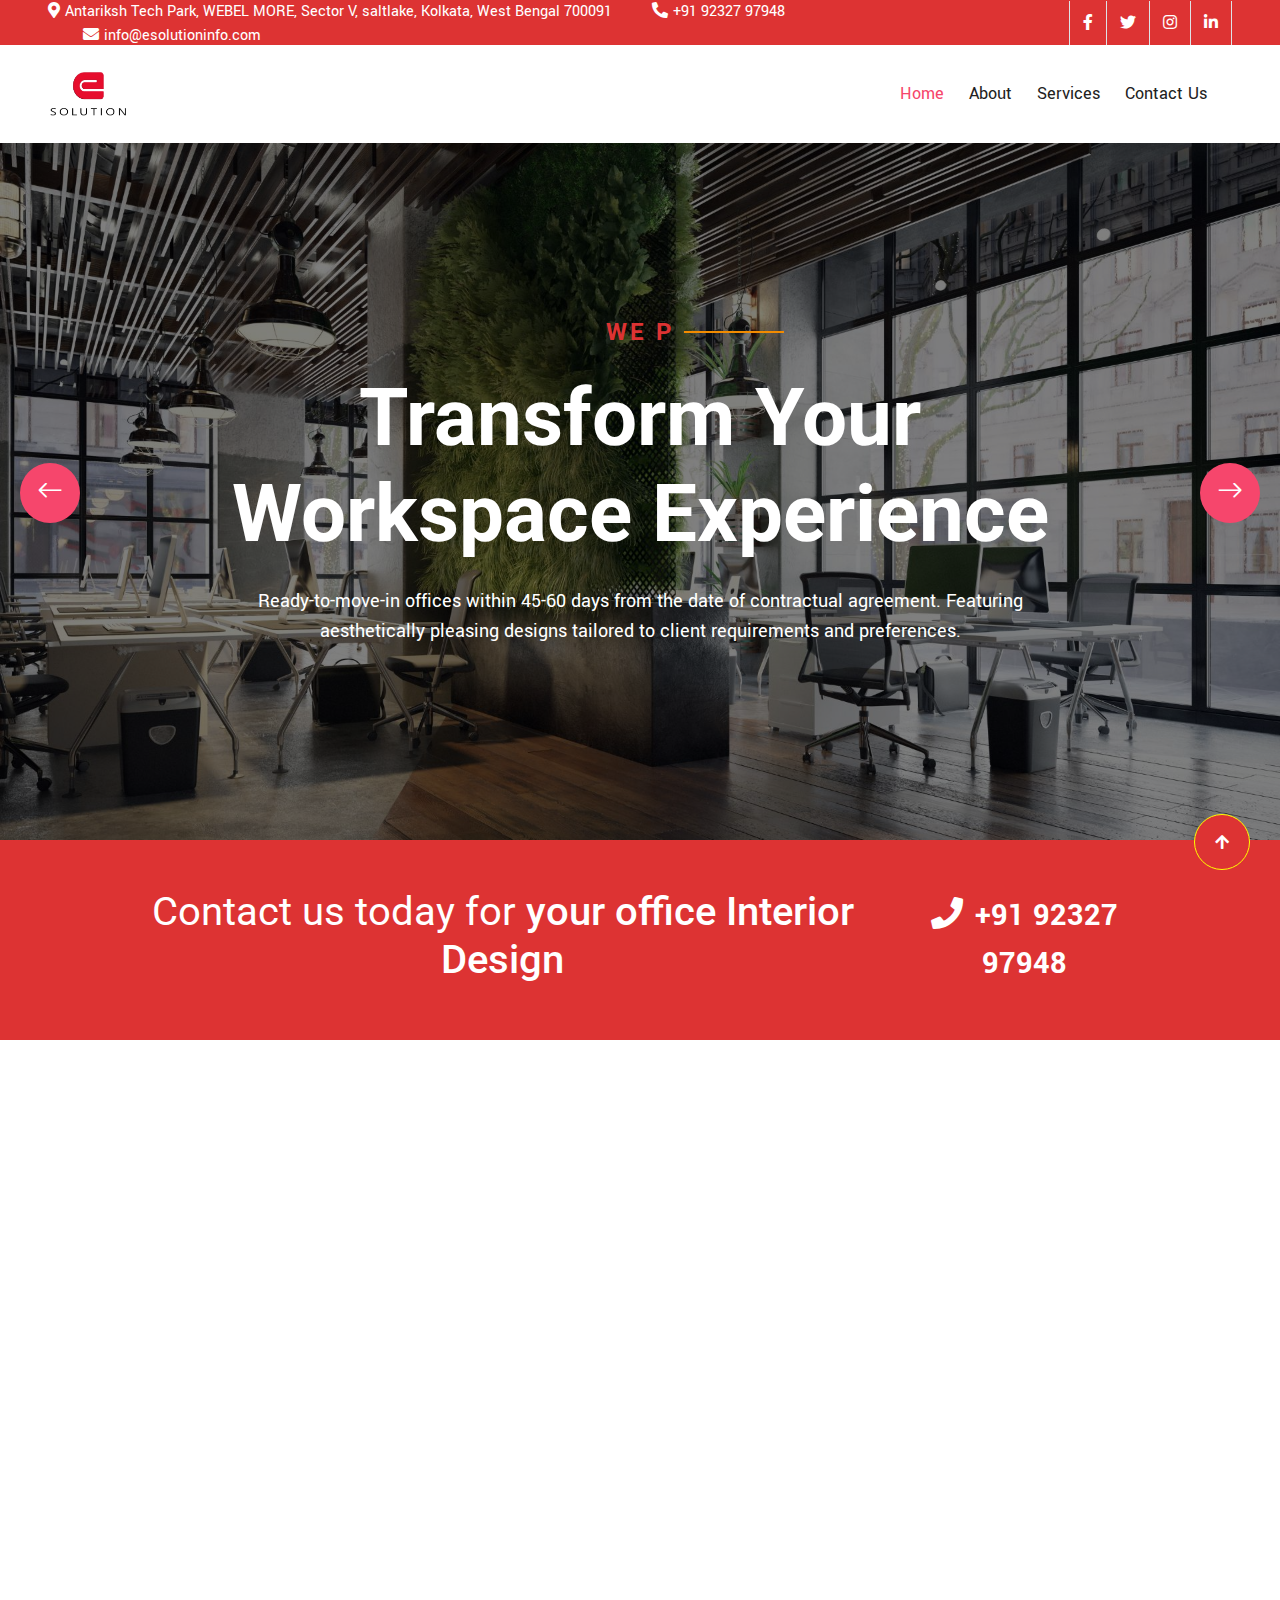
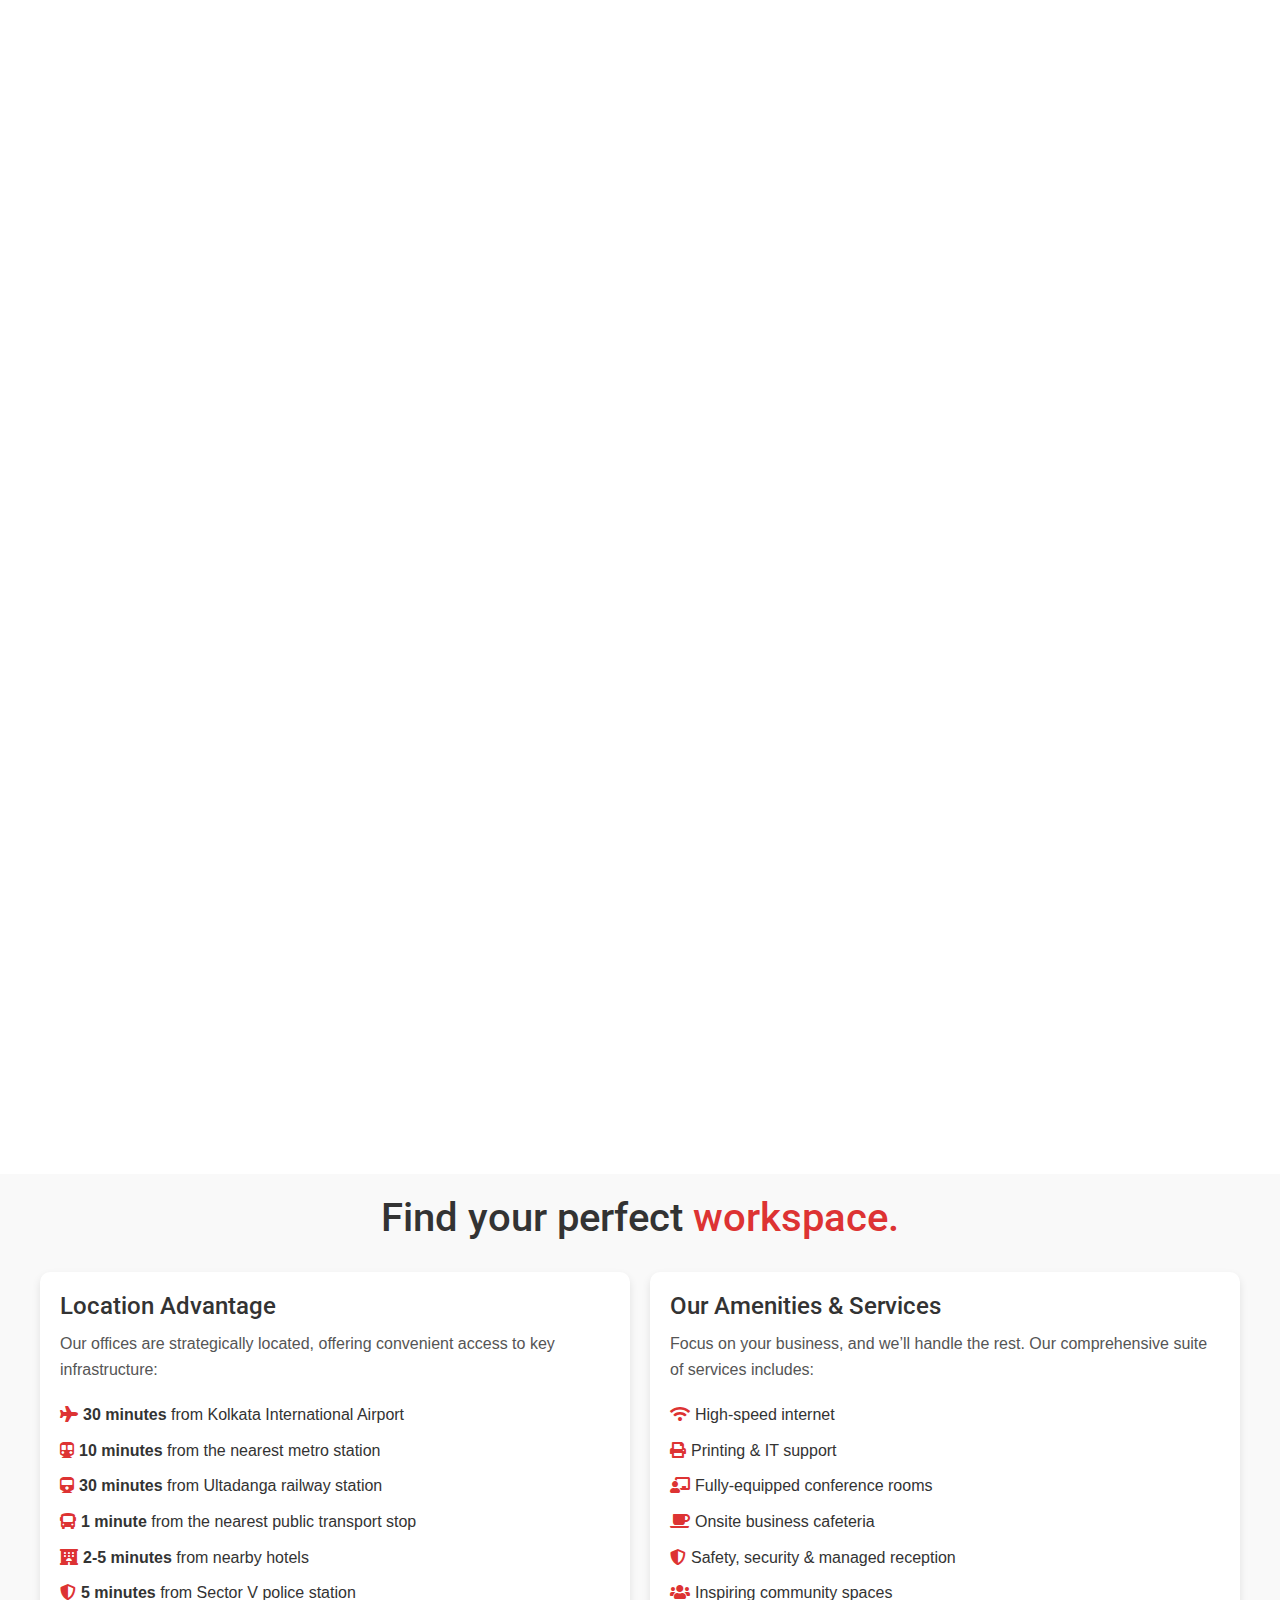
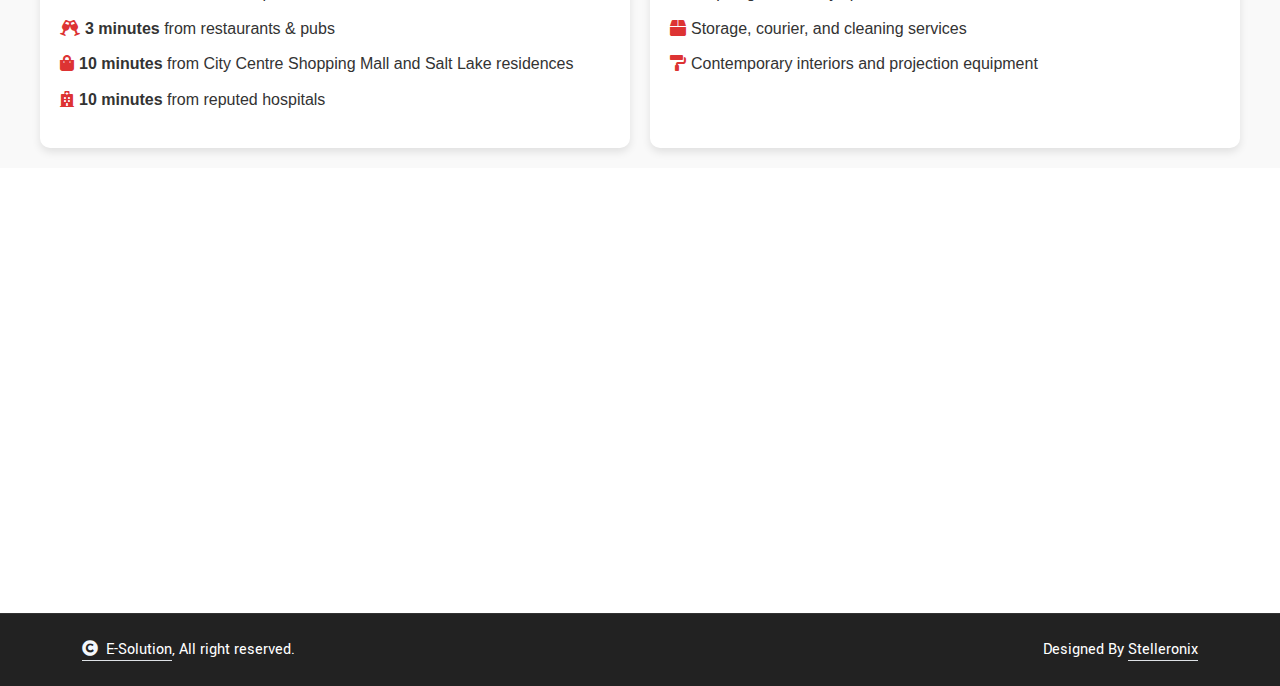
<file: index.html>
<!DOCTYPE html>
<html lang="en">

    <head>
        <meta charset="utf-8">
        <title>E Solution</title>
        <meta content="width=device-width, initial-scale=1.0" name="viewport">
        <meta content="" name="keywords">
        <meta content="" name="description">

        <!-- Google Web Fonts -->
        <link rel="preconnect" href="https://fonts.googleapis.com">
        <link rel="preconnect" href="https://fonts.gstatic.com" crossorigin>
        <link href="https://fonts.googleapis.com/css2?family=Roboto:wght@400;500;700&family=Yantramanav:wght@400;500;700&display=swap" rel="stylesheet"> 

        <!-- Icon Font Stylesheet -->
        <link rel="stylesheet" href="https://use.fontawesome.com/releases/v5.15.4/css/all.css"/>
        <link href="https://cdn.jsdelivr.net/npm/bootstrap-icons@1.4.1/font/bootstrap-icons.css" rel="stylesheet">

        <!-- Libraries Stylesheet -->
        <link href="lib/animate/animate.min.css" rel="stylesheet">
        <link href="lib/owlcarousel/assets/owl.carousel.min.css" rel="stylesheet">
        <link href="lib/lightbox/css/lightbox.min.css" rel="stylesheet">


        <!-- Customized Bootstrap Stylesheet -->
        <link href="css/bootstrap.min.css" rel="stylesheet">

        <!-- Template Stylesheet -->
        <link href="css/style.css" rel="stylesheet">
    </head>

    <body>

        <!-- Spinner Start -->
        <div id="spinner" class="show bg-white position-fixed translate-middle w-100 vh-100 top-50 start-50 d-flex align-items-center justify-content-center">
            <div class="spinner-border text-primary" style="width: 3rem; height: 3rem;" role="status">
                <span class="sr-only">Loading...</span>
            </div>
        </div>
        <!-- Spinner End -->


        <!-- Topbar Start -->
        <div class="container-fluid px-5 d-none d-lg-block" style="background-color: rgb(221, 51, 51); color: white;">
            <div class="row gx-0 align-items-center" style="height: 45px;">
                <div class="col-lg-8 text-center text-lg-start mb-lg-0">
                    <div class="d-flex flex-wrap">
                        <a href="#" style="color: white; text-decoration: none; margin-right: 20px;">
                            <i class="fas fa-map-marker-alt" style="color: white; margin-right: 5px;"></i>Antariksh Tech Park, WEBEL MORE, Sector V, saltlake, Kolkata, West Bengal 700091
                        </a>
                        <a href="#" style="color: white; text-decoration: none; padding-left: 20px;">
                            <i class="fas fa-phone-alt" style="color: white; margin-right: 5px;"></i>+91 92327 97948
                        </a>
                        <a href="#" style="color: white; text-decoration: none; padding-left: 35px;">
                            <i class="fas fa-envelope" style="color: white; margin-right: 5px;"></i>info@esolutioninfo.com
                        </a>
                    </div>
                </div>
                <div class="col-lg-4 text-center text-lg-end">
                    <div class="d-flex justify-content-end">
                        <div class="border-end border-start py-1">
                            <a href="#" class="btn" style="color: white;"><i class="fab fa-facebook-f"></i></a>
                        </div>
                        <div class="border-end py-1">
                            <a href="#" class="btn" style="color: white;"><i class="fab fa-twitter"></i></a>
                        </div>
                        <div class="border-end py-1">
                            <a href="#" class="btn" style="color: white;"><i class="fab fa-instagram"></i></a>
                        </div>
                        <div class="border-end py-1">
                            <a href="#" class="btn" style="color: white;"><i class="fab fa-linkedin-in"></i></a>
                        </div>
                    </div>
                </div>
            </div>
        </div>
        
        <!-- Topbar End -->


        <!-- Navbar & Hero Start -->
        <div class="container-fluid position-relative p-0">
            <nav class="navbar navbar-expand-lg navbar-light bg-white px-4 px-lg-5 py-3 py-lg-0">
                <a href="#" class="navbar-brand p-0">
                    <!-- <h1 class="text-primary m-0"><i class="fas fa-biohazard me-3"></i>JustDance</h1> -->
                    <img src="img/esolution.png" alt="Logo">
                </a>
                <button class="navbar-toggler" type="button" data-bs-toggle="collapse" data-bs-target="#navbarCollapse">
                    <span class="fa fa-bars"></span>
                </button>
                <div class="collapse navbar-collapse" id="navbarCollapse">
                    <div class="navbar-nav ms-auto py-0">
                        <a href="index.html" class="nav-item nav-link active">Home</a>
                        <a href="about.html" class="nav-item nav-link">About</a>
                        <a href="blog.html" class="nav-item nav-link">Services</a>
                        <!-- <div class="nav-item dropdown">
                            <a href="#" class="nav-link dropdown-toggle" data-bs-toggle="dropdown">Pages</a>
                            <div class="dropdown-menu m-0">
                                <a href="classes.html" class="dropdown-item">Our classes</a>
                                <a href="training.html" class="dropdown-item">Dance Training</a>
                                <a href="team.html" class="dropdown-item">Our Team</a>
                                <a href="testimonial.html" class="dropdown-item">Testimonial</a>
                                <a href="gallery.html" class="dropdown-item">Dance Gallery</a>
                                <a href="404.html" class="dropdown-item">404 Page</a>
                            </div>
                        </div> -->
                        <a href="contact.html" class="nav-item nav-link">Contact Us</a>
                    </div>
                    
                </div>
            </nav>
        </div>
        <!-- Navbar & Hero End -->


        <!-- Carousel Start -->
        <div class="header-carousel owl-carousel">
            <div class="header-carousel-item">
                <img src="img/c1.jpg" class="img-fluid w-100" alt="Image">
                <div class="carousel-caption">
                    <div class="carousel-caption-content p-3" style="max-width: 900px;">
                        <h4 id="planText" class="text-secondary text-uppercase sub-title fw-bold mb-4 wow fadeInUp" data-wow-delay="0.1s" style="letter-spacing: 3px;">WE</h4>
                        <h1 class="display-1 text-capitalize text-white mb-4 wow fadeInUp" data-wow-delay="0.3s">Transform Your Workspace Experience</h1>
                        <p class="fs-5 wow fadeInUp" data-wow-delay="0.5s">Ready-to-move-in offices within 45-60 days from the date of contractual agreement. Featuring aesthetically pleasing designs tailored to client requirements and preferences.</p>
                    </div>
                </div>
            </div>
            <div class="header-carousel-item">
                <img src="img/c2.jpg" class="img-fluid w-100" alt="Image">
                <div class="carousel-caption">
                    <div class="carousel-caption-content p-3" style="max-width: 900px;">
                        <h4 id="disText" class="text-secondary text-uppercase sub-title fw-bold mb-4" style="letter-spacing: 3px;">WE DISCUSS</h4>
                        <h1 class="display-1 text-capitalize text-white mb-4">Real-Time Design Solutions</h1>
                        <p class="fs-5">We leverage real-time technology to curate cutting-edge designs that align perfectly with your vision.</p>
                    </div>
                </div>
            </div>
            <div class="header-carousel-item">
                <img src="img/c3.jpg" class="img-fluid w-100" alt="Image">
                <div class="carousel-caption">
                    <div class="carousel-caption-content p-3" style="max-width: 900px;">
                        <h4 id="unText" class="text-secondary text-uppercase sub-title fw-bold mb-4" style="letter-spacing: 3px;">We Understand</h4>
                        <h1 class="display-1 text-capitalize text-white mb-4">Smartworks Campus Ecosystem</h1>
                        <p class="fs-5">Design and Build with confidence. Procure with ease. Let technology make your office-making journey easy.</p>
                    </div>
                </div>
            </div>
        </div>
        
        <script>
            // Function to animate the text letter by letter
            function animateText(elementId, text, delay) {
                let index = 0;
                let element = document.getElementById(elementId);
                
                // Start by appending the static "WE" text
                element.textContent = "WE"; // Initial static "WE"
        
                function displayLetter() {
                    if (index < text.length) {
                        element.textContent += text[index]; // Add the next letter
                        index++; // Move to the next letter
                        setTimeout(displayLetter, delay); // Adjust delay (ms) to control speed
                    }
                }
        
                displayLetter(); // Start animation for the text
            }
        
            // Start animation once the page has loaded
            window.onload = function() {
                animateText("planText", " Plan", 500); // Animate "Plan"
                animateText("disText", " Discuss", 1000); // Animate "Discuss"
                animateText("unText", " Understand", 1800); // Animate "Understand"
            };
        </script>
        
        <!-- Carousel End -->

        <!-- Banner Start -->
        <div class="container-fluid bg-secondary wow zoomInDown" data-wow-delay="0.1s">
            <div class="container">
                <div class="d-flex flex-column flex-lg-row align-items-center justify-content-center text-center p-5">
                    <h1 class="me-4 text-white"><span class="fw-normal">Contact us today for </span><span> your office Interior Design</span></h1>
                    <a href="#" class="text-white fw-bold fs-2"> <i class="fa fa-phone me-1"></i> +91 92327 97948</a>
                </div>
            </div>
        </div>
        <!-- Banner End -->

        <!-- About Start -->
        <div class="container-fluid py-5">
            <div class="container py-5">
                <div class="row g-5 align-items-center">
                    <div class="col-lg-5 wow fadeInLeft" data-wow-delay="0.1s">
                        <div>
                            <img src="img/a1.png" class="img-fluid w-100 rounded" alt="Image">
                        </div>
                    </div>
                    <div class="col-lg-7 wow fadeInRight" data-wow-delay="0.3s">
                        <h4 class="text-secondary sub-title fw-bold">about The E-Solution</h4>
                        <h1 class="display-3 mb-4">Smartworks office experience and managed Campus platform</h1>
                        <p>Esolution delivers customised & managed workspace solutions designed to meet the specific needs of Enterprises. Our elegant and fully tech-enabled office spaces are designed keeping your needs in mind. Be it a single desk, a private cabin, a meeting room or a larger space for your entire team , esolution is your one-stop solution. Our robust ecosystem of integrated platforms designed to enhance client experience, property management, and operational efficiency.We believe in creating aesthetically pleasing and tech-enabled office environments.</p>
                    </div>
                </div>
            </div>
        </div>
        <!-- About End -->


        <!-- Counter Facts Start -->
        <!-- <div class="container-fluid counter-facts py-5">
            <div class="container">
                <div class="row">
                    <div class="col-12 col-sm-6 col-md-6 col-xl-3 wow fadeInUp" data-wow-delay="0.1s">
                        <div class="counter">
                            <div class="counter-icon w-100 d-flex align-items-center justify-content-center">
                                <h3>Dance Classes</h3>
                            </div>
                            <div class="counter-content d-flex align-items-center justify-content-center mt-4">
                                <span class="counter-value" data-toggle="counter-up">158</span>
                                <h4 class="text-secondary mb-0" style="font-weight: 600; font-size: 25px;">+</h4>
                            </div>
                        </div>
                    </div>
                    <div class="col-12 col-sm-6 col-md-6 col-xl-3 wow fadeInUp" data-wow-delay="0.3s">
                        <div class="counter">
                            <div class="counter-icon w-100 d-flex align-items-center justify-content-center">
                                <h3>Best Instructor</h3>
                            </div>
                            <div class="counter-content d-flex align-items-center justify-content-center mt-4">
                                <span class="counter-value" data-toggle="counter-up">49</span>
                                <h4 class="text-secondary mb-0" style="font-weight: 600; font-size: 25px;">+</h4>
                            </div>
                        </div>
                    </div>
                    <div class="col-12 col-sm-6 col-md-6 col-xl-3 wow fadeInUp" data-wow-delay="0.5s">
                        <div class="counter">
                            <div class="counter-icon w-100 d-flex align-items-center justify-content-center">
                                <h3>Total Brunch</h3>
                            </div>
                            <div class="counter-content d-flex align-items-center justify-content-center mt-4">
                                <span class="counter-value" data-toggle="counter-up">17</span>
                                <h4 class="text-secondary mb-0" style="font-weight: 600; font-size: 25px;">+</h4>
                            </div>
                        </div>
                    </div>
                    <div class="col-12 col-sm-6 col-md-6 col-xl-3 wow fadeInUp" data-wow-delay="0.7s">
                        <div class="counter">
                            <div class="counter-icon w-100 d-flex align-items-center justify-content-center">
                                <h3>Happy customer</h3>
                            </div>
                            <div class="counter-content d-flex align-items-center justify-content-center mt-4">
                                <span class="counter-value" data-toggle="counter-up">567</span>
                                <h4 class="text-secondary mb-0" style="font-weight: 600; font-size: 25px;">+</h4>
                            </div>
                        </div>
                    </div>
                </div>
            </div>
        </div> -->
        <!-- Counter Facts End -->


        <!-- Training Start -->
        <div class="container-fluid training py-5">
            <div class="container py-5">
                <div class="pb-5">
                    <div class="row g-4 align-items-end">
                        <div class="col-xl-8">
                            <h1 class="display-2 mb-0 wow fadeInUp" data-wow-delay="0.3s">From a single desk to a whole building. The choice is yours.</h1>
                        </div>
                    </div>
                </div>
                <div class="training-carousel owl-carousel pt-5 wow fadeInUp" data-wow-delay="0.1s">
                    <div class="training-item bg-white rounded wow fadeInUp" data-wow-delay="0.1s">
                        <div class="training-img rounded-top">
                            <img src="img/s1.webp" class="img-fluid rounded-top w-100" alt="Image">
                            <h1 class="fs-1 fw-bold bg-primary text-white d-inline-block rounded p-2 position-absolute" style="top: 0; left: 0;">01</h1>
                        </div>
                        <div class="rounded-bottom border border-top-0 p-4">
                            <a href="#" class="h4 mb-3 d-block">Workspace Interior</a>
                            <p class="mb-3">Designing a productive workspace involves integrating ergonomic furniture, open layouts, and designated.</p>
                            <a class="btn btn-primary rounded-pill text-white py-2 px-4" href="#">Read More</a>
                        </div>
                    </div>
                    <div class="training-item bg-white rounded wow fadeInUp" data-wow-delay="0.3s">
                        <div class="training-img rounded-top">
                            <img src="img/s2.jfif" class="img-fluid rounded-top w-100" alt="Image">
                            <h1 class="fs-1 fw-bold bg-primary text-white d-inline-block rounded p-2 position-absolute" style="top: 0; left: 0;">02</h1>
                        </div>
                        <div class="rounded-bottom border border-top-0 p-4">
                            <a href="#" class="h4 mb-3 d-block">Lobby Interior</a>
                            <p class="mb-3">A lobby is the first impression for visitors and clients, so it should combine elegance with functionality. </p>
                            <a class="btn btn-primary rounded-pill text-white py-2 px-4" href="#">Read More</a>
                        </div>
                    </div>
                    <div class="training-item bg-white rounded wow fadeInUp" data-wow-delay="0.5s">
                        <div class="training-img rounded-top">
                            <img src="img/s3.jpg" class="img-fluid rounded-top w-100" alt="Image">
                            <h1 class="fs-1 fw-bold bg-primary text-white d-inline-block rounded p-2 position-absolute" style="top: 0; left: 0;">03</h1>
                        </div>
                        <div class="rounded-bottom border border-top-0 p-4">
                            <a href="#" class="h4 mb-3 d-block">Cafeteria Interior</a>
                            <p class="mb-3">Designing a cafeteria space means creating a blend of comfort and functionality.</p>
                            <a class="btn btn-primary rounded-pill text-white py-2 px-4" href="#">Read More</a>
                        </div>
                    </div>
                    <div class="training-item bg-white rounded wow fadeInUp" data-wow-delay="0.7s">
                        <div class="training-img rounded-top">
                            <img src="img/s4.png" class="img-fluid rounded-top w-100" alt="Image">
                            <h1 class="fs-1 fw-bold bg-primary text-white d-inline-block rounded p-2 position-absolute" style="top: 0; left: 0;">04</h1>
                        </div>
                        <div class="rounded-bottom border border-top-0 p-4">
                            <a href="#" class="h4 mb-3 d-block">Outdoor Interior</a>
                            <p class="mb-3">An outdoor space can serve as a multifunctional area for relaxation or casual meetings. </p>
                            <a class="btn btn-primary rounded-pill text-white py-2 px-4" href="#">Read More</a>
                        </div>
                    </div>
                </div>
            </div>
        </div>
        <!-- Training End -->
      


        <div style="font-family: Arial, sans-serif; line-height: 1.6; background-color: #f9f9f9; margin: 0; padding: 20px;">

            <h1 style="text-align: center; font-size: 2.5rem; color: #333; margin-bottom: 30px;">
              Find your perfect <span style="color: rgb(221, 51, 51);">workspace.</span>
            </h1>
          
            <div style="display: flex; justify-content: space-between; gap: 20px; max-width: 1200px; margin: 0 auto;">
              <!-- Location Advantage -->
              <div style="flex: 1; background-color: #fff; padding: 20px; border-radius: 10px; box-shadow: 0 4px 8px rgba(0, 0, 0, 0.1);">
                <h2 style="font-size: 1.5rem; color: #333; margin-bottom: 10px;">Location Advantage</h2>
                <p style="color: #555; margin-bottom: 20px;">
                  Our offices are strategically located, offering convenient access to key infrastructure:
                </p>
                <ul style="list-style: none; padding: 0; color: #333;">
                  <li style="margin-bottom: 10px;"><i class="fas fa-plane" style="margin-right: 5px; color: rgb(221, 51, 51);"></i><b>30 minutes</b> from Kolkata International Airport</li>
                  <li style="margin-bottom: 10px;"><i class="fas fa-subway" style="margin-right: 5px; color: rgb(221, 51, 51);"></i><b>10 minutes</b> from the nearest metro station</li>
                  <li style="margin-bottom: 10px;"><i class="fas fa-train" style="margin-right: 5px; color: rgb(221, 51, 51);"></i><b>30 minutes</b> from Ultadanga railway station</li>
                  <li style="margin-bottom: 10px;"><i class="fas fa-bus" style="margin-right: 5px; color: rgb(221, 51, 51);"></i><b>1 minute</b> from the nearest public transport stop</li>
                  <li style="margin-bottom: 10px;"><i class="fas fa-hotel" style="margin-right: 5px; color: rgb(221, 51, 51);"></i><b>2-5 minutes</b> from nearby hotels</li>
                  <li style="margin-bottom: 10px;"><i class="fas fa-shield-alt" style="margin-right: 5px; color: rgb(221, 51, 51);"></i><b>5 minutes</b> from Sector V police station</li>
                  <li style="margin-bottom: 10px;"><i class="fas fa-glass-cheers" style="margin-right: 5px; color: rgb(221, 51, 51);"></i><b>3 minutes</b> from restaurants & pubs</li>
                  <li style="margin-bottom: 10px;"><i class="fas fa-shopping-bag" style="margin-right: 5px; color: rgb(221, 51, 51);"></i><b>10 minutes</b> from City Centre Shopping Mall and Salt Lake residences</li>
                  <li style="margin-bottom: 10px;"><i class="fas fa-hospital" style="margin-right: 5px; color: rgb(221, 51, 51);"></i><b>10 minutes</b> from reputed hospitals</li>
                </ul>
              </div>
          
              <!-- Amenities & Services -->
              <div style="flex: 1; background-color: #fff; padding: 20px; border-radius: 10px; box-shadow: 0 4px 8px rgba(0, 0, 0, 0.1);">
                <h2 style="font-size: 1.5rem; color: #333; margin-bottom: 10px;">Our Amenities & Services</h2>
                <p style="color: #555; margin-bottom: 20px;">
                  Focus on your business, and we’ll handle the rest. Our comprehensive suite of services includes:
                </p>
                <ul style="list-style: none; padding: 0; color: #333;">
                  <li style="margin-bottom: 10px;"><i class="fas fa-wifi" style="margin-right: 5px; color: rgb(221, 51, 51);"></i>High-speed internet</li>
                  <li style="margin-bottom: 10px;"><i class="fas fa-print" style="margin-right: 5px; color: rgb(221, 51, 51);"></i>Printing & IT support</li>
                  <li style="margin-bottom: 10px;"><i class="fas fa-chalkboard-teacher" style="margin-right: 5px; color: rgb(221, 51, 51);"></i>Fully-equipped conference rooms</li>
                  <li style="margin-bottom: 10px;"><i class="fas fa-coffee" style="margin-right: 5px; color: rgb(221, 51, 51);"></i>Onsite business cafeteria</li>
                  <li style="margin-bottom: 10px;"><i class="fas fa-shield-alt" style="margin-right: 5px; color: rgb(221, 51, 51);"></i>Safety, security & managed reception</li>
                  <li style="margin-bottom: 10px;"><i class="fas fa-users" style="margin-right: 5px; color: rgb(221, 51, 51);"></i>Inspiring community spaces</li>
                  <li style="margin-bottom: 10px;"><i class="fas fa-box" style="margin-right: 5px; color: rgb(221, 51, 51);"></i>Storage, courier, and cleaning services</li>
                  <li style="margin-bottom: 10px;"><i class="fas fa-paint-roller" style="margin-right: 5px; color: rgb(221, 51, 51);"></i>Contemporary interiors and projection equipment</li>
                </ul>
              </div>
            </div>
          
          </div>

        <!-- Dance Class Start -->
        <!-- <div class="container-fluid class bg-light py-5">
            <div class="container py-5">
                <div class="pb-5">
                    <h4 class="text-secondary sub-title fw-bold wow fadeInUp" data-wow-delay="0.1s">Our Dance Classes</h4>
                    <h1 class="display-2 mb-0 wow fadeInUp" data-wow-delay="0.3s">Dance Classes for everyone</h1>
                </div>
                <div class="class-carousel owl-carousel pt-5 wow fadeInUp" data-wow-delay="0.1s">
                    <div class="class-item bg-white rounded wow fadeInUp" data-wow-delay="0.1s">
                        <div class="class-img rounded-top">
                            <img src="img/class-1.jpg" class="img-fluid rounded-top w-100" alt="Image">
                        </div>
                        <div class="rounded-bottom p-4">
                            <a href="#" class="h4 mb-3 d-block">Classical Dance class</a>
                            <p class="mb-3">Lorem ipsum dolor, sit amet consectetur adipisicing elit. Magni vero excepturi blanditiis quidem</p>
                            <a class="btn btn-primary rounded-pill text-white py-2 px-4" href="#">Explore Details</a>
                        </div>
                    </div>
                    <div class="class-item bg-white rounded wow fadeInUp" data-wow-delay="0.3s">
                        <div class="class-img rounded-top">
                            <img src="img/class-2.jpg" class="img-fluid rounded-top w-100" alt="Image">
                        </div>
                        <div class="rounded-bottom p-4">
                            <a href="#" class="h4 mb-3 d-block">Classical Dance class</a>
                            <p class="mb-3">Lorem ipsum dolor, sit amet consectetur adipisicing elit. Magni vero excepturi blanditiis quidem</p>
                            <a class="btn btn-primary rounded-pill text-white py-2 px-4" href="#">Explore Details</a>
                        </div>
                    </div>
                    <div class="class-item bg-white rounded wow fadeInUp" data-wow-delay="0.5s">
                        <div class="class-img rounded-top">
                            <img src="img/class-3.jpg" class="img-fluid rounded-top w-100" alt="Image">
                        </div>
                        <div class="rounded-bottom p-4">
                            <a href="#" class="h4 mb-3 d-block">Classical Dance class</a>
                            <p class="mb-3">Lorem ipsum dolor, sit amet consectetur adipisicing elit. Magni vero excepturi blanditiis quidem</p>
                            <a class="btn btn-primary rounded-pill text-white py-2 px-4" href="#">Explore Details</a>
                        </div>
                    </div>
                    <div class="class-item bg-white rounded wow fadeInUp" data-wow-delay="0.7s">
                        <div class="class-img rounded-top">
                            <img src="img/class-2.jpg" class="img-fluid rounded-top w-100" alt="Image">
                        </div>
                        <div class="rounded-bottom p-4">
                            <a href="#" class="h4 mb-3 d-block">Classical Dance class</a>
                            <p class="mb-3">Lorem ipsum dolor, sit amet consectetur adipisicing elit. Magni vero excepturi blanditiis quidem</p>
                            <a class="btn btn-primary rounded-pill text-white py-2 px-4" href="#">Explore Details</a>
                        </div>
                    </div>
                    <div class="class-item bg-white rounded wow fadeInUp" data-wow-delay="0.9s">
                        <div class="class-img rounded-top">
                            <img src="img/class-3.jpg" class="img-fluid rounded-top w-100" alt="Image">
                        </div>
                        <div class="rounded-bottom p-4">
                            <a href="#" class="h4 mb-3 d-block">Classical Dance class</a>
                            <p class="mb-3">Lorem ipsum dolor, sit amet consectetur adipisicing elit. Magni vero excepturi blanditiis quidem</p>
                            <a class="btn btn-primary rounded-pill text-white py-2 px-4" href="#">Explore Details</a>
                        </div>
                    </div>
                </div>
            </div>
        </div> -->
        <!-- Dance Class End -->


        <!-- Events Start -->
        <!-- <div class="container-fluid events py-5">
            <div class="container py-5">
                <div class="pb-5">
                    <div class="row g-4 align-items-end">
                        <div class="col-xl-8">
                            <h4 class="text-secondary sub-title fw-bold wow fadeInUp" data-wow-delay="0.1s">Events</h4>
                            <h1 class="display-2 mb-0 wow fadeInUp" data-wow-delay="0.3s">Upcoming Events</h1>
                        </div>
                        <div class="col-xl-4 text-xl-end pb-3 wow fadeInUp" data-wow-delay="0.3s">
                            <a class="btn btn-primary rounded-pill text-white py-3 px-5" href="#">View All Events</a>
                        </div>
                    </div>
                </div>
                <div class="row g-4 justify-content-center">
                    <div class="col-md-6 col-lg-4 col-xl-3 wow fadeInUp" data-wow-delay="0.1s">
                        <div class="event-item rounded">
                            <div class="position-relative">
                                <img src="img/service-1.jpg" class="img-fluid rounded-top w-100" alt="Image">
                                <div class="bg-primary text-white fw-bold rounded d-inline-block position-absolute p-2" style="top: 0; right: 0;">JAN 20</div>
                                <div class="d-flex justify-content-between border-start border-end bg-white px-2 py-2 w-100 position-absolute" style="bottom: 0; left: 0; opacity: 0.8;">
                                    <a href="#" class="text-dark"><i class="fas fa-clock text-primary"></i> 08:00AM - 10:00PM</a>
                                    <a href="#" class="text-dark"><span class="fas fa-map-marker-alt text-primary"></span> New York</a>
                                </div>
                            </div>
                            <div class="border border-top-0 rounded-bottom p-4">
                                <a href="#" class="h4 mb-3 d-block">Open House - Springs Dance</a>
                                <p class="mb-3">Lorem ipsum dolor, sit amet consectetur adipisicing elit. Magni vero excepturi blanditiis quidem</p>
                                <a class="btn btn-primary rounded-pill text-white py-2 px-4" href="#">Watch Now</a>
                            </div>
                        </div>
                    </div>
                    <div class="col-md-6 col-lg-4 col-xl-3 wow fadeInUp" data-wow-delay="0.3s">
                        <div class="event-item rounded">
                            <div class="position-relative">
                                <img src="img/service-2.jpg" class="img-fluid rounded-top w-100" alt="Image">
                                <div class="bg-primary text-white rounded d-inline-block position-absolute p-2" style="top: 0; right: 0;">JUN 30</div>
                                <div class="d-flex justify-content-between border-start border-end bg-white px-2 py-2 w-100 position-absolute" style="bottom: 0; left: 0; opacity: 0.8;">
                                    <a href="#" class="text-dark"><i class="fas fa-clock text-primary"></i> 08:00AM - 10:00PM</a>
                                    <a href="#" class="text-dark"><span class="fas fa-map-marker-alt text-primary"></span> New York</a>
                                </div>
                            </div>
                            <div class="border rounded-bottom p-4">
                                <a href="#" class="h4 mb-3 d-block">Open House And Registration</a>
                                <p class="mb-3">Lorem ipsum dolor, sit amet consectetur adipisicing elit. Magni vero excepturi blanditiis quidem</p>
                                <a class="btn btn-primary rounded-pill text-white py-2 px-4" href="#">Watch Now</a>
                            </div>
                        </div>
                    </div>
                    <div class="col-md-6 col-lg-4 col-xl-3 wow fadeInUp" data-wow-delay="0.5s">
                        <div class="event-item rounded">
                            <div class="position-relative">
                                <img src="img/service-3.jpg" class="img-fluid rounded-top w-100" alt="Image">
                                <div class="bg-primary text-white rounded d-inline-block position-absolute p-2" style="top: 0; right: 0;">MAY 15</div>
                                <div class="d-flex justify-content-between border-start border-end bg-white px-2 py-2 w-100 position-absolute" style="bottom: 0; left: 0; opacity: 0.8;">
                                    <a href="#" class="text-dark"><i class="fas fa-clock text-primary"></i> 08:00AM - 10:00PM</a>
                                    <a href="#" class="text-dark"><span class="fas fa-map-marker-alt text-primary"></span> New York</a>
                                </div>
                            </div>
                            <div class="border rounded-bottom p-4">
                                <a href="#" class="h4 mb-3 d-block">Open House Morris Dance</a>
                                <p class="mb-3">Lorem ipsum dolor, sit amet consectetur adipisicing elit. Magni vero excepturi blanditiis quidem</p>
                                <a class="btn btn-primary rounded-pill text-white py-2 px-4" href="#">Watch Now</a>
                            </div>
                        </div>
                    </div>
                    <div class="col-md-6 col-lg-4 col-xl-3 wow fadeInUp" data-wow-delay="0.7s">
                        <div class="event-item rounded">
                            <div class="position-relative">
                                <img src="img/service-4.jpg" class="img-fluid rounded-top w-100" alt="Image">
                                <div class="bg-primary text-white rounded d-inline-block position-absolute p-2" style="top: 0; right: 0;">APR 2</div>
                                <div class="d-flex justify-content-between border-start border-end bg-white px-2 py-2 w-100 position-absolute" style="bottom: 0; left: 0; opacity: 0.8;">
                                    <a href="#" class="text-dark"><i class="fas fa-clock text-primary"></i> 08:00AM - 10:00PM</a>
                                    <a href="#" class="text-dark"><span class="fas fa-map-marker-alt text-primary"></span> New York</a>
                                </div>
                            </div>
                            <div class="border rounded-bottom p-4">
                                <a href="#" class="h4 mb-3 d-block">Open House Dance Studio</a>
                                <p class="mb-3">Lorem ipsum dolor, sit amet consectetur adipisicing elit. Magni vero excepturi blanditiis quidem</p>
                                <a class="btn btn-primary rounded-pill text-white py-2 px-4" href="#">Watch Now</a>
                            </div>
                        </div>
                    </div>
                </div>
            </div>
        </div> -->
        <!-- Events End -->



        <!-- Blogs Start -->
        <!-- <div class="container-fluid blog pb-5">
            <div class="container pb-5">
                <div class="pb-5">
                    <h4 class="text-secondary sub-title fw-bold wow fadeInUp" data-wow-delay="0.1s">Blog & News</h4>
                    <h1 class="display-2 mb-0 wow fadeInUp" data-wow-delay="0.3s">Our Latest News & Articles</h1>
                </div>
                <div class="blog-carousel owl-carousel pt-5 wow fadeInUp" data-wow-delay="0.1s">
                    <div class="blog-item bg-white rounded wow fadeInUp" data-wow-delay="0.1s">
                        <div class="blog-img rounded-top">
                            <img src="img/class-1.jpg" class="img-fluid rounded-top w-100" alt="Image">
                        </div>
                        <div class="bg-light rounded-bottom p-4">
                            <div class="d-flex justify-content-between mb-4">
                                <a href="#" class="text-muted"><i class="fa fa-calendar-alt text-primary"></i> 28 August 2021</a>
                                <a href="#" class="text-muted"><span class="fa fa-comments text-primary"></span> 3 Comments</a>
                            </div>
                            <a href="#" class="h4 mb-3 d-block">Classical Dance class</a>
                            <p class="mb-3">Lorem ipsum dolor, sit amet consectetur adipisicing elit. Magni vero excepturi blanditiis quidem</p>
                            <a class="btn btn-primary rounded-pill text-white py-2 px-4" href="#">Read More</a>
                        </div>
                    </div>
                    <div class="blog-item bg-white rounded wow fadeInUp" data-wow-delay="0.3s">
                        <div class="blog-img rounded-top">
                            <img src="img/class-2.jpg" class="img-fluid rounded-top w-100" alt="Image">
                        </div>
                        <div class="bg-light rounded-bottom p-4">
                            <div class="d-flex justify-content-between mb-4">
                                <a href="#" class="text-muted"><i class="fa fa-calendar-alt text-primary"></i> 28 August 2021</a>
                                <a href="#" class="text-muted"><span class="fa fa-comments text-primary"></span> 3 Comments</a>
                            </div>
                            <a href="#" class="h4 mb-3 d-block">Classical Dance class</a>
                            <p class="mb-3">Lorem ipsum dolor, sit amet consectetur adipisicing elit. Magni vero excepturi blanditiis quidem</p>
                            <a class="btn btn-primary rounded-pill text-white py-2 px-4" href="#">Read More</a>
                        </div>
                    </div>
                    <div class="blog-item bg-white rounded wow fadeInUp" data-wow-delay="0.5s">
                        <div class="blog-img rounded-top">
                            <img src="img/class-3.jpg" class="img-fluid rounded-top w-100" alt="Image">
                        </div>
                        <div class="bg-light rounded-bottom p-4">
                            <div class="d-flex justify-content-between mb-4">
                                <a href="#" class="text-muted"><i class="fa fa-calendar-alt text-primary"></i> 28 August 2021</a>
                                <a href="#" class="text-muted"><span class="fa fa-comments text-primary"></span> 3 Comments</a>
                            </div>
                            <a href="#" class="h4 mb-3 d-block">Classical Dance class</a>
                            <p class="mb-3">Lorem ipsum dolor, sit amet consectetur adipisicing elit. Magni vero excepturi blanditiis quidem</p>
                            <a class="btn btn-primary rounded-pill text-white py-2 px-4" href="#">Read More</a>
                        </div>
                    </div>
                    <div class="blog-item bg-white rounded wow fadeInUp" data-wow-delay="0.7s">
                        <div class="blog-img rounded-top">
                            <img src="img/class-1.jpg" class="img-fluid rounded-top w-100" alt="Image">
                        </div>
                        <div class="bg-light rounded-bottom p-4">
                            <div class="d-flex justify-content-between mb-4">
                                <a href="#" class="text-muted"><i class="fa fa-calendar-alt text-primary"></i> 28 August 2021</a>
                                <a href="#" class="text-muted"><span class="fa fa-comments text-primary"></span> 3 Comments</a>
                            </div>
                            <a href="#" class="h4 mb-3 d-block">Classical Dance class</a>
                            <p class="mb-3">Lorem ipsum dolor, sit amet consectetur adipisicing elit. Magni vero excepturi blanditiis quidem</p>
                            <a class="btn btn-primary rounded-pill text-white py-2 px-4" href="#">Read More</a>
                        </div>
                    </div>
                </div>
            </div>
        </div> -->
        <!-- Blogs End -->


        <!-- Team Start -->
        <!-- <div class="container-fluid team pb-5">
            <div class="container pb-5">
                <div class="pb-5">
                    <h4 class="text-secondary sub-title fw-bold wow fadeInUp" data-wow-delay="0.1s">Dance Teachers</h4>
                    <h1 class="display-2 mb-0 wow fadeInUp" data-wow-delay="0.3s">Our Professional Instructor</h1>
                </div>
                <div class="team-carousel owl-carousel pt-5 wow fadeInUp" data-wow-delay="0.1s">
                    <div class="team-item border rounded wow fadeInUp" data-wow-delay="0.1s">
                        <div class="team-img bg-secondary rounded-top">
                            <img src="img/team-1.jpg" class="img-fluid rounded-top w-100" alt="Image">
                            <div class="team-icon">
                                <a class="btn btn-square btn-primary rounded-circle mx-1" href=""><i class="fab fa-facebook-f"></i></a>
                                <a class="btn btn-square btn-primary rounded-circle mx-1" href=""><i class="fab fa-twitter"></i></a>
                                <a class="btn btn-square btn-primary rounded-circle mx-1" href=""><i class="fab fa-instagram"></i></a>
                                <a class="btn btn-square btn-primary rounded-circle mx-1" href=""><i class="fab fa-linkedin-in"></i></a>
                            </div>
                        </div>
                        <div class="team-content text-center p-4">
                            <a href="#" class="h4">Emily Ava</a>
                            <p class="mb-0 text-primary">Instructor</p>
                        </div>
                    </div>
                    <div class="team-item border rounded wow fadeInUp" data-wow-delay="0.3s">
                        <div class="team-img bg-secondary rounded-top">
                            <img src="img/team-2.jpg" class="img-fluid rounded-top w-100" alt="Image">
                            <div class="team-icon">
                                <a class="btn btn-square btn-primary rounded-circle mx-1" href=""><i class="fab fa-facebook-f"></i></a>
                                <a class="btn btn-square btn-primary rounded-circle mx-1" href=""><i class="fab fa-twitter"></i></a>
                                <a class="btn btn-square btn-primary rounded-circle mx-1" href=""><i class="fab fa-instagram"></i></a>
                                <a class="btn btn-square btn-primary rounded-circle mx-1" href=""><i class="fab fa-linkedin-in"></i></a>
                            </div>
                        </div>
                        <div class="team-content text-center p-4">
                            <a href="#" class="h4">Emily Ava</a>
                            <p class="mb-0 text-primary">Instructor</p>
                        </div>
                    </div>
                    <div class="team-item border rounded wow fadeInUp" data-wow-delay="0.5s">
                        <div class="team-img bg-secondary rounded-top">
                            <img src="img/team-3.jpg" class="img-fluid rounded-top w-100" alt="Image">
                            <div class="team-icon">
                                <a class="btn btn-square btn-primary rounded-circle mx-1" href=""><i class="fab fa-facebook-f"></i></a>
                                <a class="btn btn-square btn-primary rounded-circle mx-1" href=""><i class="fab fa-twitter"></i></a>
                                <a class="btn btn-square btn-primary rounded-circle mx-1" href=""><i class="fab fa-instagram"></i></a>
                                <a class="btn btn-square btn-primary rounded-circle mx-1" href=""><i class="fab fa-linkedin-in"></i></a>
                            </div>
                        </div>
                        <div class="team-content text-center p-4">
                            <a href="#" class="h4">Emily Ava</a>
                            <p class="mb-0 text-primary">Instructor</p>
                        </div>
                    </div>
                    <div class="team-item border rounded wow fadeInUp" data-wow-delay="0.7s">
                        <div class="team-img bg-secondary rounded-top">
                            <img src="img/team-4.jpg" class="img-fluid rounded-top w-100" alt="Image">
                            <div class="team-icon">
                                <a class="btn btn-square btn-primary rounded-circle mx-1" href=""><i class="fab fa-facebook-f"></i></a>
                                <a class="btn btn-square btn-primary rounded-circle mx-1" href=""><i class="fab fa-twitter"></i></a>
                                <a class="btn btn-square btn-primary rounded-circle mx-1" href=""><i class="fab fa-instagram"></i></a>
                                <a class="btn btn-square btn-primary rounded-circle mx-1" href=""><i class="fab fa-linkedin-in"></i></a>
                            </div>
                        </div>
                        <div class="team-content text-center p-4">
                            <a href="#" class="h4">Emily Ava</a>
                            <p class="mb-0 text-primary">Instructor</p>
                        </div>
                    </div>
                    <div class="team-item border rounded wow fadeInUp" data-wow-delay="0.9s">
                        <div class="team-img bg-secondary rounded-top">
                            <img src="img/team-4.jpg" class="img-fluid rounded-top w-100" alt="Image">
                            <div class="team-icon">
                                <a class="btn btn-square btn-primary rounded-circle mx-1" href=""><i class="fab fa-facebook-f"></i></a>
                                <a class="btn btn-square btn-primary rounded-circle mx-1" href=""><i class="fab fa-twitter"></i></a>
                                <a class="btn btn-square btn-primary rounded-circle mx-1" href=""><i class="fab fa-instagram"></i></a>
                                <a class="btn btn-square btn-primary rounded-circle mx-1" href=""><i class="fab fa-linkedin-in"></i></a>
                            </div>
                        </div>
                        <div class="team-content text-center p-4">
                            <a href="#" class="h4">Emily Ava</a>
                            <p class="mb-0 text-primary">Instructor</p>
                        </div>
                    </div>
                </div>
            </div>
        </div> -->
        <!-- Team End -->

        <!-- Video Gallery Start -->
        <!-- <div class="container-fluid gallery pb-5">
            <div class="container pb-5">
                <div class="pb-5">
                    <h4 class="text-secondary sub-title fw-bold wow fadeInUp" data-wow-delay="0.1s">Dance Gallery</h4>
                    <h1 class="display-2 mb-0 wow fadeInUp" data-wow-delay="0.3s">Our Dance class gallery</h1>
                </div>
                <div class="tab-class wow fadeInUp" data-wow-delay="0.1s">
                    <ul class="nav nav-pills d-inline-flex justify-content-center pb-4">
                        <li class="nav-item bg-light border border-primary rounded-pill mb-4">
                            <a class="d-flex py-2 px-5 rounded-pill active" data-bs-toggle="pill" href="#GalleryTab-1">
                                <span class="text-dark">All</span>
                            </a>
                        </li>
                        <li class="nav-item bg-light border border-primary rounded-pill mb-4">
                            <a class="d-flex py-2 px-5 rounded-pill" data-bs-toggle="pill" href="#GalleryTab-2">
                                <span class="text-dark">Dance Practice</span>
                            </a>
                        </li>
                        <li class="nav-item bg-light border border-primary rounded-pill mb-4">
                            <a class="d-flex py-2 px-5 rounded-pill" data-bs-toggle="pill" href="#GalleryTab-3">
                                <span class="text-dark">Dance Training</span>
                            </a>
                        </li>
                        <li class="nav-item bg-light border border-primary rounded-pill mb-4">
                            <a class="d-flex py-2 px-5 rounded-pill" data-bs-toggle="pill" href="#GalleryTab-4">
                                <span class="text-dark">Dance Growth</span>
                            </a>
                        </li>
                        <li class="nav-item bg-light border border-primary rounded-pill mb-4">
                            <a class="d-flex py-2 px-5 rounded-pill" data-bs-toggle="pill" href="#GalleryTab-5">
                                <span class="text-dark">Dance Improvement</span>
                            </a>
                        </li>
                    </ul>

                    <div class="tab-content">
                        <div id="GalleryTab-1" class="tab-pane fade show p-0 active">
                            <div class="row g-2">
                                <div class="col-sm-6 col-md-6 col-lg-4 col-xl-2 wow fadeInUp" data-wow-delay="0.1s">
                                    <div class="video h-100">
                                        <img src="img/class-1.jpg" class="img-fluid rounded w-100 h-100" style="object-fit: cover;" alt="">
                                        <button type="button" class="btn btn-play" data-bs-toggle="modal" data-src="https://www.youtube.com/embed/DWRcNpR6Kdc" data-bs-target="#videoModal">
                                            <span></span>
                                        </button>
                                    </div>
                                </div>
                                <div class="col-sm-6 col-md-6 col-lg-4 col-xl-3 wow fadeInUp" data-wow-delay="0.3s">
                                    <div class="video h-100">
                                        <img src="img/class-2.jpg" class="img-fluid rounded w-100 h-100" style="object-fit: cover;" alt="">
                                        <button type="button" class="btn btn-play" data-bs-toggle="modal" data-src="https://www.youtube.com/embed/DWRcNpR6Kdc" data-bs-target="#videoModal">
                                            <span></span>
                                        </button>
                                    </div>
                                </div>
                                <div class="col-sm-6 col-md-6 col-lg-4 col-xl-2 wow fadeInUp" data-wow-delay="0.5s">
                                    <div class="video h-100">
                                        <img src="img/class-3.jpg" class="img-fluid rounded w-100 h-100" style="object-fit: cover;" alt="">
                                        <button type="button" class="btn btn-play" data-bs-toggle="modal" data-src="https://www.youtube.com/embed/DWRcNpR6Kdc" data-bs-target="#videoModal">
                                            <span></span>
                                        </button>
                                    </div>
                                </div>
                                <div class="col-sm-6 col-md-6 col-lg-4 col-xl-3 wow fadeInUp" data-wow-delay="0.7s">
                                    <div class="video h-100">
                                        <img src="img/class-3.jpg" class="img-fluid rounded w-100 h-100" style="object-fit: cover;" alt="">
                                        <button type="button" class="btn btn-play" data-bs-toggle="modal" data-src="https://www.youtube.com/embed/DWRcNpR6Kdc" data-bs-target="#videoModal">
                                            <span></span>
                                        </button>
                                    </div>
                                </div>
                                <div class="col-sm-6 col-md-6 col-lg-4 col-xl-2 wow fadeInUp" data-wow-delay="0.9s">
                                    <div class="video h-100">
                                        <img src="img/class-1.jpg" class="img-fluid rounded w-100 h-100" style="object-fit: cover;" alt="">
                                        <button type="button" class="btn btn-play" data-bs-toggle="modal" data-src="https://www.youtube.com/embed/DWRcNpR6Kdc" data-bs-target="#videoModal">
                                            <span></span>
                                        </button>
                                    </div>
                                </div>
                                <div class="col-sm-6 col-md-6 col-lg-4 col-xl-2 wow fadeInUp" data-wow-delay="0.1s">
                                    <div class="video h-100">
                                        <img src="img/class-2.jpg" class="img-fluid rounded w-100 h-100" style="object-fit: cover;" alt="">
                                        <button type="button" class="btn btn-play" data-bs-toggle="modal" data-src="https://www.youtube.com/embed/DWRcNpR6Kdc" data-bs-target="#videoModal">
                                            <span></span>
                                        </button>
                                    </div>
                                </div>
                                <div class="col-sm-6 col-md-6 col-lg-3 col-xl-3 wow fadeInUp" data-wow-delay="0.3s">
                                    <div class="video h-100">
                                        <img src="img/class-3.jpg" class="img-fluid rounded w-100 h-100" style="object-fit: cover;" alt="">
                                        <button type="button" class="btn btn-play" data-bs-toggle="modal" data-src="https://www.youtube.com/embed/DWRcNpR6Kdc" data-bs-target="#videoModal">
                                            <span></span>
                                        </button>
                                    </div>
                                </div>
                                <div class="col-sm-6 col-md-6 col-lg-3 col-xl-2 wow fadeInUp" data-wow-delay="0.5s">
                                    <div class="video h-100">
                                        <img src="img/class-3.jpg" class="img-fluid rounded w-100 h-100" style="object-fit: cover;" alt="">
                                        <button type="button" class="btn btn-play" data-bs-toggle="modal" data-src="https://www.youtube.com/embed/DWRcNpR6Kdc" data-bs-target="#videoModal">
                                            <span></span>
                                        </button>
                                    </div>
                                </div>
                                <div class="col-sm-6 col-md-6 col-lg-3 col-xl-3 wow fadeInUp" data-wow-delay="0.7s">
                                    <div class="video h-100">
                                        <img src="img/class-1.jpg" class="img-fluid rounded w-100 h-100" style="object-fit: cover;" alt="">
                                        <button type="button" class="btn btn-play" data-bs-toggle="modal" data-src="https://www.youtube.com/embed/DWRcNpR6Kdc" data-bs-target="#videoModal">
                                            <span></span>
                                        </button>
                                    </div>
                                </div>
                                <div class="col-sm-6 col-md-6 col-lg-3 col-xl-2 wow fadeInUp" data-wow-delay="0.9s">
                                    <div class="video h-100">
                                        <img src="img/class-3.jpg" class="img-fluid rounded w-100 h-100" style="object-fit: cover;" alt="">
                                        <button type="button" class="btn btn-play" data-bs-toggle="modal" data-src="https://www.youtube.com/embed/DWRcNpR6Kdc" data-bs-target="#videoModal">
                                            <span></span>
                                        </button>
                                    </div>
                                </div>
                            </div>
                        </div>
                        <div id="GalleryTab-2" class="tab-pane fade show p-0">
                            <div class="row g-2">
                                <div class="col-sm-6 col-md-6 col-lg-4 col-xl-2">
                                    <div class="video h-100">
                                        <img src="img/class-1.jpg" class="img-fluid rounded w-100 h-100" style="object-fit: cover;" alt="">
                                        <button type="button" class="btn btn-play" data-bs-toggle="modal" data-src="https://www.youtube.com/embed/DWRcNpR6Kdc" data-bs-target="#videoModal">
                                            <span></span>
                                        </button>
                                    </div>
                                </div>
                                <div class="col-sm-6 col-md-6 col-lg-4 col-xl-3">
                                    <div class="video h-100">
                                        <img src="img/class-2.jpg" class="img-fluid rounded w-100 h-100" style="object-fit: cover;" alt="">
                                        <button type="button" class="btn btn-play" data-bs-toggle="modal" data-src="https://www.youtube.com/embed/DWRcNpR6Kdc" data-bs-target="#videoModal">
                                            <span></span>
                                        </button>
                                    </div>
                                </div>
                                <div class="col-sm-6 col-md-6 col-lg-4 col-xl-2">
                                    <div class="video h-100">
                                        <img src="img/class-3.jpg" class="img-fluid rounded w-100 h-100" style="object-fit: cover;" alt="">
                                        <button type="button" class="btn btn-play" data-bs-toggle="modal" data-src="https://www.youtube.com/embed/DWRcNpR6Kdc" data-bs-target="#videoModal">
                                            <span></span>
                                        </button>
                                    </div>
                                </div>
                                <div class="col-sm-6 col-md-6 col-lg-4 col-xl-3">
                                    <div class="video h-100">
                                        <img src="img/class-3.jpg" class="img-fluid rounded w-100 h-100" style="object-fit: cover;" alt="">
                                        <button type="button" class="btn btn-play" data-bs-toggle="modal" data-src="https://www.youtube.com/embed/DWRcNpR6Kdc" data-bs-target="#videoModal">
                                            <span></span>
                                        </button>
                                    </div>
                                </div>
                                <div class="col-sm-6 col-md-6 col-lg-4 col-xl-2">
                                    <div class="video h-100">
                                        <img src="img/class-1.jpg" class="img-fluid rounded w-100 h-100" style="object-fit: cover;" alt="">
                                        <button type="button" class="btn btn-play" data-bs-toggle="modal" data-src="https://www.youtube.com/embed/DWRcNpR6Kdc" data-bs-target="#videoModal">
                                            <span></span>
                                        </button>
                                    </div>
                                </div>
                                <div class="col-sm-6 col-md-6 col-lg-4 col-xl-2">
                                    <div class="video h-100">
                                        <img src="img/class-2.jpg" class="img-fluid rounded w-100 h-100" style="object-fit: cover;" alt="">
                                        <button type="button" class="btn btn-play" data-bs-toggle="modal" data-src="https://www.youtube.com/embed/DWRcNpR6Kdc" data-bs-target="#videoModal">
                                            <span></span>
                                        </button>
                                    </div>
                                </div>
                                <div class="col-sm-6 col-md-6 col-lg-3 col-xl-3">
                                    <div class="video h-100">
                                        <img src="img/class-3.jpg" class="img-fluid rounded w-100 h-100" style="object-fit: cover;" alt="">
                                        <button type="button" class="btn btn-play" data-bs-toggle="modal" data-src="https://www.youtube.com/embed/DWRcNpR6Kdc" data-bs-target="#videoModal">
                                            <span></span>
                                        </button>
                                    </div>
                                </div>
                                <div class="col-sm-6 col-md-6 col-lg-3 col-xl-2">
                                    <div class="video h-100">
                                        <img src="img/class-3.jpg" class="img-fluid rounded w-100 h-100" style="object-fit: cover;" alt="">
                                        <button type="button" class="btn btn-play" data-bs-toggle="modal" data-src="https://www.youtube.com/embed/DWRcNpR6Kdc" data-bs-target="#videoModal">
                                            <span></span>
                                        </button>
                                    </div>
                                </div>
                                <div class="col-sm-6 col-md-6 col-lg-3 col-xl-3">
                                    <div class="video h-100">
                                        <img src="img/class-1.jpg" class="img-fluid rounded w-100 h-100" style="object-fit: cover;" alt="">
                                        <button type="button" class="btn btn-play" data-bs-toggle="modal" data-src="https://www.youtube.com/embed/DWRcNpR6Kdc" data-bs-target="#videoModal">
                                            <span></span>
                                        </button>
                                    </div>
                                </div>
                                <div class="col-sm-6 col-md-6 col-lg-3 col-xl-2">
                                    <div class="video h-100">
                                        <img src="img/class-3.jpg" class="img-fluid rounded w-100 h-100" style="object-fit: cover;" alt="">
                                        <button type="button" class="btn btn-play" data-bs-toggle="modal" data-src="https://www.youtube.com/embed/DWRcNpR6Kdc" data-bs-target="#videoModal">
                                            <span></span>
                                        </button>
                                    </div>
                                </div>
                            </div>
                        </div>
                        <div id="GalleryTab-3" class="tab-pane fade show p-0">
                            <div class="row g-2">
                                <div class="col-sm-6 col-md-6 col-lg-4 col-xl-2">
                                    <div class="video h-100">
                                        <img src="img/class-1.jpg" class="img-fluid rounded w-100 h-100" style="object-fit: cover;" alt="">
                                        <button type="button" class="btn btn-play" data-bs-toggle="modal" data-src="https://www.youtube.com/embed/DWRcNpR6Kdc" data-bs-target="#videoModal">
                                            <span></span>
                                        </button>
                                    </div>
                                </div>
                                <div class="col-sm-6 col-md-6 col-lg-4 col-xl-3">
                                    <div class="video h-100">
                                        <img src="img/class-2.jpg" class="img-fluid rounded w-100 h-100" style="object-fit: cover;" alt="">
                                        <button type="button" class="btn btn-play" data-bs-toggle="modal" data-src="https://www.youtube.com/embed/DWRcNpR6Kdc" data-bs-target="#videoModal">
                                            <span></span>
                                        </button>
                                    </div>
                                </div>
                                <div class="col-sm-6 col-md-6 col-lg-4 col-xl-2">
                                    <div class="video h-100">
                                        <img src="img/class-3.jpg" class="img-fluid rounded w-100 h-100" style="object-fit: cover;" alt="">
                                        <button type="button" class="btn btn-play" data-bs-toggle="modal" data-src="https://www.youtube.com/embed/DWRcNpR6Kdc" data-bs-target="#videoModal">
                                            <span></span>
                                        </button>
                                    </div>
                                </div>
                                <div class="col-sm-6 col-md-6 col-lg-4 col-xl-3">
                                    <div class="video h-100">
                                        <img src="img/class-3.jpg" class="img-fluid rounded w-100 h-100" style="object-fit: cover;" alt="">
                                        <button type="button" class="btn btn-play" data-bs-toggle="modal" data-src="https://www.youtube.com/embed/DWRcNpR6Kdc" data-bs-target="#videoModal">
                                            <span></span>
                                        </button>
                                    </div>
                                </div>
                                <div class="col-sm-6 col-md-6 col-lg-4 col-xl-2">
                                    <div class="video h-100">
                                        <img src="img/class-1.jpg" class="img-fluid rounded w-100 h-100" style="object-fit: cover;" alt="">
                                        <button type="button" class="btn btn-play" data-bs-toggle="modal" data-src="https://www.youtube.com/embed/DWRcNpR6Kdc" data-bs-target="#videoModal">
                                            <span></span>
                                        </button>
                                    </div>
                                </div>
                                <div class="col-sm-6 col-md-6 col-lg-4 col-xl-2">
                                    <div class="video h-100">
                                        <img src="img/class-2.jpg" class="img-fluid rounded w-100 h-100" style="object-fit: cover;" alt="">
                                        <button type="button" class="btn btn-play" data-bs-toggle="modal" data-src="https://www.youtube.com/embed/DWRcNpR6Kdc" data-bs-target="#videoModal">
                                            <span></span>
                                        </button>
                                    </div>
                                </div>
                                <div class="col-sm-6 col-md-6 col-lg-3 col-xl-3">
                                    <div class="video h-100">
                                        <img src="img/class-3.jpg" class="img-fluid rounded w-100 h-100" style="object-fit: cover;" alt="">
                                        <button type="button" class="btn btn-play" data-bs-toggle="modal" data-src="https://www.youtube.com/embed/DWRcNpR6Kdc" data-bs-target="#videoModal">
                                            <span></span>
                                        </button>
                                    </div>
                                </div>
                                <div class="col-sm-6 col-md-6 col-lg-3 col-xl-2">
                                    <div class="video h-100">
                                        <img src="img/class-3.jpg" class="img-fluid rounded w-100 h-100" style="object-fit: cover;" alt="">
                                        <button type="button" class="btn btn-play" data-bs-toggle="modal" data-src="https://www.youtube.com/embed/DWRcNpR6Kdc" data-bs-target="#videoModal">
                                            <span></span>
                                        </button>
                                    </div>
                                </div>
                                <div class="col-sm-6 col-md-6 col-lg-3 col-xl-3">
                                    <div class="video h-100">
                                        <img src="img/class-1.jpg" class="img-fluid rounded w-100 h-100" style="object-fit: cover;" alt="">
                                        <button type="button" class="btn btn-play" data-bs-toggle="modal" data-src="https://www.youtube.com/embed/DWRcNpR6Kdc" data-bs-target="#videoModal">
                                            <span></span>
                                        </button>
                                    </div>
                                </div>
                                <div class="col-sm-6 col-md-6 col-lg-3 col-xl-2">
                                    <div class="video h-100">
                                        <img src="img/class-3.jpg" class="img-fluid rounded w-100 h-100" style="object-fit: cover;" alt="">
                                        <button type="button" class="btn btn-play" data-bs-toggle="modal" data-src="https://www.youtube.com/embed/DWRcNpR6Kdc" data-bs-target="#videoModal">
                                            <span></span>
                                        </button>
                                    </div>
                                </div>
                            </div>
                        </div>
                        <div id="GalleryTab-4" class="tab-pane fade show p-0">
                            <div class="row g-2">
                                <div class="col-sm-6 col-md-6 col-lg-4 col-xl-2">
                                    <div class="video h-100">
                                        <img src="img/class-1.jpg" class="img-fluid rounded w-100 h-100" style="object-fit: cover;" alt="">
                                        <button type="button" class="btn btn-play" data-bs-toggle="modal" data-src="https://www.youtube.com/embed/DWRcNpR6Kdc" data-bs-target="#videoModal">
                                            <span></span>
                                        </button>
                                    </div>
                                </div>
                                <div class="col-sm-6 col-md-6 col-lg-4 col-xl-3">
                                    <div class="video h-100">
                                        <img src="img/class-2.jpg" class="img-fluid rounded w-100 h-100" style="object-fit: cover;" alt="">
                                        <button type="button" class="btn btn-play" data-bs-toggle="modal" data-src="https://www.youtube.com/embed/DWRcNpR6Kdc" data-bs-target="#videoModal">
                                            <span></span>
                                        </button>
                                    </div>
                                </div>
                                <div class="col-sm-6 col-md-6 col-lg-4 col-xl-2">
                                    <div class="video h-100">
                                        <img src="img/class-3.jpg" class="img-fluid rounded w-100 h-100" style="object-fit: cover;" alt="">
                                        <button type="button" class="btn btn-play" data-bs-toggle="modal" data-src="https://www.youtube.com/embed/DWRcNpR6Kdc" data-bs-target="#videoModal">
                                            <span></span>
                                        </button>
                                    </div>
                                </div>
                                <div class="col-sm-6 col-md-6 col-lg-4 col-xl-3">
                                    <div class="video h-100">
                                        <img src="img/class-3.jpg" class="img-fluid rounded w-100 h-100" style="object-fit: cover;" alt="">
                                        <button type="button" class="btn btn-play" data-bs-toggle="modal" data-src="https://www.youtube.com/embed/DWRcNpR6Kdc" data-bs-target="#videoModal">
                                            <span></span>
                                        </button>
                                    </div>
                                </div>
                                <div class="col-sm-6 col-md-6 col-lg-4 col-xl-2">
                                    <div class="video h-100">
                                        <img src="img/class-1.jpg" class="img-fluid rounded w-100 h-100" style="object-fit: cover;" alt="">
                                        <button type="button" class="btn btn-play" data-bs-toggle="modal" data-src="https://www.youtube.com/embed/DWRcNpR6Kdc" data-bs-target="#videoModal">
                                            <span></span>
                                        </button>
                                    </div>
                                </div>
                                <div class="col-sm-6 col-md-6 col-lg-4 col-xl-2">
                                    <div class="video h-100">
                                        <img src="img/class-2.jpg" class="img-fluid rounded w-100 h-100" style="object-fit: cover;" alt="">
                                        <button type="button" class="btn btn-play" data-bs-toggle="modal" data-src="https://www.youtube.com/embed/DWRcNpR6Kdc" data-bs-target="#videoModal">
                                            <span></span>
                                        </button>
                                    </div>
                                </div>
                                <div class="col-sm-6 col-md-6 col-lg-3 col-xl-3">
                                    <div class="video h-100">
                                        <img src="img/class-3.jpg" class="img-fluid rounded w-100 h-100" style="object-fit: cover;" alt="">
                                        <button type="button" class="btn btn-play" data-bs-toggle="modal" data-src="https://www.youtube.com/embed/DWRcNpR6Kdc" data-bs-target="#videoModal">
                                            <span></span>
                                        </button>
                                    </div>
                                </div>
                                <div class="col-sm-6 col-md-6 col-lg-3 col-xl-2">
                                    <div class="video h-100">
                                        <img src="img/class-3.jpg" class="img-fluid rounded w-100 h-100" style="object-fit: cover;" alt="">
                                        <button type="button" class="btn btn-play" data-bs-toggle="modal" data-src="https://www.youtube.com/embed/DWRcNpR6Kdc" data-bs-target="#videoModal">
                                            <span></span>
                                        </button>
                                    </div>
                                </div>
                                <div class="col-sm-6 col-md-6 col-lg-3 col-xl-3">
                                    <div class="video h-100">
                                        <img src="img/class-1.jpg" class="img-fluid rounded w-100 h-100" style="object-fit: cover;" alt="">
                                        <button type="button" class="btn btn-play" data-bs-toggle="modal" data-src="https://www.youtube.com/embed/DWRcNpR6Kdc" data-bs-target="#videoModal">
                                            <span></span>
                                        </button>
                                    </div>
                                </div>
                                <div class="col-sm-6 col-md-6 col-lg-3 col-xl-2">
                                    <div class="video h-100">
                                        <img src="img/class-3.jpg" class="img-fluid rounded w-100 h-100" style="object-fit: cover;" alt="">
                                        <button type="button" class="btn btn-play" data-bs-toggle="modal" data-src="https://www.youtube.com/embed/DWRcNpR6Kdc" data-bs-target="#videoModal">
                                            <span></span>
                                        </button>
                                    </div>
                                </div>
                            </div>
                        </div>
                        <div id="GalleryTab-5" class="tab-pane fade show p-0">
                            <div class="row g-2">
                                <div class="col-sm-6 col-md-6 col-lg-4 col-xl-2">
                                    <div class="video h-100">
                                        <img src="img/class-1.jpg" class="img-fluid rounded w-100 h-100" style="object-fit: cover;" alt="">
                                        <button type="button" class="btn btn-play" data-bs-toggle="modal" data-src="https://www.youtube.com/embed/DWRcNpR6Kdc" data-bs-target="#videoModal">
                                            <span></span>
                                        </button>
                                    </div>
                                </div>
                                <div class="col-sm-6 col-md-6 col-lg-4 col-xl-3">
                                    <div class="video h-100">
                                        <img src="img/class-2.jpg" class="img-fluid rounded w-100 h-100" style="object-fit: cover;" alt="">
                                        <button type="button" class="btn btn-play" data-bs-toggle="modal" data-src="https://www.youtube.com/embed/DWRcNpR6Kdc" data-bs-target="#videoModal">
                                            <span></span>
                                        </button>
                                    </div>
                                </div>
                                <div class="col-sm-6 col-md-6 col-lg-4 col-xl-2">
                                    <div class="video h-100">
                                        <img src="img/class-3.jpg" class="img-fluid rounded w-100 h-100" style="object-fit: cover;" alt="">
                                        <button type="button" class="btn btn-play" data-bs-toggle="modal" data-src="https://www.youtube.com/embed/DWRcNpR6Kdc" data-bs-target="#videoModal">
                                            <span></span>
                                        </button>
                                    </div>
                                </div>
                                <div class="col-sm-6 col-md-6 col-lg-4 col-xl-3">
                                    <div class="video h-100">
                                        <img src="img/class-3.jpg" class="img-fluid rounded w-100 h-100" style="object-fit: cover;" alt="">
                                        <button type="button" class="btn btn-play" data-bs-toggle="modal" data-src="https://www.youtube.com/embed/DWRcNpR6Kdc" data-bs-target="#videoModal">
                                            <span></span>
                                        </button>
                                    </div>
                                </div>
                                <div class="col-sm-6 col-md-6 col-lg-4 col-xl-2">
                                    <div class="video h-100">
                                        <img src="img/class-1.jpg" class="img-fluid rounded w-100 h-100" style="object-fit: cover;" alt="">
                                        <button type="button" class="btn btn-play" data-bs-toggle="modal" data-src="https://www.youtube.com/embed/DWRcNpR6Kdc" data-bs-target="#videoModal">
                                            <span></span>
                                        </button>
                                    </div>
                                </div>
                                <div class="col-sm-6 col-md-6 col-lg-4 col-xl-2">
                                    <div class="video h-100">
                                        <img src="img/class-2.jpg" class="img-fluid rounded w-100 h-100" style="object-fit: cover;" alt="">
                                        <button type="button" class="btn btn-play" data-bs-toggle="modal" data-src="https://www.youtube.com/embed/DWRcNpR6Kdc" data-bs-target="#videoModal">
                                            <span></span>
                                        </button>
                                    </div>
                                </div>
                                <div class="col-sm-6 col-md-6 col-lg-3 col-xl-3">
                                    <div class="video h-100">
                                        <img src="img/class-3.jpg" class="img-fluid rounded w-100 h-100" style="object-fit: cover;" alt="">
                                        <button type="button" class="btn btn-play" data-bs-toggle="modal" data-src="https://www.youtube.com/embed/DWRcNpR6Kdc" data-bs-target="#videoModal">
                                            <span></span>
                                        </button>
                                    </div>
                                </div>
                                <div class="col-sm-6 col-md-6 col-lg-3 col-xl-2">
                                    <div class="video h-100">
                                        <img src="img/class-3.jpg" class="img-fluid rounded w-100 h-100" style="object-fit: cover;" alt="">
                                        <button type="button" class="btn btn-play" data-bs-toggle="modal" data-src="https://www.youtube.com/embed/DWRcNpR6Kdc" data-bs-target="#videoModal">
                                            <span></span>
                                        </button>
                                    </div>
                                </div>
                                <div class="col-sm-6 col-md-6 col-lg-3 col-xl-3">
                                    <div class="video h-100">
                                        <img src="img/class-1.jpg" class="img-fluid rounded w-100 h-100" style="object-fit: cover;" alt="">
                                        <button type="button" class="btn btn-play" data-bs-toggle="modal" data-src="https://www.youtube.com/embed/DWRcNpR6Kdc" data-bs-target="#videoModal">
                                            <span></span>
                                        </button>
                                    </div>
                                </div>
                                <div class="col-sm-6 col-md-6 col-lg-3 col-xl-2">
                                    <div class="video h-100">
                                        <img src="img/class-3.jpg" class="img-fluid rounded w-100 h-100" style="object-fit: cover;" alt="">
                                        <button type="button" class="btn btn-play" data-bs-toggle="modal" data-src="https://www.youtube.com/embed/DWRcNpR6Kdc" data-bs-target="#videoModal">
                                            <span></span>
                                        </button>
                                    </div>
                                </div>
                            </div>
                        </div>
                    </div>
                </div>
            </div>
        </div> -->

        <!-- Modal Video -->
        <!-- <div class="modal fade" id="videoModal" tabindex="-1" aria-labelledby="exampleModalLabel" aria-hidden="true">
            <div class="modal-dialog">
                <div class="modal-content rounded-0">
                    <div class="modal-header">
                        <h5 class="modal-title" id="exampleModalLabel">Youtube Video</h5>
                        <button type="button" class="btn-close" data-bs-dismiss="modal" aria-label="Close"></button>
                    </div>
                    <div class="modal-body">
                        
                        <div class="ratio ratio-16x9">
                            <iframe class="embed-responsive-item" src="" id="video" allowfullscreen allowscriptaccess="always"
                                allow="autoplay"></iframe>
                        </div>
                    </div>
                </div>
            </div>
        </div> -->
        <!-- Video Gallery End -->

        <!-- Testimonial Start -->
        <!-- <div class="container-fluid testimonial pb-5">
            <div class="container pb-5">
                <div class="pb-5">
                    <h4 class="text-secondary sub-title fw-bold wow fadeInUp" data-wow-delay="0.1s">OUR CLIENTS RIVIEWS</h4>
                    <h1 class="display-2 mb-0 wow fadeInUp" data-wow-delay="0.3s">What Our Clients Say</h1>
                </div>
                <div class="owl-carousel testimonial-carousel pt-5 wow fadeInUp" data-wow-delay="0.2s">
                    <div class="testimonial-item border text-center rounded">
                        <div class="rounded-circle position-absolute" style="width: 100px; height: 100px; top: 25px; left: 50%; transform: translateX(-50%);">
                            <img class="img-fluid rounded-circle" src="img/testimonial-1.jpg" alt="img">
                        </div>
                        <div class="position-relative" style="margin-top: 140px;">
                            <h5 class="mb-0">Person Name</h5>
                            <p>Profession</p>
                            <div class="d-flex justify-content-center">
                                <i class="fas fa-star text-secondary"></i>
                                <i class="fas fa-star text-secondary"></i>
                                <i class="fas fa-star text-secondary"></i>
                                <i class="fas fa-star text-secondary"></i>
                                <i class="fas fa-star"></i>
                            </div>
                        </div>
                        <div class="testimonial-content p-4">
                            <p class="fs-5 mb-0">Lorem ipsum dolor sit amet, consectetur adipiscing elit, sed do eiusmod tempor incididunt ut labore et dolore magna aliqua. Ut enim ad minim veniam, quis nostrud exercitati eiusmod tempor incididunt.
                            </p>
                        </div>
                    </div>
                    <div class="testimonial-item border text-center rounded">
                        <div class="rounded-circle position-absolute" style="width: 100px; height: 100px; top: 25px; left: 50%; transform: translateX(-50%);">
                            <img class="img-fluid rounded-circle" src="img/testimonial-2.jpg" alt="img">
                        </div>
                        <div class="position-relative" style="margin-top: 140px;">
                            <h5 class="mb-0">Person Name</h5>
                            <p>Profession</p>
                            <div class="d-flex justify-content-center">
                                <i class="fas fa-star text-secondary"></i>
                                <i class="fas fa-star text-secondary"></i>
                                <i class="fas fa-star text-secondary"></i>
                                <i class="fas fa-star text-secondary"></i>
                                <i class="fas fa-star"></i>
                            </div>
                        </div>
                        <div class="testimonial-content p-4">
                            <p class="fs-5 mb-0">Lorem ipsum dolor sit amet, consectetur adipiscing elit, sed do eiusmod tempor incididunt ut labore et dolore magna aliqua. Ut enim ad minim veniam, quis nostrud exercitati eiusmod tempor incididunt.
                            </p>
                        </div>
                    </div>
                    <div class="testimonial-item border text-center rounded">
                        <div class="rounded-circle position-absolute" style="width: 100px; height: 100px; top: 25px; left: 50%; transform: translateX(-50%);">
                            <img class="img-fluid rounded-circle" src="img/testimonial-3.jpg" alt="img">
                        </div>
                        <div class="position-relative" style="margin-top: 140px;">
                            <h5 class="mb-0">Person Name</h5>
                            <p>Profession</p>
                            <div class="d-flex justify-content-center">
                                <i class="fas fa-star text-secondary"></i>
                                <i class="fas fa-star text-secondary"></i>
                                <i class="fas fa-star text-secondary"></i>
                                <i class="fas fa-star text-secondary"></i>
                                <i class="fas fa-star"></i>
                            </div>
                        </div>
                        <div class="testimonial-content p-4">
                            <p class="fs-5 mb-0">Lorem ipsum dolor sit amet, consectetur adipiscing elit, sed do eiusmod tempor incididunt ut labore et dolore magna aliqua. Ut enim ad minim veniam, quis nostrud exercitati eiusmod tempor incididunt.
                            </p>
                        </div>
                    </div>
                    <div class="testimonial-item border text-center rounded">
                        <div class="rounded-circle position-absolute" style="width: 100px; height: 100px; top: 25px; left: 50%; transform: translateX(-50%);">
                            <img class="img-fluid rounded-circle" src="img/testimonial-3.jpg" alt="img">
                        </div>
                        <div class="position-relative" style="margin-top: 140px;">
                            <h5 class="mb-0">Person Name</h5>
                            <p>Profession</p>
                            <div class="d-flex justify-content-center">
                                <i class="fas fa-star text-secondary"></i>
                                <i class="fas fa-star text-secondary"></i>
                                <i class="fas fa-star text-secondary"></i>
                                <i class="fas fa-star text-secondary"></i>
                                <i class="fas fa-star"></i>
                            </div>
                        </div>
                        <div class="testimonial-content p-4">
                            <p class="fs-5 mb-0">Lorem ipsum dolor sit amet, consectetur adipiscing elit, sed do eiusmod tempor incididunt ut labore et dolore magna aliqua. Ut enim ad minim veniam, quis nostrud exercitati eiusmod tempor incididunt.
                            </p>
                        </div>
                    </div>
                </div>
            </div>
        </div> -->
        <!-- Testimonial End -->


        <!-- Footer Start -->
        <div class="container-fluid footer py-5 wow fadeIn" data-wow-delay="0.1s">
            <div class="container py-5">
                <div class="row g-5">
                    <!-- Column 1: About -->
                    <div class="col-md-4">
                        <h4 class="text-white mb-4">E Solution</h4>
                        <p class="text-white">
                            E Solution is a platform transforming the experience of creating, maintaining, and managing offices with technology, organizing the industry, creating standards, and driving transparency.
                        </p>
                        <div class="d-flex">
                            <a class="btn btn-lg-square btn-primary rounded-circle me-2" href="#"><i class="fab fa-facebook-f"></i></a>
                            <a class="btn btn-lg-square btn-primary rounded-circle me-2" href="#"><i class="fab fa-twitter"></i></a>
                            <a class="btn btn-lg-square btn-primary rounded-circle me-2" href="#"><i class="fab fa-instagram"></i></a>
                            <a class="btn btn-lg-square btn-primary rounded-circle me-2" href="#"><i class="fab fa-linkedin-in"></i></a>
                        </div>
                    </div>
                    <!-- Column 2: Address -->
                    <div class="col-md-4">
                        <h4 class="text-white mb-4">Address</h4>
                        <div class="d-flex align-items-center mb-3">
                            <div class="btn btn-lg-square btn-primary rounded-circle"><i class="fas fa-map-marker-alt"></i></div>
                            <p class="text-white mb-0 ms-3">Antariksh Tech Park, Sector V, Kolkata, West Bengal 700091</p>
                        </div>
                        <div class="d-flex align-items-center mb-3">
                            <div class="btn btn-lg-square btn-primary rounded-circle"><i class="fa fa-phone-alt"></i></div>
                            <p class="text-white mb-0 ms-3">+91 92327 97948</p>
                        </div>
                        <div class="d-flex align-items-center">
                            <div class="btn btn-lg-square btn-primary rounded-circle"><i class="fas fa-envelope"></i></div>
                            <p class="text-white mb-0 ms-3">info@esolutioninfo.com</p>
                        </div>
                    </div>
                    <!-- Column 3: Quick Links -->
                    <div class="col-md-6 col-lg-6 col-xl-3">
                        <div class="footer-item d-flex flex-column">
                            <h4 class="text-white mb-4">Quick Links</h4>
                            <a href="about.html" class="footer-link"> About Us</a>
                            <a href="blog.html" class="footer-link"> Services</a>
                            <a href="contact.html" class="footer-link"> Contact Us</a>
                        </div>
                    </div>
                </div>
            </div>
        </div>
        
        
        <!-- Footer End -->

        
        <!-- Copyright Start -->
        <div class="container-fluid copyright py-4">
            <div class="container">
                <div class="row g-4 align-items-center">
                    <div class="col-md-6 text-center text-md-start mb-md-0">
                        <span class="text-white"><a href="#" class="border-bottom text-white"><i class="fas fa-copyright text-light me-2"></i>E-Solution</a>, All right reserved.</span>
                    </div>
                    <div class="col-md-6 text-center text-md-end text-white">
                        <!--/*** This template is free as long as you keep the below author’s credit link/attribution link/backlink. ***/-->
                        <!--/*** If you'd like to use the template without the below author’s credit link/attribution link/backlink, ***/-->
                        <!--/*** you can purchase the Credit Removal License from "https://htmlcodex.com/credit-removal". ***/-->
                        Designed By <a class="border-bottom text-white" href="#">Stelleronix</a>
                    </div>
                </div>
            </div>
        </div>
        <!-- Copyright End -->


        <!-- Back to Top -->
        <a href="#" class="btn btn-primary btn-lg-square back-to-top"><i class="fa fa-arrow-up"></i></a>   

        
    <!-- JavaScript Libraries -->
    <script src="https://ajax.googleapis.com/ajax/libs/jquery/3.6.4/jquery.min.js"></script>
    <script src="https://cdn.jsdelivr.net/npm/bootstrap@5.0.0/dist/js/bootstrap.bundle.min.js"></script>
    <script src="lib/wow/wow.min.js"></script>
    <script src="lib/easing/easing.min.js"></script>
    <script src="lib/waypoints/waypoints.min.js"></script>
    <script src="lib/counterup/counterup.min.js"></script>
    <script src="lib/owlcarousel/owl.carousel.min.js"></script>
    <script src="lib/lightbox/js/lightbox.min.js"></script>
    

    <!-- Template Javascript -->
    <script src="js/main.js"></script>
    </body>

</html>
</file>
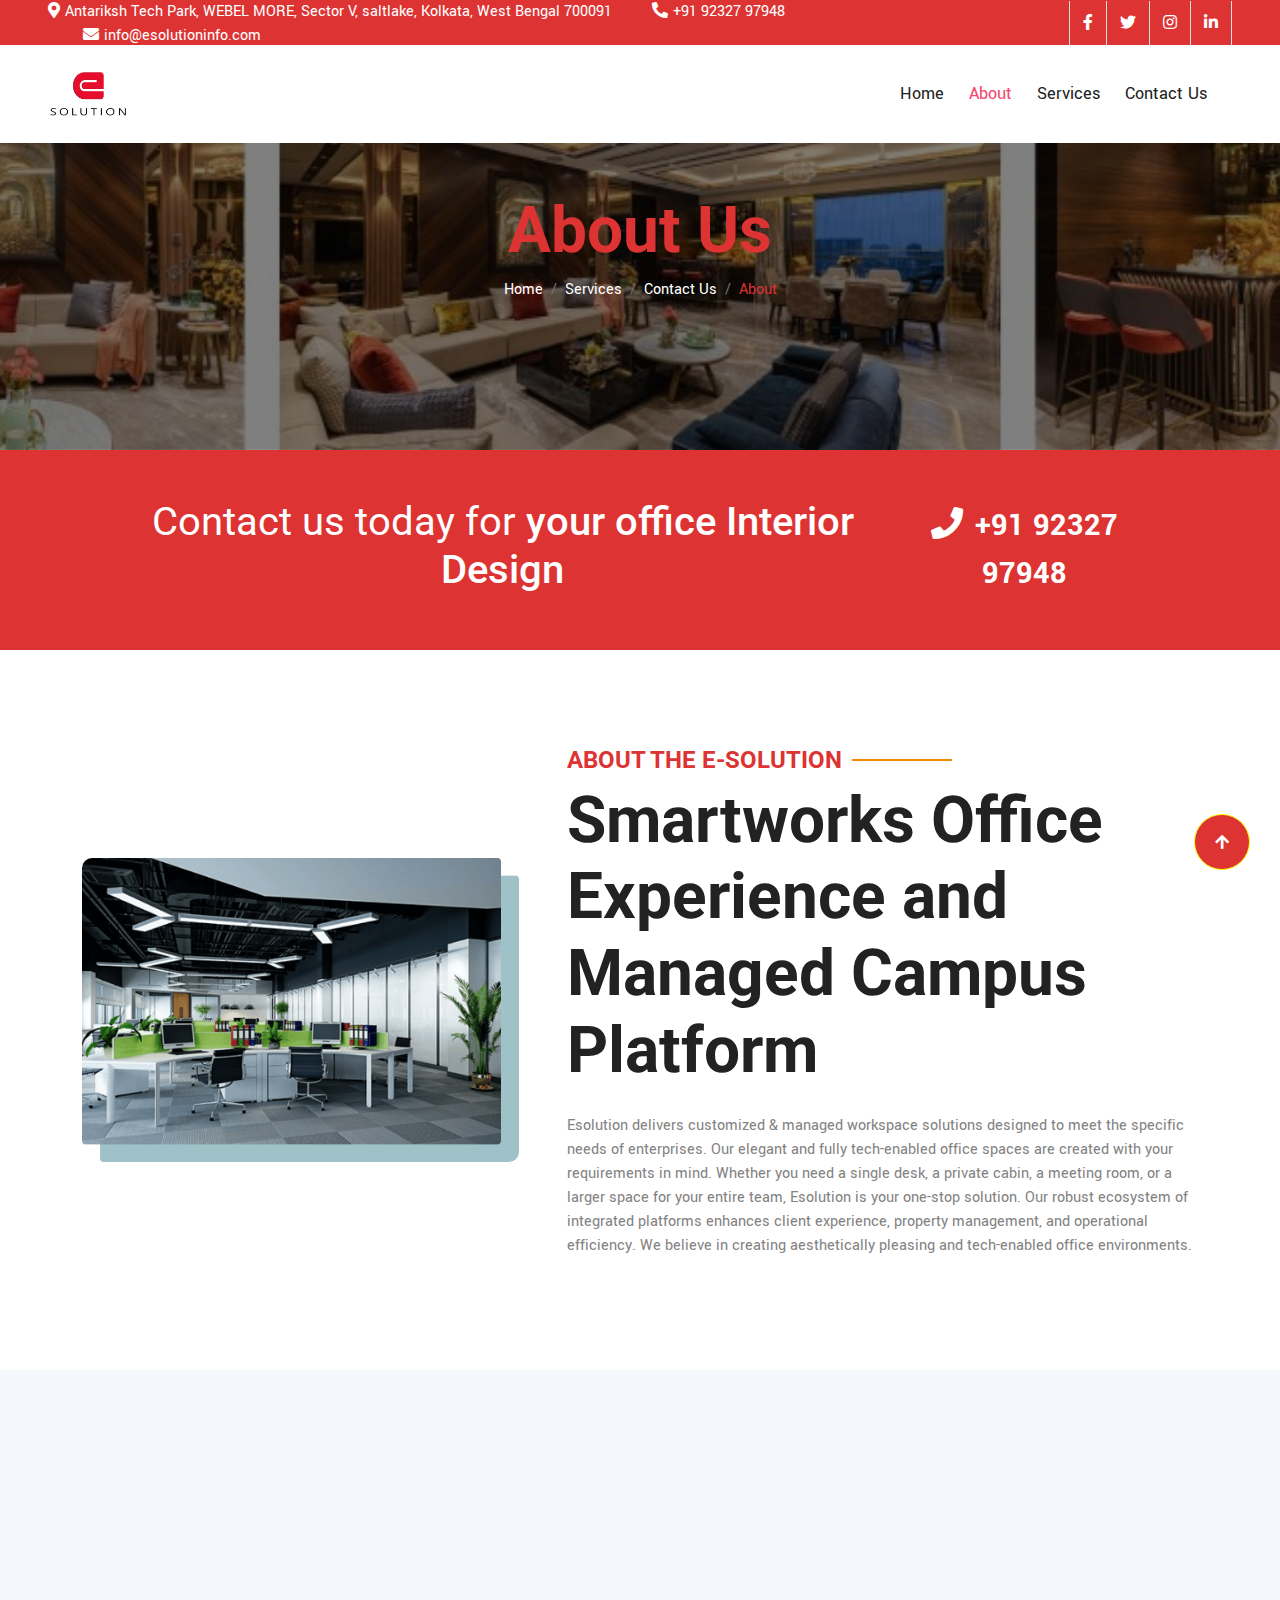
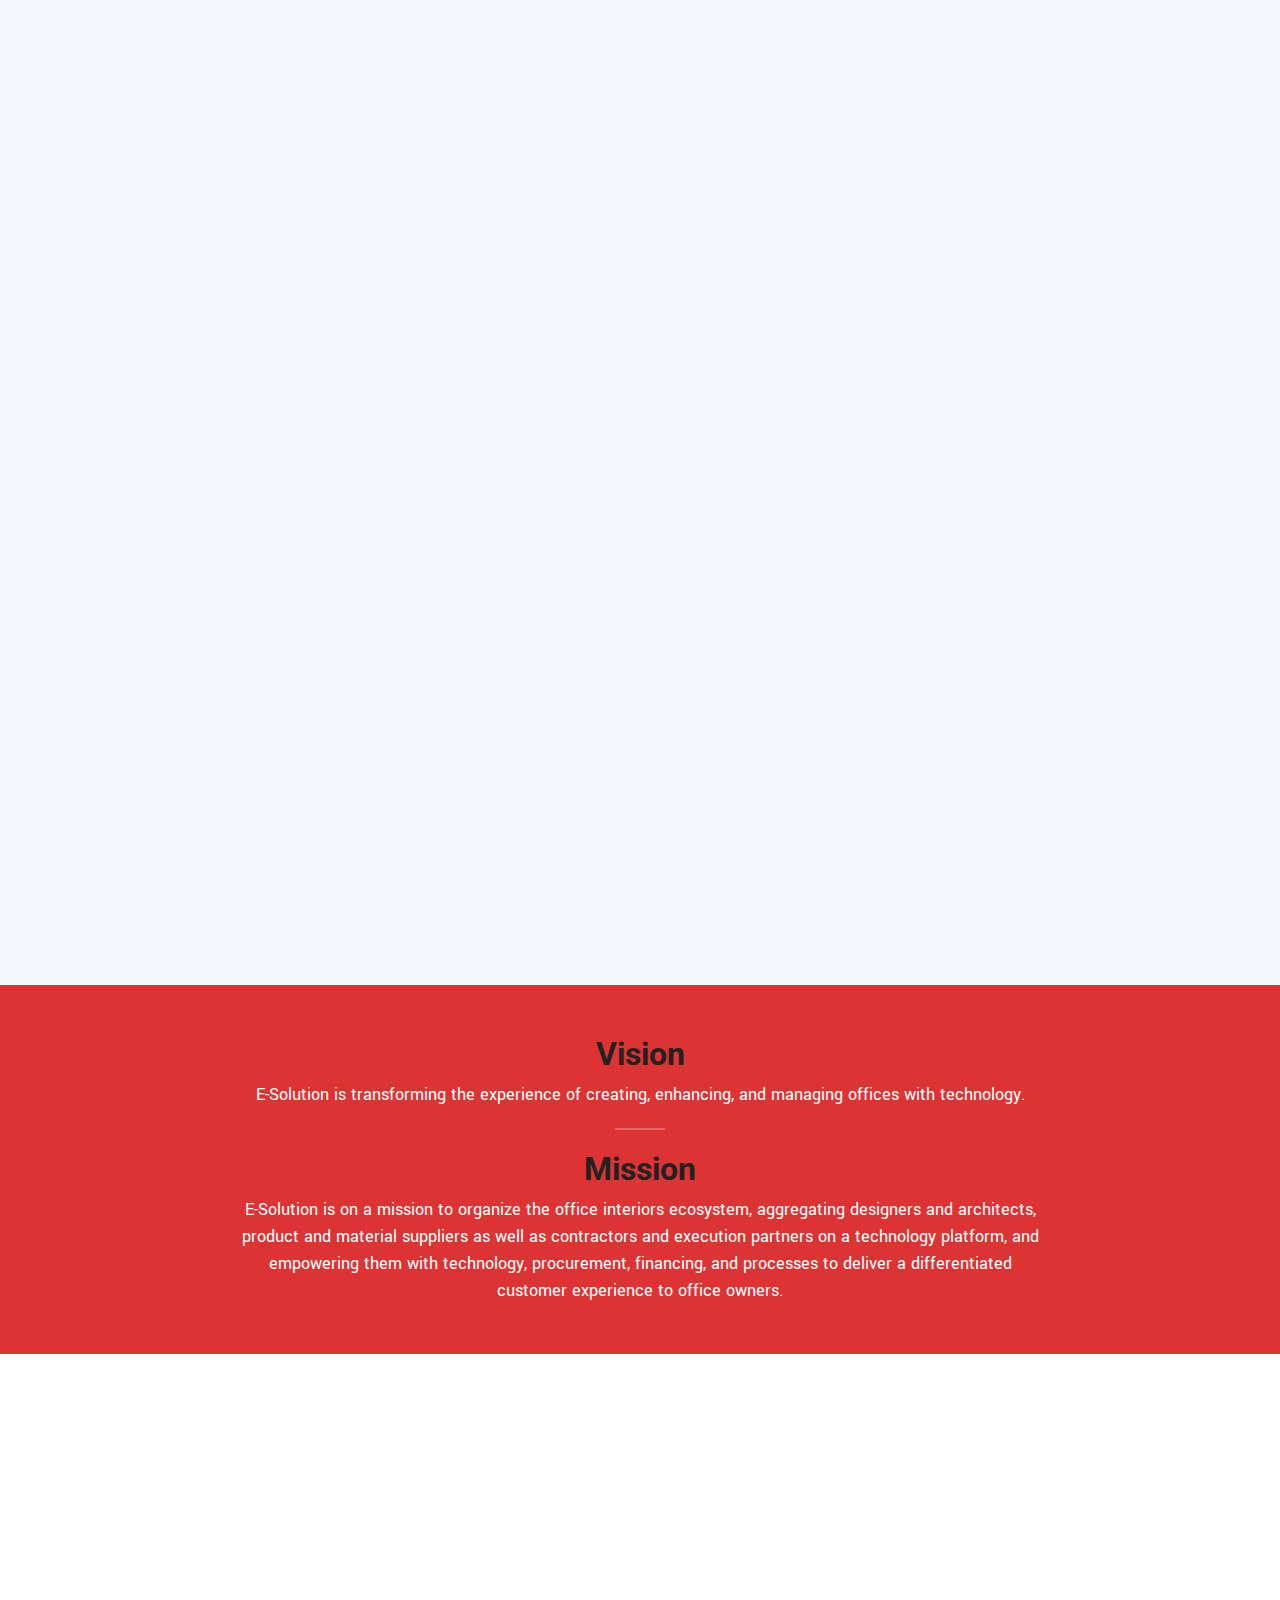
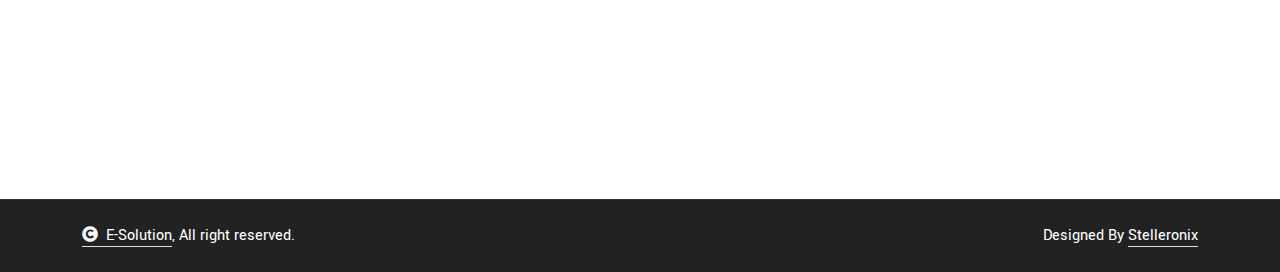
<file: about.html>
<!DOCTYPE html>
<html lang="en">

    <head>
        <meta charset="utf-8">
        <title>E-Solution</title>
        <meta content="width=device-width, initial-scale=1.0" name="viewport">
        <meta content="" name="keywords">
        <meta content="" name="description">

        <!-- Google Web Fonts -->
        <link rel="preconnect" href="https://fonts.googleapis.com">
        <link rel="preconnect" href="https://fonts.gstatic.com" crossorigin>
        <link href="https://fonts.googleapis.com/css2?family=Roboto:wght@400;500;700&family=Yantramanav:wght@400;500;700&display=swap" rel="stylesheet"> 

        <!-- Icon Font Stylesheet -->
        <link rel="stylesheet" href="https://use.fontawesome.com/releases/v5.15.4/css/all.css"/>
        <link href="https://cdn.jsdelivr.net/npm/bootstrap-icons@1.4.1/font/bootstrap-icons.css" rel="stylesheet">

        <!-- Libraries Stylesheet -->
        <link href="lib/animate/animate.min.css" rel="stylesheet">
        <link href="lib/owlcarousel/assets/owl.carousel.min.css" rel="stylesheet">
        <link href="lib/lightbox/css/lightbox.min.css" rel="stylesheet">


        <!-- Customized Bootstrap Stylesheet -->
        <link href="css/bootstrap.min.css" rel="stylesheet">

        <!-- Template Stylesheet -->
        <link href="css/style.css" rel="stylesheet">
    </head>

    <body>

        <!-- Spinner Start -->
        <div id="spinner" class="show bg-white position-fixed translate-middle w-100 vh-100 top-50 start-50 d-flex align-items-center justify-content-center">
            <div class="spinner-border text-primary" style="width: 3rem; height: 3rem;" role="status">
                <span class="sr-only">Loading...</span>
            </div>
        </div>
        <!-- Spinner End -->


        <!-- Topbar Start -->
        <div class="container-fluid px-5 d-none d-lg-block" style="background-color: rgb(221, 51, 51); color: white;">
            <div class="row gx-0 align-items-center" style="height: 45px;">
                <div class="col-lg-8 text-center text-lg-start mb-lg-0">
                    <div class="d-flex flex-wrap">
                        <a href="#" style="color: white; text-decoration: none; margin-right: 20px;">
                            <i class="fas fa-map-marker-alt" style="color: white; margin-right: 5px;"></i>Antariksh Tech Park, WEBEL MORE, Sector V, saltlake, Kolkata, West Bengal 700091
                        </a>
                        <a href="#" style="color: white; text-decoration: none; padding-left: 20px;">
                            <i class="fas fa-phone-alt" style="color: white; margin-right: 5px;"></i>+91 92327 97948
                        </a>
                        <a href="#" style="color: white; text-decoration: none; padding-left: 35px;">
                            <i class="fas fa-envelope" style="color: white; margin-right: 5px;"></i>info@esolutioninfo.com
                        </a>
                    </div>
                </div>
                <div class="col-lg-4 text-center text-lg-end">
                    <div class="d-flex justify-content-end">
                        <div class="border-end border-start py-1">
                            <a href="#" class="btn" style="color: white;"><i class="fab fa-facebook-f"></i></a>
                        </div>
                        <div class="border-end py-1">
                            <a href="#" class="btn" style="color: white;"><i class="fab fa-twitter"></i></a>
                        </div>
                        <div class="border-end py-1">
                            <a href="#" class="btn" style="color: white;"><i class="fab fa-instagram"></i></a>
                        </div>
                        <div class="border-end py-1">
                            <a href="#" class="btn" style="color: white;"><i class="fab fa-linkedin-in"></i></a>
                        </div>
                    </div>
                </div>
            </div>
        </div>
        
        <!-- Topbar End -->


        <!-- Navbar & Hero Start -->
        <div class="container-fluid position-relative p-0">
            <nav class="navbar navbar-expand-lg navbar-light bg-white px-4 px-lg-5 py-3 py-lg-0">
                <a href="#" class="navbar-brand p-0">
                    <img src="img/esolution.png" alt="Logo">
                </a>
                <button class="navbar-toggler" type="button" data-bs-toggle="collapse" data-bs-target="#navbarCollapse">
                    <span class="fa fa-bars"></span>
                </button>
                <div class="collapse navbar-collapse" id="navbarCollapse">
                    <div class="navbar-nav ms-auto py-0">
                        <a href="index.html" class="nav-item nav-link">Home</a>
                        <a href="about.html" class="nav-item nav-link active">About</a>
                        <a href="blog.html" class="nav-item nav-link">Services</a>
                        <!-- <div class="nav-item dropdown">
                            <a href="#" class="nav-link dropdown-toggle" data-bs-toggle="dropdown">Pages</a>
                            <div class="dropdown-menu m-0">
                                <a href="classes.html" class="dropdown-item">Our classes</a>
                                <a href="training.html" class="dropdown-item">Dance Training</a>
                                <a href="team.html" class="dropdown-item">Our Team</a>
                                <a href="testimonial.html" class="dropdown-item">Testimonial</a>
                                <a href="gallery.html" class="dropdown-item">Dance Gallery</a>
                                <a href="404.html" class="dropdown-item">404 Page</a>
                            </div>
                        </div> -->
                        <a href="contact.html" class="nav-item nav-link">Contact Us</a>
                    </div>
                   </div>
            </nav>
        </div>
        <!-- Navbar & Hero End -->


        <!-- Header Start -->
        <div class="container-fluid bg-breadcrumb">
            <div class="container text-center py-5" style="max-width: 900px;">
                <h3 class="text-primary display-3 wow fadeInDown" data-wow-delay="0.1s">About Us</h1>
                <ol class="breadcrumb justify-content-center text-white mb-0 wow fadeInDown" data-wow-delay="0.3s">
                    <li class="breadcrumb-item"><a href="index.html" class="text-white">Home</a></li>
                    <li class="breadcrumb-item"><a href="blog.html" class="text-white">Services</a></li>
                    <li class="breadcrumb-item"><a href="contact.html" class="text-white">Contact Us</a></li>
                    <li class="breadcrumb-item active text-primary">About</li>
                </ol>    
            </div>
        </div>
        <!-- Header End -->
		

        <!-- Banner Start -->
        <div class="container-fluid bg-secondary wow zoomInDown" data-wow-delay="0.1s">
            <div class="container">
                <div class="d-flex flex-column flex-lg-row align-items-center justify-content-center text-center p-5">
                    <h1 class="me-4 text-white"><span class="fw-normal">Contact us today for </span><span> your office Interior Design</span></h1>
                    <a href="#" class="text-white fw-bold fs-2"> <i class="fa fa-phone me-1"></i> +91 92327 97948</a>
                </div>
            </div>
        </div>
        <!-- Banner End -->


        <!-- About Start -->
        <div class="container-fluid py-5">
            <div class="container py-5">
                <div class="row g-5 align-items-center">
                    <!-- Image on the left, text on the right -->
                    <div class="col-lg-5 wow fadeInLeft" data-wow-delay="0.1s">
                        <div>
                            <img src="img/a1.png" class="img-fluid w-100 rounded" alt="Image">
                        </div>
                    </div>
                    <div class="col-lg-7 wow fadeInRight" data-wow-delay="0.3s">
                        <h4 class="text-secondary sub-title fw-bold">About The E-Solution</h4>
                        <h1 class="display-3 mb-4">Smartworks Office Experience and Managed Campus Platform</h1>
                        <p>
                            Esolution delivers customized & managed workspace solutions designed to meet the specific needs of enterprises. Our elegant and fully tech-enabled office spaces are created with your requirements in mind. 
                            Whether you need a single desk, a private cabin, a meeting room, or a larger space for your entire team, Esolution is your one-stop solution. 
                            Our robust ecosystem of integrated platforms enhances client experience, property management, and operational efficiency. We believe in creating aesthetically pleasing and tech-enabled office environments.
                        </p>
                    </div>
                </div>
            </div>
        </div>
        
        <div class="container-fluid py-5 bg-light">
            <div class="container py-5">
                <div class="row g-5 align-items-center">
                    <!-- Text on the left, image on the right -->
                    <div class="col-lg-7 wow fadeInLeft" data-wow-delay="0.3s">
                        <h2 class="mb-4">Enhancing the Future of Work</h2>
                        <p>
                            At E-Solution, we understand that the future of work is evolving, and we are committed to providing environments that adapt to your unique needs. 
                            Our spaces are equipped with the latest technology and amenities, ensuring that you have everything required for success. 
                            From high-speed internet to fully furnished office spaces, we aim to create a seamless and inspiring work experience.
                        </p>
                    </div>
                    <div class="col-lg-5 wow fadeInRight" data-wow-delay="0.1s">
                        <div>
                            <img src="img/a2.png" class="img-fluid w-100 rounded" alt="Image">
                        </div>
                    </div>
                </div>
            </div>
        </div>

        <div class="container-fluid py-5 bg-light">
            <div class="container py-5">
                <div class="row g-5 align-items-center">
                    <!-- Image on the left -->
                    <div class="col-lg-5 wow fadeInLeft" data-wow-delay="0.1s">
                        <div>
                            <img src="img/a3.png" class="img-fluid w-100 rounded" alt="Lockable Office Space">
                        </div>
                    </div>
                    <!-- Text on the right -->
                    <div class="col-lg-7 wow fadeInRight" data-wow-delay="0.3s">
                        <h2 class="mb-4">Lockable Office Space for Teams of All Sizes</h2>
                        <p>
                            Our goal is to support your growth by offering spaces that foster creativity, efficiency, and innovation. Whether you're looking for a short-term solution or a permanent office setup, E-Solution has the perfect space for you. Our flexible workspaces are designed to adapt to your evolving needs, providing a seamless blend of privacy, collaboration, and productivity. With top-notch amenities, high-speed internet, and a professional environment, we ensure that your team can focus on what truly matters—achieving success and driving innovation.
                        </p>
                    </div>
                </div>
            </div>
        </div>
        
        
        
        <!-- About End -->
    

        <div style="background-color: rgb(221, 51, 51); color: white; padding: 50px 20px; text-align: center;">
            <div class="container">
                <h2 style="font-weight: bold;">Vision</h2>
                <p style="font-size: 18px; max-width: 800px; margin: auto;">
                    E-Solution is transforming the experience of creating, enhancing, and managing offices with technology.
                </p>
                <hr style="border-top: 2px solid white; width: 50px; margin: 20px auto;">
                <h2 style="font-weight: bold;">Mission</h2>
                <p style="font-size: 18px; max-width: 800px; margin: auto;">
                    E-Solution is on a mission to organize the office interiors ecosystem, aggregating designers and architects, 
                    product and material suppliers as well as contractors and execution partners on a technology platform, 
                    and empowering them with technology, procurement, financing, and processes to deliver a differentiated 
                    customer experience to office owners.
                </p>
            </div>
        </div>
        

        <!-- Counter Facts Start -->
        <!-- <div class="container-fluid counter-facts py-5">
            <div class="container">
                <div class="row">
                    <div class="col-12 col-sm-6 col-md-6 col-xl-3 wow fadeInUp" data-wow-delay="0.1s">
                        <div class="counter">
                            <div class="counter-icon w-100 d-flex align-items-center justify-content-center">
                                <h3>Dance Classes</h3>
                            </div>
                            <div class="counter-content d-flex align-items-center justify-content-center mt-4">
                                <span class="counter-value" data-toggle="counter-up">158</span>
                                <h4 class="text-secondary mb-0" style="font-weight: 600; font-size: 25px;">+</h4>
                            </div>
                        </div>
                    </div>
                    <div class="col-12 col-sm-6 col-md-6 col-xl-3 wow fadeInUp" data-wow-delay="0.3s">
                        <div class="counter">
                            <div class="counter-icon w-100 d-flex align-items-center justify-content-center">
                                <h3>Best Instructor</h3>
                            </div>
                            <div class="counter-content d-flex align-items-center justify-content-center mt-4">
                                <span class="counter-value" data-toggle="counter-up">49</span>
                                <h4 class="text-secondary mb-0" style="font-weight: 600; font-size: 25px;">+</h4>
                            </div>
                        </div>
                    </div>
                    <div class="col-12 col-sm-6 col-md-6 col-xl-3 wow fadeInUp" data-wow-delay="0.5s">
                        <div class="counter">
                            <div class="counter-icon w-100 d-flex align-items-center justify-content-center">
                                <h3>Total Brunch</h3>
                            </div>
                            <div class="counter-content d-flex align-items-center justify-content-center mt-4">
                                <span class="counter-value" data-toggle="counter-up">17</span>
                                <h4 class="text-secondary mb-0" style="font-weight: 600; font-size: 25px;">+</h4>
                            </div>
                        </div>
                    </div>
                    <div class="col-12 col-sm-6 col-md-6 col-xl-3 wow fadeInUp" data-wow-delay="0.7s">
                        <div class="counter">
                            <div class="counter-icon w-100 d-flex align-items-center justify-content-center">
                                <h3>Happy customer</h3>
                            </div>
                            <div class="counter-content d-flex align-items-center justify-content-center mt-4">
                                <span class="counter-value" data-toggle="counter-up">567</span>
                                <h4 class="text-secondary mb-0" style="font-weight: 600; font-size: 25px;">+</h4>
                            </div>
                        </div>
                    </div>
                </div>
            </div>
        </div> -->
        <!-- Counter Facts End -->


        <!-- Team Start -->
        <!-- <div class="container-fluid team py-5">
            <div class="container py-5">
                <div class="pb-5">
                    <h4 class="text-secondary sub-title fw-bold wow fadeInUp" data-wow-delay="0.1s">Dance Teachers</h4>
                    <h1 class="display-2 mb-0 wow fadeInUp" data-wow-delay="0.3s">Our Professional Instructor</h1>
                </div>
                <div class="team-carousel owl-carousel pt-5 wow fadeInUp" data-wow-delay="0.1s">
                    <div class="team-item border rounded wow fadeInUp" data-wow-delay="0.1s">
                        <div class="team-img bg-secondary rounded-top">
                            <img src="img/team-1.jpg" class="img-fluid rounded-top w-100" alt="Image">
                            <div class="team-icon">
                                <a class="btn btn-square btn-primary rounded-circle mx-1" href=""><i class="fab fa-facebook-f"></i></a>
                                <a class="btn btn-square btn-primary rounded-circle mx-1" href=""><i class="fab fa-twitter"></i></a>
                                <a class="btn btn-square btn-primary rounded-circle mx-1" href=""><i class="fab fa-instagram"></i></a>
                                <a class="btn btn-square btn-primary rounded-circle mx-1" href=""><i class="fab fa-linkedin-in"></i></a>
                            </div>
                        </div>
                        <div class="team-content text-center p-4">
                            <a href="#" class="h4">Emily Ava</a>
                            <p class="mb-0 text-primary">Instructor</p>
                        </div>
                    </div>
                    <div class="team-item border rounded wow fadeInUp" data-wow-delay="0.3s">
                        <div class="team-img bg-secondary rounded-top">
                            <img src="img/team-2.jpg" class="img-fluid rounded-top w-100" alt="Image">
                            <div class="team-icon">
                                <a class="btn btn-square btn-primary rounded-circle mx-1" href=""><i class="fab fa-facebook-f"></i></a>
                                <a class="btn btn-square btn-primary rounded-circle mx-1" href=""><i class="fab fa-twitter"></i></a>
                                <a class="btn btn-square btn-primary rounded-circle mx-1" href=""><i class="fab fa-instagram"></i></a>
                                <a class="btn btn-square btn-primary rounded-circle mx-1" href=""><i class="fab fa-linkedin-in"></i></a>
                            </div>
                        </div>
                        <div class="team-content text-center p-4">
                            <a href="#" class="h4">Emily Ava</a>
                            <p class="mb-0 text-primary">Instructor</p>
                        </div>
                    </div>
                    <div class="team-item border rounded wow fadeInUp" data-wow-delay="0.5s">
                        <div class="team-img bg-secondary rounded-top">
                            <img src="img/team-3.jpg" class="img-fluid rounded-top w-100" alt="Image">
                            <div class="team-icon">
                                <a class="btn btn-square btn-primary rounded-circle mx-1" href=""><i class="fab fa-facebook-f"></i></a>
                                <a class="btn btn-square btn-primary rounded-circle mx-1" href=""><i class="fab fa-twitter"></i></a>
                                <a class="btn btn-square btn-primary rounded-circle mx-1" href=""><i class="fab fa-instagram"></i></a>
                                <a class="btn btn-square btn-primary rounded-circle mx-1" href=""><i class="fab fa-linkedin-in"></i></a>
                            </div>
                        </div>
                        <div class="team-content text-center p-4">
                            <a href="#" class="h4">Emily Ava</a>
                            <p class="mb-0 text-primary">Instructor</p>
                        </div>
                    </div>
                    <div class="team-item border rounded wow fadeInUp" data-wow-delay="0.7s">
                        <div class="team-img bg-secondary rounded-top">
                            <img src="img/team-4.jpg" class="img-fluid rounded-top w-100" alt="Image">
                            <div class="team-icon">
                                <a class="btn btn-square btn-primary rounded-circle mx-1" href=""><i class="fab fa-facebook-f"></i></a>
                                <a class="btn btn-square btn-primary rounded-circle mx-1" href=""><i class="fab fa-twitter"></i></a>
                                <a class="btn btn-square btn-primary rounded-circle mx-1" href=""><i class="fab fa-instagram"></i></a>
                                <a class="btn btn-square btn-primary rounded-circle mx-1" href=""><i class="fab fa-linkedin-in"></i></a>
                            </div>
                        </div>
                        <div class="team-content text-center p-4">
                            <a href="#" class="h4">Emily Ava</a>
                            <p class="mb-0 text-primary">Instructor</p>
                        </div>
                    </div>
                    <div class="team-item border rounded wow fadeInUp" data-wow-delay="0.9s">
                        <div class="team-img bg-secondary rounded-top">
                            <img src="img/team-4.jpg" class="img-fluid rounded-top w-100" alt="Image">
                            <div class="team-icon">
                                <a class="btn btn-square btn-primary rounded-circle mx-1" href=""><i class="fab fa-facebook-f"></i></a>
                                <a class="btn btn-square btn-primary rounded-circle mx-1" href=""><i class="fab fa-twitter"></i></a>
                                <a class="btn btn-square btn-primary rounded-circle mx-1" href=""><i class="fab fa-instagram"></i></a>
                                <a class="btn btn-square btn-primary rounded-circle mx-1" href=""><i class="fab fa-linkedin-in"></i></a>
                            </div>
                        </div>
                        <div class="team-content text-center p-4">
                            <a href="#" class="h4">Emily Ava</a>
                            <p class="mb-0 text-primary">Instructor</p>
                        </div>
                    </div>
                </div>
            </div>
        </div> -->
        <!-- Team End -->


        <!-- Footer Start -->
        <div class="container-fluid footer py-5 wow fadeIn" data-wow-delay="0.1s">
            <div class="container py-5">
                <div class="row g-5">
                    <!-- Column 1: About -->
                    <div class="col-md-4">
                        <h4 class="text-white mb-4">E Solution</h4>
                        <p class="text-white">
                            E Solution is a platform transforming the experience of creating, maintaining, and managing offices with technology, organizing the industry, creating standards, and driving transparency.
                        </p>
                        <div class="d-flex">
                            <a class="btn btn-lg-square btn-primary rounded-circle me-2" href="#"><i class="fab fa-facebook-f"></i></a>
                            <a class="btn btn-lg-square btn-primary rounded-circle me-2" href="#"><i class="fab fa-twitter"></i></a>
                            <a class="btn btn-lg-square btn-primary rounded-circle me-2" href="#"><i class="fab fa-instagram"></i></a>
                            <a class="btn btn-lg-square btn-primary rounded-circle me-2" href="#"><i class="fab fa-linkedin-in"></i></a>
                        </div>
                    </div>
                    <!-- Column 2: Address -->
                    <div class="col-md-4">
                        <h4 class="text-white mb-4">Address</h4>
                        <div class="d-flex align-items-center mb-3">
                            <div class="btn btn-lg-square btn-primary rounded-circle"><i class="fas fa-map-marker-alt"></i></div>
                            <p class="text-white mb-0 ms-3">Antariksh Tech Park, Sector V, Kolkata, West Bengal 700091</p>
                        </div>
                        <div class="d-flex align-items-center mb-3">
                            <div class="btn btn-lg-square btn-primary rounded-circle"><i class="fa fa-phone-alt"></i></div>
                            <p class="text-white mb-0 ms-3">+91 92327 97948</p>
                        </div>
                        <div class="d-flex align-items-center">
                            <div class="btn btn-lg-square btn-primary rounded-circle"><i class="fas fa-envelope"></i></div>
                            <p class="text-white mb-0 ms-3">info@esolutioninfo.com</p>
                        </div>
                    </div>
                    <!-- Column 3: Quick Links -->
                    <div class="col-md-6 col-lg-6 col-xl-3">
                        <div class="footer-item d-flex flex-column">
                            <h4 class="text-white mb-4">Quick Links</h4>
                            <a href="index.html" class="footer-link"> Home</a>
                            <a href="blog.html" class="footer-link"> Services</a>
                            <a href="contact.html" class="footer-link"> Contact Us</a>
                        </div>
                    </div>
                </div>
            </div>
        </div>
        <!-- Footer End -->

        
        <!-- Copyright Start -->
        <div class="container-fluid copyright py-4">
            <div class="container">
                <div class="row g-4 align-items-center">
                    <div class="col-md-6 text-center text-md-start mb-md-0">
                        <span class="text-white"><a href="#" class="border-bottom text-white"><i class="fas fa-copyright text-light me-2"></i>E-Solution</a>, All right reserved.</span>
                    </div>
                    <div class="col-md-6 text-center text-md-end text-white">
                        <!--/*** This template is free as long as you keep the below author’s credit link/attribution link/backlink. ***/-->
                        <!--/*** If you'd like to use the template without the below author’s credit link/attribution link/backlink, ***/-->
                        <!--/*** you can purchase the Credit Removal License from "https://htmlcodex.com/credit-removal". ***/-->
                        Designed By <a class="border-bottom text-white" href="#">Stelleronix</a>
                    </div>
                </div>
            </div>
        </div>
        <!-- Copyright End -->


        <!-- Back to Top -->
        <a href="#" class="btn btn-primary btn-lg-square back-to-top"><i class="fa fa-arrow-up"></i></a>   

        
    <!-- JavaScript Libraries -->
    <script src="https://ajax.googleapis.com/ajax/libs/jquery/3.6.4/jquery.min.js"></script>
    <script src="https://cdn.jsdelivr.net/npm/bootstrap@5.0.0/dist/js/bootstrap.bundle.min.js"></script>
    <script src="lib/wow/wow.min.js"></script>
    <script src="lib/easing/easing.min.js"></script>
    <script src="lib/waypoints/waypoints.min.js"></script>
    <script src="lib/counterup/counterup.min.js"></script>
    <script src="lib/owlcarousel/owl.carousel.min.js"></script>
    <script src="lib/lightbox/js/lightbox.min.js"></script>
    

    <!-- Template Javascript -->
    <script src="js/main.js"></script>
    </body>

</html>
</file>
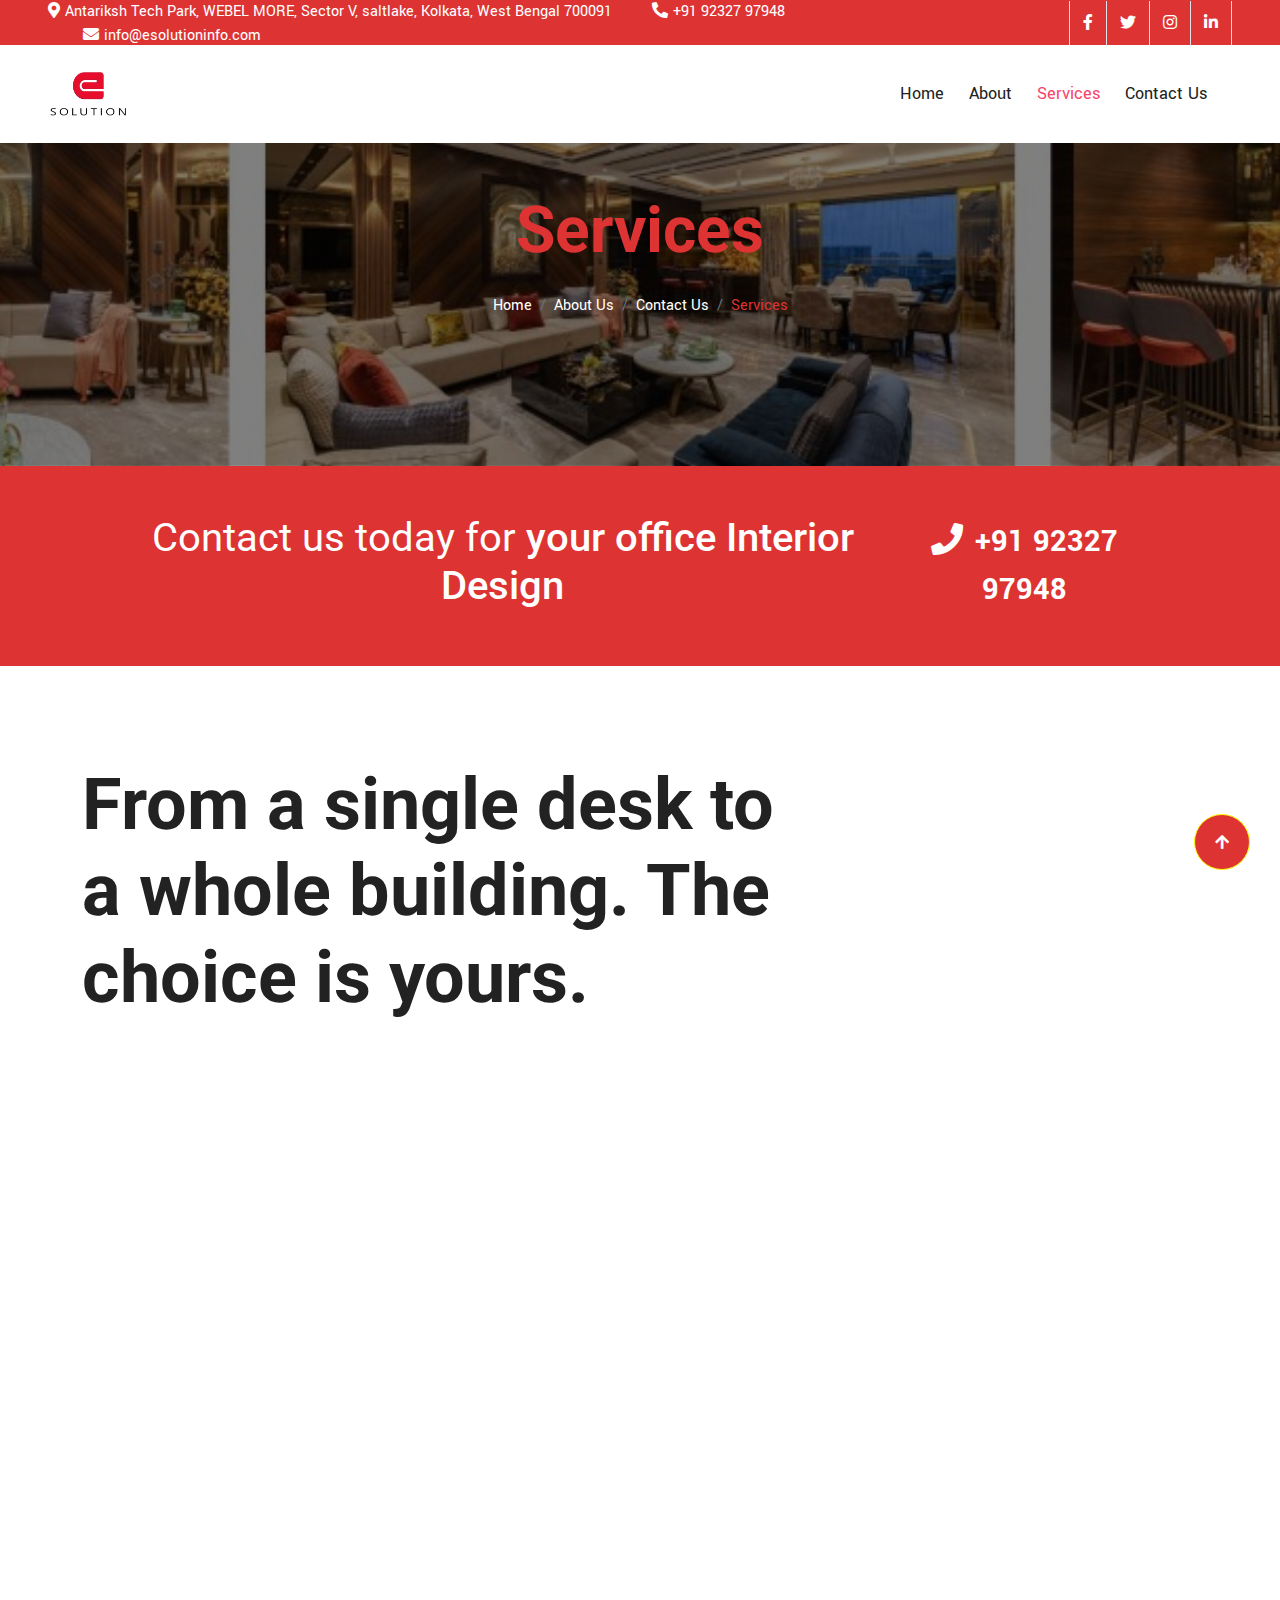
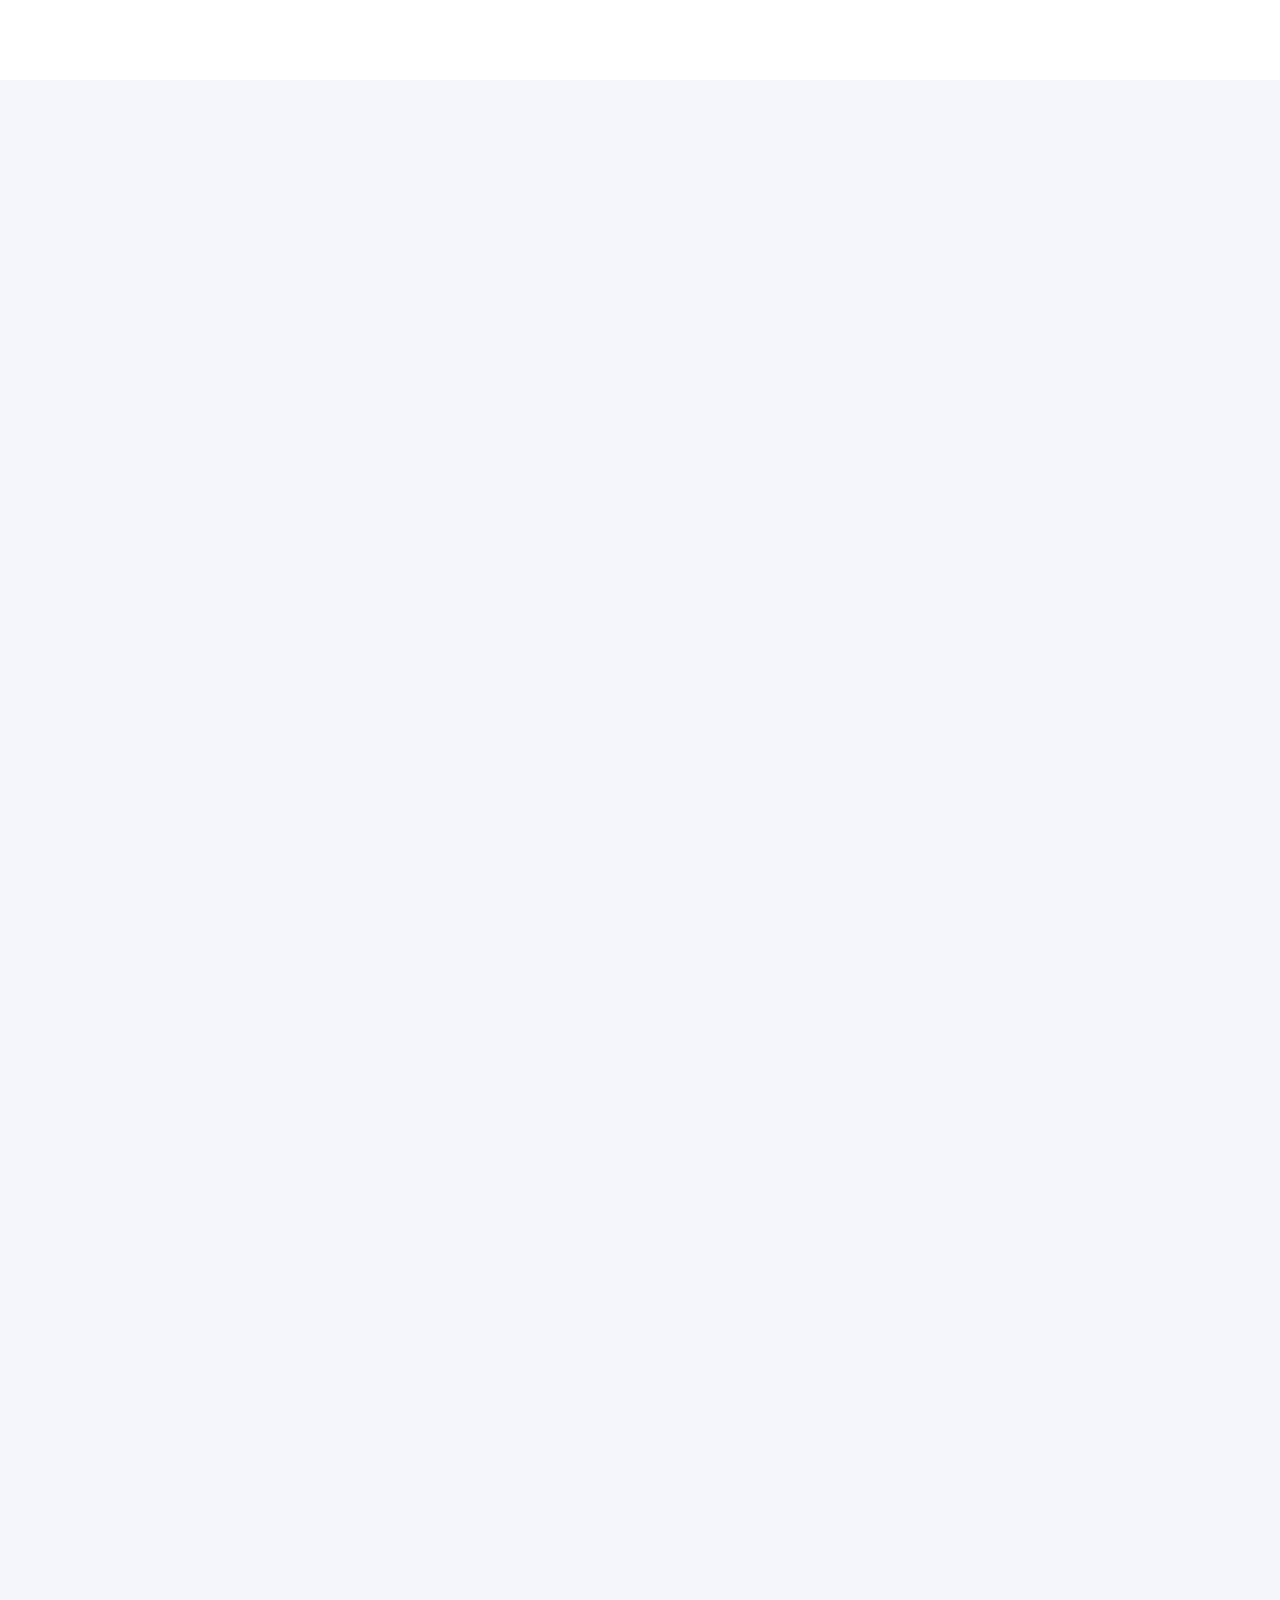
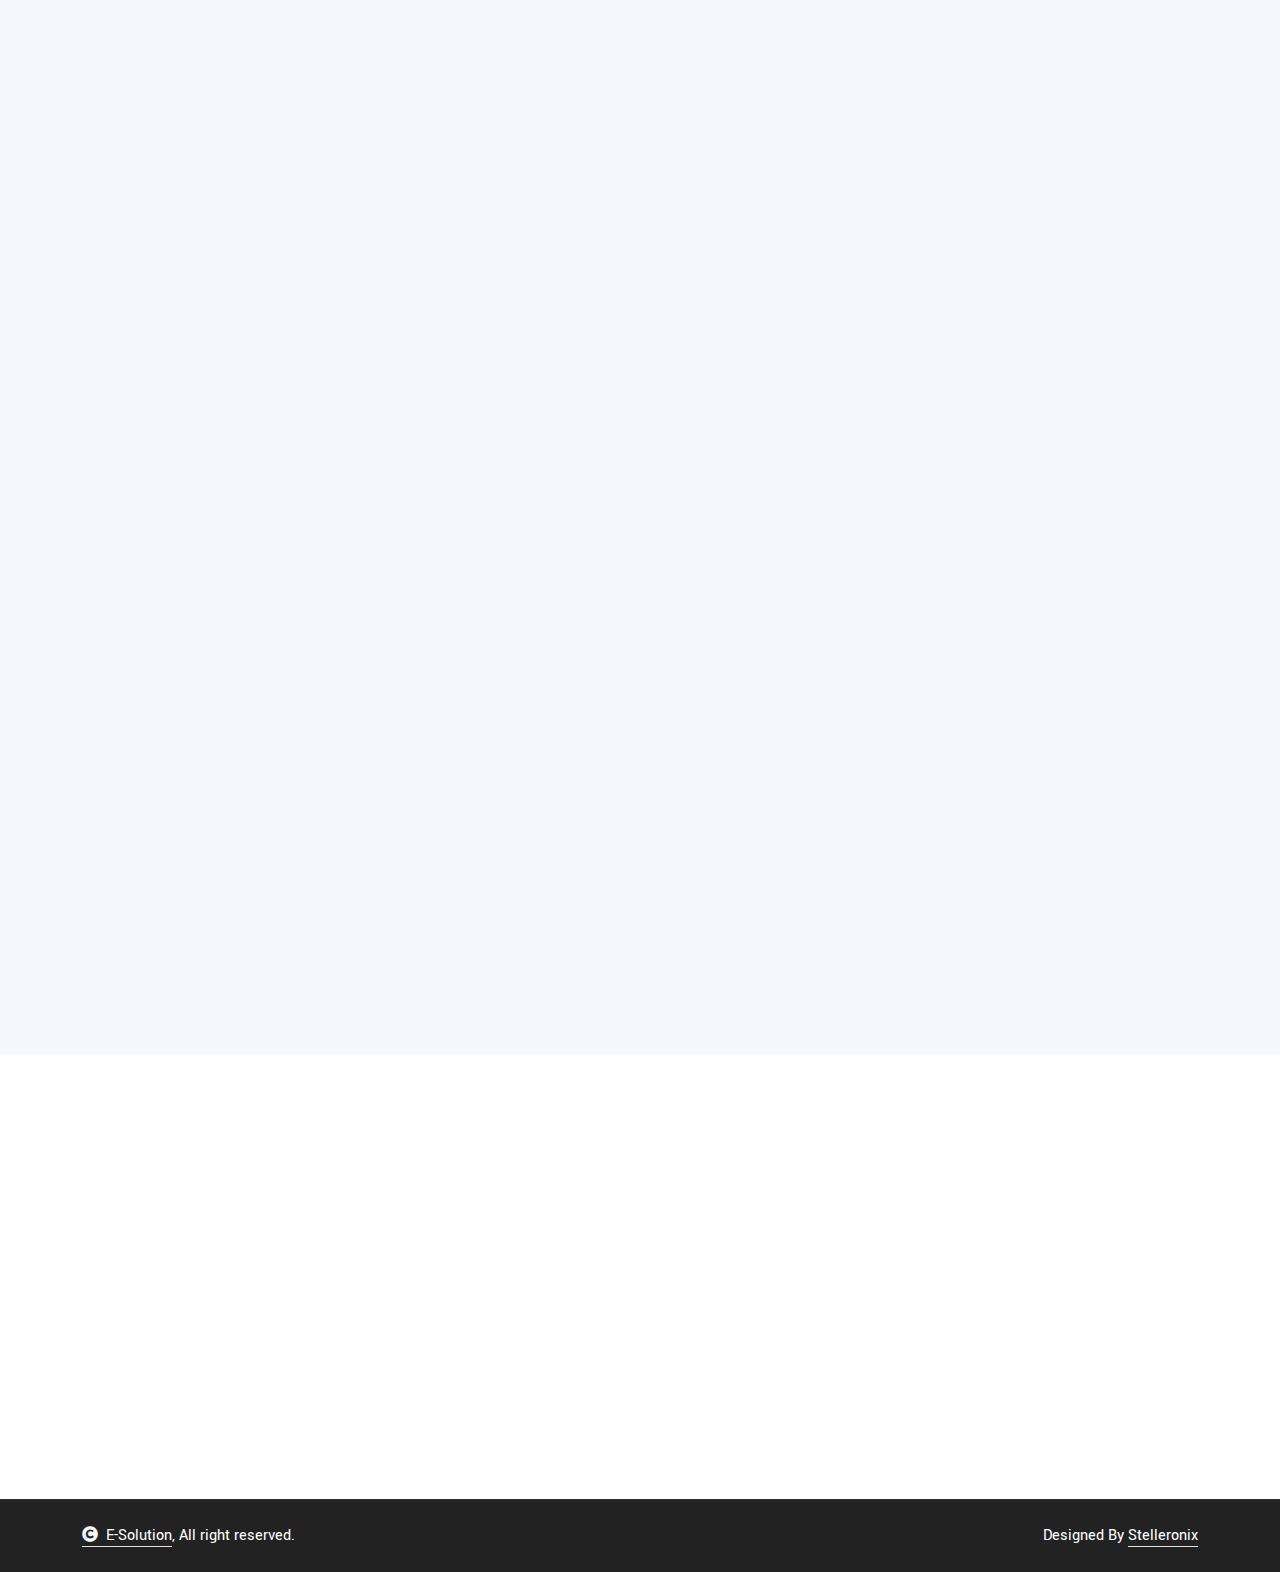
<file: blog.html>
<!DOCTYPE html>
<html lang="en">

    <head>
        <meta charset="utf-8">
        <title>E-Solution</title>
        <meta content="width=device-width, initial-scale=1.0" name="viewport">
        <meta content="" name="keywords">
        <meta content="" name="description">

        <!-- Google Web Fonts -->
        <link rel="preconnect" href="https://fonts.googleapis.com">
        <link rel="preconnect" href="https://fonts.gstatic.com" crossorigin>
        <link href="https://fonts.googleapis.com/css2?family=Roboto:wght@400;500;700&family=Yantramanav:wght@400;500;700&display=swap" rel="stylesheet"> 

        <!-- Icon Font Stylesheet -->
        <link rel="stylesheet" href="https://use.fontawesome.com/releases/v5.15.4/css/all.css"/>
        <link href="https://cdn.jsdelivr.net/npm/bootstrap-icons@1.4.1/font/bootstrap-icons.css" rel="stylesheet">

        <!-- Libraries Stylesheet -->
        <link href="lib/animate/animate.min.css" rel="stylesheet">
        <link href="lib/owlcarousel/assets/owl.carousel.min.css" rel="stylesheet">
        <link href="lib/lightbox/css/lightbox.min.css" rel="stylesheet">


        <!-- Customized Bootstrap Stylesheet -->
        <link href="css/bootstrap.min.css" rel="stylesheet">

        <!-- Template Stylesheet -->
        <link href="css/style.css" rel="stylesheet">
    </head>

    <body>

        <!-- Spinner Start -->
        <div id="spinner" class="show bg-white position-fixed translate-middle w-100 vh-100 top-50 start-50 d-flex align-items-center justify-content-center">
            <div class="spinner-border text-primary" style="width: 3rem; height: 3rem;" role="status">
                <span class="sr-only">Loading...</span>
            </div>
        </div>
        <!-- Spinner End -->


        <!-- Topbar Start -->
        <div class="container-fluid px-5 d-none d-lg-block" style="background-color: rgb(221, 51, 51); color: white;">
            <div class="row gx-0 align-items-center" style="height: 45px;">
                <div class="col-lg-8 text-center text-lg-start mb-lg-0">
                    <div class="d-flex flex-wrap">
                        <a href="#" style="color: white; text-decoration: none; margin-right: 20px;">
                            <i class="fas fa-map-marker-alt" style="color: white; margin-right: 5px;"></i>Antariksh Tech Park, WEBEL MORE, Sector V, saltlake, Kolkata, West Bengal 700091
                        </a>
                        <a href="#" style="color: white; text-decoration: none; padding-left: 20px;">
                            <i class="fas fa-phone-alt" style="color: white; margin-right: 5px;"></i>+91 92327 97948
                        </a>
                        <a href="#" style="color: white; text-decoration: none; padding-left: 35px;">
                            <i class="fas fa-envelope" style="color: white; margin-right: 5px;"></i>info@esolutioninfo.com
                        </a>
                    </div>
                </div>
                <div class="col-lg-4 text-center text-lg-end">
                    <div class="d-flex justify-content-end">
                        <div class="border-end border-start py-1">
                            <a href="#" class="btn" style="color: white;"><i class="fab fa-facebook-f"></i></a>
                        </div>
                        <div class="border-end py-1">
                            <a href="#" class="btn" style="color: white;"><i class="fab fa-twitter"></i></a>
                        </div>
                        <div class="border-end py-1">
                            <a href="#" class="btn" style="color: white;"><i class="fab fa-instagram"></i></a>
                        </div>
                        <div class="border-end py-1">
                            <a href="#" class="btn" style="color: white;"><i class="fab fa-linkedin-in"></i></a>
                        </div>
                    </div>
                </div>
            </div>
        </div>
        
        <!-- Topbar End -->


        <!-- Navbar & Hero Start -->
        <div class="container-fluid position-relative p-0">
            <nav class="navbar navbar-expand-lg navbar-light bg-white px-4 px-lg-5 py-3 py-lg-0">
                <a href="#" class="navbar-brand p-0">
                    <img src="img/esolution.png" alt="Logo">
                </a>
                <button class="navbar-toggler" type="button" data-bs-toggle="collapse" data-bs-target="#navbarCollapse">
                    <span class="fa fa-bars"></span>
                </button>
                <div class="collapse navbar-collapse" id="navbarCollapse">
                    <div class="navbar-nav ms-auto py-0">
                        <a href="index.html" class="nav-item nav-link">Home</a>
                        <a href="about.html" class="nav-item nav-link">About</a>
                        <a href="blog.html" class="nav-item nav-link active">Services</a>
                        <!-- <div class="nav-item dropdown">
                            <a href="#" class="nav-link dropdown-toggle" data-bs-toggle="dropdown">Pages</a>
                            <div class="dropdown-menu m-0">
                                <a href="classes.html" class="dropdown-item">Our classes</a>
                                <a href="training.html" class="dropdown-item">Dance Training</a>
                                <a href="team.html" class="dropdown-item">Our Team</a>
                                <a href="testimonial.html" class="dropdown-item">Testimonial</a>
                                <a href="gallery.html" class="dropdown-item">Dance Gallery</a>
                                <a href="404.html" class="dropdown-item">404 Page</a>
                            </div>
                        </div> -->
                        <a href="contact.html" class="nav-item nav-link">Contact Us</a>
                    </div>
                    </div>
            </nav>
        </div>
        <!-- Navbar & Hero End -->

        <!-- Header Start -->
        <div class="container-fluid bg-breadcrumb">
            <div class="container text-center py-5" style="max-width: 900px;">
                <h3 class="text-primary display-3 mb-4 wow fadeInDown" data-wow-delay="0.1s">Services</h1>
                <ol class="breadcrumb justify-content-center text-white mb-0 wow fadeInDown" data-wow-delay="0.3s">
                    <li class="breadcrumb-item"><a href="index.html" class="text-white">Home</a></li>
                    <li class="breadcrumb-item"><a href="about.html" class="text-white">About Us</a></li>
                    <li class="breadcrumb-item"><a href="contact.html" class="text-white">Contact Us</a></li>
                    <li class="breadcrumb-item active text-primary">Services</li>
                </ol>    
            </div>
        </div>
        <!-- Header End -->

        <!-- Banner Start -->
        <div class="container-fluid bg-secondary wow zoomInDown" data-wow-delay="0.1s">
            <div class="container">
                <div class="d-flex flex-column flex-lg-row align-items-center justify-content-center text-center p-5">
                    <h1 class="me-4 text-white"><span class="fw-normal">Contact us today for </span><span> your office Interior Design</span></h1>
                    <a href="#" class="text-white fw-bold fs-2"> <i class="fa fa-phone me-1"></i> +91 92327 97948</a>
                </div>
            </div>
        </div>
        <!-- Banner End -->

        <!-- Blogs Start -->
        <div class="container-fluid training py-5">
            <div class="container py-5">
                <div class="pb-5">
                    <div class="row g-4 align-items-end">
                        <div class="col-xl-8">
                            <h1 class="display-2 mb-0 wow fadeInUp" data-wow-delay="0.3s">From a single desk to a whole building. The choice is yours.</h1>
                        </div>
                    </div>
                </div>
                <div class="training-carousel owl-carousel pt-5 wow fadeInUp" data-wow-delay="0.1s">
                    <div class="training-item bg-white rounded wow fadeInUp" data-wow-delay="0.1s">
                        <div class="training-img rounded-top">
                            <img src="img/s1.webp" class="img-fluid rounded-top w-100" alt="Image">
                            <h1 class="fs-1 fw-bold bg-primary text-white d-inline-block rounded p-2 position-absolute" style="top: 0; left: 0;">01</h1>
                        </div>
                        <div class="rounded-bottom border border-top-0 p-4">
                            <a href="#" class="h4 mb-3 d-block">Workspace Interior</a>
                            <p class="mb-3">Designing a productive workspace involves integrating ergonomic furniture, open layouts, and designated.</p>
                            <a class="btn btn-primary rounded-pill text-white py-2 px-4" href="#">Read More</a>
                        </div>
                    </div>
                    <div class="training-item bg-white rounded wow fadeInUp" data-wow-delay="0.3s">
                        <div class="training-img rounded-top">
                            <img src="img/s2.jfif" class="img-fluid rounded-top w-100" alt="Image">
                            <h1 class="fs-1 fw-bold bg-primary text-white d-inline-block rounded p-2 position-absolute" style="top: 0; left: 0;">02</h1>
                        </div>
                        <div class="rounded-bottom border border-top-0 p-4">
                            <a href="#" class="h4 mb-3 d-block">Lobby Interior</a>
                            <p class="mb-3">A lobby is the first impression for visitors and clients, so it should combine elegance with functionality. </p>
                            <a class="btn btn-primary rounded-pill text-white py-2 px-4" href="#">Read More</a>
                        </div>
                    </div>
                    <div class="training-item bg-white rounded wow fadeInUp" data-wow-delay="0.5s">
                        <div class="training-img rounded-top">
                            <img src="img/s3.jpg" class="img-fluid rounded-top w-100" alt="Image">
                            <h1 class="fs-1 fw-bold bg-primary text-white d-inline-block rounded p-2 position-absolute" style="top: 0; left: 0;">03</h1>
                        </div>
                        <div class="rounded-bottom border border-top-0 p-4">
                            <a href="#" class="h4 mb-3 d-block">Cafeteria Interior</a>
                            <p class="mb-3">Designing a cafeteria space means creating a blend of comfort and functionality.</p>
                            <a class="btn btn-primary rounded-pill text-white py-2 px-4" href="#">Read More</a>
                        </div>
                    </div>
                    <div class="training-item bg-white rounded wow fadeInUp" data-wow-delay="0.7s">
                        <div class="training-img rounded-top">
                            <img src="img/s4.png" class="img-fluid rounded-top w-100" alt="Image">
                            <h1 class="fs-1 fw-bold bg-primary text-white d-inline-block rounded p-2 position-absolute" style="top: 0; left: 0;">04</h1>
                        </div>
                        <div class="rounded-bottom border border-top-0 p-4">
                            <a href="#" class="h4 mb-3 d-block">Outdoor Interior</a>
                            <p class="mb-3">An outdoor space can serve as a multifunctional area for relaxation or casual meetings. </p>
                            <a class="btn btn-primary rounded-pill text-white py-2 px-4" href="#">Read More</a>
                        </div>
                    </div>
                </div>
            </div>
        </div>
        <!-- Blogs End -->
          
        
          <!-- Service Start -->

          <div class="container-fluid py-5 bg-light">
            <div class="container py-5">
                <div class="row g-5 align-items-center">
                    <!-- Text on the left, image on the right -->
                    <div class="col-lg-7 wow fadeInLeft" data-wow-delay="0.3s">
                        <h2 class="mb-4">Room Interior</h2>
                        <p style="color: #555; margin-bottom: 20px;">
                            Room interiors should create a balance between comfort and style, using soft
                            furnishings and neutral tones. Thoughtful lighting, layered textures, and
                            personal decor make the space feel warm and functional. This design can
                            easily transition between relaxation and focused work, making it versatile for
                            different needs.
                          </p>
                          <ul style="list-style: none; margin-bottom: 20px; padding: 0;">
                            <li style="display: flex; align-items: center; margin-bottom: 10px; color: #333;">
                              <span style="color: #007bff; margin-right: 10px;">✔️</span> <b>Provides a private, serene space for individuals.</b>
                            </li>
                            <li style="display: flex; align-items: center; margin-bottom: 10px; color: #333;">
                              <span style="color: #007bff; margin-right: 10px;">✔️</span> <b>Customizable to personal tastes or brand guidelines.</b>
                            </li>
                            <li style="display: flex; align-items: center; margin-bottom: 10px; color: #333;">
                              <span style="color: #007bff; margin-right: 10px;">✔️</span> <b>Great for focused work or relaxation.</b>
                            </li>
                            <li style="display: flex; align-items: center; margin-bottom: 10px; color: #333;">
                              <span style="color: #007bff; margin-right: 10px;">✔️</span> <b>Optimized for comfort and style.
                            </li></b>
                          </ul>
                    </div>
                    <div class="col-lg-5 wow fadeInRight" data-wow-delay="0.1s">
                        <div>
                            <img src="img/room.png" class="img-fluid w-100 rounded" alt="Image">
                        </div>
                    </div>
                </div>
            </div>
        </div>

        <div class="container-fluid py-5 bg-light">
            <div class="container py-5">
                <div class="row g-5 align-items-center">
                    <!-- Image on the left -->
                    <div class="col-lg-5 wow fadeInLeft" data-wow-delay="0.1s">
                        <div>
                            <img src="img/work.png" class="img-fluid w-100 rounded" alt="Lockable Office Space">
                        </div>
                    </div>
                    <!-- Text on the right -->
                    <div class="col-lg-7 wow fadeInRight" data-wow-delay="0.3s">
                        <h2 class="mb-4">Workspace Interior</h2>
                        <p>
                            Designing a productive workspace involves integrating ergonomic furniture, open layouts, and designated collaboration zones. Biophilic elements like indoor plants can enhance focus, while task-specific lighting boosts productivity. The design should balance privacy and openness, supporting both individual focus and team collaboration.
                        </p>
                        <ul style="list-style: none; margin-bottom: 20px; padding: 0;">
                            <li style="display: flex; align-items: center; margin-bottom: 10px; color: #333;">
                              <span style="color: #007bff; margin-right: 10px;">✔️</span> <b>Boosts productivity with ergonomic setups.</b>
                            </li>
                            <li style="display: flex; align-items: center; margin-bottom: 10px; color: #333;">
                              <span style="color: #007bff; margin-right: 10px;">✔️</span> <b>Facilitates collaboration with shared spaces.</b>
                            </li>
                            <li style="display: flex; align-items: center; margin-bottom: 10px; color: #333;">
                              <span style="color: #007bff; margin-right: 10px;">✔️</span> <b>Reduces stress with biophilic design elements.</b>
                            </li>
                            <li style="display: flex; align-items: center; margin-bottom: 10px; color: #333;">
                              <span style="color: #007bff; margin-right: 10px;">✔️</span> <b>Provides both open and private working zones.</b>
                            </li>
                          </ul>
                    </div>
                </div>
            </div>
        </div>

        <div class="container-fluid py-5 bg-light">
            <div class="container py-5">
                <div class="row g-5 align-items-center">
                    <!-- Text on the left, image on the right -->
                    <div class="col-lg-7 wow fadeInLeft" data-wow-delay="0.3s">
                        <h2 class="mb-4">Lobby Interior</h2>
                        <p style="color: #555; margin-bottom: 20px;">
                            A lobby is the first impression for visitors and clients, so it should combine elegance with functionality. Use sleek furnishings, a soothing color palette, and accent lighting to create a welcoming atmosphere. Integrate brand elements subtly to reflect the company’s identity and leave a lasting impression.
                          </p>
                          <ul style="list-style: none; margin-bottom: 20px; padding: 0;">
                            <li style="display: flex; align-items: center; margin-bottom: 10px; color: #333;">
                              <span style="color: #007bff; margin-right: 10px;">✔️</span> <b>Creates a professional and welcoming ambiance.</b>
                            </li>
                            <li style="display: flex; align-items: center; margin-bottom: 10px; color: #333;">
                              <span style="color: #007bff; margin-right: 10px;">✔️</span> <b>Offers comfortable seating for waiting clients.</b>
                            </li>
                            <li style="display: flex; align-items: center; margin-bottom: 10px; color: #333;">
                              <span style="color: #007bff; margin-right: 10px;">✔️</span> <b>Reflects the brand’s image and values.</b>
                            </li>
                            <li style="display: flex; align-items: center; margin-bottom: 10px; color: #333;">
                              <span style="color: #007bff; margin-right: 10px;">✔️</span> <b>Can serve as an informal meeting area.
                            </li></b>
                          </ul>
                    </div>
                    <div class="col-lg-5 wow fadeInRight" data-wow-delay="0.1s">
                        <div>
                            <img src="img/lobby.png" class="img-fluid w-100 rounded" alt="Image">
                        </div>
                    </div>
                </div>
            </div>
        </div>

        <div class="container-fluid py-5 bg-light">
            <div class="container py-5">
                <div class="row g-5 align-items-center">
                    <!-- Image on the left -->
                    <div class="col-lg-5 wow fadeInLeft" data-wow-delay="0.1s">
                        <div>
                            <img src="img/cafe.png" class="img-fluid w-100 rounded" alt="Lockable Office Space">
                        </div>
                    </div>
                    <!-- Text on the right -->
                    <div class="col-lg-7 wow fadeInRight" data-wow-delay="0.3s">
                        <h2 class="mb-4">Cafeteria Interior</h2>
                        <p>
                            Designing a cafeteria space means creating a blend of comfort and functionality. Incorporate open layouts, vibrant color schemes, and natural lighting to make the space inviting. Use durable, easy-to-clean furniture and materials to accommodate heavy traffic while ensuring an atmosphere that fosters casual conversations and breaks.
                        </p>
                        <ul style="list-style: none; margin-bottom: 20px; padding: 0;">
                            <li style="display: flex; align-items: center; margin-bottom: 10px; color: #333;">
                              <span style="color: #007bff; margin-right: 10px;">✔️</span> <b>Encourages social interaction and team bonding.</b>
                            </li>
                            <li style="display: flex; align-items: center; margin-bottom: 10px; color: #333;">
                              <span style="color: #007bff; margin-right: 10px;">✔️</span> <b>Flexible seating options for various group sizes.</b>
                            </li>
                            <li style="display: flex; align-items: center; margin-bottom: 10px; color: #333;">
                              <span style="color: #007bff; margin-right: 10px;">✔️</span> <b>Easy maintenance with durable materials.</b>
                            </li>
                            <li style="display: flex; align-items: center; margin-bottom: 10px; color: #333;">
                              <span style="color: #007bff; margin-right: 10px;">✔️</span> <b>Enhances employee well-being during breaks.</b>
                            </li>
                          </ul>
                    </div>
                </div>
            </div>
        </div>

        <div class="container-fluid py-5 bg-light">
            <div class="container py-5">
                <div class="row g-5 align-items-center">
                    <!-- Text on the left, image on the right -->
                    <div class="col-lg-7 wow fadeInLeft" data-wow-delay="0.3s">
                        <h2 class="mb-4">Outdoor Interior</h2>
                        <p style="color: #555; margin-bottom: 20px;">
                            An outdoor space can serve as a multifunctional area for relaxation or casual meetings. Weather-resistant furniture, ample shade, and lush greenery make the environment inviting year-round. Adding eco-friendly elements, such as solar lighting, enhances sustainability while creating a fresh, breathable outdoor retreat.
                          </p>
                          <ul style="list-style: none; margin-bottom: 20px; padding: 0;">
                            <li style="display: flex; align-items: center; margin-bottom: 10px; color: #333;">
                              <span style="color: #007bff; margin-right: 10px;">✔️</span> <b>Encourages outdoor team meetings or breaks.</b>
                            </li>
                            <li style="display: flex; align-items: center; margin-bottom: 10px; color: #333;">
                              <span style="color: #007bff; margin-right: 10px;">✔️</span> <b>Provides a refreshing environment for relaxation.</b>
                            </li>
                            <li style="display: flex; align-items: center; margin-bottom: 10px; color: #333;">
                              <span style="color: #007bff; margin-right: 10px;">✔️</span> <b>Adds sustainable elements with eco-friendly design.</b>
                            </li>
                            <li style="display: flex; align-items: center; margin-bottom: 10px; color: #333;">
                              <span style="color: #007bff; margin-right: 10px;">✔️</span> <b>Utilizes durable, weather-proof furnishings.
                            </li></b>
                          </ul>
                    </div>
                    <div class="col-lg-5 wow fadeInRight" data-wow-delay="0.1s">
                        <div>
                            <img src="img/outdoor.png" class="img-fluid w-100 rounded" alt="Image">
                        </div>
                    </div>
                </div>
            </div>
        </div>
            <!-- Service Ends -->


        <!-- Counter Facts Start -->
        <!-- <div class="container-fluid counter-facts py-5">
            <div class="container">
                <div class="row">
                    <div class="col-12 col-sm-6 col-md-6 col-xl-3 wow fadeInUp" data-wow-delay="0.1s">
                        <div class="counter">
                            <div class="counter-icon w-100 d-flex align-items-center justify-content-center">
                                <h3>Dance Classes</h3>
                            </div>
                            <div class="counter-content d-flex align-items-center justify-content-center mt-4">
                                <span class="counter-value" data-toggle="counter-up">158</span>
                                <h4 class="text-secondary mb-0" style="font-weight: 600; font-size: 25px;">+</h4>
                            </div>
                        </div>
                    </div>
                    <div class="col-12 col-sm-6 col-md-6 col-xl-3 wow fadeInUp" data-wow-delay="0.3s">
                        <div class="counter">
                            <div class="counter-icon w-100 d-flex align-items-center justify-content-center">
                                <h3>Best Instructor</h3>
                            </div>
                            <div class="counter-content d-flex align-items-center justify-content-center mt-4">
                                <span class="counter-value" data-toggle="counter-up">49</span>
                                <h4 class="text-secondary mb-0" style="font-weight: 600; font-size: 25px;">+</h4>
                            </div>
                        </div>
                    </div>
                    <div class="col-12 col-sm-6 col-md-6 col-xl-3 wow fadeInUp" data-wow-delay="0.5s">
                        <div class="counter">
                            <div class="counter-icon w-100 d-flex align-items-center justify-content-center">
                                <h3>Total Brunch</h3>
                            </div>
                            <div class="counter-content d-flex align-items-center justify-content-center mt-4">
                                <span class="counter-value" data-toggle="counter-up">17</span>
                                <h4 class="text-secondary mb-0" style="font-weight: 600; font-size: 25px;">+</h4>
                            </div>
                        </div>
                    </div>
                    <div class="col-12 col-sm-6 col-md-6 col-xl-3 wow fadeInUp" data-wow-delay="0.7s">
                        <div class="counter">
                            <div class="counter-icon w-100 d-flex align-items-center justify-content-center">
                                <h3>Happy customer</h3>
                            </div>
                            <div class="counter-content d-flex align-items-center justify-content-center mt-4">
                                <span class="counter-value" data-toggle="counter-up">567</span>
                                <h4 class="text-secondary mb-0" style="font-weight: 600; font-size: 25px;">+</h4>
                            </div>
                        </div>
                    </div>
                </div>
            </div>
        </div> -->
        <!-- Counter Facts End -->


        <!-- Training Start -->
        <!-- <div class="container-fluid training py-5">
            <div class="container py-5">
                <div class="pb-5">
                    <div class="row g-4 align-items-end">
                        <div class="col-xl-8">
                            <h4 class="text-secondary sub-title fw-bold wow fadeInUp" data-wow-delay="0.1s">Dance Training</h4>
                            <h1 class="display-2 mb-0 wow fadeInUp" data-wow-delay="0.3s">Our Training Platform</h1>
                        </div>
                        <div class="col-xl-4 text-xl-end wow fadeInUp" data-wow-delay="0.3s">
                            <a class="btn btn-primary rounded-pill text-white py-3 px-5" href="#">View All Training</a>
                        </div>
                    </div>
                </div>
                <div class="training-carousel owl-carousel pt-5 wow fadeInUp" data-wow-delay="0.1s">
                    <div class="training-item bg-white rounded wow fadeInUp" data-wow-delay="0.1s">
                        <div class="training-img rounded-top">
                            <img src="img/service-1.jpg" class="img-fluid rounded-top w-100" alt="Image">
                            <h1 class="fs-1 fw-bold bg-primary text-white d-inline-block rounded p-2 position-absolute" style="top: 0; left: 0;">01</h1>
                        </div>
                        <div class="rounded-bottom border border-top-0 p-4">
                            <a href="#" class="h4 mb-3 d-block">Dance Theater</a>
                            <p class="mb-3">Lorem ipsum dolor, sit amet consectetur adipisicing elit. Magni vero excepturi blanditiis quidem</p>
                            <a class="btn btn-primary rounded-pill text-white py-2 px-4" href="#">Read More</a>
                        </div>
                    </div>
                    <div class="training-item bg-white rounded wow fadeInUp" data-wow-delay="0.3s">
                        <div class="training-img rounded-top">
                            <img src="img/service-3.jpg" class="img-fluid rounded-top w-100" alt="Image">
                            <h1 class="fs-1 fw-bold bg-primary text-white d-inline-block rounded p-2 position-absolute" style="top: 0; left: 0;">02</h1>
                        </div>
                        <div class="rounded-bottom border border-top-0 p-4">
                            <a href="#" class="h4 mb-3 d-block">Personalized Learning</a>
                            <p class="mb-3">Lorem ipsum dolor, sit amet consectetur adipisicing elit. Magni vero excepturi blanditiis quidem</p>
                            <a class="btn btn-primary rounded-pill text-white py-2 px-4" href="#">Read More</a>
                        </div>
                    </div>
                    <div class="training-item bg-white rounded wow fadeInUp" data-wow-delay="0.5s">
                        <div class="training-img rounded-top">
                            <img src="img/service-2.jpg" class="img-fluid rounded-top w-100" alt="Image">
                            <h1 class="fs-1 fw-bold bg-primary text-white d-inline-block rounded p-2 position-absolute" style="top: 0; left: 0;">03</h1>
                        </div>
                        <div class="rounded-bottom border border-top-0 p-4">
                            <a href="#" class="h4 mb-3 d-block">Convenient Dancing</a>
                            <p class="mb-3">Lorem ipsum dolor, sit amet consectetur adipisicing elit. Magni vero excepturi blanditiis quidem</p>
                            <a class="btn btn-primary rounded-pill text-white py-2 px-4" href="#">Read More</a>
                        </div>
                    </div>
                    <div class="training-item bg-white rounded wow fadeInUp" data-wow-delay="0.7s">
                        <div class="training-img rounded-top">
                            <img src="img/service-4.jpg" class="img-fluid rounded-top w-100" alt="Image">
                            <h1 class="fs-1 fw-bold bg-primary text-white d-inline-block rounded p-2 position-absolute" style="top: 0; left: 0;">04</h1>
                        </div>
                        <div class="rounded-bottom border border-top-0 p-4">
                            <a href="#" class="h4 mb-3 d-block">Dance Theater</a>
                            <p class="mb-3">Lorem ipsum dolor, sit amet consectetur adipisicing elit. Magni vero excepturi blanditiis quidem</p>
                            <a class="btn btn-primary rounded-pill text-white py-2 px-4" href="#">Read More</a>
                        </div>
                    </div>
                    <div class="training-item bg-white rounded wow fadeInUp" data-wow-delay="0.9s">
                        <div class="training-img rounded-top">
                            <img src="img/service-3.jpg" class="img-fluid rounded-top w-100" alt="Image">
                            <h1 class="fs-1 fw-bold bg-primary text-white d-inline-block rounded p-2 position-absolute" style="top: 0; left: 0;">05</h1>
                        </div>
                        <div class="rounded-bottom border border-top-0 p-4">
                            <a href="#" class="h4 mb-3 d-block">Personalized Learning</a>
                            <p class="mb-3">Lorem ipsum dolor, sit amet consectetur adipisicing elit. Magni vero excepturi blanditiis quidem</p>
                            <a class="btn btn-primary rounded-pill text-white py-2 px-4" href="#">Read More</a>
                        </div>
                    </div>
                </div>
            </div>
        </div> -->
        <!-- Training End -->


        <!-- Footer Start -->
        <div class="container-fluid footer py-5 wow fadeIn" data-wow-delay="0.1s">
            <div class="container py-5">
                <div class="row g-5">
                    <!-- Column 1: About -->
                    <div class="col-md-4">
                        <h4 class="text-white mb-4">E Solution</h4>
                        <p class="text-white">
                            E Solution is a platform transforming the experience of creating, maintaining, and managing offices with technology, organizing the industry, creating standards, and driving transparency.
                        </p>
                        <div class="d-flex">
                            <a class="btn btn-lg-square btn-primary rounded-circle me-2" href="#"><i class="fab fa-facebook-f"></i></a>
                            <a class="btn btn-lg-square btn-primary rounded-circle me-2" href="#"><i class="fab fa-twitter"></i></a>
                            <a class="btn btn-lg-square btn-primary rounded-circle me-2" href="#"><i class="fab fa-instagram"></i></a>
                            <a class="btn btn-lg-square btn-primary rounded-circle me-2" href="#"><i class="fab fa-linkedin-in"></i></a>
                        </div>
                    </div>
                    <!-- Column 2: Address -->
                    <div class="col-md-4">
                        <h4 class="text-white mb-4">Address</h4>
                        <div class="d-flex align-items-center mb-3">
                            <div class="btn btn-lg-square btn-primary rounded-circle"><i class="fas fa-map-marker-alt"></i></div>
                            <p class="text-white mb-0 ms-3">Antariksh Tech Park, Sector V, Kolkata, West Bengal 700091</p>
                        </div>
                        <div class="d-flex align-items-center mb-3">
                            <div class="btn btn-lg-square btn-primary rounded-circle"><i class="fa fa-phone-alt"></i></div>
                            <p class="text-white mb-0 ms-3">+91 92327 97948</p>
                        </div>
                        <div class="d-flex align-items-center">
                            <div class="btn btn-lg-square btn-primary rounded-circle"><i class="fas fa-envelope"></i></div>
                            <p class="text-white mb-0 ms-3">info@esolutioninfo.com</p>
                        </div>
                    </div>
                    <!-- Column 3: Quick Links -->
                    <div class="col-md-6 col-lg-6 col-xl-3">
                        <div class="footer-item d-flex flex-column">
                            <h4 class="text-white mb-4">Quick Links</h4>
                            <a href="index.html" class="footer-link"> Home</a>
                            <a href="about.html" class="footer-link"> About Us</a>
                            <a href="contact.html" class="footer-link"> Contact Us</a>
                        </div>
                    </div>
                </div>
            </div>
        </div>
        <!-- Footer End -->

        
        <!-- Copyright Start -->
        <div class="container-fluid copyright py-4">
            <div class="container">
                <div class="row g-4 align-items-center">
                    <div class="col-md-6 text-center text-md-start mb-md-0">
                        <span class="text-white"><a href="#" class="border-bottom text-white"><i class="fas fa-copyright text-light me-2"></i>E-Solution</a>, All right reserved.</span>
                    </div>
                    <div class="col-md-6 text-center text-md-end text-white">
                        <!--/*** This template is free as long as you keep the below author’s credit link/attribution link/backlink. ***/-->
                        <!--/*** If you'd like to use the template without the below author’s credit link/attribution link/backlink, ***/-->
                        <!--/*** you can purchase the Credit Removal License from "https://htmlcodex.com/credit-removal". ***/-->
                        Designed By <a class="border-bottom text-white" href="#">Stelleronix</a>
                    </div>
                </div>
            </div>
        </div>
        <!-- Copyright End -->


        <!-- Back to Top -->
        <a href="#" class="btn btn-primary btn-lg-square back-to-top"><i class="fa fa-arrow-up"></i></a>   

        
    <!-- JavaScript Libraries -->
    <script src="https://ajax.googleapis.com/ajax/libs/jquery/3.6.4/jquery.min.js"></script>
    <script src="https://cdn.jsdelivr.net/npm/bootstrap@5.0.0/dist/js/bootstrap.bundle.min.js"></script>
    <script src="lib/wow/wow.min.js"></script>
    <script src="lib/easing/easing.min.js"></script>
    <script src="lib/waypoints/waypoints.min.js"></script>
    <script src="lib/counterup/counterup.min.js"></script>
    <script src="lib/owlcarousel/owl.carousel.min.js"></script>
    <script src="lib/lightbox/js/lightbox.min.js"></script>
    

    <!-- Template Javascript -->
    <script src="js/main.js"></script>
    </body>

</html>
</file>
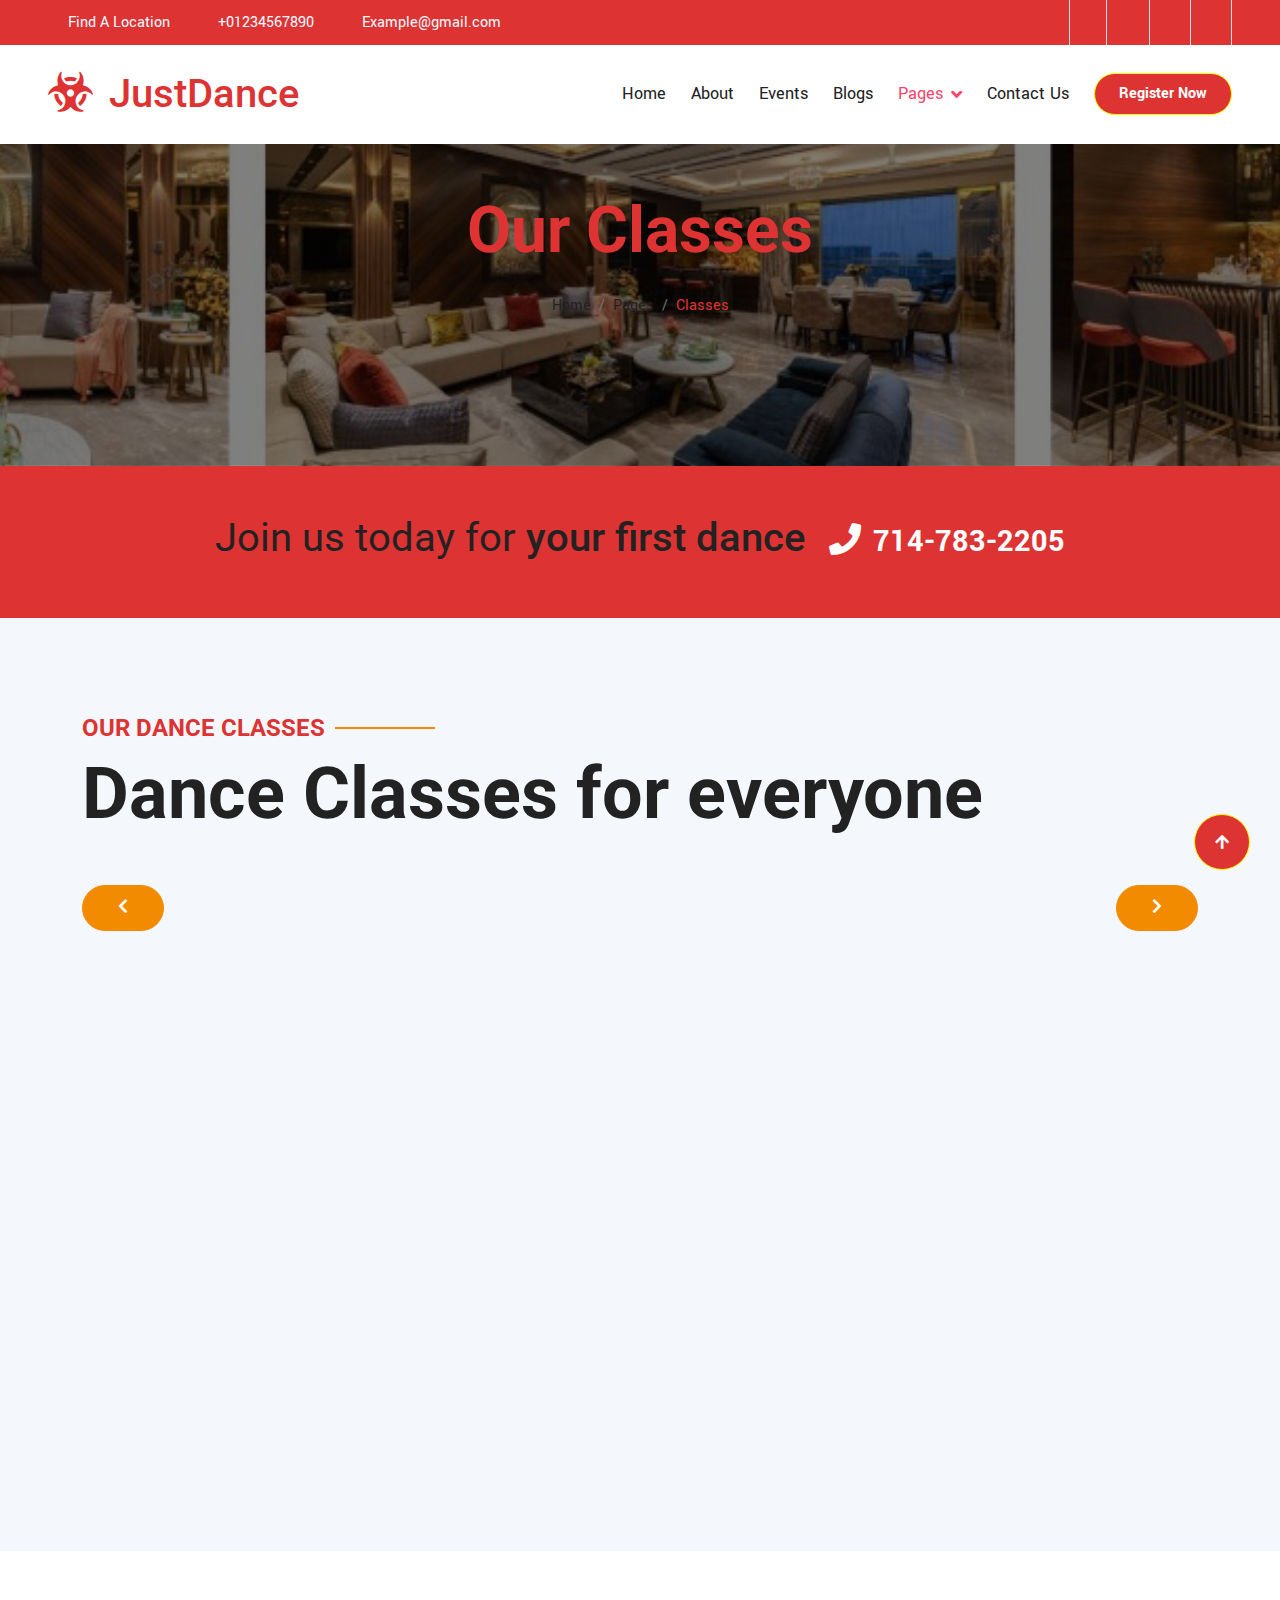
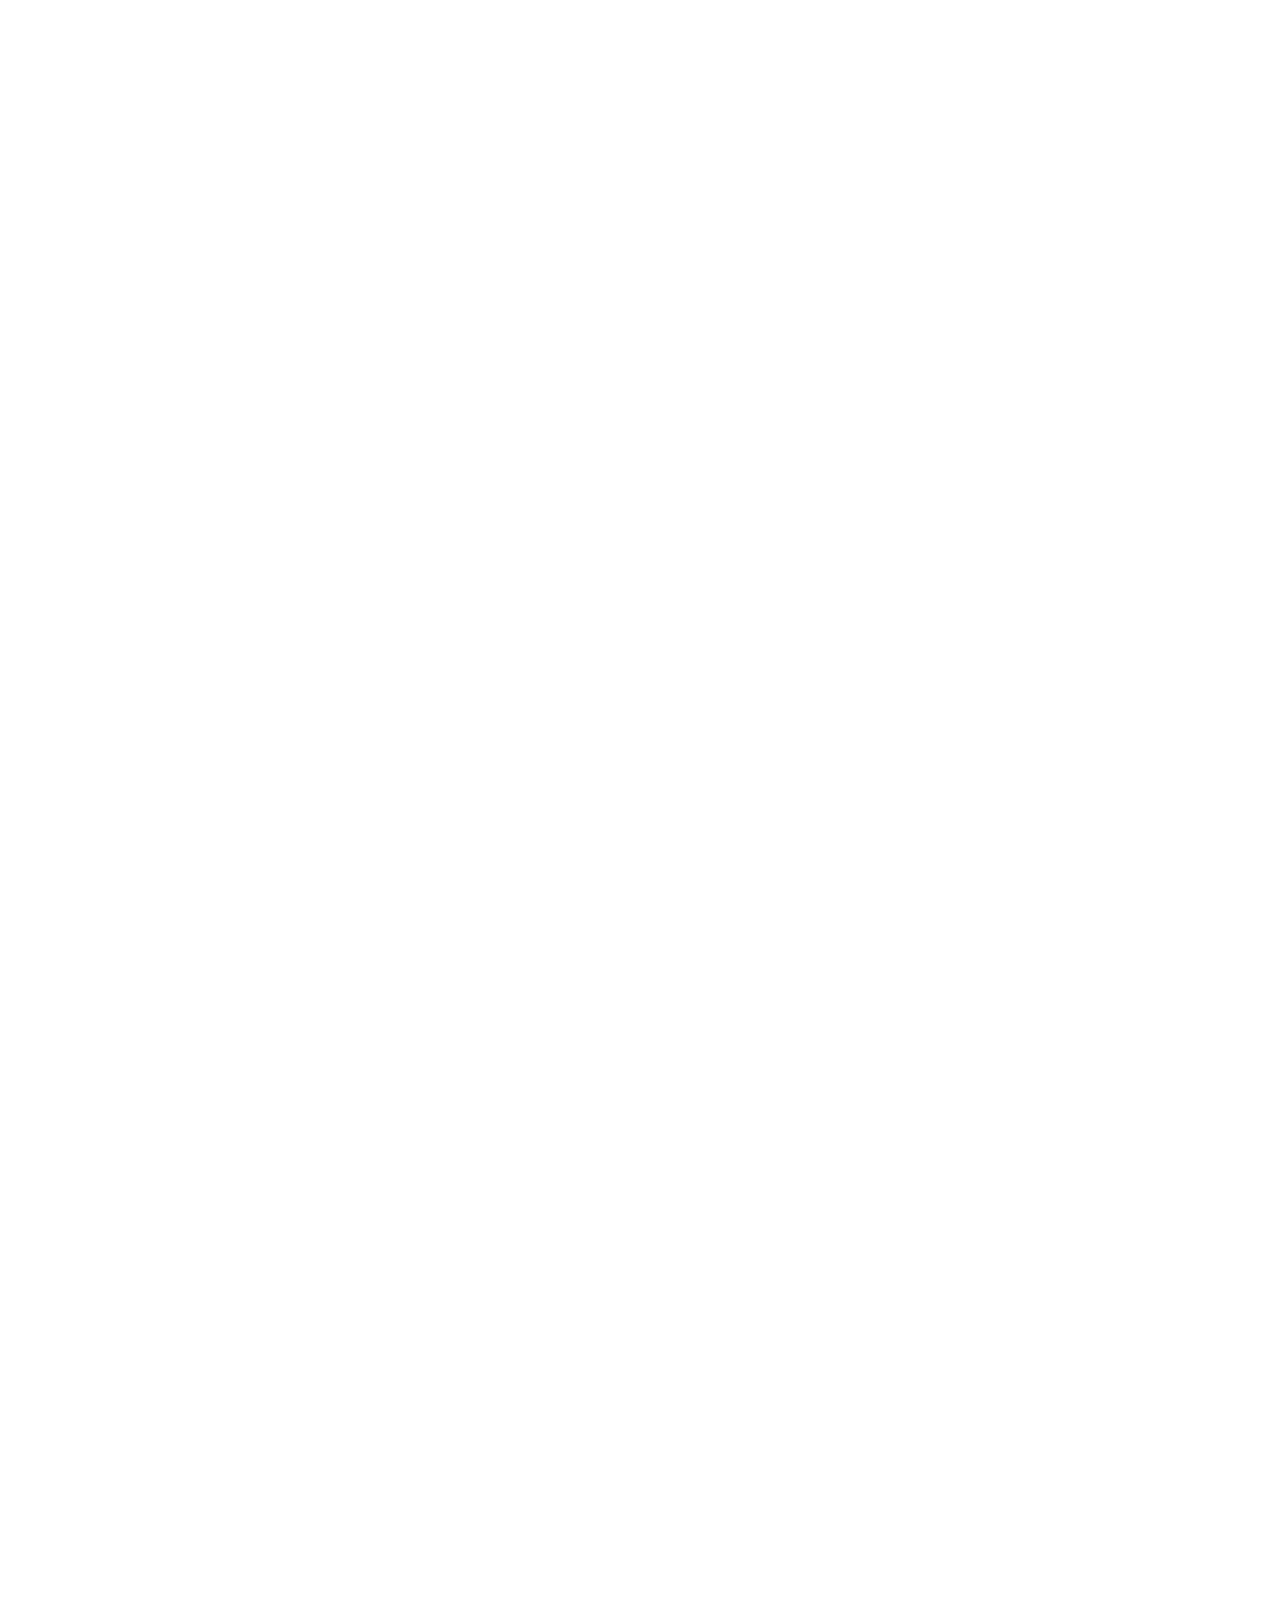
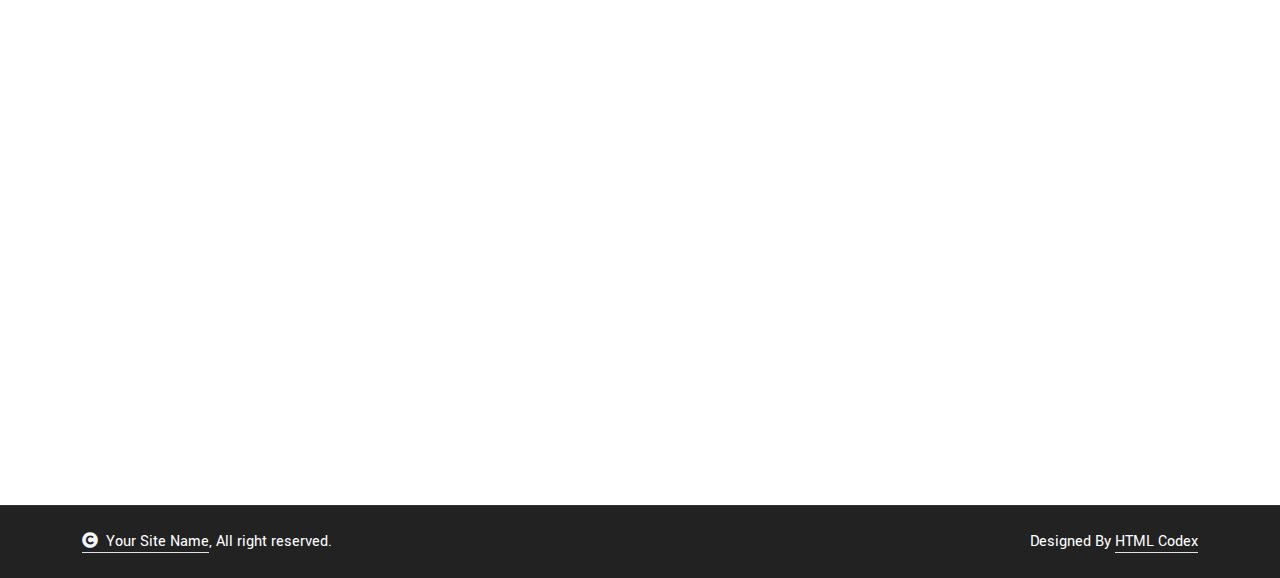
<file: classes.html>
<!DOCTYPE html>
<html lang="en">

    <head>
        <meta charset="utf-8">
        <title>JustDance - Dance Class Website Template</title>
        <meta content="width=device-width, initial-scale=1.0" name="viewport">
        <meta content="" name="keywords">
        <meta content="" name="description">

        <!-- Google Web Fonts -->
        <link rel="preconnect" href="https://fonts.googleapis.com">
        <link rel="preconnect" href="https://fonts.gstatic.com" crossorigin>
        <link href="https://fonts.googleapis.com/css2?family=Roboto:wght@400;500;700&family=Yantramanav:wght@400;500;700&display=swap" rel="stylesheet"> 

        <!-- Icon Font Stylesheet -->
        <link rel="stylesheet" href="https://use.fontawesome.com/releases/v5.15.4/css/all.css"/>
        <link href="https://cdn.jsdelivr.net/npm/bootstrap-icons@1.4.1/font/bootstrap-icons.css" rel="stylesheet">

        <!-- Libraries Stylesheet -->
        <link href="lib/animate/animate.min.css" rel="stylesheet">
        <link href="lib/owlcarousel/assets/owl.carousel.min.css" rel="stylesheet">
        <link href="lib/lightbox/css/lightbox.min.css" rel="stylesheet">


        <!-- Customized Bootstrap Stylesheet -->
        <link href="css/bootstrap.min.css" rel="stylesheet">

        <!-- Template Stylesheet -->
        <link href="css/style.css" rel="stylesheet">
    </head>

    <body>

        <!-- Spinner Start -->
        <div id="spinner" class="show bg-white position-fixed translate-middle w-100 vh-100 top-50 start-50 d-flex align-items-center justify-content-center">
            <div class="spinner-border text-primary" style="width: 3rem; height: 3rem;" role="status">
                <span class="sr-only">Loading...</span>
            </div>
        </div>
        <!-- Spinner End -->


        <!-- Topbar Start -->
        <div class="container-fluid bg-secondary px-5 d-none d-lg-block">
            <div class="row gx-0 align-items-center" style="height: 45px;">
                <div class="col-lg-8 text-center text-lg-start mb-lg-0">
                    <div class="d-flex flex-wrap">
                        <a href="#" class="text-light me-4"><i class="fas fa-map-marker-alt text-primary me-2"></i>Find A Location</a>
                        <a href="#" class="text-light me-4"><i class="fas fa-phone-alt text-primary me-2"></i>+01234567890</a>
                        <a href="#" class="text-light me-0"><i class="fas fa-envelope text-primary me-2"></i>Example@gmail.com</a>
                    </div>
                </div>
                <div class="col-lg-4 text-center text-lg-end">
                    <div class="d-flex justify-content-end">
                        <div class="border-end border-start py-1">
                            <a href="#" class="btn text-primary"><i class="fab fa-facebook-f"></i></a>
                        </div>
                        <div class="border-end py-1">
                            <a href="#" class="btn text-primary"><i class="fab fa-twitter"></i></a>
                        </div>
                        <div class="border-end py-1">
                            <a href="#" class="btn text-primary"><i class="fab fa-instagram"></i></a>
                        </div>
                        <div class="border-end py-1">
                            <a href="#" class="btn text-primary"><i class="fab fa-linkedin-in"></i></a>
                        </div>
                    </div>
                </div>
            </div>
        </div>
        <!-- Topbar End -->


        <!-- Navbar & Hero Start -->
        <div class="container-fluid position-relative p-0">
            <nav class="navbar navbar-expand-lg navbar-light bg-white px-4 px-lg-5 py-3 py-lg-0">
                <a href="#" class="navbar-brand p-0">
                    <h1 class="text-primary m-0"><i class="fas fa-biohazard me-3"></i>JustDance</h1>
                    <!-- <img src="img/logo.png" alt="Logo"> -->
                </a>
                <button class="navbar-toggler" type="button" data-bs-toggle="collapse" data-bs-target="#navbarCollapse">
                    <span class="fa fa-bars"></span>
                </button>
                <div class="collapse navbar-collapse" id="navbarCollapse">
                    <div class="navbar-nav ms-auto py-0">
                        <a href="index.html" class="nav-item nav-link">Home</a>
                        <a href="about.html" class="nav-item nav-link">About</a>
                        <a href="event.html" class="nav-item nav-link">Events</a>
                        <a href="blog.html" class="nav-item nav-link">Blogs</a>
                        <div class="nav-item dropdown">
                            <a href="#" class="nav-link dropdown-toggle active" data-bs-toggle="dropdown">Pages</a>
                            <div class="dropdown-menu m-0">
                                <a href="classes.html" class="dropdown-item active">Our classes</a>
                                <a href="training.html" class="dropdown-item">Dance Training</a>
                                <a href="team.html" class="dropdown-item">Our Team</a>
                                <a href="testimonial.html" class="dropdown-item">Testimonial</a>
                                <a href="gallery.html" class="dropdown-item">Dance Gallery</a>
                                <a href="404.html" class="dropdown-item">404 Page</a>
                            </div>
                        </div>
                        <a href="contact.html" class="nav-item nav-link">Contact Us</a>
                    </div>
                    <a href="#" class="btn btn-primary rounded-pill text-white py-2 px-4 flex-wrap flex-sm-shrink-0">Register Now</a>
                </div>
            </nav>
        </div>
        <!-- Navbar & Hero End -->

        <!-- Header Start -->
        <div class="container-fluid bg-breadcrumb">
            <div class="container text-center py-5" style="max-width: 900px;">
                <h3 class="text-primary display-3 mb-4 wow fadeInDown" data-wow-delay="0.1s">Our Classes</h1>
                <ol class="breadcrumb justify-content-center text-white mb-0 wow fadeInDown" data-wow-delay="0.3s">
                    <li class="breadcrumb-item"><a href="index.html" class="text-dark">Home</a></li>
                    <li class="breadcrumb-item"><a href="#" class="text-dark">Pages</a></li>
                    <li class="breadcrumb-item active text-primary">Classes</li>
                </ol>    
            </div>
        </div>
        <!-- Header End -->

        <!-- Banner Start -->
        <div class="container-fluid bg-secondary wow zoomInDown" data-wow-delay="0.1s">
            <div class="container">
                <div class="d-flex flex-column flex-lg-row align-items-center justify-content-center text-center p-5">
                    <h1 class="me-4"><span class="fw-normal">Join us today for </span><span> your first dance</span></h1>
                    <a href="#" class="text-white fw-bold fs-2"> <i class="fa fa-phone me-1"></i> 714-783-2205</a>
                </div>
            </div>
        </div>
        <!-- Banner End -->

        <!-- Dance Class Start -->
        <div class="container-fluid class bg-light py-5">
            <div class="container py-5">
                <div class="pb-5">
                    <h4 class="text-secondary sub-title fw-bold wow fadeInUp" data-wow-delay="0.1s">Our Dance Classes</h4>
                    <h1 class="display-2 mb-0 wow fadeInUp" data-wow-delay="0.3s">Dance Classes for everyone</h1>
                </div>
                <div class="class-carousel owl-carousel pt-5 wow fadeInUp" data-wow-delay="0.1s">
                    <div class="class-item bg-white rounded wow fadeInUp" data-wow-delay="0.1s">
                        <div class="class-img rounded-top">
                            <img src="img/class-1.jpg" class="img-fluid rounded-top w-100" alt="Image">
                        </div>
                        <div class="rounded-bottom p-4">
                            <a href="#" class="h4 mb-3 d-block">Classical Dance class</a>
                            <p class="mb-3">Lorem ipsum dolor, sit amet consectetur adipisicing elit. Magni vero excepturi blanditiis quidem</p>
                            <a class="btn btn-primary rounded-pill text-white py-2 px-4" href="#">Explore Details</a>
                        </div>
                    </div>
                    <div class="class-item bg-white rounded wow fadeInUp" data-wow-delay="0.3s">
                        <div class="class-img rounded-top">
                            <img src="img/class-2.jpg" class="img-fluid rounded-top w-100" alt="Image">
                        </div>
                        <div class="rounded-bottom p-4">
                            <a href="#" class="h4 mb-3 d-block">Classical Dance class</a>
                            <p class="mb-3">Lorem ipsum dolor, sit amet consectetur adipisicing elit. Magni vero excepturi blanditiis quidem</p>
                            <a class="btn btn-primary rounded-pill text-white py-2 px-4" href="#">Explore Details</a>
                        </div>
                    </div>
                    <div class="class-item bg-white rounded wow fadeInUp" data-wow-delay="0.5s">
                        <div class="class-img rounded-top">
                            <img src="img/class-3.jpg" class="img-fluid rounded-top w-100" alt="Image">
                        </div>
                        <div class="rounded-bottom p-4">
                            <a href="#" class="h4 mb-3 d-block">Classical Dance class</a>
                            <p class="mb-3">Lorem ipsum dolor, sit amet consectetur adipisicing elit. Magni vero excepturi blanditiis quidem</p>
                            <a class="btn btn-primary rounded-pill text-white py-2 px-4" href="#">Explore Details</a>
                        </div>
                    </div>
                    <div class="class-item bg-white rounded wow fadeInUp" data-wow-delay="0.7s">
                        <div class="class-img rounded-top">
                            <img src="img/class-2.jpg" class="img-fluid rounded-top w-100" alt="Image">
                        </div>
                        <div class="rounded-bottom p-4">
                            <a href="#" class="h4 mb-3 d-block">Classical Dance class</a>
                            <p class="mb-3">Lorem ipsum dolor, sit amet consectetur adipisicing elit. Magni vero excepturi blanditiis quidem</p>
                            <a class="btn btn-primary rounded-pill text-white py-2 px-4" href="#">Explore Details</a>
                        </div>
                    </div>
                    <div class="class-item bg-white rounded wow fadeInUp" data-wow-delay="0.9s">
                        <div class="class-img rounded-top">
                            <img src="img/class-3.jpg" class="img-fluid rounded-top w-100" alt="Image">
                        </div>
                        <div class="rounded-bottom p-4">
                            <a href="#" class="h4 mb-3 d-block">Classical Dance class</a>
                            <p class="mb-3">Lorem ipsum dolor, sit amet consectetur adipisicing elit. Magni vero excepturi blanditiis quidem</p>
                            <a class="btn btn-primary rounded-pill text-white py-2 px-4" href="#">Explore Details</a>
                        </div>
                    </div>
                </div>
            </div>
        </div>
        <!-- Dance Class End -->


        <!-- Training Start -->
        <div class="container-fluid training py-5">
            <div class="container py-5">
                <div class="pb-5">
                    <div class="row g-4 align-items-end">
                        <div class="col-xl-8">
                            <h4 class="text-secondary sub-title fw-bold wow fadeInUp" data-wow-delay="0.1s">Dance Training</h4>
                            <h1 class="display-2 mb-0 wow fadeInUp" data-wow-delay="0.3s">Our Training Platform</h1>
                        </div>
                        <div class="col-xl-4 text-xl-end wow fadeInUp" data-wow-delay="0.3s">
                            <a class="btn btn-primary rounded-pill text-white py-3 px-5" href="#">View All Training</a>
                        </div>
                    </div>
                </div>
                <div class="training-carousel owl-carousel pt-5 wow fadeInUp" data-wow-delay="0.1s">
                    <div class="training-item bg-white rounded wow fadeInUp" data-wow-delay="0.1s">
                        <div class="training-img rounded-top">
                            <img src="img/service-1.jpg" class="img-fluid rounded-top w-100" alt="Image">
                            <h1 class="fs-1 fw-bold bg-primary text-white d-inline-block rounded p-2 position-absolute" style="top: 0; left: 0;">01</h1>
                        </div>
                        <div class="rounded-bottom border border-top-0 p-4">
                            <a href="#" class="h4 mb-3 d-block">Dance Theater</a>
                            <p class="mb-3">Lorem ipsum dolor, sit amet consectetur adipisicing elit. Magni vero excepturi blanditiis quidem</p>
                            <a class="btn btn-primary rounded-pill text-white py-2 px-4" href="#">Read More</a>
                        </div>
                    </div>
                    <div class="training-item bg-white rounded wow fadeInUp" data-wow-delay="0.3s">
                        <div class="training-img rounded-top">
                            <img src="img/service-3.jpg" class="img-fluid rounded-top w-100" alt="Image">
                            <h1 class="fs-1 fw-bold bg-primary text-white d-inline-block rounded p-2 position-absolute" style="top: 0; left: 0;">02</h1>
                        </div>
                        <div class="rounded-bottom border border-top-0 p-4">
                            <a href="#" class="h4 mb-3 d-block">Personalized Learning</a>
                            <p class="mb-3">Lorem ipsum dolor, sit amet consectetur adipisicing elit. Magni vero excepturi blanditiis quidem</p>
                            <a class="btn btn-primary rounded-pill text-white py-2 px-4" href="#">Read More</a>
                        </div>
                    </div>
                    <div class="training-item bg-white rounded wow fadeInUp" data-wow-delay="0.5s">
                        <div class="training-img rounded-top">
                            <img src="img/service-2.jpg" class="img-fluid rounded-top w-100" alt="Image">
                            <h1 class="fs-1 fw-bold bg-primary text-white d-inline-block rounded p-2 position-absolute" style="top: 0; left: 0;">03</h1>
                        </div>
                        <div class="rounded-bottom border border-top-0 p-4">
                            <a href="#" class="h4 mb-3 d-block">Convenient Dancing</a>
                            <p class="mb-3">Lorem ipsum dolor, sit amet consectetur adipisicing elit. Magni vero excepturi blanditiis quidem</p>
                            <a class="btn btn-primary rounded-pill text-white py-2 px-4" href="#">Read More</a>
                        </div>
                    </div>
                    <div class="training-item bg-white rounded wow fadeInUp" data-wow-delay="0.7s">
                        <div class="training-img rounded-top">
                            <img src="img/service-4.jpg" class="img-fluid rounded-top w-100" alt="Image">
                            <h1 class="fs-1 fw-bold bg-primary text-white d-inline-block rounded p-2 position-absolute" style="top: 0; left: 0;">04</h1>
                        </div>
                        <div class="rounded-bottom border border-top-0 p-4">
                            <a href="#" class="h4 mb-3 d-block">Dance Theater</a>
                            <p class="mb-3">Lorem ipsum dolor, sit amet consectetur adipisicing elit. Magni vero excepturi blanditiis quidem</p>
                            <a class="btn btn-primary rounded-pill text-white py-2 px-4" href="#">Read More</a>
                        </div>
                    </div>
                    <div class="training-item bg-white rounded wow fadeInUp" data-wow-delay="0.9s">
                        <div class="training-img rounded-top">
                            <img src="img/service-3.jpg" class="img-fluid rounded-top w-100" alt="Image">
                            <h1 class="fs-1 fw-bold bg-primary text-white d-inline-block rounded p-2 position-absolute" style="top: 0; left: 0;">05</h1>
                        </div>
                        <div class="rounded-bottom border border-top-0 p-4">
                            <a href="#" class="h4 mb-3 d-block">Personalized Learning</a>
                            <p class="mb-3">Lorem ipsum dolor, sit amet consectetur adipisicing elit. Magni vero excepturi blanditiis quidem</p>
                            <a class="btn btn-primary rounded-pill text-white py-2 px-4" href="#">Read More</a>
                        </div>
                    </div>
                </div>
            </div>
        </div>
        <!-- Training End -->


        <!-- Video Gallery Start -->
        <div class="container-fluid gallery pb-5">
            <div class="container pb-5">
                <div class="pb-5">
                    <h4 class="text-secondary sub-title fw-bold wow fadeInUp" data-wow-delay="0.1s">Dance Gallery</h4>
                    <h1 class="display-2 mb-0 wow fadeInUp" data-wow-delay="0.3s">Our Dance class gallery</h1>
                </div>
                <div class="tab-class wow fadeInUp" data-wow-delay="0.1s">
                    <ul class="nav nav-pills d-inline-flex justify-content-center pb-4">
                        <li class="nav-item bg-light border border-primary rounded-pill mb-4">
                            <a class="d-flex py-2 px-5 rounded-pill active" data-bs-toggle="pill" href="#GalleryTab-1">
                                <span class="text-dark">All</span>
                            </a>
                        </li>
                        <li class="nav-item bg-light border border-primary rounded-pill mb-4">
                            <a class="d-flex py-2 px-5 rounded-pill" data-bs-toggle="pill" href="#GalleryTab-2">
                                <span class="text-dark">Dance Practice</span>
                            </a>
                        </li>
                        <li class="nav-item bg-light border border-primary rounded-pill mb-4">
                            <a class="d-flex py-2 px-5 rounded-pill" data-bs-toggle="pill" href="#GalleryTab-3">
                                <span class="text-dark">Dance Training</span>
                            </a>
                        </li>
                        <li class="nav-item bg-light border border-primary rounded-pill mb-4">
                            <a class="d-flex py-2 px-5 rounded-pill" data-bs-toggle="pill" href="#GalleryTab-4">
                                <span class="text-dark">Dance Growth</span>
                            </a>
                        </li>
                        <li class="nav-item bg-light border border-primary rounded-pill mb-4">
                            <a class="d-flex py-2 px-5 rounded-pill" data-bs-toggle="pill" href="#GalleryTab-5">
                                <span class="text-dark">Dance Improvement</span>
                            </a>
                        </li>
                    </ul>

                    <div class="tab-content">
                        <div id="GalleryTab-1" class="tab-pane fade show p-0 active">
                            <div class="row g-2">
                                <div class="col-sm-6 col-md-6 col-lg-4 col-xl-2 wow fadeInUp" data-wow-delay="0.1s">
                                    <div class="video h-100">
                                        <img src="img/class-1.jpg" class="img-fluid rounded w-100 h-100" style="object-fit: cover;" alt="">
                                        <button type="button" class="btn btn-play" data-bs-toggle="modal" data-src="https://www.youtube.com/embed/DWRcNpR6Kdc" data-bs-target="#videoModal">
                                            <span></span>
                                        </button>
                                    </div>
                                </div>
                                <div class="col-sm-6 col-md-6 col-lg-4 col-xl-3 wow fadeInUp" data-wow-delay="0.3s">
                                    <div class="video h-100">
                                        <img src="img/class-2.jpg" class="img-fluid rounded w-100 h-100" style="object-fit: cover;" alt="">
                                        <button type="button" class="btn btn-play" data-bs-toggle="modal" data-src="https://www.youtube.com/embed/DWRcNpR6Kdc" data-bs-target="#videoModal">
                                            <span></span>
                                        </button>
                                    </div>
                                </div>
                                <div class="col-sm-6 col-md-6 col-lg-4 col-xl-2 wow fadeInUp" data-wow-delay="0.5s">
                                    <div class="video h-100">
                                        <img src="img/class-3.jpg" class="img-fluid rounded w-100 h-100" style="object-fit: cover;" alt="">
                                        <button type="button" class="btn btn-play" data-bs-toggle="modal" data-src="https://www.youtube.com/embed/DWRcNpR6Kdc" data-bs-target="#videoModal">
                                            <span></span>
                                        </button>
                                    </div>
                                </div>
                                <div class="col-sm-6 col-md-6 col-lg-4 col-xl-3 wow fadeInUp" data-wow-delay="0.7s">
                                    <div class="video h-100">
                                        <img src="img/class-3.jpg" class="img-fluid rounded w-100 h-100" style="object-fit: cover;" alt="">
                                        <button type="button" class="btn btn-play" data-bs-toggle="modal" data-src="https://www.youtube.com/embed/DWRcNpR6Kdc" data-bs-target="#videoModal">
                                            <span></span>
                                        </button>
                                    </div>
                                </div>
                                <div class="col-sm-6 col-md-6 col-lg-4 col-xl-2 wow fadeInUp" data-wow-delay="0.9s">
                                    <div class="video h-100">
                                        <img src="img/class-1.jpg" class="img-fluid rounded w-100 h-100" style="object-fit: cover;" alt="">
                                        <button type="button" class="btn btn-play" data-bs-toggle="modal" data-src="https://www.youtube.com/embed/DWRcNpR6Kdc" data-bs-target="#videoModal">
                                            <span></span>
                                        </button>
                                    </div>
                                </div>
                                <div class="col-sm-6 col-md-6 col-lg-4 col-xl-2 wow fadeInUp" data-wow-delay="0.1s">
                                    <div class="video h-100">
                                        <img src="img/class-2.jpg" class="img-fluid rounded w-100 h-100" style="object-fit: cover;" alt="">
                                        <button type="button" class="btn btn-play" data-bs-toggle="modal" data-src="https://www.youtube.com/embed/DWRcNpR6Kdc" data-bs-target="#videoModal">
                                            <span></span>
                                        </button>
                                    </div>
                                </div>
                                <div class="col-sm-6 col-md-6 col-lg-3 col-xl-3 wow fadeInUp" data-wow-delay="0.3s">
                                    <div class="video h-100">
                                        <img src="img/class-3.jpg" class="img-fluid rounded w-100 h-100" style="object-fit: cover;" alt="">
                                        <button type="button" class="btn btn-play" data-bs-toggle="modal" data-src="https://www.youtube.com/embed/DWRcNpR6Kdc" data-bs-target="#videoModal">
                                            <span></span>
                                        </button>
                                    </div>
                                </div>
                                <div class="col-sm-6 col-md-6 col-lg-3 col-xl-2 wow fadeInUp" data-wow-delay="0.5s">
                                    <div class="video h-100">
                                        <img src="img/class-3.jpg" class="img-fluid rounded w-100 h-100" style="object-fit: cover;" alt="">
                                        <button type="button" class="btn btn-play" data-bs-toggle="modal" data-src="https://www.youtube.com/embed/DWRcNpR6Kdc" data-bs-target="#videoModal">
                                            <span></span>
                                        </button>
                                    </div>
                                </div>
                                <div class="col-sm-6 col-md-6 col-lg-3 col-xl-3 wow fadeInUp" data-wow-delay="0.7s">
                                    <div class="video h-100">
                                        <img src="img/class-1.jpg" class="img-fluid rounded w-100 h-100" style="object-fit: cover;" alt="">
                                        <button type="button" class="btn btn-play" data-bs-toggle="modal" data-src="https://www.youtube.com/embed/DWRcNpR6Kdc" data-bs-target="#videoModal">
                                            <span></span>
                                        </button>
                                    </div>
                                </div>
                                <div class="col-sm-6 col-md-6 col-lg-3 col-xl-2 wow fadeInUp" data-wow-delay="0.9s">
                                    <div class="video h-100">
                                        <img src="img/class-3.jpg" class="img-fluid rounded w-100 h-100" style="object-fit: cover;" alt="">
                                        <button type="button" class="btn btn-play" data-bs-toggle="modal" data-src="https://www.youtube.com/embed/DWRcNpR6Kdc" data-bs-target="#videoModal">
                                            <span></span>
                                        </button>
                                    </div>
                                </div>
                            </div>
                        </div>
                        <div id="GalleryTab-2" class="tab-pane fade show p-0">
                            <div class="row g-2">
                                <div class="col-sm-6 col-md-6 col-lg-4 col-xl-2">
                                    <div class="video h-100">
                                        <img src="img/class-1.jpg" class="img-fluid rounded w-100 h-100" style="object-fit: cover;" alt="">
                                        <button type="button" class="btn btn-play" data-bs-toggle="modal" data-src="https://www.youtube.com/embed/DWRcNpR6Kdc" data-bs-target="#videoModal">
                                            <span></span>
                                        </button>
                                    </div>
                                </div>
                                <div class="col-sm-6 col-md-6 col-lg-4 col-xl-3">
                                    <div class="video h-100">
                                        <img src="img/class-2.jpg" class="img-fluid rounded w-100 h-100" style="object-fit: cover;" alt="">
                                        <button type="button" class="btn btn-play" data-bs-toggle="modal" data-src="https://www.youtube.com/embed/DWRcNpR6Kdc" data-bs-target="#videoModal">
                                            <span></span>
                                        </button>
                                    </div>
                                </div>
                                <div class="col-sm-6 col-md-6 col-lg-4 col-xl-2">
                                    <div class="video h-100">
                                        <img src="img/class-3.jpg" class="img-fluid rounded w-100 h-100" style="object-fit: cover;" alt="">
                                        <button type="button" class="btn btn-play" data-bs-toggle="modal" data-src="https://www.youtube.com/embed/DWRcNpR6Kdc" data-bs-target="#videoModal">
                                            <span></span>
                                        </button>
                                    </div>
                                </div>
                                <div class="col-sm-6 col-md-6 col-lg-4 col-xl-3">
                                    <div class="video h-100">
                                        <img src="img/class-3.jpg" class="img-fluid rounded w-100 h-100" style="object-fit: cover;" alt="">
                                        <button type="button" class="btn btn-play" data-bs-toggle="modal" data-src="https://www.youtube.com/embed/DWRcNpR6Kdc" data-bs-target="#videoModal">
                                            <span></span>
                                        </button>
                                    </div>
                                </div>
                                <div class="col-sm-6 col-md-6 col-lg-4 col-xl-2">
                                    <div class="video h-100">
                                        <img src="img/class-1.jpg" class="img-fluid rounded w-100 h-100" style="object-fit: cover;" alt="">
                                        <button type="button" class="btn btn-play" data-bs-toggle="modal" data-src="https://www.youtube.com/embed/DWRcNpR6Kdc" data-bs-target="#videoModal">
                                            <span></span>
                                        </button>
                                    </div>
                                </div>
                                <div class="col-sm-6 col-md-6 col-lg-4 col-xl-2">
                                    <div class="video h-100">
                                        <img src="img/class-2.jpg" class="img-fluid rounded w-100 h-100" style="object-fit: cover;" alt="">
                                        <button type="button" class="btn btn-play" data-bs-toggle="modal" data-src="https://www.youtube.com/embed/DWRcNpR6Kdc" data-bs-target="#videoModal">
                                            <span></span>
                                        </button>
                                    </div>
                                </div>
                                <div class="col-sm-6 col-md-6 col-lg-3 col-xl-3">
                                    <div class="video h-100">
                                        <img src="img/class-3.jpg" class="img-fluid rounded w-100 h-100" style="object-fit: cover;" alt="">
                                        <button type="button" class="btn btn-play" data-bs-toggle="modal" data-src="https://www.youtube.com/embed/DWRcNpR6Kdc" data-bs-target="#videoModal">
                                            <span></span>
                                        </button>
                                    </div>
                                </div>
                                <div class="col-sm-6 col-md-6 col-lg-3 col-xl-2">
                                    <div class="video h-100">
                                        <img src="img/class-3.jpg" class="img-fluid rounded w-100 h-100" style="object-fit: cover;" alt="">
                                        <button type="button" class="btn btn-play" data-bs-toggle="modal" data-src="https://www.youtube.com/embed/DWRcNpR6Kdc" data-bs-target="#videoModal">
                                            <span></span>
                                        </button>
                                    </div>
                                </div>
                                <div class="col-sm-6 col-md-6 col-lg-3 col-xl-3">
                                    <div class="video h-100">
                                        <img src="img/class-1.jpg" class="img-fluid rounded w-100 h-100" style="object-fit: cover;" alt="">
                                        <button type="button" class="btn btn-play" data-bs-toggle="modal" data-src="https://www.youtube.com/embed/DWRcNpR6Kdc" data-bs-target="#videoModal">
                                            <span></span>
                                        </button>
                                    </div>
                                </div>
                                <div class="col-sm-6 col-md-6 col-lg-3 col-xl-2">
                                    <div class="video h-100">
                                        <img src="img/class-3.jpg" class="img-fluid rounded w-100 h-100" style="object-fit: cover;" alt="">
                                        <button type="button" class="btn btn-play" data-bs-toggle="modal" data-src="https://www.youtube.com/embed/DWRcNpR6Kdc" data-bs-target="#videoModal">
                                            <span></span>
                                        </button>
                                    </div>
                                </div>
                            </div>
                        </div>
                        <div id="GalleryTab-3" class="tab-pane fade show p-0">
                            <div class="row g-2">
                                <div class="col-sm-6 col-md-6 col-lg-4 col-xl-2">
                                    <div class="video h-100">
                                        <img src="img/class-1.jpg" class="img-fluid rounded w-100 h-100" style="object-fit: cover;" alt="">
                                        <button type="button" class="btn btn-play" data-bs-toggle="modal" data-src="https://www.youtube.com/embed/DWRcNpR6Kdc" data-bs-target="#videoModal">
                                            <span></span>
                                        </button>
                                    </div>
                                </div>
                                <div class="col-sm-6 col-md-6 col-lg-4 col-xl-3">
                                    <div class="video h-100">
                                        <img src="img/class-2.jpg" class="img-fluid rounded w-100 h-100" style="object-fit: cover;" alt="">
                                        <button type="button" class="btn btn-play" data-bs-toggle="modal" data-src="https://www.youtube.com/embed/DWRcNpR6Kdc" data-bs-target="#videoModal">
                                            <span></span>
                                        </button>
                                    </div>
                                </div>
                                <div class="col-sm-6 col-md-6 col-lg-4 col-xl-2">
                                    <div class="video h-100">
                                        <img src="img/class-3.jpg" class="img-fluid rounded w-100 h-100" style="object-fit: cover;" alt="">
                                        <button type="button" class="btn btn-play" data-bs-toggle="modal" data-src="https://www.youtube.com/embed/DWRcNpR6Kdc" data-bs-target="#videoModal">
                                            <span></span>
                                        </button>
                                    </div>
                                </div>
                                <div class="col-sm-6 col-md-6 col-lg-4 col-xl-3">
                                    <div class="video h-100">
                                        <img src="img/class-3.jpg" class="img-fluid rounded w-100 h-100" style="object-fit: cover;" alt="">
                                        <button type="button" class="btn btn-play" data-bs-toggle="modal" data-src="https://www.youtube.com/embed/DWRcNpR6Kdc" data-bs-target="#videoModal">
                                            <span></span>
                                        </button>
                                    </div>
                                </div>
                                <div class="col-sm-6 col-md-6 col-lg-4 col-xl-2">
                                    <div class="video h-100">
                                        <img src="img/class-1.jpg" class="img-fluid rounded w-100 h-100" style="object-fit: cover;" alt="">
                                        <button type="button" class="btn btn-play" data-bs-toggle="modal" data-src="https://www.youtube.com/embed/DWRcNpR6Kdc" data-bs-target="#videoModal">
                                            <span></span>
                                        </button>
                                    </div>
                                </div>
                                <div class="col-sm-6 col-md-6 col-lg-4 col-xl-2">
                                    <div class="video h-100">
                                        <img src="img/class-2.jpg" class="img-fluid rounded w-100 h-100" style="object-fit: cover;" alt="">
                                        <button type="button" class="btn btn-play" data-bs-toggle="modal" data-src="https://www.youtube.com/embed/DWRcNpR6Kdc" data-bs-target="#videoModal">
                                            <span></span>
                                        </button>
                                    </div>
                                </div>
                                <div class="col-sm-6 col-md-6 col-lg-3 col-xl-3">
                                    <div class="video h-100">
                                        <img src="img/class-3.jpg" class="img-fluid rounded w-100 h-100" style="object-fit: cover;" alt="">
                                        <button type="button" class="btn btn-play" data-bs-toggle="modal" data-src="https://www.youtube.com/embed/DWRcNpR6Kdc" data-bs-target="#videoModal">
                                            <span></span>
                                        </button>
                                    </div>
                                </div>
                                <div class="col-sm-6 col-md-6 col-lg-3 col-xl-2">
                                    <div class="video h-100">
                                        <img src="img/class-3.jpg" class="img-fluid rounded w-100 h-100" style="object-fit: cover;" alt="">
                                        <button type="button" class="btn btn-play" data-bs-toggle="modal" data-src="https://www.youtube.com/embed/DWRcNpR6Kdc" data-bs-target="#videoModal">
                                            <span></span>
                                        </button>
                                    </div>
                                </div>
                                <div class="col-sm-6 col-md-6 col-lg-3 col-xl-3">
                                    <div class="video h-100">
                                        <img src="img/class-1.jpg" class="img-fluid rounded w-100 h-100" style="object-fit: cover;" alt="">
                                        <button type="button" class="btn btn-play" data-bs-toggle="modal" data-src="https://www.youtube.com/embed/DWRcNpR6Kdc" data-bs-target="#videoModal">
                                            <span></span>
                                        </button>
                                    </div>
                                </div>
                                <div class="col-sm-6 col-md-6 col-lg-3 col-xl-2">
                                    <div class="video h-100">
                                        <img src="img/class-3.jpg" class="img-fluid rounded w-100 h-100" style="object-fit: cover;" alt="">
                                        <button type="button" class="btn btn-play" data-bs-toggle="modal" data-src="https://www.youtube.com/embed/DWRcNpR6Kdc" data-bs-target="#videoModal">
                                            <span></span>
                                        </button>
                                    </div>
                                </div>
                            </div>
                        </div>
                        <div id="GalleryTab-4" class="tab-pane fade show p-0">
                            <div class="row g-2">
                                <div class="col-sm-6 col-md-6 col-lg-4 col-xl-2">
                                    <div class="video h-100">
                                        <img src="img/class-1.jpg" class="img-fluid rounded w-100 h-100" style="object-fit: cover;" alt="">
                                        <button type="button" class="btn btn-play" data-bs-toggle="modal" data-src="https://www.youtube.com/embed/DWRcNpR6Kdc" data-bs-target="#videoModal">
                                            <span></span>
                                        </button>
                                    </div>
                                </div>
                                <div class="col-sm-6 col-md-6 col-lg-4 col-xl-3">
                                    <div class="video h-100">
                                        <img src="img/class-2.jpg" class="img-fluid rounded w-100 h-100" style="object-fit: cover;" alt="">
                                        <button type="button" class="btn btn-play" data-bs-toggle="modal" data-src="https://www.youtube.com/embed/DWRcNpR6Kdc" data-bs-target="#videoModal">
                                            <span></span>
                                        </button>
                                    </div>
                                </div>
                                <div class="col-sm-6 col-md-6 col-lg-4 col-xl-2">
                                    <div class="video h-100">
                                        <img src="img/class-3.jpg" class="img-fluid rounded w-100 h-100" style="object-fit: cover;" alt="">
                                        <button type="button" class="btn btn-play" data-bs-toggle="modal" data-src="https://www.youtube.com/embed/DWRcNpR6Kdc" data-bs-target="#videoModal">
                                            <span></span>
                                        </button>
                                    </div>
                                </div>
                                <div class="col-sm-6 col-md-6 col-lg-4 col-xl-3">
                                    <div class="video h-100">
                                        <img src="img/class-3.jpg" class="img-fluid rounded w-100 h-100" style="object-fit: cover;" alt="">
                                        <button type="button" class="btn btn-play" data-bs-toggle="modal" data-src="https://www.youtube.com/embed/DWRcNpR6Kdc" data-bs-target="#videoModal">
                                            <span></span>
                                        </button>
                                    </div>
                                </div>
                                <div class="col-sm-6 col-md-6 col-lg-4 col-xl-2">
                                    <div class="video h-100">
                                        <img src="img/class-1.jpg" class="img-fluid rounded w-100 h-100" style="object-fit: cover;" alt="">
                                        <button type="button" class="btn btn-play" data-bs-toggle="modal" data-src="https://www.youtube.com/embed/DWRcNpR6Kdc" data-bs-target="#videoModal">
                                            <span></span>
                                        </button>
                                    </div>
                                </div>
                                <div class="col-sm-6 col-md-6 col-lg-4 col-xl-2">
                                    <div class="video h-100">
                                        <img src="img/class-2.jpg" class="img-fluid rounded w-100 h-100" style="object-fit: cover;" alt="">
                                        <button type="button" class="btn btn-play" data-bs-toggle="modal" data-src="https://www.youtube.com/embed/DWRcNpR6Kdc" data-bs-target="#videoModal">
                                            <span></span>
                                        </button>
                                    </div>
                                </div>
                                <div class="col-sm-6 col-md-6 col-lg-3 col-xl-3">
                                    <div class="video h-100">
                                        <img src="img/class-3.jpg" class="img-fluid rounded w-100 h-100" style="object-fit: cover;" alt="">
                                        <button type="button" class="btn btn-play" data-bs-toggle="modal" data-src="https://www.youtube.com/embed/DWRcNpR6Kdc" data-bs-target="#videoModal">
                                            <span></span>
                                        </button>
                                    </div>
                                </div>
                                <div class="col-sm-6 col-md-6 col-lg-3 col-xl-2">
                                    <div class="video h-100">
                                        <img src="img/class-3.jpg" class="img-fluid rounded w-100 h-100" style="object-fit: cover;" alt="">
                                        <button type="button" class="btn btn-play" data-bs-toggle="modal" data-src="https://www.youtube.com/embed/DWRcNpR6Kdc" data-bs-target="#videoModal">
                                            <span></span>
                                        </button>
                                    </div>
                                </div>
                                <div class="col-sm-6 col-md-6 col-lg-3 col-xl-3">
                                    <div class="video h-100">
                                        <img src="img/class-1.jpg" class="img-fluid rounded w-100 h-100" style="object-fit: cover;" alt="">
                                        <button type="button" class="btn btn-play" data-bs-toggle="modal" data-src="https://www.youtube.com/embed/DWRcNpR6Kdc" data-bs-target="#videoModal">
                                            <span></span>
                                        </button>
                                    </div>
                                </div>
                                <div class="col-sm-6 col-md-6 col-lg-3 col-xl-2">
                                    <div class="video h-100">
                                        <img src="img/class-3.jpg" class="img-fluid rounded w-100 h-100" style="object-fit: cover;" alt="">
                                        <button type="button" class="btn btn-play" data-bs-toggle="modal" data-src="https://www.youtube.com/embed/DWRcNpR6Kdc" data-bs-target="#videoModal">
                                            <span></span>
                                        </button>
                                    </div>
                                </div>
                            </div>
                        </div>
                        <div id="GalleryTab-5" class="tab-pane fade show p-0">
                            <div class="row g-2">
                                <div class="col-sm-6 col-md-6 col-lg-4 col-xl-2">
                                    <div class="video h-100">
                                        <img src="img/class-1.jpg" class="img-fluid rounded w-100 h-100" style="object-fit: cover;" alt="">
                                        <button type="button" class="btn btn-play" data-bs-toggle="modal" data-src="https://www.youtube.com/embed/DWRcNpR6Kdc" data-bs-target="#videoModal">
                                            <span></span>
                                        </button>
                                    </div>
                                </div>
                                <div class="col-sm-6 col-md-6 col-lg-4 col-xl-3">
                                    <div class="video h-100">
                                        <img src="img/class-2.jpg" class="img-fluid rounded w-100 h-100" style="object-fit: cover;" alt="">
                                        <button type="button" class="btn btn-play" data-bs-toggle="modal" data-src="https://www.youtube.com/embed/DWRcNpR6Kdc" data-bs-target="#videoModal">
                                            <span></span>
                                        </button>
                                    </div>
                                </div>
                                <div class="col-sm-6 col-md-6 col-lg-4 col-xl-2">
                                    <div class="video h-100">
                                        <img src="img/class-3.jpg" class="img-fluid rounded w-100 h-100" style="object-fit: cover;" alt="">
                                        <button type="button" class="btn btn-play" data-bs-toggle="modal" data-src="https://www.youtube.com/embed/DWRcNpR6Kdc" data-bs-target="#videoModal">
                                            <span></span>
                                        </button>
                                    </div>
                                </div>
                                <div class="col-sm-6 col-md-6 col-lg-4 col-xl-3">
                                    <div class="video h-100">
                                        <img src="img/class-3.jpg" class="img-fluid rounded w-100 h-100" style="object-fit: cover;" alt="">
                                        <button type="button" class="btn btn-play" data-bs-toggle="modal" data-src="https://www.youtube.com/embed/DWRcNpR6Kdc" data-bs-target="#videoModal">
                                            <span></span>
                                        </button>
                                    </div>
                                </div>
                                <div class="col-sm-6 col-md-6 col-lg-4 col-xl-2">
                                    <div class="video h-100">
                                        <img src="img/class-1.jpg" class="img-fluid rounded w-100 h-100" style="object-fit: cover;" alt="">
                                        <button type="button" class="btn btn-play" data-bs-toggle="modal" data-src="https://www.youtube.com/embed/DWRcNpR6Kdc" data-bs-target="#videoModal">
                                            <span></span>
                                        </button>
                                    </div>
                                </div>
                                <div class="col-sm-6 col-md-6 col-lg-4 col-xl-2">
                                    <div class="video h-100">
                                        <img src="img/class-2.jpg" class="img-fluid rounded w-100 h-100" style="object-fit: cover;" alt="">
                                        <button type="button" class="btn btn-play" data-bs-toggle="modal" data-src="https://www.youtube.com/embed/DWRcNpR6Kdc" data-bs-target="#videoModal">
                                            <span></span>
                                        </button>
                                    </div>
                                </div>
                                <div class="col-sm-6 col-md-6 col-lg-3 col-xl-3">
                                    <div class="video h-100">
                                        <img src="img/class-3.jpg" class="img-fluid rounded w-100 h-100" style="object-fit: cover;" alt="">
                                        <button type="button" class="btn btn-play" data-bs-toggle="modal" data-src="https://www.youtube.com/embed/DWRcNpR6Kdc" data-bs-target="#videoModal">
                                            <span></span>
                                        </button>
                                    </div>
                                </div>
                                <div class="col-sm-6 col-md-6 col-lg-3 col-xl-2">
                                    <div class="video h-100">
                                        <img src="img/class-3.jpg" class="img-fluid rounded w-100 h-100" style="object-fit: cover;" alt="">
                                        <button type="button" class="btn btn-play" data-bs-toggle="modal" data-src="https://www.youtube.com/embed/DWRcNpR6Kdc" data-bs-target="#videoModal">
                                            <span></span>
                                        </button>
                                    </div>
                                </div>
                                <div class="col-sm-6 col-md-6 col-lg-3 col-xl-3">
                                    <div class="video h-100">
                                        <img src="img/class-1.jpg" class="img-fluid rounded w-100 h-100" style="object-fit: cover;" alt="">
                                        <button type="button" class="btn btn-play" data-bs-toggle="modal" data-src="https://www.youtube.com/embed/DWRcNpR6Kdc" data-bs-target="#videoModal">
                                            <span></span>
                                        </button>
                                    </div>
                                </div>
                                <div class="col-sm-6 col-md-6 col-lg-3 col-xl-2">
                                    <div class="video h-100">
                                        <img src="img/class-3.jpg" class="img-fluid rounded w-100 h-100" style="object-fit: cover;" alt="">
                                        <button type="button" class="btn btn-play" data-bs-toggle="modal" data-src="https://www.youtube.com/embed/DWRcNpR6Kdc" data-bs-target="#videoModal">
                                            <span></span>
                                        </button>
                                    </div>
                                </div>
                            </div>
                        </div>
                    </div>
                </div>
            </div>
        </div>

        <!-- Modal Video -->
        <div class="modal fade" id="videoModal" tabindex="-1" aria-labelledby="exampleModalLabel" aria-hidden="true">
            <div class="modal-dialog">
                <div class="modal-content rounded-0">
                    <div class="modal-header">
                        <h5 class="modal-title" id="exampleModalLabel">Youtube Video</h5>
                        <button type="button" class="btn-close" data-bs-dismiss="modal" aria-label="Close"></button>
                    </div>
                    <div class="modal-body">
                        <!-- 16:9 aspect ratio -->
                        <div class="ratio ratio-16x9">
                            <iframe class="embed-responsive-item" src="" id="video" allowfullscreen allowscriptaccess="always"
                                allow="autoplay"></iframe>
                        </div>
                    </div>
                </div>
            </div>
        </div>
        <!-- Video Gallery End -->


        <!-- Footer Start -->
        <div class="container-fluid footer py-5 wow fadeIn" data-wow-delay="0.1s">
            <div class="container py-5">
                <div class="row g-5">
                    <div class="col-md-6 col-lg-6 col-xl-3">
                        <div class="footer-item d-flex flex-column">
                            <div class="footer-item">
                                <h4 class="text-white mb-4">JustDanc</h4>
                                <p class="text-white mb-3">Dolor amet sit justo amet elitr clita ipsum elitr est.Lorem ipsum dolor sit amet, consectetur adipiscing elit consectetur adipiscing elit.</p>
                                <div class="d-flex">
                                    <a class="btn btn-lg-square btn-primary rounded-circle me-2" href=""><i class="fab fa-facebook-f"></i></a>
                                    <a class="btn btn-lg-square btn-primary rounded-circle mx-2" href=""><i class="fab fa-twitter"></i></a>
                                    <a class="btn btn-lg-square btn-primary rounded-circle mx-2" href=""><i class="fab fa-instagram"></i></a>
                                    <a class="btn btn-lg-square btn-primary rounded-circle mx-2" href=""><i class="fab fa-linkedin-in"></i></a>
                                </div>
                            </div>
                        </div>
                    </div>
                    <div class="col-md-6 col-lg-6 col-xl-3">
                        <div class="footer-item d-flex flex-column">
                            <h4 class="text-white mb-4">Address</h4>
                            <div class="d-flex align-items-center mb-3">
                                <a class="btn btn-lg-square btn-primary rounded-circle mx-2" href=""><i class="fas fa-map-marker-alt"></i></a>
                                <div class="text-white ms-2">
                                    <p class="mb-0">0123.. Street, New York, USA</p>
                                </div>
                            </div>
                            <div class="d-flex align-items-center mb-3">
                                <a class="btn btn-lg-square btn-primary rounded-circle mx-2" href=""><i class="fa fa-phone-alt"></i></a>
                                <div class="text-white ms-2">
                                    <p class="mb-0">+012 345 67890</p>
                                    <p class="mb-0">+012 345 67890</p>
                                </div>
                            </div>
                            <div class="d-flex align-items-center">
                                <a class="btn btn-lg-square btn-primary rounded-circle mx-2" href=""><i class="fas fa-envelope"></i></a>
                                <div class="text-white ms-2">
                                    <p class="mb-0">info@example.com</p>
                                    <p class="mb-0">info@example.com</p>
                                </div>
                            </div>
                        </div>
                    </div>
                    <div class="col-md-6 col-lg-6 col-xl-3">
                        <div class="footer-item d-flex flex-column">
                            <h4 class="text-white mb-4">Quick Links</h4>
                            <a href="#" class="footer-link"> About Us</a>
                            <a href="#" class="footer-link"> Classes</a>
                            <a href="#" class="footer-link"> Privacy Policy</a>
                            <a href="#" class="footer-link"> Terms & Conditions</a>
                            <a href="#" class="footer-link"> Schedule</a>
                            <a href="#" class="footer-link"> FAQ</a>
                            <a href="#" class="footer-link"> Contact Us</a>
                        </div>
                    </div>
                    <div class="col-md-6 col-lg-6 col-xl-3">
                        <div class="footer-item d-flex flex-column">
                            <div class="footer-item">
                                <h4 class="text-white mb-4">Newsletter</h4>
                                <p class="text-white mb-3">Dolor amet sit justo amet elitr clita ipsum elitr est.Lorem ipsum dolor sit amet, consectetur adipiscing elit consectetur adipiscing elit.</p>
                                <div class="position-relative mx-auto rounded-pill">
                                    <input class="form-control rounded-pill w-100 py-3 ps-4 pe-5" type="text" placeholder="Enter your email">
                                    <button type="button" class="btn btn-primary rounded-pill position-absolute top-0 end-0 py-2 mt-2 me-2">SignUp</button>
                                </div>
                            </div>
                        </div>
                    </div>
                </div>
            </div>
        </div>
        <!-- Footer End -->

        
        <!-- Copyright Start -->
        <div class="container-fluid copyright py-4">
            <div class="container">
                <div class="row g-4 align-items-center">
                    <div class="col-md-6 text-center text-md-start mb-md-0">
                        <span class="text-white"><a href="#" class="border-bottom text-white"><i class="fas fa-copyright text-light me-2"></i>Your Site Name</a>, All right reserved.</span>
                    </div>
                    <div class="col-md-6 text-center text-md-end text-white">
                        <!--/*** This template is free as long as you keep the below author’s credit link/attribution link/backlink. ***/-->
                        <!--/*** If you'd like to use the template without the below author’s credit link/attribution link/backlink, ***/-->
                        <!--/*** you can purchase the Credit Removal License from "https://htmlcodex.com/credit-removal". ***/-->
                        Designed By <a class="border-bottom text-white" href="https://htmlcodex.com">HTML Codex</a>
                    </div>
                </div>
            </div>
        </div>
        <!-- Copyright End -->


        <!-- Back to Top -->
        <a href="#" class="btn btn-primary btn-lg-square back-to-top"><i class="fa fa-arrow-up"></i></a>   

        
    <!-- JavaScript Libraries -->
    <script src="https://ajax.googleapis.com/ajax/libs/jquery/3.6.4/jquery.min.js"></script>
    <script src="https://cdn.jsdelivr.net/npm/bootstrap@5.0.0/dist/js/bootstrap.bundle.min.js"></script>
    <script src="lib/wow/wow.min.js"></script>
    <script src="lib/easing/easing.min.js"></script>
    <script src="lib/waypoints/waypoints.min.js"></script>
    <script src="lib/counterup/counterup.min.js"></script>
    <script src="lib/owlcarousel/owl.carousel.min.js"></script>
    <script src="lib/lightbox/js/lightbox.min.js"></script>
    

    <!-- Template Javascript -->
    <script src="js/main.js"></script>
    </body>

</html>
</file>
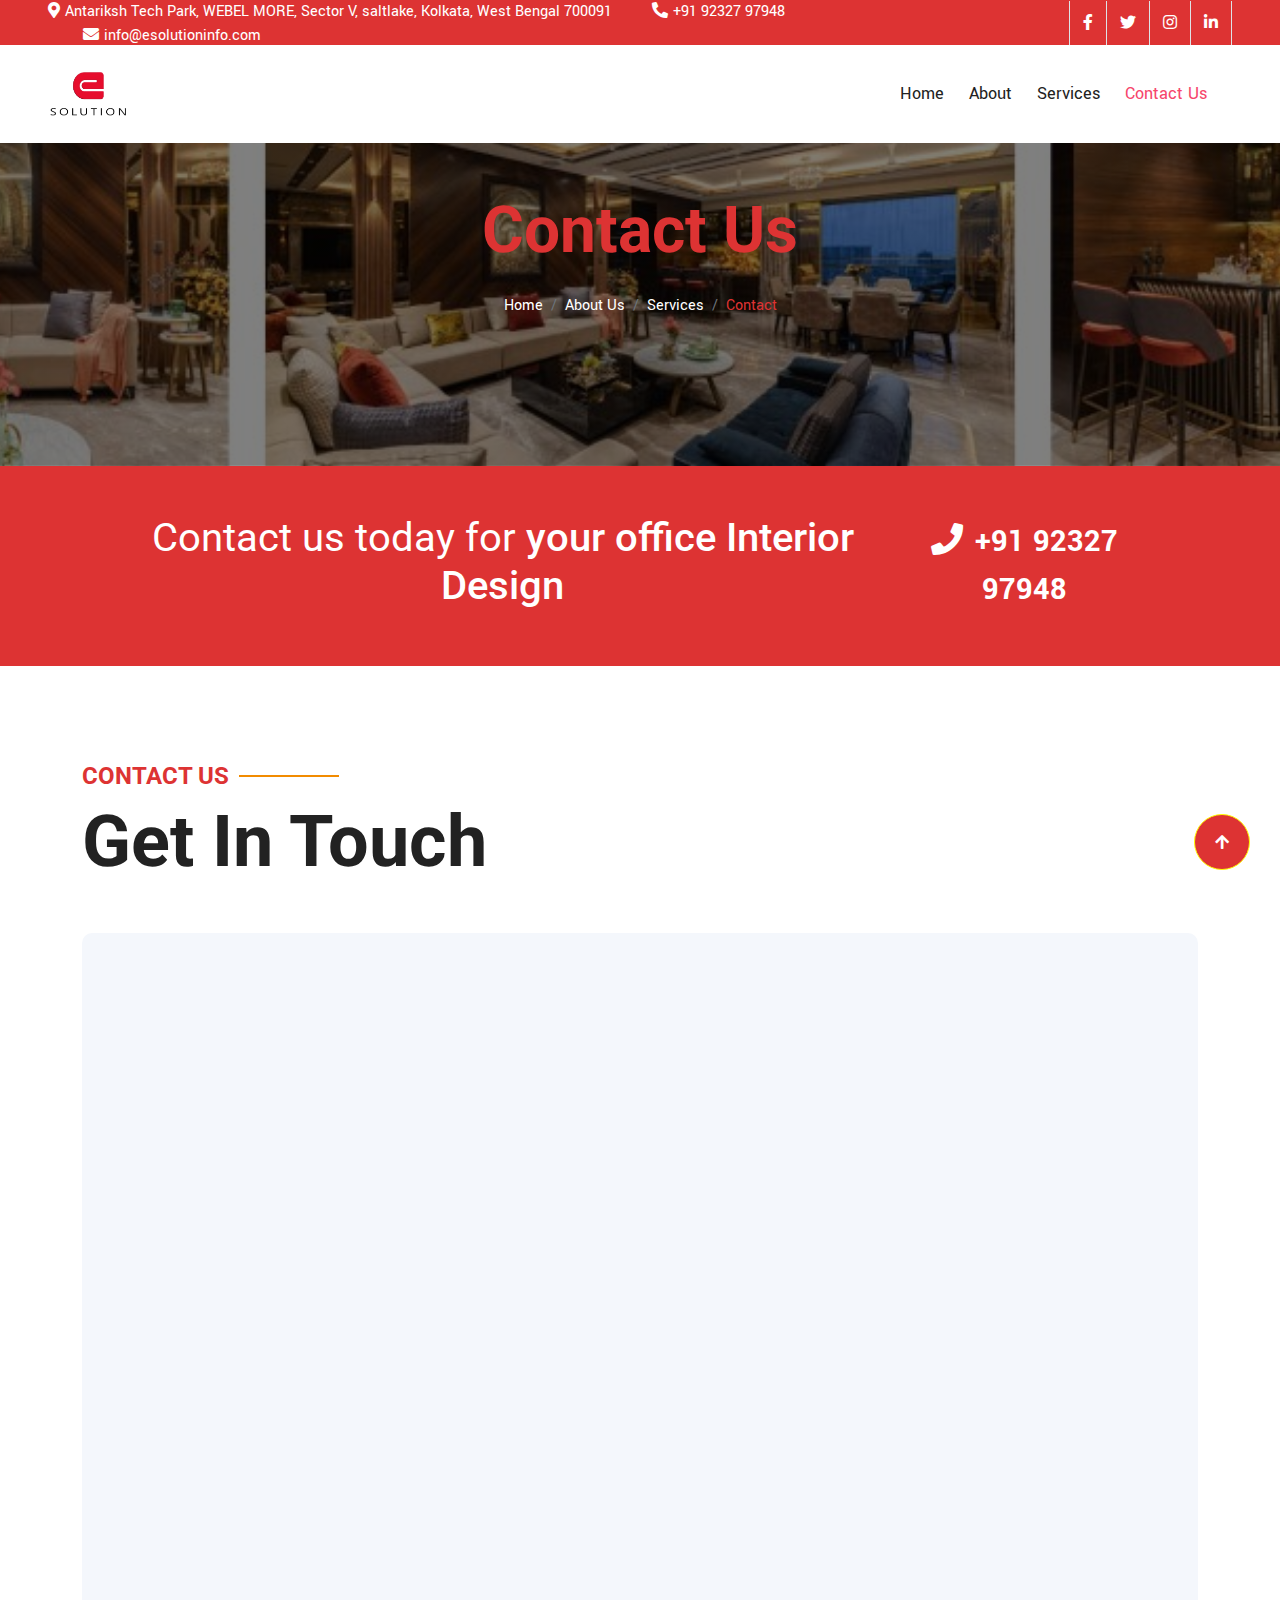
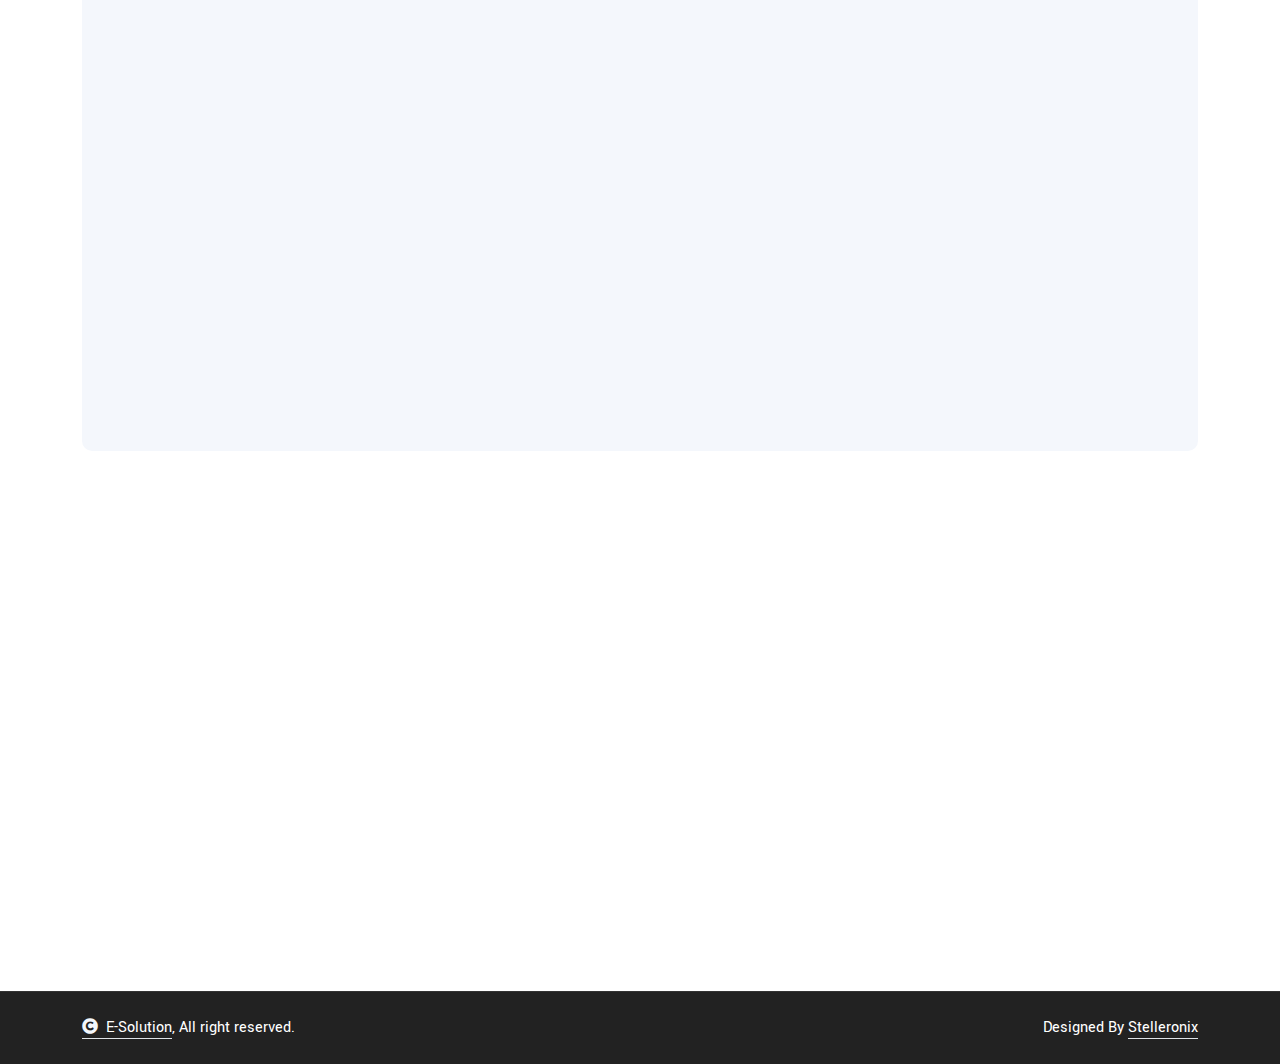
<file: contact.html>
<!DOCTYPE html>
<html lang="en">

    <head>
        <meta charset="utf-8">
        <title>E-Solution</title>
        <meta content="width=device-width, initial-scale=1.0" name="viewport">
        <meta content="" name="keywords">
        <meta content="" name="description">

        <!-- Google Web Fonts -->
        <link rel="preconnect" href="https://fonts.googleapis.com">
        <link rel="preconnect" href="https://fonts.gstatic.com" crossorigin>
        <link href="https://fonts.googleapis.com/css2?family=Roboto:wght@400;500;700&family=Yantramanav:wght@400;500;700&display=swap" rel="stylesheet"> 

        <!-- Icon Font Stylesheet -->
        <link rel="stylesheet" href="https://use.fontawesome.com/releases/v5.15.4/css/all.css"/>
        <link href="https://cdn.jsdelivr.net/npm/bootstrap-icons@1.4.1/font/bootstrap-icons.css" rel="stylesheet">

        <!-- Libraries Stylesheet -->
        <link href="lib/animate/animate.min.css" rel="stylesheet">
        <link href="lib/owlcarousel/assets/owl.carousel.min.css" rel="stylesheet">
        <link href="lib/lightbox/css/lightbox.min.css" rel="stylesheet">


        <!-- Customized Bootstrap Stylesheet -->
        <link href="css/bootstrap.min.css" rel="stylesheet">

        <!-- Template Stylesheet -->
        <link href="css/style.css" rel="stylesheet">
    </head>

    <body>

        <!-- Spinner Start -->
        <div id="spinner" class="show bg-white position-fixed translate-middle w-100 vh-100 top-50 start-50 d-flex align-items-center justify-content-center">
            <div class="spinner-border text-primary" style="width: 3rem; height: 3rem;" role="status">
                <span class="sr-only">Loading...</span>
            </div>
        </div>
        <!-- Spinner End -->


        <!-- Topbar Start -->
        <div class="container-fluid px-5 d-none d-lg-block" style="background-color: rgb(221, 51, 51); color: white;">
            <div class="row gx-0 align-items-center" style="height: 45px;">
                <div class="col-lg-8 text-center text-lg-start mb-lg-0">
                    <div class="d-flex flex-wrap">
                        <a href="#" style="color: white; text-decoration: none; margin-right: 20px;">
                            <i class="fas fa-map-marker-alt" style="color: white; margin-right: 5px;"></i>Antariksh Tech Park, WEBEL MORE, Sector V, saltlake, Kolkata, West Bengal 700091
                        </a>
                        <a href="#" style="color: white; text-decoration: none; padding-left: 20px;">
                            <i class="fas fa-phone-alt" style="color: white; margin-right: 5px;"></i>+91 92327 97948
                        </a>
                        <a href="#" style="color: white; text-decoration: none; padding-left: 35px;">
                            <i class="fas fa-envelope" style="color: white; margin-right: 5px;"></i>info@esolutioninfo.com
                        </a>
                    </div>
                </div>
                <div class="col-lg-4 text-center text-lg-end">
                    <div class="d-flex justify-content-end">
                        <div class="border-end border-start py-1">
                            <a href="#" class="btn" style="color: white;"><i class="fab fa-facebook-f"></i></a>
                        </div>
                        <div class="border-end py-1">
                            <a href="#" class="btn" style="color: white;"><i class="fab fa-twitter"></i></a>
                        </div>
                        <div class="border-end py-1">
                            <a href="#" class="btn" style="color: white;"><i class="fab fa-instagram"></i></a>
                        </div>
                        <div class="border-end py-1">
                            <a href="#" class="btn" style="color: white;"><i class="fab fa-linkedin-in"></i></a>
                        </div>
                    </div>
                </div>
            </div>
        </div>
        
        <!-- Topbar End -->


        <!-- Navbar & Hero Start -->
        <div class="container-fluid position-relative p-0">
            <nav class="navbar navbar-expand-lg navbar-light bg-white px-4 px-lg-5 py-3 py-lg-0">
                <a href="#" class="navbar-brand p-0">
                    <img src="img/esolution.png" alt="Logo">
                </a>
                <button class="navbar-toggler" type="button" data-bs-toggle="collapse" data-bs-target="#navbarCollapse">
                    <span class="fa fa-bars"></span>
                </button>
                <div class="collapse navbar-collapse" id="navbarCollapse">
                    <div class="navbar-nav ms-auto py-0">
                        <a href="index.html" class="nav-item nav-link">Home</a>
                        <a href="about.html" class="nav-item nav-link">About</a>
                        <a href="blog.html" class="nav-item nav-link">Services</a>
                        <!-- <div class="nav-item dropdown">
                            <a href="#" class="nav-link dropdown-toggle" data-bs-toggle="dropdown">Pages</a>
                            <div class="dropdown-menu m-0">
                                <a href="classes.html" class="dropdown-item">Our classes</a>
                                <a href="training.html" class="dropdown-item">Dance Training</a>
                                <a href="team.html" class="dropdown-item">Our Team</a>
                                <a href="testimonial.html" class="dropdown-item">Testimonial</a>
                                <a href="gallery.html" class="dropdown-item">Dance Gallery</a>
                                <a href="404.html" class="dropdown-item">404 Page</a>
                            </div>
                        </div> -->
                        <a href="contact.html" class="nav-item nav-link active">Contact Us</a>
                    </div>
    
                </div>
            </nav>
        </div>
        <!-- Navbar & Hero End -->

        <!-- Header Start -->
        <div class="container-fluid bg-breadcrumb">
            <div class="container text-center py-5" style="max-width: 900px;">
                <h3 class="text-primary display-3 mb-4 wow fadeInDown" data-wow-delay="0.1s">Contact Us</h1>
                <ol class="breadcrumb justify-content-center text-white mb-0 wow fadeInDown" data-wow-delay="0.3s">
                    <li class="breadcrumb-item"><a href="index.html" class="text-white">Home</a></li>
                    <li class="breadcrumb-item"><a href="about.html" class="text-white">About Us</a></li>
                    <li class="breadcrumb-item"><a href="blog.html" class="text-white">Services</a></li>
                    <li class="breadcrumb-item active text-primary">Contact</li>
                </ol>    
            </div>
        </div>
        <!-- Header End -->

        <!-- Banner Start -->
        <div class="container-fluid bg-secondary wow zoomInDown" data-wow-delay="0.1s">
            <div class="container">
                <div class="d-flex flex-column flex-lg-row align-items-center justify-content-center text-center p-5">
                    <h1 class="me-4 text-white"><span class="fw-normal">Contact us today for </span><span> your office Interior Design</span></h1>
                    <a href="#" class="text-white fw-bold fs-2"> <i class="fa fa-phone me-1"></i> +91 92327 97948</a>
                </div>
            </div>
        </div>
        <!-- Banner End -->

        <!-- Contact Start -->
        <div class="container-fluid contact py-5">
            <div class="container py-5">
                <div class="pb-5">
                    <h4 class="text-secondary sub-title fw-bold wow fadeInUp" data-wow-delay="0.1s">Contact Us</h4>
                    <h1 class="display-2 mb-0 wow fadeInUp" data-wow-delay="0.3s">Get In Touch</h1>
                </div>
                <div class="bg-light rounded p-4 pb-0">
                    <div class="row g-5 align-items-center">
                        <div class="col-lg-6 wow fadeInLeft" data-wow-delay="0.1s">
                            <h2 class="display-5 mb-2">Form</h2>
                            
                            <form>
                                <div class="row g-3">
                                    <div class="col-lg-12 col-xl-6">
                                        <div class="form-floating">
                                            <input type="text" class="form-control" id="name" placeholder="Your Name">
                                            <label for="name">Your Name</label>
                                        </div>
                                    </div>
                                    <div class="col-lg-12 col-xl-6">
                                        <div class="form-floating">
                                            <input type="email" class="form-control" id="email" placeholder="Your Email">
                                            <label for="email">Your Email</label>
                                        </div>
                                    </div>
                                    <div class="col-lg-12 col-xl-6">
                                        <div class="form-floating">
                                            <input type="phone" class="form-control" id="phone" placeholder="Phone">
                                            <label for="phone">Your Phone</label>
                                        </div>
                                    </div>
                                    <div class="col-lg-12 col-xl-6">
                                        <div class="form-floating">
                                            <input type="text" class="form-control" id="project" placeholder="Project">
                                            <label for="project">Your Project</label>
                                        </div>
                                    </div>
                                    <div class="col-12">
                                        <div class="form-floating">
                                            <input type="text" class="form-control" id="subject" placeholder="Subject">
                                            <label for="subject">Subject</label>
                                        </div>
                                    </div>
                                    <div class="col-12">
                                        <div class="form-floating">
                                            <textarea class="form-control" placeholder="Leave a message here" id="message" style="height: 160px"></textarea>
                                            <label for="message">Message</label>
                                        </div>
                                    </div>
                                    <div class="col-12">
                                        <button class="btn btn-primary w-100 py-3">Send Message</button>
                                    </div>
                                </div>
                            </form>
                        </div>
                        <div class="col-lg-6 wow fadeInRight" data-wow-delay="0.3s">
                            <div class="d-flex align-items-center mb-5">
                                <!-- <div class="mb-3"><i class="fa fa-home fa-2x text-primary"></i></div> -->
                                <div class="ms-4">
                                    <!-- <h4>Addresses</h4>
                                    <p class="mb-0">Kolkata, West Bengal 700091</p> -->
                                </div>
                            </div>
                            <div class="d-flex align-items-center mb-5">
                                <div class="mb-3"><i class="fa fa-map-marker-alt fa-2x text-primary"></i></div>
                                <div class="ms-4">
                                    <h4>Addresses</h4>
                                    <p class="mb-0">EN-13, HCFJ+7QJ Antariksh Tech Park, WEBEL MORE, Street Number 14, EN Block, Sector V, saltlake, Kolkata, West Bengal 700091</p>
                                </div>
                            </div>
                            <div class="d-flex align-items-center mb-5">
                                <div class="mb-3"><i class="fa fa-phone-alt fa-2x text-primary"></i></div>
                                <div class="ms-4">
                                    <h4>Mobile</h4>
                                    <p class="mb-0">+91 92327 97948</p>
                                    
                                </div>
                            </div>
                            <div class="d-flex align-items-center mb-5">
                                <div class="mb-3"><i class="fa fa-envelope-open fa-2x text-primary"></i></div>
                                <div class="ms-4">
                                    <h4>Email</h4>
                                    <p class="mb-0">info@esolutioninfo.com</p>
                                    
                                </div>
                            </div>
                            <div class="d-flex align-items-center">
                                <div class="me-4">
                                    <i class="fas fa-share-alt fa-2x text-primary"></i>
                                </div>
                                <div class="d-flex">
                                    <a class="btn btn-lg-square btn-primary rounded-circle me-2" href=""><i class="fab fa-facebook-f"></i></a>
                                    <a class="btn btn-lg-square btn-primary rounded-circle mx-2" href=""><i class="fab fa-twitter"></i></a>
                                    <a class="btn btn-lg-square btn-primary rounded-circle mx-2" href=""><i class="fab fa-instagram"></i></a>
                                    <a class="btn btn-lg-square btn-primary rounded-circle mx-2" href=""><i class="fab fa-linkedin-in"></i></a>
                                </div>
                            </div>
                        </div>
                        <div class="col-12 wow fadeInUp" data-wow-delay="0.1s">
                            <div class="rounded h-100 pb-3">
                                <iframe class="rounded w-100" 
                                style="height: 500px;" src="https://www.google.com/maps/embed?pb=!1m18!1m12!1m3!1d3684.163249178114!2d88.42936877583274!3d22.5729968329548!2m3!1f0!2f0!3f0!3m2!1i1024!2i768!4f13.1!3m3!1m2!1s0x3a02759fc4ab89c9%3A0x9adc78221ccc7485!2sANTARIKSH%20TECH%20PARK!5e0!3m2!1sen!2sin!4v1743608195396!5m2!1sen!2sin" 
                                loading="lazy" referrerpolicy="no-referrer-when-downgrade"></iframe>
                            </div>
                        </div>
                    </div>
                </div>
            </div>
        </div>
        <!-- Contact End -->
        
        <!-- Footer Start -->
        <div class="container-fluid footer py-5 wow fadeIn" data-wow-delay="0.1s">
            <div class="container py-5">
                <div class="row g-5">
                    <!-- Column 1: About -->
                    <div class="col-md-4">
                        <h4 class="text-white mb-4">E Solution</h4>
                        <p class="text-white">
                            E Solution is a platform transforming the experience of creating, maintaining, and managing offices with technology, organizing the industry, creating standards, and driving transparency.
                        </p>
                        <div class="d-flex">
                            <a class="btn btn-lg-square btn-primary rounded-circle me-2" href="#"><i class="fab fa-facebook-f"></i></a>
                            <a class="btn btn-lg-square btn-primary rounded-circle me-2" href="#"><i class="fab fa-twitter"></i></a>
                            <a class="btn btn-lg-square btn-primary rounded-circle me-2" href="#"><i class="fab fa-instagram"></i></a>
                            <a class="btn btn-lg-square btn-primary rounded-circle me-2" href="#"><i class="fab fa-linkedin-in"></i></a>
                        </div>
                    </div>
                    <!-- Column 2: Address -->
                    <div class="col-md-4">
                        <h4 class="text-white mb-4">Address</h4>
                        <div class="d-flex align-items-center mb-3">
                            <div class="btn btn-lg-square btn-primary rounded-circle"><i class="fas fa-map-marker-alt"></i></div>
                            <p class="text-white mb-0 ms-3">Antariksh Tech Park, Sector V, Kolkata, West Bengal 700091</p>
                        </div>
                        <div class="d-flex align-items-center mb-3">
                            <div class="btn btn-lg-square btn-primary rounded-circle"><i class="fa fa-phone-alt"></i></div>
                            <p class="text-white mb-0 ms-3">+91 92327 97948</p>
                        </div>
                        <div class="d-flex align-items-center">
                            <div class="btn btn-lg-square btn-primary rounded-circle"><i class="fas fa-envelope"></i></div>
                            <p class="text-white mb-0 ms-3">info@esolutioninfo.com</p>
                        </div>
                    </div>
                    <!-- Column 3: Quick Links -->
                    <div class="col-md-6 col-lg-6 col-xl-3">
                        <div class="footer-item d-flex flex-column">
                            <h4 class="text-white mb-4">Quick Links</h4>
                            <a href="index.html" class="footer-link"> Home</a>
                            <a href="about.html" class="footer-link"> About Us</a>
                            <a href="blog.html" class="footer-link"> Services</a>
                        </div>
                    </div>
                </div>
            </div>
        </div>
        <!-- Footer End -->

        
        <!-- Copyright Start -->
        <div class="container-fluid copyright py-4">
            <div class="container">
                <div class="row g-4 align-items-center">
                    <div class="col-md-6 text-center text-md-start mb-md-0">
                        <span class="text-white"><a href="#" class="border-bottom text-white"><i class="fas fa-copyright text-light me-2"></i>E-Solution</a>, All right reserved.</span>
                    </div>
                    <div class="col-md-6 text-center text-md-end text-white">
                        <!--/*** This template is free as long as you keep the below author’s credit link/attribution link/backlink. ***/-->
                        <!--/*** If you'd like to use the template without the below author’s credit link/attribution link/backlink, ***/-->
                        <!--/*** you can purchase the Credit Removal License from "https://htmlcodex.com/credit-removal". ***/-->
                        Designed By <a class="border-bottom text-white" href="#">Stelleronix</a>
                    </div>
                </div>
            </div>
        </div>
        <!-- Copyright End -->


        <!-- Back to Top -->
        <a href="#" class="btn btn-primary btn-lg-square back-to-top"><i class="fa fa-arrow-up"></i></a>   

        
    <!-- JavaScript Libraries -->
    <script src="https://ajax.googleapis.com/ajax/libs/jquery/3.6.4/jquery.min.js"></script>
    <script src="https://cdn.jsdelivr.net/npm/bootstrap@5.0.0/dist/js/bootstrap.bundle.min.js"></script>
    <script src="lib/wow/wow.min.js"></script>
    <script src="lib/easing/easing.min.js"></script>
    <script src="lib/waypoints/waypoints.min.js"></script>
    <script src="lib/counterup/counterup.min.js"></script>
    <script src="lib/owlcarousel/owl.carousel.min.js"></script>
    <script src="lib/lightbox/js/lightbox.min.js"></script>
    

    <!-- Template Javascript -->
    <script src="js/main.js"></script>
    </body>

</html>
</file>
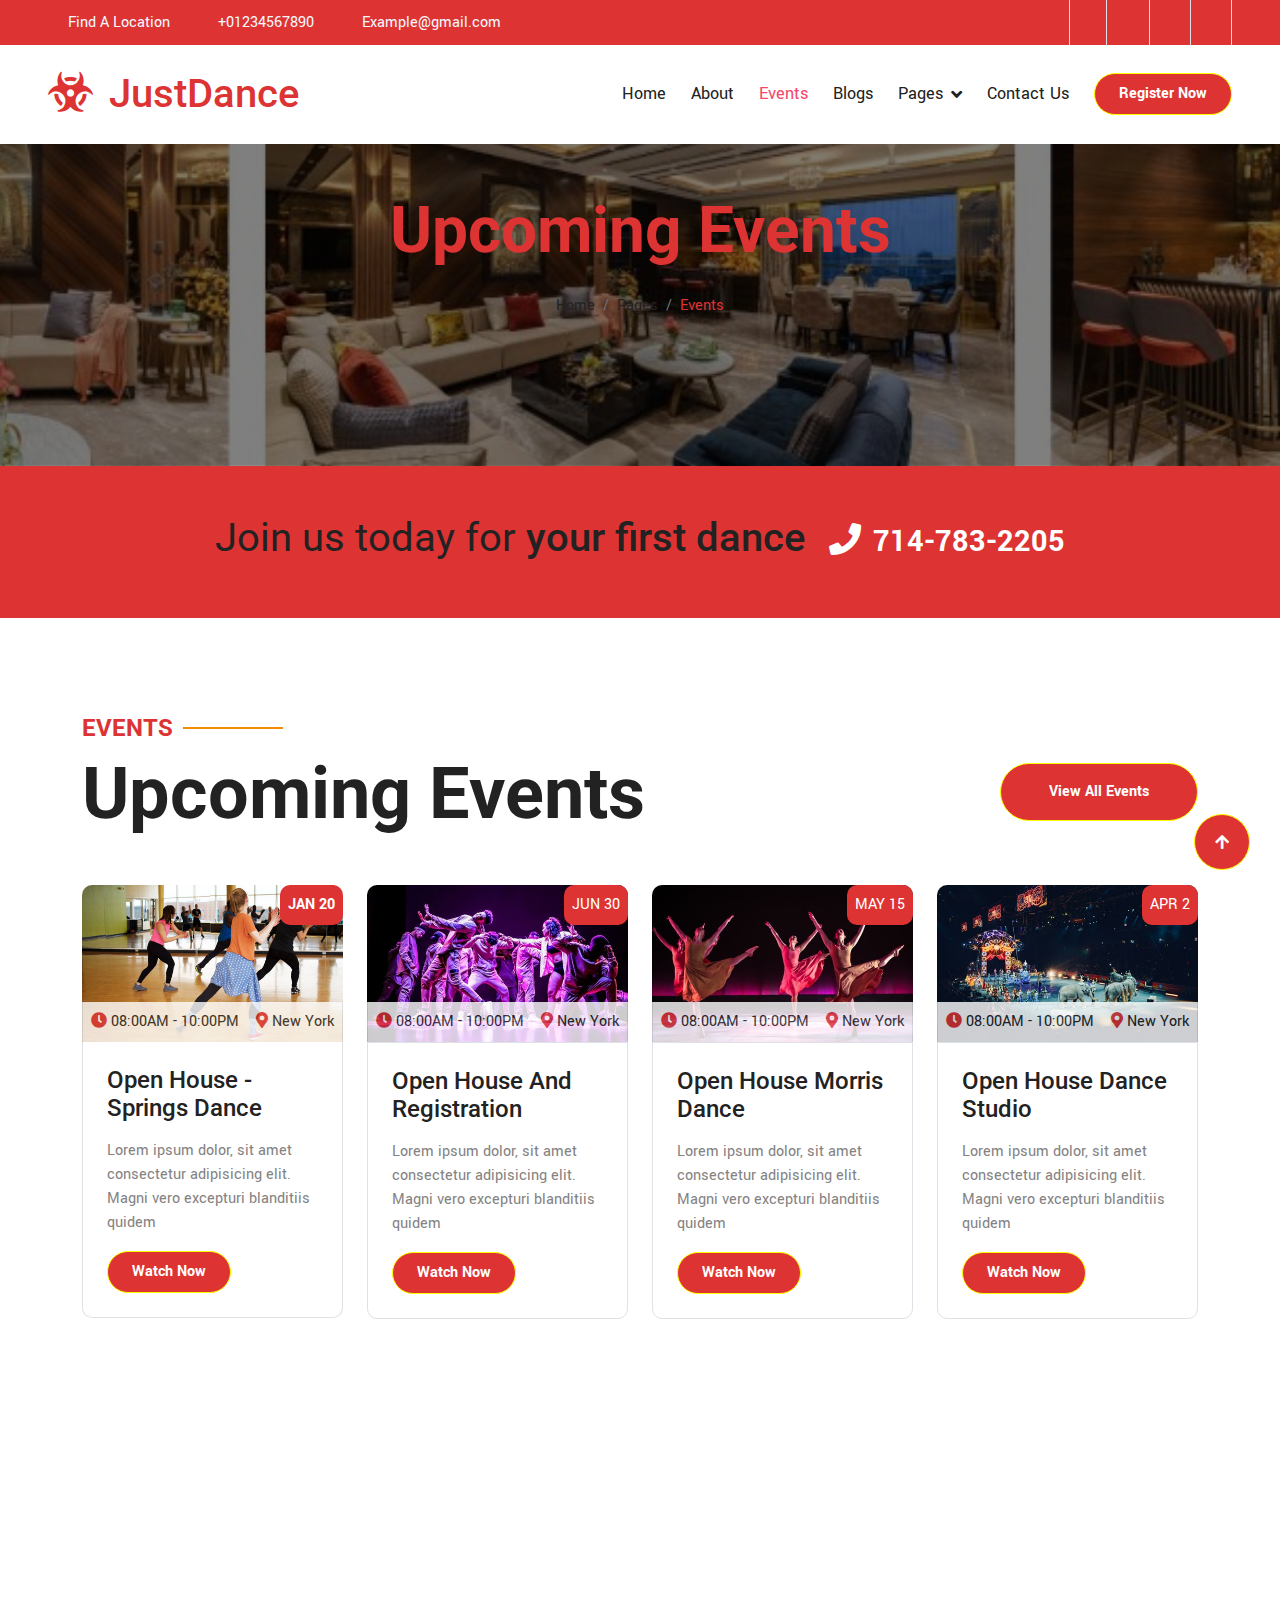
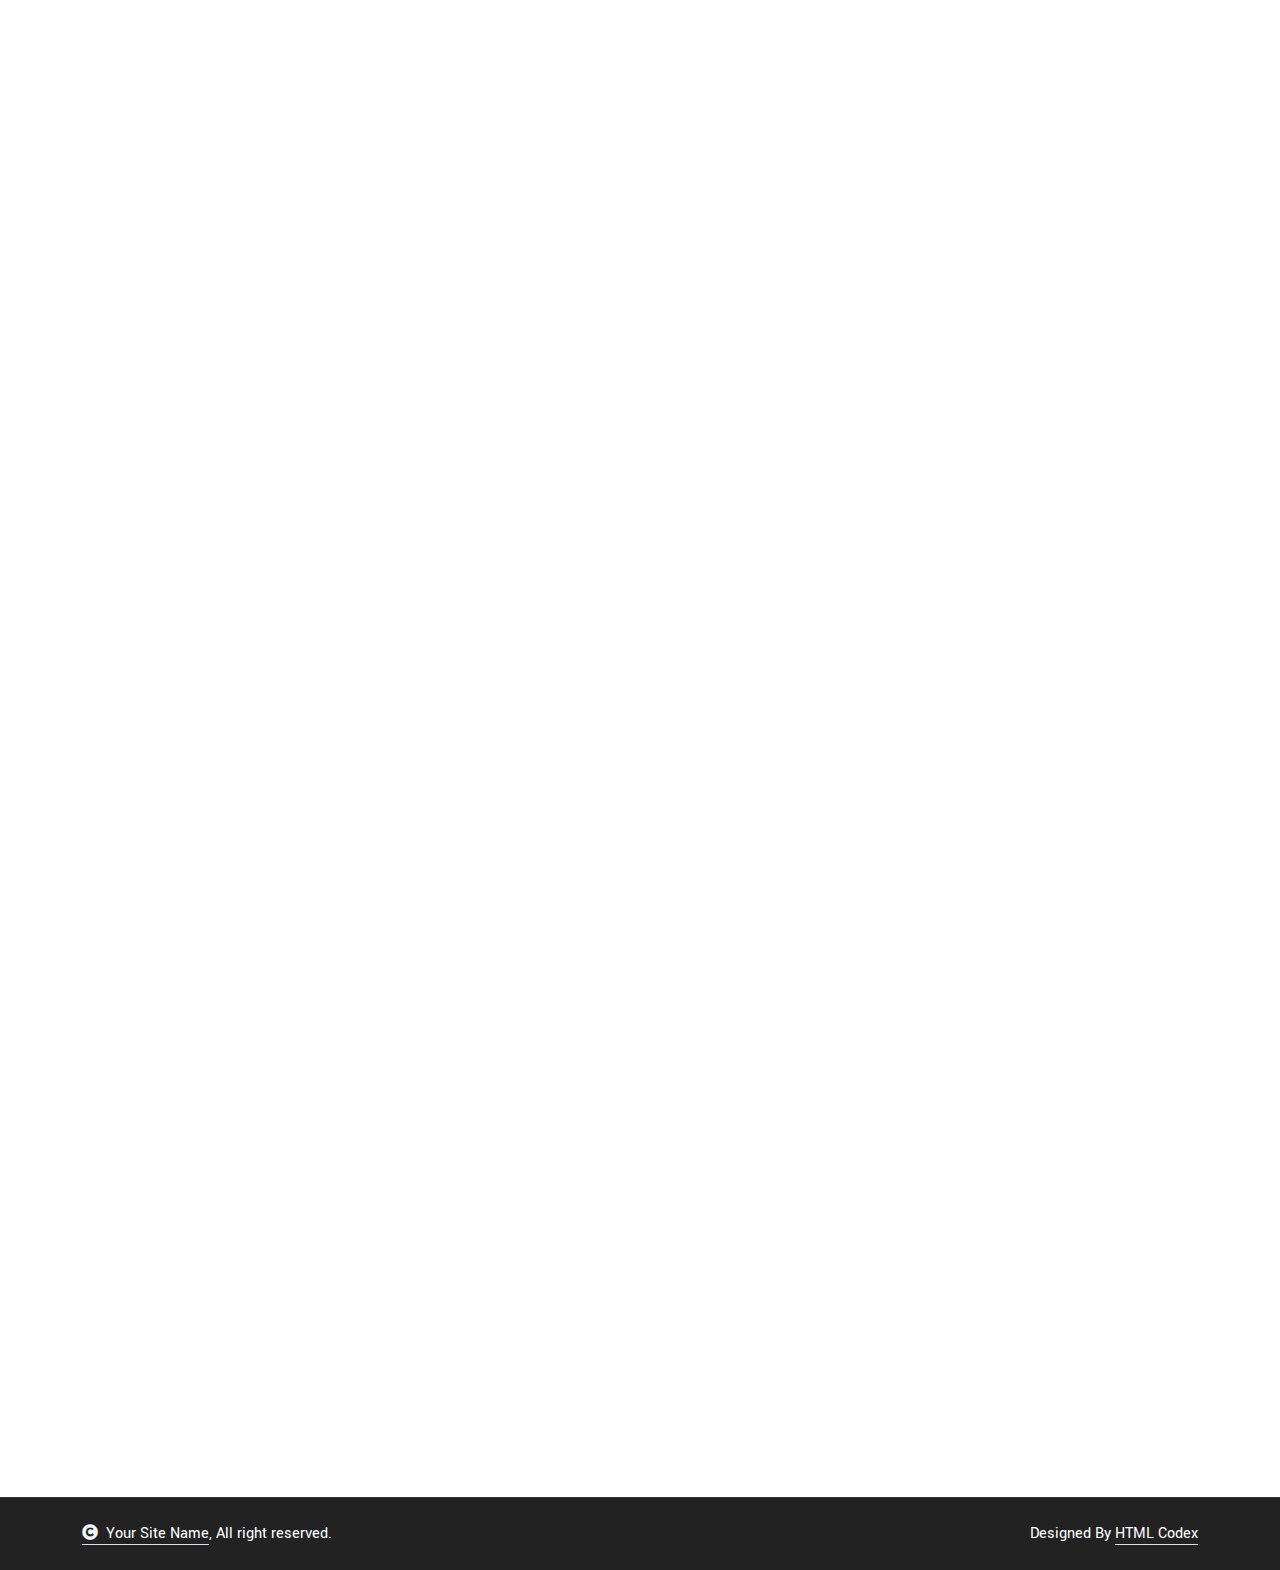
<file: event.html>
<!DOCTYPE html>
<html lang="en">

    <head>
        <meta charset="utf-8">
        <title>JustDance - Dance Class Website Template</title>
        <meta content="width=device-width, initial-scale=1.0" name="viewport">
        <meta content="" name="keywords">
        <meta content="" name="description">

        <!-- Google Web Fonts -->
        <link rel="preconnect" href="https://fonts.googleapis.com">
        <link rel="preconnect" href="https://fonts.gstatic.com" crossorigin>
        <link href="https://fonts.googleapis.com/css2?family=Roboto:wght@400;500;700&family=Yantramanav:wght@400;500;700&display=swap" rel="stylesheet"> 

        <!-- Icon Font Stylesheet -->
        <link rel="stylesheet" href="https://use.fontawesome.com/releases/v5.15.4/css/all.css"/>
        <link href="https://cdn.jsdelivr.net/npm/bootstrap-icons@1.4.1/font/bootstrap-icons.css" rel="stylesheet">

        <!-- Libraries Stylesheet -->
        <link href="lib/animate/animate.min.css" rel="stylesheet">
        <link href="lib/owlcarousel/assets/owl.carousel.min.css" rel="stylesheet">
        <link href="lib/lightbox/css/lightbox.min.css" rel="stylesheet">


        <!-- Customized Bootstrap Stylesheet -->
        <link href="css/bootstrap.min.css" rel="stylesheet">

        <!-- Template Stylesheet -->
        <link href="css/style.css" rel="stylesheet">
    </head>

    <body>

        <!-- Spinner Start -->
        <div id="spinner" class="show bg-white position-fixed translate-middle w-100 vh-100 top-50 start-50 d-flex align-items-center justify-content-center">
            <div class="spinner-border text-primary" style="width: 3rem; height: 3rem;" role="status">
                <span class="sr-only">Loading...</span>
            </div>
        </div>
        <!-- Spinner End -->


        <!-- Topbar Start -->
        <div class="container-fluid bg-secondary px-5 d-none d-lg-block">
            <div class="row gx-0 align-items-center" style="height: 45px;">
                <div class="col-lg-8 text-center text-lg-start mb-lg-0">
                    <div class="d-flex flex-wrap">
                        <a href="#" class="text-light me-4"><i class="fas fa-map-marker-alt text-primary me-2"></i>Find A Location</a>
                        <a href="#" class="text-light me-4"><i class="fas fa-phone-alt text-primary me-2"></i>+01234567890</a>
                        <a href="#" class="text-light me-0"><i class="fas fa-envelope text-primary me-2"></i>Example@gmail.com</a>
                    </div>
                </div>
                <div class="col-lg-4 text-center text-lg-end">
                    <div class="d-flex justify-content-end">
                        <div class="border-end border-start py-1">
                            <a href="#" class="btn text-primary"><i class="fab fa-facebook-f"></i></a>
                        </div>
                        <div class="border-end py-1">
                            <a href="#" class="btn text-primary"><i class="fab fa-twitter"></i></a>
                        </div>
                        <div class="border-end py-1">
                            <a href="#" class="btn text-primary"><i class="fab fa-instagram"></i></a>
                        </div>
                        <div class="border-end py-1">
                            <a href="#" class="btn text-primary"><i class="fab fa-linkedin-in"></i></a>
                        </div>
                    </div>
                </div>
            </div>
        </div>
        <!-- Topbar End -->


        <!-- Navbar & Hero Start -->
        <div class="container-fluid position-relative p-0">
            <nav class="navbar navbar-expand-lg navbar-light bg-white px-4 px-lg-5 py-3 py-lg-0">
                <a href="#" class="navbar-brand p-0">
                    <h1 class="text-primary m-0"><i class="fas fa-biohazard me-3"></i>JustDance</h1>
                    <!-- <img src="img/logo.png" alt="Logo"> -->
                </a>
                <button class="navbar-toggler" type="button" data-bs-toggle="collapse" data-bs-target="#navbarCollapse">
                    <span class="fa fa-bars"></span>
                </button>
                <div class="collapse navbar-collapse" id="navbarCollapse">
                    <div class="navbar-nav ms-auto py-0">
                        <a href="index.html" class="nav-item nav-link">Home</a>
                        <a href="about.html" class="nav-item nav-link">About</a>
                        <a href="event.html" class="nav-item nav-link active">Events</a>
                        <a href="blog.html" class="nav-item nav-link">Blogs</a>
                        <div class="nav-item dropdown">
                            <a href="#" class="nav-link dropdown-toggle" data-bs-toggle="dropdown">Pages</a>
                            <div class="dropdown-menu m-0">
                                <a href="classes.html" class="dropdown-item">Our classes</a>
                                <a href="training.html" class="dropdown-item">Dance Training</a>
                                <a href="team.html" class="dropdown-item">Our Team</a>
                                <a href="testimonial.html" class="dropdown-item">Testimonial</a>
                                <a href="gallery.html" class="dropdown-item">Dance Gallery</a>
                                <a href="404.html" class="dropdown-item">404 Page</a>
                            </div>
                        </div>
                        <a href="contact.html" class="nav-item nav-link">Contact Us</a>
                    </div>
                    <a href="#" class="btn btn-primary rounded-pill text-white py-2 px-4 flex-wrap flex-sm-shrink-0">Register Now</a>
                </div>
            </nav>
        </div>
        <!-- Navbar & Hero End -->

        <!-- Header Start -->
        <div class="container-fluid bg-breadcrumb">
            <div class="container text-center py-5" style="max-width: 900px;">
                <h3 class="text-primary display-3 mb-4 wow fadeInDown" data-wow-delay="0.1s">Upcoming Events</h1>
                <ol class="breadcrumb justify-content-center text-white mb-0 wow fadeInDown" data-wow-delay="0.3s">
                    <li class="breadcrumb-item"><a href="index.html" class="text-dark">Home</a></li>
                    <li class="breadcrumb-item"><a href="#" class="text-dark">Pages</a></li>
                    <li class="breadcrumb-item active text-primary">Events</li>
                </ol>    
            </div>
        </div>
        <!-- Header End -->

        <!-- Banner Start -->
        <div class="container-fluid bg-secondary wow zoomInDown" data-wow-delay="0.1s">
            <div class="container">
                <div class="d-flex flex-column flex-lg-row align-items-center justify-content-center text-center p-5">
                    <h1 class="me-4"><span class="fw-normal">Join us today for </span><span> your first dance</span></h1>
                    <a href="#" class="text-white fw-bold fs-2"> <i class="fa fa-phone me-1"></i> 714-783-2205</a>
                </div>
            </div>
        </div>
        <!-- Banner End -->

        <!-- Events Start -->
        <div class="container-fluid events py-5">
            <div class="container py-5">
                <div class="pb-5">
                    <div class="row g-4 align-items-end">
                        <div class="col-xl-8">
                            <h4 class="text-secondary sub-title fw-bold wow fadeInUp" data-wow-delay="0.1s">Events</h4>
                            <h1 class="display-2 mb-0 wow fadeInUp" data-wow-delay="0.3s">Upcoming Events</h1>
                        </div>
                        <div class="col-xl-4 text-xl-end pb-3 wow fadeInUp" data-wow-delay="0.3s">
                            <a class="btn btn-primary rounded-pill text-white py-3 px-5" href="#">View All Events</a>
                        </div>
                    </div>
                </div>
                <div class="row g-4 justify-content-center">
                    <div class="col-md-6 col-lg-4 col-xl-3 wow fadeInUp" data-wow-delay="0.1s">
                        <div class="event-item rounded">
                            <div class="position-relative">
                                <img src="img/service-1.jpg" class="img-fluid rounded-top w-100" alt="Image">
                                <div class="bg-primary text-white fw-bold rounded d-inline-block position-absolute p-2" style="top: 0; right: 0;">JAN 20</div>
                                <div class="d-flex justify-content-between border-start border-end bg-white px-2 py-2 w-100 position-absolute" style="bottom: 0; left: 0; opacity: 0.8;">
                                    <a href="#" class="text-dark"><i class="fas fa-clock text-primary"></i> 08:00AM - 10:00PM</a>
                                    <a href="#" class="text-dark"><span class="fas fa-map-marker-alt text-primary"></span> New York</a>
                                </div>
                            </div>
                            <div class="border border-top-0 rounded-bottom p-4">
                                <a href="#" class="h4 mb-3 d-block">Open House - Springs Dance</a>
                                <p class="mb-3">Lorem ipsum dolor, sit amet consectetur adipisicing elit. Magni vero excepturi blanditiis quidem</p>
                                <a class="btn btn-primary rounded-pill text-white py-2 px-4" href="#">Watch Now</a>
                            </div>
                        </div>
                    </div>
                    <div class="col-md-6 col-lg-4 col-xl-3 wow fadeInUp" data-wow-delay="0.3s">
                        <div class="event-item rounded">
                            <div class="position-relative">
                                <img src="img/service-2.jpg" class="img-fluid rounded-top w-100" alt="Image">
                                <div class="bg-primary text-white rounded d-inline-block position-absolute p-2" style="top: 0; right: 0;">JUN 30</div>
                                <div class="d-flex justify-content-between border-start border-end bg-white px-2 py-2 w-100 position-absolute" style="bottom: 0; left: 0; opacity: 0.8;">
                                    <a href="#" class="text-dark"><i class="fas fa-clock text-primary"></i> 08:00AM - 10:00PM</a>
                                    <a href="#" class="text-dark"><span class="fas fa-map-marker-alt text-primary"></span> New York</a>
                                </div>
                            </div>
                            <div class="border rounded-bottom p-4">
                                <a href="#" class="h4 mb-3 d-block">Open House And Registration</a>
                                <p class="mb-3">Lorem ipsum dolor, sit amet consectetur adipisicing elit. Magni vero excepturi blanditiis quidem</p>
                                <a class="btn btn-primary rounded-pill text-white py-2 px-4" href="#">Watch Now</a>
                            </div>
                        </div>
                    </div>
                    <div class="col-md-6 col-lg-4 col-xl-3 wow fadeInUp" data-wow-delay="0.5s">
                        <div class="event-item rounded">
                            <div class="position-relative">
                                <img src="img/service-3.jpg" class="img-fluid rounded-top w-100" alt="Image">
                                <div class="bg-primary text-white rounded d-inline-block position-absolute p-2" style="top: 0; right: 0;">MAY 15</div>
                                <div class="d-flex justify-content-between border-start border-end bg-white px-2 py-2 w-100 position-absolute" style="bottom: 0; left: 0; opacity: 0.8;">
                                    <a href="#" class="text-dark"><i class="fas fa-clock text-primary"></i> 08:00AM - 10:00PM</a>
                                    <a href="#" class="text-dark"><span class="fas fa-map-marker-alt text-primary"></span> New York</a>
                                </div>
                            </div>
                            <div class="border rounded-bottom p-4">
                                <a href="#" class="h4 mb-3 d-block">Open House Morris Dance</a>
                                <p class="mb-3">Lorem ipsum dolor, sit amet consectetur adipisicing elit. Magni vero excepturi blanditiis quidem</p>
                                <a class="btn btn-primary rounded-pill text-white py-2 px-4" href="#">Watch Now</a>
                            </div>
                        </div>
                    </div>
                    <div class="col-md-6 col-lg-4 col-xl-3 wow fadeInUp" data-wow-delay="0.7s">
                        <div class="event-item rounded">
                            <div class="position-relative">
                                <img src="img/service-4.jpg" class="img-fluid rounded-top w-100" alt="Image">
                                <div class="bg-primary text-white rounded d-inline-block position-absolute p-2" style="top: 0; right: 0;">APR 2</div>
                                <div class="d-flex justify-content-between border-start border-end bg-white px-2 py-2 w-100 position-absolute" style="bottom: 0; left: 0; opacity: 0.8;">
                                    <a href="#" class="text-dark"><i class="fas fa-clock text-primary"></i> 08:00AM - 10:00PM</a>
                                    <a href="#" class="text-dark"><span class="fas fa-map-marker-alt text-primary"></span> New York</a>
                                </div>
                            </div>
                            <div class="border rounded-bottom p-4">
                                <a href="#" class="h4 mb-3 d-block">Open House Dance Studio</a>
                                <p class="mb-3">Lorem ipsum dolor, sit amet consectetur adipisicing elit. Magni vero excepturi blanditiis quidem</p>
                                <a class="btn btn-primary rounded-pill text-white py-2 px-4" href="#">Watch Now</a>
                            </div>
                        </div>
                    </div>
                </div>
            </div>
        </div>
        <!-- Events End -->


        <!-- Counter Facts Start -->
        <div class="container-fluid counter-facts py-5">
            <div class="container">
                <div class="row">
                    <div class="col-12 col-sm-6 col-md-6 col-xl-3 wow fadeInUp" data-wow-delay="0.1s">
                        <div class="counter">
                            <div class="counter-icon w-100 d-flex align-items-center justify-content-center">
                                <h3>Dance Classes</h3>
                            </div>
                            <div class="counter-content d-flex align-items-center justify-content-center mt-4">
                                <span class="counter-value" data-toggle="counter-up">158</span>
                                <h4 class="text-secondary mb-0" style="font-weight: 600; font-size: 25px;">+</h4>
                            </div>
                        </div>
                    </div>
                    <div class="col-12 col-sm-6 col-md-6 col-xl-3 wow fadeInUp" data-wow-delay="0.3s">
                        <div class="counter">
                            <div class="counter-icon w-100 d-flex align-items-center justify-content-center">
                                <h3>Best Instructor</h3>
                            </div>
                            <div class="counter-content d-flex align-items-center justify-content-center mt-4">
                                <span class="counter-value" data-toggle="counter-up">49</span>
                                <h4 class="text-secondary mb-0" style="font-weight: 600; font-size: 25px;">+</h4>
                            </div>
                        </div>
                    </div>
                    <div class="col-12 col-sm-6 col-md-6 col-xl-3 wow fadeInUp" data-wow-delay="0.5s">
                        <div class="counter">
                            <div class="counter-icon w-100 d-flex align-items-center justify-content-center">
                                <h3>Total Brunch</h3>
                            </div>
                            <div class="counter-content d-flex align-items-center justify-content-center mt-4">
                                <span class="counter-value" data-toggle="counter-up">17</span>
                                <h4 class="text-secondary mb-0" style="font-weight: 600; font-size: 25px;">+</h4>
                            </div>
                        </div>
                    </div>
                    <div class="col-12 col-sm-6 col-md-6 col-xl-3 wow fadeInUp" data-wow-delay="0.7s">
                        <div class="counter">
                            <div class="counter-icon w-100 d-flex align-items-center justify-content-center">
                                <h3>Happy customer</h3>
                            </div>
                            <div class="counter-content d-flex align-items-center justify-content-center mt-4">
                                <span class="counter-value" data-toggle="counter-up">567</span>
                                <h4 class="text-secondary mb-0" style="font-weight: 600; font-size: 25px;">+</h4>
                            </div>
                        </div>
                    </div>
                </div>
            </div>
        </div>
        <!-- Counter Facts End -->


        <!-- Video Gallery Start -->
        <div class="container-fluid gallery py-5">
            <div class="container py-5">
                <div class="pb-5">
                    <h4 class="text-secondary sub-title fw-bold wow fadeInUp" data-wow-delay="0.1s">Dance Gallery</h4>
                    <h1 class="display-2 mb-0 wow fadeInUp" data-wow-delay="0.3s">Our Dance class gallery</h1>
                </div>
                <div class="tab-class wow fadeInUp" data-wow-delay="0.1s">
                    <ul class="nav nav-pills d-inline-flex justify-content-center pb-4">
                        <li class="nav-item bg-light border border-primary rounded-pill mb-4">
                            <a class="d-flex py-2 px-5 rounded-pill active" data-bs-toggle="pill" href="#GalleryTab-1">
                                <span class="text-dark">All</span>
                            </a>
                        </li>
                        <li class="nav-item bg-light border border-primary rounded-pill mb-4">
                            <a class="d-flex py-2 px-5 rounded-pill" data-bs-toggle="pill" href="#GalleryTab-2">
                                <span class="text-dark">Dance Practice</span>
                            </a>
                        </li>
                        <li class="nav-item bg-light border border-primary rounded-pill mb-4">
                            <a class="d-flex py-2 px-5 rounded-pill" data-bs-toggle="pill" href="#GalleryTab-3">
                                <span class="text-dark">Dance Training</span>
                            </a>
                        </li>
                        <li class="nav-item bg-light border border-primary rounded-pill mb-4">
                            <a class="d-flex py-2 px-5 rounded-pill" data-bs-toggle="pill" href="#GalleryTab-4">
                                <span class="text-dark">Dance Growth</span>
                            </a>
                        </li>
                        <li class="nav-item bg-light border border-primary rounded-pill mb-4">
                            <a class="d-flex py-2 px-5 rounded-pill" data-bs-toggle="pill" href="#GalleryTab-5">
                                <span class="text-dark">Dance Improvement</span>
                            </a>
                        </li>
                    </ul>

                    <div class="tab-content">
                        <div id="GalleryTab-1" class="tab-pane fade show p-0 active">
                            <div class="row g-2">
                                <div class="col-sm-6 col-md-6 col-lg-4 col-xl-2 wow fadeInUp" data-wow-delay="0.1s">
                                    <div class="video h-100">
                                        <img src="img/class-1.jpg" class="img-fluid rounded w-100 h-100" style="object-fit: cover;" alt="">
                                        <button type="button" class="btn btn-play" data-bs-toggle="modal" data-src="https://www.youtube.com/embed/DWRcNpR6Kdc" data-bs-target="#videoModal">
                                            <span></span>
                                        </button>
                                    </div>
                                </div>
                                <div class="col-sm-6 col-md-6 col-lg-4 col-xl-3 wow fadeInUp" data-wow-delay="0.3s">
                                    <div class="video h-100">
                                        <img src="img/class-2.jpg" class="img-fluid rounded w-100 h-100" style="object-fit: cover;" alt="">
                                        <button type="button" class="btn btn-play" data-bs-toggle="modal" data-src="https://www.youtube.com/embed/DWRcNpR6Kdc" data-bs-target="#videoModal">
                                            <span></span>
                                        </button>
                                    </div>
                                </div>
                                <div class="col-sm-6 col-md-6 col-lg-4 col-xl-2 wow fadeInUp" data-wow-delay="0.5s">
                                    <div class="video h-100">
                                        <img src="img/class-3.jpg" class="img-fluid rounded w-100 h-100" style="object-fit: cover;" alt="">
                                        <button type="button" class="btn btn-play" data-bs-toggle="modal" data-src="https://www.youtube.com/embed/DWRcNpR6Kdc" data-bs-target="#videoModal">
                                            <span></span>
                                        </button>
                                    </div>
                                </div>
                                <div class="col-sm-6 col-md-6 col-lg-4 col-xl-3 wow fadeInUp" data-wow-delay="0.7s">
                                    <div class="video h-100">
                                        <img src="img/class-3.jpg" class="img-fluid rounded w-100 h-100" style="object-fit: cover;" alt="">
                                        <button type="button" class="btn btn-play" data-bs-toggle="modal" data-src="https://www.youtube.com/embed/DWRcNpR6Kdc" data-bs-target="#videoModal">
                                            <span></span>
                                        </button>
                                    </div>
                                </div>
                                <div class="col-sm-6 col-md-6 col-lg-4 col-xl-2 wow fadeInUp" data-wow-delay="0.9s">
                                    <div class="video h-100">
                                        <img src="img/class-1.jpg" class="img-fluid rounded w-100 h-100" style="object-fit: cover;" alt="">
                                        <button type="button" class="btn btn-play" data-bs-toggle="modal" data-src="https://www.youtube.com/embed/DWRcNpR6Kdc" data-bs-target="#videoModal">
                                            <span></span>
                                        </button>
                                    </div>
                                </div>
                                <div class="col-sm-6 col-md-6 col-lg-4 col-xl-2 wow fadeInUp" data-wow-delay="0.1s">
                                    <div class="video h-100">
                                        <img src="img/class-2.jpg" class="img-fluid rounded w-100 h-100" style="object-fit: cover;" alt="">
                                        <button type="button" class="btn btn-play" data-bs-toggle="modal" data-src="https://www.youtube.com/embed/DWRcNpR6Kdc" data-bs-target="#videoModal">
                                            <span></span>
                                        </button>
                                    </div>
                                </div>
                                <div class="col-sm-6 col-md-6 col-lg-3 col-xl-3 wow fadeInUp" data-wow-delay="0.3s">
                                    <div class="video h-100">
                                        <img src="img/class-3.jpg" class="img-fluid rounded w-100 h-100" style="object-fit: cover;" alt="">
                                        <button type="button" class="btn btn-play" data-bs-toggle="modal" data-src="https://www.youtube.com/embed/DWRcNpR6Kdc" data-bs-target="#videoModal">
                                            <span></span>
                                        </button>
                                    </div>
                                </div>
                                <div class="col-sm-6 col-md-6 col-lg-3 col-xl-2 wow fadeInUp" data-wow-delay="0.5s">
                                    <div class="video h-100">
                                        <img src="img/class-3.jpg" class="img-fluid rounded w-100 h-100" style="object-fit: cover;" alt="">
                                        <button type="button" class="btn btn-play" data-bs-toggle="modal" data-src="https://www.youtube.com/embed/DWRcNpR6Kdc" data-bs-target="#videoModal">
                                            <span></span>
                                        </button>
                                    </div>
                                </div>
                                <div class="col-sm-6 col-md-6 col-lg-3 col-xl-3 wow fadeInUp" data-wow-delay="0.7s">
                                    <div class="video h-100">
                                        <img src="img/class-1.jpg" class="img-fluid rounded w-100 h-100" style="object-fit: cover;" alt="">
                                        <button type="button" class="btn btn-play" data-bs-toggle="modal" data-src="https://www.youtube.com/embed/DWRcNpR6Kdc" data-bs-target="#videoModal">
                                            <span></span>
                                        </button>
                                    </div>
                                </div>
                                <div class="col-sm-6 col-md-6 col-lg-3 col-xl-2 wow fadeInUp" data-wow-delay="0.9s">
                                    <div class="video h-100">
                                        <img src="img/class-3.jpg" class="img-fluid rounded w-100 h-100" style="object-fit: cover;" alt="">
                                        <button type="button" class="btn btn-play" data-bs-toggle="modal" data-src="https://www.youtube.com/embed/DWRcNpR6Kdc" data-bs-target="#videoModal">
                                            <span></span>
                                        </button>
                                    </div>
                                </div>
                            </div>
                        </div>
                        <div id="GalleryTab-2" class="tab-pane fade show p-0">
                            <div class="row g-2">
                                <div class="col-sm-6 col-md-6 col-lg-4 col-xl-2">
                                    <div class="video h-100">
                                        <img src="img/class-1.jpg" class="img-fluid rounded w-100 h-100" style="object-fit: cover;" alt="">
                                        <button type="button" class="btn btn-play" data-bs-toggle="modal" data-src="https://www.youtube.com/embed/DWRcNpR6Kdc" data-bs-target="#videoModal">
                                            <span></span>
                                        </button>
                                    </div>
                                </div>
                                <div class="col-sm-6 col-md-6 col-lg-4 col-xl-3">
                                    <div class="video h-100">
                                        <img src="img/class-2.jpg" class="img-fluid rounded w-100 h-100" style="object-fit: cover;" alt="">
                                        <button type="button" class="btn btn-play" data-bs-toggle="modal" data-src="https://www.youtube.com/embed/DWRcNpR6Kdc" data-bs-target="#videoModal">
                                            <span></span>
                                        </button>
                                    </div>
                                </div>
                                <div class="col-sm-6 col-md-6 col-lg-4 col-xl-2">
                                    <div class="video h-100">
                                        <img src="img/class-3.jpg" class="img-fluid rounded w-100 h-100" style="object-fit: cover;" alt="">
                                        <button type="button" class="btn btn-play" data-bs-toggle="modal" data-src="https://www.youtube.com/embed/DWRcNpR6Kdc" data-bs-target="#videoModal">
                                            <span></span>
                                        </button>
                                    </div>
                                </div>
                                <div class="col-sm-6 col-md-6 col-lg-4 col-xl-3">
                                    <div class="video h-100">
                                        <img src="img/class-3.jpg" class="img-fluid rounded w-100 h-100" style="object-fit: cover;" alt="">
                                        <button type="button" class="btn btn-play" data-bs-toggle="modal" data-src="https://www.youtube.com/embed/DWRcNpR6Kdc" data-bs-target="#videoModal">
                                            <span></span>
                                        </button>
                                    </div>
                                </div>
                                <div class="col-sm-6 col-md-6 col-lg-4 col-xl-2">
                                    <div class="video h-100">
                                        <img src="img/class-1.jpg" class="img-fluid rounded w-100 h-100" style="object-fit: cover;" alt="">
                                        <button type="button" class="btn btn-play" data-bs-toggle="modal" data-src="https://www.youtube.com/embed/DWRcNpR6Kdc" data-bs-target="#videoModal">
                                            <span></span>
                                        </button>
                                    </div>
                                </div>
                                <div class="col-sm-6 col-md-6 col-lg-4 col-xl-2">
                                    <div class="video h-100">
                                        <img src="img/class-2.jpg" class="img-fluid rounded w-100 h-100" style="object-fit: cover;" alt="">
                                        <button type="button" class="btn btn-play" data-bs-toggle="modal" data-src="https://www.youtube.com/embed/DWRcNpR6Kdc" data-bs-target="#videoModal">
                                            <span></span>
                                        </button>
                                    </div>
                                </div>
                                <div class="col-sm-6 col-md-6 col-lg-3 col-xl-3">
                                    <div class="video h-100">
                                        <img src="img/class-3.jpg" class="img-fluid rounded w-100 h-100" style="object-fit: cover;" alt="">
                                        <button type="button" class="btn btn-play" data-bs-toggle="modal" data-src="https://www.youtube.com/embed/DWRcNpR6Kdc" data-bs-target="#videoModal">
                                            <span></span>
                                        </button>
                                    </div>
                                </div>
                                <div class="col-sm-6 col-md-6 col-lg-3 col-xl-2">
                                    <div class="video h-100">
                                        <img src="img/class-3.jpg" class="img-fluid rounded w-100 h-100" style="object-fit: cover;" alt="">
                                        <button type="button" class="btn btn-play" data-bs-toggle="modal" data-src="https://www.youtube.com/embed/DWRcNpR6Kdc" data-bs-target="#videoModal">
                                            <span></span>
                                        </button>
                                    </div>
                                </div>
                                <div class="col-sm-6 col-md-6 col-lg-3 col-xl-3">
                                    <div class="video h-100">
                                        <img src="img/class-1.jpg" class="img-fluid rounded w-100 h-100" style="object-fit: cover;" alt="">
                                        <button type="button" class="btn btn-play" data-bs-toggle="modal" data-src="https://www.youtube.com/embed/DWRcNpR6Kdc" data-bs-target="#videoModal">
                                            <span></span>
                                        </button>
                                    </div>
                                </div>
                                <div class="col-sm-6 col-md-6 col-lg-3 col-xl-2">
                                    <div class="video h-100">
                                        <img src="img/class-3.jpg" class="img-fluid rounded w-100 h-100" style="object-fit: cover;" alt="">
                                        <button type="button" class="btn btn-play" data-bs-toggle="modal" data-src="https://www.youtube.com/embed/DWRcNpR6Kdc" data-bs-target="#videoModal">
                                            <span></span>
                                        </button>
                                    </div>
                                </div>
                            </div>
                        </div>
                        <div id="GalleryTab-3" class="tab-pane fade show p-0">
                            <div class="row g-2">
                                <div class="col-sm-6 col-md-6 col-lg-4 col-xl-2">
                                    <div class="video h-100">
                                        <img src="img/class-1.jpg" class="img-fluid rounded w-100 h-100" style="object-fit: cover;" alt="">
                                        <button type="button" class="btn btn-play" data-bs-toggle="modal" data-src="https://www.youtube.com/embed/DWRcNpR6Kdc" data-bs-target="#videoModal">
                                            <span></span>
                                        </button>
                                    </div>
                                </div>
                                <div class="col-sm-6 col-md-6 col-lg-4 col-xl-3">
                                    <div class="video h-100">
                                        <img src="img/class-2.jpg" class="img-fluid rounded w-100 h-100" style="object-fit: cover;" alt="">
                                        <button type="button" class="btn btn-play" data-bs-toggle="modal" data-src="https://www.youtube.com/embed/DWRcNpR6Kdc" data-bs-target="#videoModal">
                                            <span></span>
                                        </button>
                                    </div>
                                </div>
                                <div class="col-sm-6 col-md-6 col-lg-4 col-xl-2">
                                    <div class="video h-100">
                                        <img src="img/class-3.jpg" class="img-fluid rounded w-100 h-100" style="object-fit: cover;" alt="">
                                        <button type="button" class="btn btn-play" data-bs-toggle="modal" data-src="https://www.youtube.com/embed/DWRcNpR6Kdc" data-bs-target="#videoModal">
                                            <span></span>
                                        </button>
                                    </div>
                                </div>
                                <div class="col-sm-6 col-md-6 col-lg-4 col-xl-3">
                                    <div class="video h-100">
                                        <img src="img/class-3.jpg" class="img-fluid rounded w-100 h-100" style="object-fit: cover;" alt="">
                                        <button type="button" class="btn btn-play" data-bs-toggle="modal" data-src="https://www.youtube.com/embed/DWRcNpR6Kdc" data-bs-target="#videoModal">
                                            <span></span>
                                        </button>
                                    </div>
                                </div>
                                <div class="col-sm-6 col-md-6 col-lg-4 col-xl-2">
                                    <div class="video h-100">
                                        <img src="img/class-1.jpg" class="img-fluid rounded w-100 h-100" style="object-fit: cover;" alt="">
                                        <button type="button" class="btn btn-play" data-bs-toggle="modal" data-src="https://www.youtube.com/embed/DWRcNpR6Kdc" data-bs-target="#videoModal">
                                            <span></span>
                                        </button>
                                    </div>
                                </div>
                                <div class="col-sm-6 col-md-6 col-lg-4 col-xl-2">
                                    <div class="video h-100">
                                        <img src="img/class-2.jpg" class="img-fluid rounded w-100 h-100" style="object-fit: cover;" alt="">
                                        <button type="button" class="btn btn-play" data-bs-toggle="modal" data-src="https://www.youtube.com/embed/DWRcNpR6Kdc" data-bs-target="#videoModal">
                                            <span></span>
                                        </button>
                                    </div>
                                </div>
                                <div class="col-sm-6 col-md-6 col-lg-3 col-xl-3">
                                    <div class="video h-100">
                                        <img src="img/class-3.jpg" class="img-fluid rounded w-100 h-100" style="object-fit: cover;" alt="">
                                        <button type="button" class="btn btn-play" data-bs-toggle="modal" data-src="https://www.youtube.com/embed/DWRcNpR6Kdc" data-bs-target="#videoModal">
                                            <span></span>
                                        </button>
                                    </div>
                                </div>
                                <div class="col-sm-6 col-md-6 col-lg-3 col-xl-2">
                                    <div class="video h-100">
                                        <img src="img/class-3.jpg" class="img-fluid rounded w-100 h-100" style="object-fit: cover;" alt="">
                                        <button type="button" class="btn btn-play" data-bs-toggle="modal" data-src="https://www.youtube.com/embed/DWRcNpR6Kdc" data-bs-target="#videoModal">
                                            <span></span>
                                        </button>
                                    </div>
                                </div>
                                <div class="col-sm-6 col-md-6 col-lg-3 col-xl-3">
                                    <div class="video h-100">
                                        <img src="img/class-1.jpg" class="img-fluid rounded w-100 h-100" style="object-fit: cover;" alt="">
                                        <button type="button" class="btn btn-play" data-bs-toggle="modal" data-src="https://www.youtube.com/embed/DWRcNpR6Kdc" data-bs-target="#videoModal">
                                            <span></span>
                                        </button>
                                    </div>
                                </div>
                                <div class="col-sm-6 col-md-6 col-lg-3 col-xl-2">
                                    <div class="video h-100">
                                        <img src="img/class-3.jpg" class="img-fluid rounded w-100 h-100" style="object-fit: cover;" alt="">
                                        <button type="button" class="btn btn-play" data-bs-toggle="modal" data-src="https://www.youtube.com/embed/DWRcNpR6Kdc" data-bs-target="#videoModal">
                                            <span></span>
                                        </button>
                                    </div>
                                </div>
                            </div>
                        </div>
                        <div id="GalleryTab-4" class="tab-pane fade show p-0">
                            <div class="row g-2">
                                <div class="col-sm-6 col-md-6 col-lg-4 col-xl-2">
                                    <div class="video h-100">
                                        <img src="img/class-1.jpg" class="img-fluid rounded w-100 h-100" style="object-fit: cover;" alt="">
                                        <button type="button" class="btn btn-play" data-bs-toggle="modal" data-src="https://www.youtube.com/embed/DWRcNpR6Kdc" data-bs-target="#videoModal">
                                            <span></span>
                                        </button>
                                    </div>
                                </div>
                                <div class="col-sm-6 col-md-6 col-lg-4 col-xl-3">
                                    <div class="video h-100">
                                        <img src="img/class-2.jpg" class="img-fluid rounded w-100 h-100" style="object-fit: cover;" alt="">
                                        <button type="button" class="btn btn-play" data-bs-toggle="modal" data-src="https://www.youtube.com/embed/DWRcNpR6Kdc" data-bs-target="#videoModal">
                                            <span></span>
                                        </button>
                                    </div>
                                </div>
                                <div class="col-sm-6 col-md-6 col-lg-4 col-xl-2">
                                    <div class="video h-100">
                                        <img src="img/class-3.jpg" class="img-fluid rounded w-100 h-100" style="object-fit: cover;" alt="">
                                        <button type="button" class="btn btn-play" data-bs-toggle="modal" data-src="https://www.youtube.com/embed/DWRcNpR6Kdc" data-bs-target="#videoModal">
                                            <span></span>
                                        </button>
                                    </div>
                                </div>
                                <div class="col-sm-6 col-md-6 col-lg-4 col-xl-3">
                                    <div class="video h-100">
                                        <img src="img/class-3.jpg" class="img-fluid rounded w-100 h-100" style="object-fit: cover;" alt="">
                                        <button type="button" class="btn btn-play" data-bs-toggle="modal" data-src="https://www.youtube.com/embed/DWRcNpR6Kdc" data-bs-target="#videoModal">
                                            <span></span>
                                        </button>
                                    </div>
                                </div>
                                <div class="col-sm-6 col-md-6 col-lg-4 col-xl-2">
                                    <div class="video h-100">
                                        <img src="img/class-1.jpg" class="img-fluid rounded w-100 h-100" style="object-fit: cover;" alt="">
                                        <button type="button" class="btn btn-play" data-bs-toggle="modal" data-src="https://www.youtube.com/embed/DWRcNpR6Kdc" data-bs-target="#videoModal">
                                            <span></span>
                                        </button>
                                    </div>
                                </div>
                                <div class="col-sm-6 col-md-6 col-lg-4 col-xl-2">
                                    <div class="video h-100">
                                        <img src="img/class-2.jpg" class="img-fluid rounded w-100 h-100" style="object-fit: cover;" alt="">
                                        <button type="button" class="btn btn-play" data-bs-toggle="modal" data-src="https://www.youtube.com/embed/DWRcNpR6Kdc" data-bs-target="#videoModal">
                                            <span></span>
                                        </button>
                                    </div>
                                </div>
                                <div class="col-sm-6 col-md-6 col-lg-3 col-xl-3">
                                    <div class="video h-100">
                                        <img src="img/class-3.jpg" class="img-fluid rounded w-100 h-100" style="object-fit: cover;" alt="">
                                        <button type="button" class="btn btn-play" data-bs-toggle="modal" data-src="https://www.youtube.com/embed/DWRcNpR6Kdc" data-bs-target="#videoModal">
                                            <span></span>
                                        </button>
                                    </div>
                                </div>
                                <div class="col-sm-6 col-md-6 col-lg-3 col-xl-2">
                                    <div class="video h-100">
                                        <img src="img/class-3.jpg" class="img-fluid rounded w-100 h-100" style="object-fit: cover;" alt="">
                                        <button type="button" class="btn btn-play" data-bs-toggle="modal" data-src="https://www.youtube.com/embed/DWRcNpR6Kdc" data-bs-target="#videoModal">
                                            <span></span>
                                        </button>
                                    </div>
                                </div>
                                <div class="col-sm-6 col-md-6 col-lg-3 col-xl-3">
                                    <div class="video h-100">
                                        <img src="img/class-1.jpg" class="img-fluid rounded w-100 h-100" style="object-fit: cover;" alt="">
                                        <button type="button" class="btn btn-play" data-bs-toggle="modal" data-src="https://www.youtube.com/embed/DWRcNpR6Kdc" data-bs-target="#videoModal">
                                            <span></span>
                                        </button>
                                    </div>
                                </div>
                                <div class="col-sm-6 col-md-6 col-lg-3 col-xl-2">
                                    <div class="video h-100">
                                        <img src="img/class-3.jpg" class="img-fluid rounded w-100 h-100" style="object-fit: cover;" alt="">
                                        <button type="button" class="btn btn-play" data-bs-toggle="modal" data-src="https://www.youtube.com/embed/DWRcNpR6Kdc" data-bs-target="#videoModal">
                                            <span></span>
                                        </button>
                                    </div>
                                </div>
                            </div>
                        </div>
                        <div id="GalleryTab-5" class="tab-pane fade show p-0">
                            <div class="row g-2">
                                <div class="col-sm-6 col-md-6 col-lg-4 col-xl-2">
                                    <div class="video h-100">
                                        <img src="img/class-1.jpg" class="img-fluid rounded w-100 h-100" style="object-fit: cover;" alt="">
                                        <button type="button" class="btn btn-play" data-bs-toggle="modal" data-src="https://www.youtube.com/embed/DWRcNpR6Kdc" data-bs-target="#videoModal">
                                            <span></span>
                                        </button>
                                    </div>
                                </div>
                                <div class="col-sm-6 col-md-6 col-lg-4 col-xl-3">
                                    <div class="video h-100">
                                        <img src="img/class-2.jpg" class="img-fluid rounded w-100 h-100" style="object-fit: cover;" alt="">
                                        <button type="button" class="btn btn-play" data-bs-toggle="modal" data-src="https://www.youtube.com/embed/DWRcNpR6Kdc" data-bs-target="#videoModal">
                                            <span></span>
                                        </button>
                                    </div>
                                </div>
                                <div class="col-sm-6 col-md-6 col-lg-4 col-xl-2">
                                    <div class="video h-100">
                                        <img src="img/class-3.jpg" class="img-fluid rounded w-100 h-100" style="object-fit: cover;" alt="">
                                        <button type="button" class="btn btn-play" data-bs-toggle="modal" data-src="https://www.youtube.com/embed/DWRcNpR6Kdc" data-bs-target="#videoModal">
                                            <span></span>
                                        </button>
                                    </div>
                                </div>
                                <div class="col-sm-6 col-md-6 col-lg-4 col-xl-3">
                                    <div class="video h-100">
                                        <img src="img/class-3.jpg" class="img-fluid rounded w-100 h-100" style="object-fit: cover;" alt="">
                                        <button type="button" class="btn btn-play" data-bs-toggle="modal" data-src="https://www.youtube.com/embed/DWRcNpR6Kdc" data-bs-target="#videoModal">
                                            <span></span>
                                        </button>
                                    </div>
                                </div>
                                <div class="col-sm-6 col-md-6 col-lg-4 col-xl-2">
                                    <div class="video h-100">
                                        <img src="img/class-1.jpg" class="img-fluid rounded w-100 h-100" style="object-fit: cover;" alt="">
                                        <button type="button" class="btn btn-play" data-bs-toggle="modal" data-src="https://www.youtube.com/embed/DWRcNpR6Kdc" data-bs-target="#videoModal">
                                            <span></span>
                                        </button>
                                    </div>
                                </div>
                                <div class="col-sm-6 col-md-6 col-lg-4 col-xl-2">
                                    <div class="video h-100">
                                        <img src="img/class-2.jpg" class="img-fluid rounded w-100 h-100" style="object-fit: cover;" alt="">
                                        <button type="button" class="btn btn-play" data-bs-toggle="modal" data-src="https://www.youtube.com/embed/DWRcNpR6Kdc" data-bs-target="#videoModal">
                                            <span></span>
                                        </button>
                                    </div>
                                </div>
                                <div class="col-sm-6 col-md-6 col-lg-3 col-xl-3">
                                    <div class="video h-100">
                                        <img src="img/class-3.jpg" class="img-fluid rounded w-100 h-100" style="object-fit: cover;" alt="">
                                        <button type="button" class="btn btn-play" data-bs-toggle="modal" data-src="https://www.youtube.com/embed/DWRcNpR6Kdc" data-bs-target="#videoModal">
                                            <span></span>
                                        </button>
                                    </div>
                                </div>
                                <div class="col-sm-6 col-md-6 col-lg-3 col-xl-2">
                                    <div class="video h-100">
                                        <img src="img/class-3.jpg" class="img-fluid rounded w-100 h-100" style="object-fit: cover;" alt="">
                                        <button type="button" class="btn btn-play" data-bs-toggle="modal" data-src="https://www.youtube.com/embed/DWRcNpR6Kdc" data-bs-target="#videoModal">
                                            <span></span>
                                        </button>
                                    </div>
                                </div>
                                <div class="col-sm-6 col-md-6 col-lg-3 col-xl-3">
                                    <div class="video h-100">
                                        <img src="img/class-1.jpg" class="img-fluid rounded w-100 h-100" style="object-fit: cover;" alt="">
                                        <button type="button" class="btn btn-play" data-bs-toggle="modal" data-src="https://www.youtube.com/embed/DWRcNpR6Kdc" data-bs-target="#videoModal">
                                            <span></span>
                                        </button>
                                    </div>
                                </div>
                                <div class="col-sm-6 col-md-6 col-lg-3 col-xl-2">
                                    <div class="video h-100">
                                        <img src="img/class-3.jpg" class="img-fluid rounded w-100 h-100" style="object-fit: cover;" alt="">
                                        <button type="button" class="btn btn-play" data-bs-toggle="modal" data-src="https://www.youtube.com/embed/DWRcNpR6Kdc" data-bs-target="#videoModal">
                                            <span></span>
                                        </button>
                                    </div>
                                </div>
                            </div>
                        </div>
                    </div>
                </div>
            </div>
        </div>

        <!-- Modal Video -->
        <div class="modal fade" id="videoModal" tabindex="-1" aria-labelledby="exampleModalLabel" aria-hidden="true">
            <div class="modal-dialog">
                <div class="modal-content rounded-0">
                    <div class="modal-header">
                        <h5 class="modal-title" id="exampleModalLabel">Youtube Video</h5>
                        <button type="button" class="btn-close" data-bs-dismiss="modal" aria-label="Close"></button>
                    </div>
                    <div class="modal-body">
                        <!-- 16:9 aspect ratio -->
                        <div class="ratio ratio-16x9">
                            <iframe class="embed-responsive-item" src="" id="video" allowfullscreen allowscriptaccess="always"
                                allow="autoplay"></iframe>
                        </div>
                    </div>
                </div>
            </div>
        </div>
        <!-- Video Gallery End -->


        <!-- Footer Start -->
        <div class="container-fluid footer py-5 wow fadeIn" data-wow-delay="0.1s">
            <div class="container py-5">
                <div class="row g-5">
                    <div class="col-md-6 col-lg-6 col-xl-3">
                        <div class="footer-item d-flex flex-column">
                            <div class="footer-item">
                                <h4 class="text-white mb-4">JustDanc</h4>
                                <p class="text-white mb-3">Dolor amet sit justo amet elitr clita ipsum elitr est.Lorem ipsum dolor sit amet, consectetur adipiscing elit consectetur adipiscing elit.</p>
                                <div class="d-flex">
                                    <a class="btn btn-lg-square btn-primary rounded-circle me-2" href=""><i class="fab fa-facebook-f"></i></a>
                                    <a class="btn btn-lg-square btn-primary rounded-circle mx-2" href=""><i class="fab fa-twitter"></i></a>
                                    <a class="btn btn-lg-square btn-primary rounded-circle mx-2" href=""><i class="fab fa-instagram"></i></a>
                                    <a class="btn btn-lg-square btn-primary rounded-circle mx-2" href=""><i class="fab fa-linkedin-in"></i></a>
                                </div>
                            </div>
                        </div>
                    </div>
                    <div class="col-md-6 col-lg-6 col-xl-3">
                        <div class="footer-item d-flex flex-column">
                            <h4 class="text-white mb-4">Address</h4>
                            <div class="d-flex align-items-center mb-3">
                                <a class="btn btn-lg-square btn-primary rounded-circle mx-2" href=""><i class="fas fa-map-marker-alt"></i></a>
                                <div class="text-white ms-2">
                                    <p class="mb-0">0123.. Street, New York, USA</p>
                                </div>
                            </div>
                            <div class="d-flex align-items-center mb-3">
                                <a class="btn btn-lg-square btn-primary rounded-circle mx-2" href=""><i class="fa fa-phone-alt"></i></a>
                                <div class="text-white ms-2">
                                    <p class="mb-0">+012 345 67890</p>
                                    <p class="mb-0">+012 345 67890</p>
                                </div>
                            </div>
                            <div class="d-flex align-items-center">
                                <a class="btn btn-lg-square btn-primary rounded-circle mx-2" href=""><i class="fas fa-envelope"></i></a>
                                <div class="text-white ms-2">
                                    <p class="mb-0">info@example.com</p>
                                    <p class="mb-0">info@example.com</p>
                                </div>
                            </div>
                        </div>
                    </div>
                    <div class="col-md-6 col-lg-6 col-xl-3">
                        <div class="footer-item d-flex flex-column">
                            <h4 class="text-white mb-4">Quick Links</h4>
                            <a href="#" class="footer-link"> About Us</a>
                            <a href="#" class="footer-link"> Classes</a>
                            <a href="#" class="footer-link"> Privacy Policy</a>
                            <a href="#" class="footer-link"> Terms & Conditions</a>
                            <a href="#" class="footer-link"> Schedule</a>
                            <a href="#" class="footer-link"> FAQ</a>
                            <a href="#" class="footer-link"> Contact Us</a>
                        </div>
                    </div>
                    <div class="col-md-6 col-lg-6 col-xl-3">
                        <div class="footer-item d-flex flex-column">
                            <div class="footer-item">
                                <h4 class="text-white mb-4">Newsletter</h4>
                                <p class="text-white mb-3">Dolor amet sit justo amet elitr clita ipsum elitr est.Lorem ipsum dolor sit amet, consectetur adipiscing elit consectetur adipiscing elit.</p>
                                <div class="position-relative mx-auto rounded-pill">
                                    <input class="form-control rounded-pill w-100 py-3 ps-4 pe-5" type="text" placeholder="Enter your email">
                                    <button type="button" class="btn btn-primary rounded-pill position-absolute top-0 end-0 py-2 mt-2 me-2">SignUp</button>
                                </div>
                            </div>
                        </div>
                    </div>
                </div>
            </div>
        </div>
        <!-- Footer End -->

        
        <!-- Copyright Start -->
        <div class="container-fluid copyright py-4">
            <div class="container">
                <div class="row g-4 align-items-center">
                    <div class="col-md-6 text-center text-md-start mb-md-0">
                        <span class="text-white"><a href="#" class="border-bottom text-white"><i class="fas fa-copyright text-light me-2"></i>Your Site Name</a>, All right reserved.</span>
                    </div>
                    <div class="col-md-6 text-center text-md-end text-white">
                        <!--/*** This template is free as long as you keep the below author’s credit link/attribution link/backlink. ***/-->
                        <!--/*** If you'd like to use the template without the below author’s credit link/attribution link/backlink, ***/-->
                        <!--/*** you can purchase the Credit Removal License from "https://htmlcodex.com/credit-removal". ***/-->
                        Designed By <a class="border-bottom text-white" href="https://htmlcodex.com">HTML Codex</a>
                    </div>
                </div>
            </div>
        </div>
        <!-- Copyright End -->


        <!-- Back to Top -->
        <a href="#" class="btn btn-primary btn-lg-square back-to-top"><i class="fa fa-arrow-up"></i></a>   

        
    <!-- JavaScript Libraries -->
    <script src="https://ajax.googleapis.com/ajax/libs/jquery/3.6.4/jquery.min.js"></script>
    <script src="https://cdn.jsdelivr.net/npm/bootstrap@5.0.0/dist/js/bootstrap.bundle.min.js"></script>
    <script src="lib/wow/wow.min.js"></script>
    <script src="lib/easing/easing.min.js"></script>
    <script src="lib/waypoints/waypoints.min.js"></script>
    <script src="lib/counterup/counterup.min.js"></script>
    <script src="lib/owlcarousel/owl.carousel.min.js"></script>
    <script src="lib/lightbox/js/lightbox.min.js"></script>
    

    <!-- Template Javascript -->
    <script src="js/main.js"></script>
    </body>

</html>
</file>
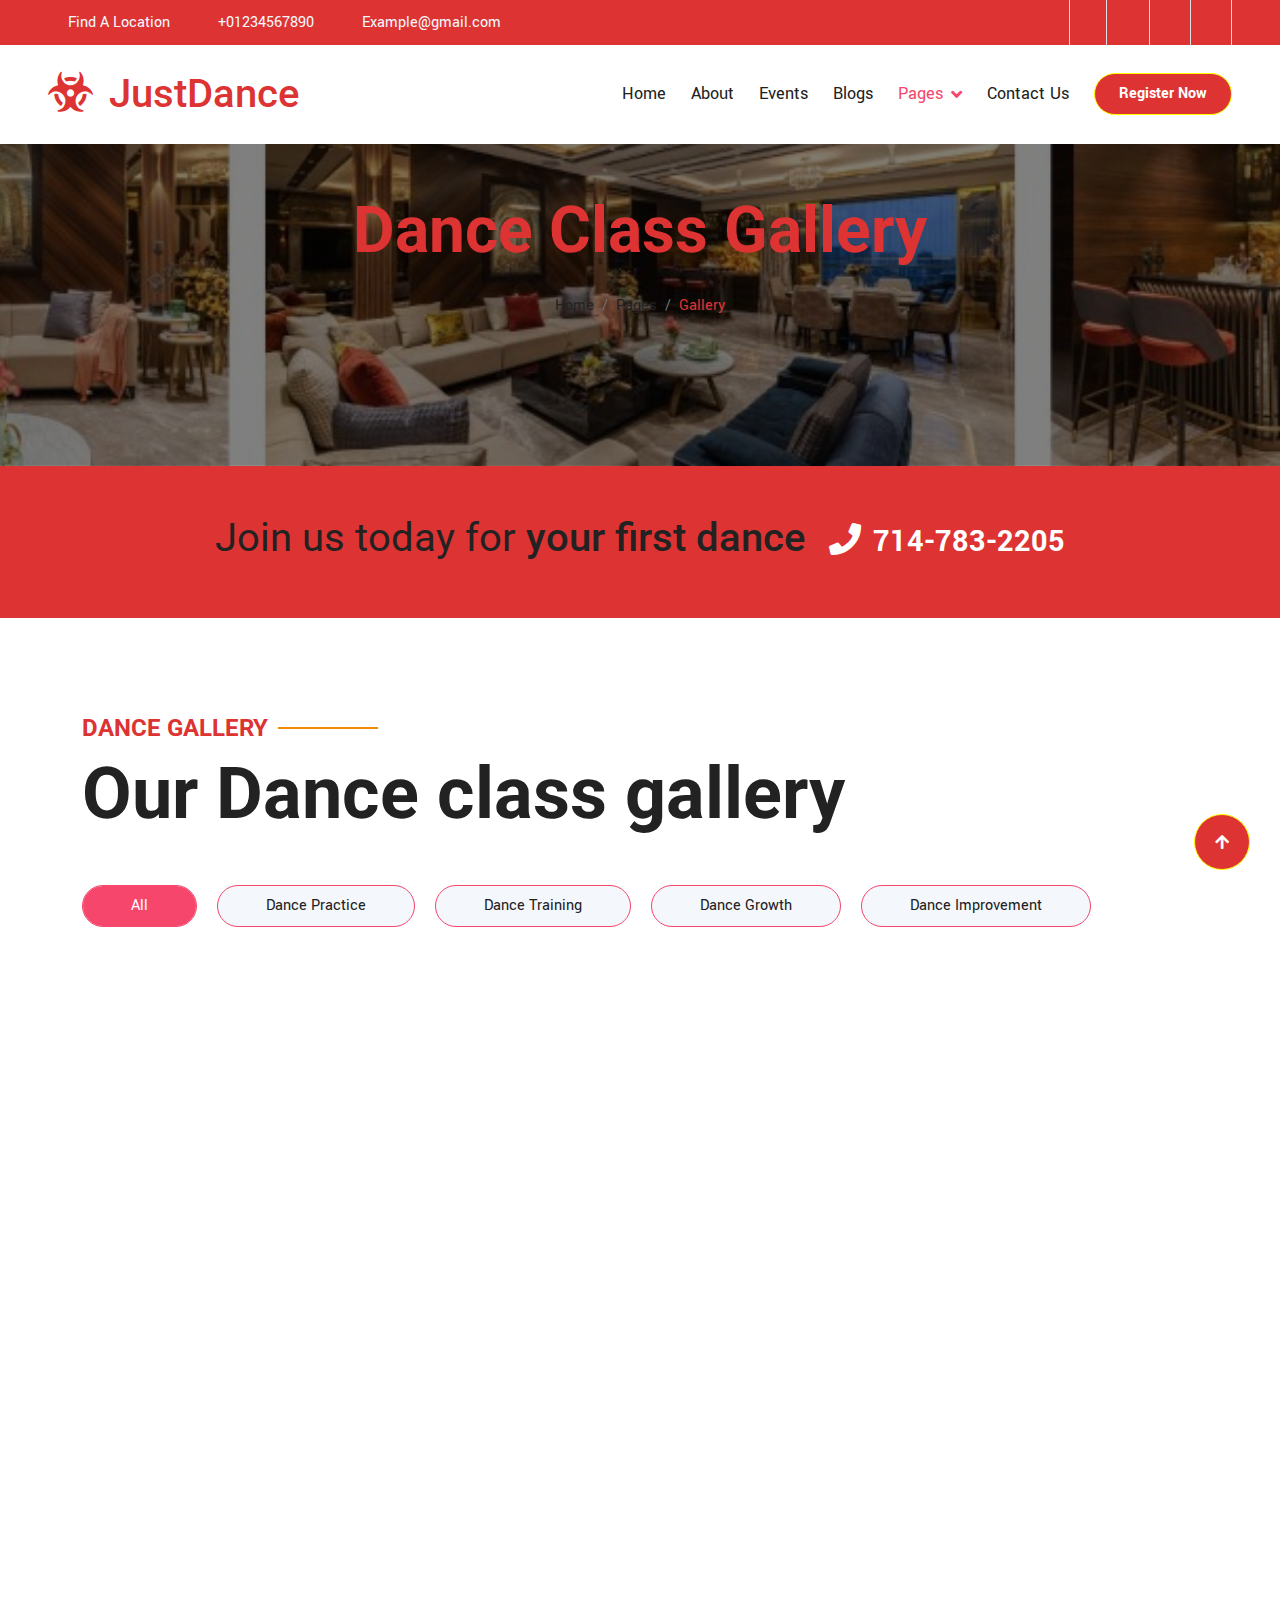
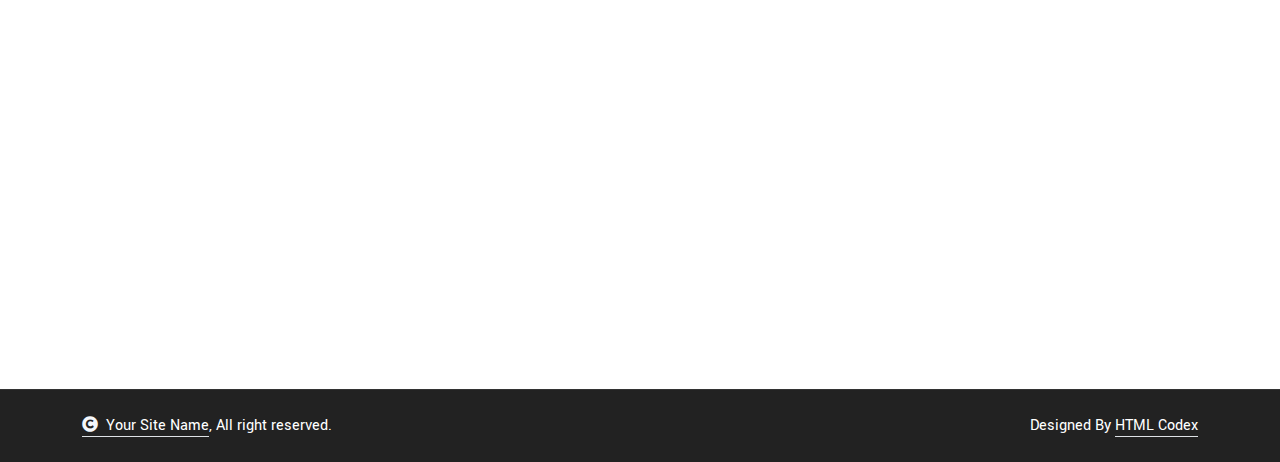
<file: gallery.html>
<!DOCTYPE html>
<html lang="en">

    <head>
        <meta charset="utf-8">
        <title>JustDance - Dance Class Website Template</title>
        <meta content="width=device-width, initial-scale=1.0" name="viewport">
        <meta content="" name="keywords">
        <meta content="" name="description">

        <!-- Google Web Fonts -->
        <link rel="preconnect" href="https://fonts.googleapis.com">
        <link rel="preconnect" href="https://fonts.gstatic.com" crossorigin>
        <link href="https://fonts.googleapis.com/css2?family=Roboto:wght@400;500;700&family=Yantramanav:wght@400;500;700&display=swap" rel="stylesheet"> 

        <!-- Icon Font Stylesheet -->
        <link rel="stylesheet" href="https://use.fontawesome.com/releases/v5.15.4/css/all.css"/>
        <link href="https://cdn.jsdelivr.net/npm/bootstrap-icons@1.4.1/font/bootstrap-icons.css" rel="stylesheet">

        <!-- Libraries Stylesheet -->
        <link href="lib/animate/animate.min.css" rel="stylesheet">
        <link href="lib/owlcarousel/assets/owl.carousel.min.css" rel="stylesheet">
        <link href="lib/lightbox/css/lightbox.min.css" rel="stylesheet">


        <!-- Customized Bootstrap Stylesheet -->
        <link href="css/bootstrap.min.css" rel="stylesheet">

        <!-- Template Stylesheet -->
        <link href="css/style.css" rel="stylesheet">
    </head>

    <body>

        <!-- Spinner Start -->
        <div id="spinner" class="show bg-white position-fixed translate-middle w-100 vh-100 top-50 start-50 d-flex align-items-center justify-content-center">
            <div class="spinner-border text-primary" style="width: 3rem; height: 3rem;" role="status">
                <span class="sr-only">Loading...</span>
            </div>
        </div>
        <!-- Spinner End -->


        <!-- Topbar Start -->
        <div class="container-fluid bg-secondary px-5 d-none d-lg-block">
            <div class="row gx-0 align-items-center" style="height: 45px;">
                <div class="col-lg-8 text-center text-lg-start mb-lg-0">
                    <div class="d-flex flex-wrap">
                        <a href="#" class="text-light me-4"><i class="fas fa-map-marker-alt text-primary me-2"></i>Find A Location</a>
                        <a href="#" class="text-light me-4"><i class="fas fa-phone-alt text-primary me-2"></i>+01234567890</a>
                        <a href="#" class="text-light me-0"><i class="fas fa-envelope text-primary me-2"></i>Example@gmail.com</a>
                    </div>
                </div>
                <div class="col-lg-4 text-center text-lg-end">
                    <div class="d-flex justify-content-end">
                        <div class="border-end border-start py-1">
                            <a href="#" class="btn text-primary"><i class="fab fa-facebook-f"></i></a>
                        </div>
                        <div class="border-end py-1">
                            <a href="#" class="btn text-primary"><i class="fab fa-twitter"></i></a>
                        </div>
                        <div class="border-end py-1">
                            <a href="#" class="btn text-primary"><i class="fab fa-instagram"></i></a>
                        </div>
                        <div class="border-end py-1">
                            <a href="#" class="btn text-primary"><i class="fab fa-linkedin-in"></i></a>
                        </div>
                    </div>
                </div>
            </div>
        </div>
        <!-- Topbar End -->


        <!-- Navbar & Hero Start -->
        <div class="container-fluid position-relative p-0">
            <nav class="navbar navbar-expand-lg navbar-light bg-white px-4 px-lg-5 py-3 py-lg-0">
                <a href="#" class="navbar-brand p-0">
                    <h1 class="text-primary m-0"><i class="fas fa-biohazard me-3"></i>JustDance</h1>
                    <!-- <img src="img/logo.png" alt="Logo"> -->
                </a>
                <button class="navbar-toggler" type="button" data-bs-toggle="collapse" data-bs-target="#navbarCollapse">
                    <span class="fa fa-bars"></span>
                </button>
                <div class="collapse navbar-collapse" id="navbarCollapse">
                    <div class="navbar-nav ms-auto py-0">
                        <a href="index.html" class="nav-item nav-link">Home</a>
                        <a href="about.html" class="nav-item nav-link">About</a>
                        <a href="event.html" class="nav-item nav-link">Events</a>
                        <a href="blog.html" class="nav-item nav-link">Blogs</a>
                        <div class="nav-item dropdown">
                            <a href="#" class="nav-link dropdown-toggle active" data-bs-toggle="dropdown">Pages</a>
                            <div class="dropdown-menu m-0">
                                <a href="classes.html" class="dropdown-item">Our classes</a>
                                <a href="training.html" class="dropdown-item">Dance Training</a>
                                <a href="team.html" class="dropdown-item">Our Team</a>
                                <a href="testimonial.html" class="dropdown-item">Testimonial</a>
                                <a href="gallery.html" class="dropdown-item active">Dance Gallery</a>
                                <a href="404.html" class="dropdown-item">404 Page</a>
                            </div>
                        </div>
                        <a href="contact.html" class="nav-item nav-link">Contact Us</a>
                    </div>
                    <a href="#" class="btn btn-primary rounded-pill text-white py-2 px-4 flex-wrap flex-sm-shrink-0">Register Now</a>
                </div>
            </nav>
        </div>
        <!-- Navbar & Hero End -->

        <!-- Header Start -->
        <div class="container-fluid bg-breadcrumb">
            <div class="container text-center py-5" style="max-width: 900px;">
                <h3 class="text-primary display-3 mb-4 wow fadeInDown" data-wow-delay="0.1s">Dance Class Gallery</h1>
                <ol class="breadcrumb justify-content-center text-white mb-0 wow fadeInDown" data-wow-delay="0.3s">
                    <li class="breadcrumb-item"><a href="index.html" class="text-dark">Home</a></li>
                    <li class="breadcrumb-item"><a href="#" class="text-dark">Pages</a></li>
                    <li class="breadcrumb-item active text-primary">Gallery</li>
                </ol>    
            </div>
        </div>
        <!-- Header End -->

        <!-- Banner Start -->
        <div class="container-fluid bg-secondary wow zoomInDown" data-wow-delay="0.1s">
            <div class="container">
                <div class="d-flex flex-column flex-lg-row align-items-center justify-content-center text-center p-5">
                    <h1 class="me-4"><span class="fw-normal">Join us today for </span><span> your first dance</span></h1>
                    <a href="#" class="text-white fw-bold fs-2"> <i class="fa fa-phone me-1"></i> 714-783-2205</a>
                </div>
            </div>
        </div>
        <!-- Banner End -->

        <!-- Video Gallery Start -->
        <div class="container-fluid gallery py-5">
            <div class="container py-5">
                <div class="pb-5">
                    <h4 class="text-secondary sub-title fw-bold wow fadeInUp" data-wow-delay="0.1s">Dance Gallery</h4>
                    <h1 class="display-2 mb-0 wow fadeInUp" data-wow-delay="0.3s">Our Dance class gallery</h1>
                </div>
                <div class="tab-class wow fadeInUp" data-wow-delay="0.1s">
                    <ul class="nav nav-pills d-inline-flex justify-content-center pb-4">
                        <li class="nav-item bg-light border border-primary rounded-pill mb-4">
                            <a class="d-flex py-2 px-5 rounded-pill active" data-bs-toggle="pill" href="#GalleryTab-1">
                                <span class="text-dark">All</span>
                            </a>
                        </li>
                        <li class="nav-item bg-light border border-primary rounded-pill mb-4">
                            <a class="d-flex py-2 px-5 rounded-pill" data-bs-toggle="pill" href="#GalleryTab-2">
                                <span class="text-dark">Dance Practice</span>
                            </a>
                        </li>
                        <li class="nav-item bg-light border border-primary rounded-pill mb-4">
                            <a class="d-flex py-2 px-5 rounded-pill" data-bs-toggle="pill" href="#GalleryTab-3">
                                <span class="text-dark">Dance Training</span>
                            </a>
                        </li>
                        <li class="nav-item bg-light border border-primary rounded-pill mb-4">
                            <a class="d-flex py-2 px-5 rounded-pill" data-bs-toggle="pill" href="#GalleryTab-4">
                                <span class="text-dark">Dance Growth</span>
                            </a>
                        </li>
                        <li class="nav-item bg-light border border-primary rounded-pill mb-4">
                            <a class="d-flex py-2 px-5 rounded-pill" data-bs-toggle="pill" href="#GalleryTab-5">
                                <span class="text-dark">Dance Improvement</span>
                            </a>
                        </li>
                    </ul>

                    <div class="tab-content">
                        <div id="GalleryTab-1" class="tab-pane fade show p-0 active">
                            <div class="row g-2">
                                <div class="col-sm-6 col-md-6 col-lg-4 col-xl-2 wow fadeInUp" data-wow-delay="0.1s">
                                    <div class="video h-100">
                                        <img src="img/class-1.jpg" class="img-fluid rounded w-100 h-100" style="object-fit: cover;" alt="">
                                        <button type="button" class="btn btn-play" data-bs-toggle="modal" data-src="https://www.youtube.com/embed/DWRcNpR6Kdc" data-bs-target="#videoModal">
                                            <span></span>
                                        </button>
                                    </div>
                                </div>
                                <div class="col-sm-6 col-md-6 col-lg-4 col-xl-3 wow fadeInUp" data-wow-delay="0.3s">
                                    <div class="video h-100">
                                        <img src="img/class-2.jpg" class="img-fluid rounded w-100 h-100" style="object-fit: cover;" alt="">
                                        <button type="button" class="btn btn-play" data-bs-toggle="modal" data-src="https://www.youtube.com/embed/DWRcNpR6Kdc" data-bs-target="#videoModal">
                                            <span></span>
                                        </button>
                                    </div>
                                </div>
                                <div class="col-sm-6 col-md-6 col-lg-4 col-xl-2 wow fadeInUp" data-wow-delay="0.5s">
                                    <div class="video h-100">
                                        <img src="img/class-3.jpg" class="img-fluid rounded w-100 h-100" style="object-fit: cover;" alt="">
                                        <button type="button" class="btn btn-play" data-bs-toggle="modal" data-src="https://www.youtube.com/embed/DWRcNpR6Kdc" data-bs-target="#videoModal">
                                            <span></span>
                                        </button>
                                    </div>
                                </div>
                                <div class="col-sm-6 col-md-6 col-lg-4 col-xl-3 wow fadeInUp" data-wow-delay="0.7s">
                                    <div class="video h-100">
                                        <img src="img/class-3.jpg" class="img-fluid rounded w-100 h-100" style="object-fit: cover;" alt="">
                                        <button type="button" class="btn btn-play" data-bs-toggle="modal" data-src="https://www.youtube.com/embed/DWRcNpR6Kdc" data-bs-target="#videoModal">
                                            <span></span>
                                        </button>
                                    </div>
                                </div>
                                <div class="col-sm-6 col-md-6 col-lg-4 col-xl-2 wow fadeInUp" data-wow-delay="0.9s">
                                    <div class="video h-100">
                                        <img src="img/class-1.jpg" class="img-fluid rounded w-100 h-100" style="object-fit: cover;" alt="">
                                        <button type="button" class="btn btn-play" data-bs-toggle="modal" data-src="https://www.youtube.com/embed/DWRcNpR6Kdc" data-bs-target="#videoModal">
                                            <span></span>
                                        </button>
                                    </div>
                                </div>
                                <div class="col-sm-6 col-md-6 col-lg-4 col-xl-2 wow fadeInUp" data-wow-delay="0.1s">
                                    <div class="video h-100">
                                        <img src="img/class-2.jpg" class="img-fluid rounded w-100 h-100" style="object-fit: cover;" alt="">
                                        <button type="button" class="btn btn-play" data-bs-toggle="modal" data-src="https://www.youtube.com/embed/DWRcNpR6Kdc" data-bs-target="#videoModal">
                                            <span></span>
                                        </button>
                                    </div>
                                </div>
                                <div class="col-sm-6 col-md-6 col-lg-3 col-xl-3 wow fadeInUp" data-wow-delay="0.3s">
                                    <div class="video h-100">
                                        <img src="img/class-3.jpg" class="img-fluid rounded w-100 h-100" style="object-fit: cover;" alt="">
                                        <button type="button" class="btn btn-play" data-bs-toggle="modal" data-src="https://www.youtube.com/embed/DWRcNpR6Kdc" data-bs-target="#videoModal">
                                            <span></span>
                                        </button>
                                    </div>
                                </div>
                                <div class="col-sm-6 col-md-6 col-lg-3 col-xl-2 wow fadeInUp" data-wow-delay="0.5s">
                                    <div class="video h-100">
                                        <img src="img/class-3.jpg" class="img-fluid rounded w-100 h-100" style="object-fit: cover;" alt="">
                                        <button type="button" class="btn btn-play" data-bs-toggle="modal" data-src="https://www.youtube.com/embed/DWRcNpR6Kdc" data-bs-target="#videoModal">
                                            <span></span>
                                        </button>
                                    </div>
                                </div>
                                <div class="col-sm-6 col-md-6 col-lg-3 col-xl-3 wow fadeInUp" data-wow-delay="0.7s">
                                    <div class="video h-100">
                                        <img src="img/class-1.jpg" class="img-fluid rounded w-100 h-100" style="object-fit: cover;" alt="">
                                        <button type="button" class="btn btn-play" data-bs-toggle="modal" data-src="https://www.youtube.com/embed/DWRcNpR6Kdc" data-bs-target="#videoModal">
                                            <span></span>
                                        </button>
                                    </div>
                                </div>
                                <div class="col-sm-6 col-md-6 col-lg-3 col-xl-2 wow fadeInUp" data-wow-delay="0.9s">
                                    <div class="video h-100">
                                        <img src="img/class-3.jpg" class="img-fluid rounded w-100 h-100" style="object-fit: cover;" alt="">
                                        <button type="button" class="btn btn-play" data-bs-toggle="modal" data-src="https://www.youtube.com/embed/DWRcNpR6Kdc" data-bs-target="#videoModal">
                                            <span></span>
                                        </button>
                                    </div>
                                </div>
                            </div>
                        </div>
                        <div id="GalleryTab-2" class="tab-pane fade show p-0">
                            <div class="row g-2">
                                <div class="col-sm-6 col-md-6 col-lg-4 col-xl-2">
                                    <div class="video h-100">
                                        <img src="img/class-1.jpg" class="img-fluid rounded w-100 h-100" style="object-fit: cover;" alt="">
                                        <button type="button" class="btn btn-play" data-bs-toggle="modal" data-src="https://www.youtube.com/embed/DWRcNpR6Kdc" data-bs-target="#videoModal">
                                            <span></span>
                                        </button>
                                    </div>
                                </div>
                                <div class="col-sm-6 col-md-6 col-lg-4 col-xl-3">
                                    <div class="video h-100">
                                        <img src="img/class-2.jpg" class="img-fluid rounded w-100 h-100" style="object-fit: cover;" alt="">
                                        <button type="button" class="btn btn-play" data-bs-toggle="modal" data-src="https://www.youtube.com/embed/DWRcNpR6Kdc" data-bs-target="#videoModal">
                                            <span></span>
                                        </button>
                                    </div>
                                </div>
                                <div class="col-sm-6 col-md-6 col-lg-4 col-xl-2">
                                    <div class="video h-100">
                                        <img src="img/class-3.jpg" class="img-fluid rounded w-100 h-100" style="object-fit: cover;" alt="">
                                        <button type="button" class="btn btn-play" data-bs-toggle="modal" data-src="https://www.youtube.com/embed/DWRcNpR6Kdc" data-bs-target="#videoModal">
                                            <span></span>
                                        </button>
                                    </div>
                                </div>
                                <div class="col-sm-6 col-md-6 col-lg-4 col-xl-3">
                                    <div class="video h-100">
                                        <img src="img/class-3.jpg" class="img-fluid rounded w-100 h-100" style="object-fit: cover;" alt="">
                                        <button type="button" class="btn btn-play" data-bs-toggle="modal" data-src="https://www.youtube.com/embed/DWRcNpR6Kdc" data-bs-target="#videoModal">
                                            <span></span>
                                        </button>
                                    </div>
                                </div>
                                <div class="col-sm-6 col-md-6 col-lg-4 col-xl-2">
                                    <div class="video h-100">
                                        <img src="img/class-1.jpg" class="img-fluid rounded w-100 h-100" style="object-fit: cover;" alt="">
                                        <button type="button" class="btn btn-play" data-bs-toggle="modal" data-src="https://www.youtube.com/embed/DWRcNpR6Kdc" data-bs-target="#videoModal">
                                            <span></span>
                                        </button>
                                    </div>
                                </div>
                                <div class="col-sm-6 col-md-6 col-lg-4 col-xl-2">
                                    <div class="video h-100">
                                        <img src="img/class-2.jpg" class="img-fluid rounded w-100 h-100" style="object-fit: cover;" alt="">
                                        <button type="button" class="btn btn-play" data-bs-toggle="modal" data-src="https://www.youtube.com/embed/DWRcNpR6Kdc" data-bs-target="#videoModal">
                                            <span></span>
                                        </button>
                                    </div>
                                </div>
                                <div class="col-sm-6 col-md-6 col-lg-3 col-xl-3">
                                    <div class="video h-100">
                                        <img src="img/class-3.jpg" class="img-fluid rounded w-100 h-100" style="object-fit: cover;" alt="">
                                        <button type="button" class="btn btn-play" data-bs-toggle="modal" data-src="https://www.youtube.com/embed/DWRcNpR6Kdc" data-bs-target="#videoModal">
                                            <span></span>
                                        </button>
                                    </div>
                                </div>
                                <div class="col-sm-6 col-md-6 col-lg-3 col-xl-2">
                                    <div class="video h-100">
                                        <img src="img/class-3.jpg" class="img-fluid rounded w-100 h-100" style="object-fit: cover;" alt="">
                                        <button type="button" class="btn btn-play" data-bs-toggle="modal" data-src="https://www.youtube.com/embed/DWRcNpR6Kdc" data-bs-target="#videoModal">
                                            <span></span>
                                        </button>
                                    </div>
                                </div>
                                <div class="col-sm-6 col-md-6 col-lg-3 col-xl-3">
                                    <div class="video h-100">
                                        <img src="img/class-1.jpg" class="img-fluid rounded w-100 h-100" style="object-fit: cover;" alt="">
                                        <button type="button" class="btn btn-play" data-bs-toggle="modal" data-src="https://www.youtube.com/embed/DWRcNpR6Kdc" data-bs-target="#videoModal">
                                            <span></span>
                                        </button>
                                    </div>
                                </div>
                                <div class="col-sm-6 col-md-6 col-lg-3 col-xl-2">
                                    <div class="video h-100">
                                        <img src="img/class-3.jpg" class="img-fluid rounded w-100 h-100" style="object-fit: cover;" alt="">
                                        <button type="button" class="btn btn-play" data-bs-toggle="modal" data-src="https://www.youtube.com/embed/DWRcNpR6Kdc" data-bs-target="#videoModal">
                                            <span></span>
                                        </button>
                                    </div>
                                </div>
                            </div>
                        </div>
                        <div id="GalleryTab-3" class="tab-pane fade show p-0">
                            <div class="row g-2">
                                <div class="col-sm-6 col-md-6 col-lg-4 col-xl-2">
                                    <div class="video h-100">
                                        <img src="img/class-1.jpg" class="img-fluid rounded w-100 h-100" style="object-fit: cover;" alt="">
                                        <button type="button" class="btn btn-play" data-bs-toggle="modal" data-src="https://www.youtube.com/embed/DWRcNpR6Kdc" data-bs-target="#videoModal">
                                            <span></span>
                                        </button>
                                    </div>
                                </div>
                                <div class="col-sm-6 col-md-6 col-lg-4 col-xl-3">
                                    <div class="video h-100">
                                        <img src="img/class-2.jpg" class="img-fluid rounded w-100 h-100" style="object-fit: cover;" alt="">
                                        <button type="button" class="btn btn-play" data-bs-toggle="modal" data-src="https://www.youtube.com/embed/DWRcNpR6Kdc" data-bs-target="#videoModal">
                                            <span></span>
                                        </button>
                                    </div>
                                </div>
                                <div class="col-sm-6 col-md-6 col-lg-4 col-xl-2">
                                    <div class="video h-100">
                                        <img src="img/class-3.jpg" class="img-fluid rounded w-100 h-100" style="object-fit: cover;" alt="">
                                        <button type="button" class="btn btn-play" data-bs-toggle="modal" data-src="https://www.youtube.com/embed/DWRcNpR6Kdc" data-bs-target="#videoModal">
                                            <span></span>
                                        </button>
                                    </div>
                                </div>
                                <div class="col-sm-6 col-md-6 col-lg-4 col-xl-3">
                                    <div class="video h-100">
                                        <img src="img/class-3.jpg" class="img-fluid rounded w-100 h-100" style="object-fit: cover;" alt="">
                                        <button type="button" class="btn btn-play" data-bs-toggle="modal" data-src="https://www.youtube.com/embed/DWRcNpR6Kdc" data-bs-target="#videoModal">
                                            <span></span>
                                        </button>
                                    </div>
                                </div>
                                <div class="col-sm-6 col-md-6 col-lg-4 col-xl-2">
                                    <div class="video h-100">
                                        <img src="img/class-1.jpg" class="img-fluid rounded w-100 h-100" style="object-fit: cover;" alt="">
                                        <button type="button" class="btn btn-play" data-bs-toggle="modal" data-src="https://www.youtube.com/embed/DWRcNpR6Kdc" data-bs-target="#videoModal">
                                            <span></span>
                                        </button>
                                    </div>
                                </div>
                                <div class="col-sm-6 col-md-6 col-lg-4 col-xl-2">
                                    <div class="video h-100">
                                        <img src="img/class-2.jpg" class="img-fluid rounded w-100 h-100" style="object-fit: cover;" alt="">
                                        <button type="button" class="btn btn-play" data-bs-toggle="modal" data-src="https://www.youtube.com/embed/DWRcNpR6Kdc" data-bs-target="#videoModal">
                                            <span></span>
                                        </button>
                                    </div>
                                </div>
                                <div class="col-sm-6 col-md-6 col-lg-3 col-xl-3">
                                    <div class="video h-100">
                                        <img src="img/class-3.jpg" class="img-fluid rounded w-100 h-100" style="object-fit: cover;" alt="">
                                        <button type="button" class="btn btn-play" data-bs-toggle="modal" data-src="https://www.youtube.com/embed/DWRcNpR6Kdc" data-bs-target="#videoModal">
                                            <span></span>
                                        </button>
                                    </div>
                                </div>
                                <div class="col-sm-6 col-md-6 col-lg-3 col-xl-2">
                                    <div class="video h-100">
                                        <img src="img/class-3.jpg" class="img-fluid rounded w-100 h-100" style="object-fit: cover;" alt="">
                                        <button type="button" class="btn btn-play" data-bs-toggle="modal" data-src="https://www.youtube.com/embed/DWRcNpR6Kdc" data-bs-target="#videoModal">
                                            <span></span>
                                        </button>
                                    </div>
                                </div>
                                <div class="col-sm-6 col-md-6 col-lg-3 col-xl-3">
                                    <div class="video h-100">
                                        <img src="img/class-1.jpg" class="img-fluid rounded w-100 h-100" style="object-fit: cover;" alt="">
                                        <button type="button" class="btn btn-play" data-bs-toggle="modal" data-src="https://www.youtube.com/embed/DWRcNpR6Kdc" data-bs-target="#videoModal">
                                            <span></span>
                                        </button>
                                    </div>
                                </div>
                                <div class="col-sm-6 col-md-6 col-lg-3 col-xl-2">
                                    <div class="video h-100">
                                        <img src="img/class-3.jpg" class="img-fluid rounded w-100 h-100" style="object-fit: cover;" alt="">
                                        <button type="button" class="btn btn-play" data-bs-toggle="modal" data-src="https://www.youtube.com/embed/DWRcNpR6Kdc" data-bs-target="#videoModal">
                                            <span></span>
                                        </button>
                                    </div>
                                </div>
                            </div>
                        </div>
                        <div id="GalleryTab-4" class="tab-pane fade show p-0">
                            <div class="row g-2">
                                <div class="col-sm-6 col-md-6 col-lg-4 col-xl-2">
                                    <div class="video h-100">
                                        <img src="img/class-1.jpg" class="img-fluid rounded w-100 h-100" style="object-fit: cover;" alt="">
                                        <button type="button" class="btn btn-play" data-bs-toggle="modal" data-src="https://www.youtube.com/embed/DWRcNpR6Kdc" data-bs-target="#videoModal">
                                            <span></span>
                                        </button>
                                    </div>
                                </div>
                                <div class="col-sm-6 col-md-6 col-lg-4 col-xl-3">
                                    <div class="video h-100">
                                        <img src="img/class-2.jpg" class="img-fluid rounded w-100 h-100" style="object-fit: cover;" alt="">
                                        <button type="button" class="btn btn-play" data-bs-toggle="modal" data-src="https://www.youtube.com/embed/DWRcNpR6Kdc" data-bs-target="#videoModal">
                                            <span></span>
                                        </button>
                                    </div>
                                </div>
                                <div class="col-sm-6 col-md-6 col-lg-4 col-xl-2">
                                    <div class="video h-100">
                                        <img src="img/class-3.jpg" class="img-fluid rounded w-100 h-100" style="object-fit: cover;" alt="">
                                        <button type="button" class="btn btn-play" data-bs-toggle="modal" data-src="https://www.youtube.com/embed/DWRcNpR6Kdc" data-bs-target="#videoModal">
                                            <span></span>
                                        </button>
                                    </div>
                                </div>
                                <div class="col-sm-6 col-md-6 col-lg-4 col-xl-3">
                                    <div class="video h-100">
                                        <img src="img/class-3.jpg" class="img-fluid rounded w-100 h-100" style="object-fit: cover;" alt="">
                                        <button type="button" class="btn btn-play" data-bs-toggle="modal" data-src="https://www.youtube.com/embed/DWRcNpR6Kdc" data-bs-target="#videoModal">
                                            <span></span>
                                        </button>
                                    </div>
                                </div>
                                <div class="col-sm-6 col-md-6 col-lg-4 col-xl-2">
                                    <div class="video h-100">
                                        <img src="img/class-1.jpg" class="img-fluid rounded w-100 h-100" style="object-fit: cover;" alt="">
                                        <button type="button" class="btn btn-play" data-bs-toggle="modal" data-src="https://www.youtube.com/embed/DWRcNpR6Kdc" data-bs-target="#videoModal">
                                            <span></span>
                                        </button>
                                    </div>
                                </div>
                                <div class="col-sm-6 col-md-6 col-lg-4 col-xl-2">
                                    <div class="video h-100">
                                        <img src="img/class-2.jpg" class="img-fluid rounded w-100 h-100" style="object-fit: cover;" alt="">
                                        <button type="button" class="btn btn-play" data-bs-toggle="modal" data-src="https://www.youtube.com/embed/DWRcNpR6Kdc" data-bs-target="#videoModal">
                                            <span></span>
                                        </button>
                                    </div>
                                </div>
                                <div class="col-sm-6 col-md-6 col-lg-3 col-xl-3">
                                    <div class="video h-100">
                                        <img src="img/class-3.jpg" class="img-fluid rounded w-100 h-100" style="object-fit: cover;" alt="">
                                        <button type="button" class="btn btn-play" data-bs-toggle="modal" data-src="https://www.youtube.com/embed/DWRcNpR6Kdc" data-bs-target="#videoModal">
                                            <span></span>
                                        </button>
                                    </div>
                                </div>
                                <div class="col-sm-6 col-md-6 col-lg-3 col-xl-2">
                                    <div class="video h-100">
                                        <img src="img/class-3.jpg" class="img-fluid rounded w-100 h-100" style="object-fit: cover;" alt="">
                                        <button type="button" class="btn btn-play" data-bs-toggle="modal" data-src="https://www.youtube.com/embed/DWRcNpR6Kdc" data-bs-target="#videoModal">
                                            <span></span>
                                        </button>
                                    </div>
                                </div>
                                <div class="col-sm-6 col-md-6 col-lg-3 col-xl-3">
                                    <div class="video h-100">
                                        <img src="img/class-1.jpg" class="img-fluid rounded w-100 h-100" style="object-fit: cover;" alt="">
                                        <button type="button" class="btn btn-play" data-bs-toggle="modal" data-src="https://www.youtube.com/embed/DWRcNpR6Kdc" data-bs-target="#videoModal">
                                            <span></span>
                                        </button>
                                    </div>
                                </div>
                                <div class="col-sm-6 col-md-6 col-lg-3 col-xl-2">
                                    <div class="video h-100">
                                        <img src="img/class-3.jpg" class="img-fluid rounded w-100 h-100" style="object-fit: cover;" alt="">
                                        <button type="button" class="btn btn-play" data-bs-toggle="modal" data-src="https://www.youtube.com/embed/DWRcNpR6Kdc" data-bs-target="#videoModal">
                                            <span></span>
                                        </button>
                                    </div>
                                </div>
                            </div>
                        </div>
                        <div id="GalleryTab-5" class="tab-pane fade show p-0">
                            <div class="row g-2">
                                <div class="col-sm-6 col-md-6 col-lg-4 col-xl-2">
                                    <div class="video h-100">
                                        <img src="img/class-1.jpg" class="img-fluid rounded w-100 h-100" style="object-fit: cover;" alt="">
                                        <button type="button" class="btn btn-play" data-bs-toggle="modal" data-src="https://www.youtube.com/embed/DWRcNpR6Kdc" data-bs-target="#videoModal">
                                            <span></span>
                                        </button>
                                    </div>
                                </div>
                                <div class="col-sm-6 col-md-6 col-lg-4 col-xl-3">
                                    <div class="video h-100">
                                        <img src="img/class-2.jpg" class="img-fluid rounded w-100 h-100" style="object-fit: cover;" alt="">
                                        <button type="button" class="btn btn-play" data-bs-toggle="modal" data-src="https://www.youtube.com/embed/DWRcNpR6Kdc" data-bs-target="#videoModal">
                                            <span></span>
                                        </button>
                                    </div>
                                </div>
                                <div class="col-sm-6 col-md-6 col-lg-4 col-xl-2">
                                    <div class="video h-100">
                                        <img src="img/class-3.jpg" class="img-fluid rounded w-100 h-100" style="object-fit: cover;" alt="">
                                        <button type="button" class="btn btn-play" data-bs-toggle="modal" data-src="https://www.youtube.com/embed/DWRcNpR6Kdc" data-bs-target="#videoModal">
                                            <span></span>
                                        </button>
                                    </div>
                                </div>
                                <div class="col-sm-6 col-md-6 col-lg-4 col-xl-3">
                                    <div class="video h-100">
                                        <img src="img/class-3.jpg" class="img-fluid rounded w-100 h-100" style="object-fit: cover;" alt="">
                                        <button type="button" class="btn btn-play" data-bs-toggle="modal" data-src="https://www.youtube.com/embed/DWRcNpR6Kdc" data-bs-target="#videoModal">
                                            <span></span>
                                        </button>
                                    </div>
                                </div>
                                <div class="col-sm-6 col-md-6 col-lg-4 col-xl-2">
                                    <div class="video h-100">
                                        <img src="img/class-1.jpg" class="img-fluid rounded w-100 h-100" style="object-fit: cover;" alt="">
                                        <button type="button" class="btn btn-play" data-bs-toggle="modal" data-src="https://www.youtube.com/embed/DWRcNpR6Kdc" data-bs-target="#videoModal">
                                            <span></span>
                                        </button>
                                    </div>
                                </div>
                                <div class="col-sm-6 col-md-6 col-lg-4 col-xl-2">
                                    <div class="video h-100">
                                        <img src="img/class-2.jpg" class="img-fluid rounded w-100 h-100" style="object-fit: cover;" alt="">
                                        <button type="button" class="btn btn-play" data-bs-toggle="modal" data-src="https://www.youtube.com/embed/DWRcNpR6Kdc" data-bs-target="#videoModal">
                                            <span></span>
                                        </button>
                                    </div>
                                </div>
                                <div class="col-sm-6 col-md-6 col-lg-3 col-xl-3">
                                    <div class="video h-100">
                                        <img src="img/class-3.jpg" class="img-fluid rounded w-100 h-100" style="object-fit: cover;" alt="">
                                        <button type="button" class="btn btn-play" data-bs-toggle="modal" data-src="https://www.youtube.com/embed/DWRcNpR6Kdc" data-bs-target="#videoModal">
                                            <span></span>
                                        </button>
                                    </div>
                                </div>
                                <div class="col-sm-6 col-md-6 col-lg-3 col-xl-2">
                                    <div class="video h-100">
                                        <img src="img/class-3.jpg" class="img-fluid rounded w-100 h-100" style="object-fit: cover;" alt="">
                                        <button type="button" class="btn btn-play" data-bs-toggle="modal" data-src="https://www.youtube.com/embed/DWRcNpR6Kdc" data-bs-target="#videoModal">
                                            <span></span>
                                        </button>
                                    </div>
                                </div>
                                <div class="col-sm-6 col-md-6 col-lg-3 col-xl-3">
                                    <div class="video h-100">
                                        <img src="img/class-1.jpg" class="img-fluid rounded w-100 h-100" style="object-fit: cover;" alt="">
                                        <button type="button" class="btn btn-play" data-bs-toggle="modal" data-src="https://www.youtube.com/embed/DWRcNpR6Kdc" data-bs-target="#videoModal">
                                            <span></span>
                                        </button>
                                    </div>
                                </div>
                                <div class="col-sm-6 col-md-6 col-lg-3 col-xl-2">
                                    <div class="video h-100">
                                        <img src="img/class-3.jpg" class="img-fluid rounded w-100 h-100" style="object-fit: cover;" alt="">
                                        <button type="button" class="btn btn-play" data-bs-toggle="modal" data-src="https://www.youtube.com/embed/DWRcNpR6Kdc" data-bs-target="#videoModal">
                                            <span></span>
                                        </button>
                                    </div>
                                </div>
                            </div>
                        </div>
                    </div>
                </div>
            </div>
        </div>

        <!-- Modal Video -->
        <div class="modal fade" id="videoModal" tabindex="-1" aria-labelledby="exampleModalLabel" aria-hidden="true">
            <div class="modal-dialog">
                <div class="modal-content rounded-0">
                    <div class="modal-header">
                        <h5 class="modal-title" id="exampleModalLabel">Youtube Video</h5>
                        <button type="button" class="btn-close" data-bs-dismiss="modal" aria-label="Close"></button>
                    </div>
                    <div class="modal-body">
                        <!-- 16:9 aspect ratio -->
                        <div class="ratio ratio-16x9">
                            <iframe class="embed-responsive-item" src="" id="video" allowfullscreen allowscriptaccess="always"
                                allow="autoplay"></iframe>
                        </div>
                    </div>
                </div>
            </div>
        </div>
        <!-- Video Gallery End -->

        <!-- Footer Start -->
        <div class="container-fluid footer py-5 wow fadeIn" data-wow-delay="0.1s">
            <div class="container py-5">
                <div class="row g-5">
                    <div class="col-md-6 col-lg-6 col-xl-3">
                        <div class="footer-item d-flex flex-column">
                            <div class="footer-item">
                                <h4 class="text-white mb-4">JustDanc</h4>
                                <p class="text-white mb-3">Dolor amet sit justo amet elitr clita ipsum elitr est.Lorem ipsum dolor sit amet, consectetur adipiscing elit consectetur adipiscing elit.</p>
                                <div class="d-flex">
                                    <a class="btn btn-lg-square btn-primary rounded-circle me-2" href=""><i class="fab fa-facebook-f"></i></a>
                                    <a class="btn btn-lg-square btn-primary rounded-circle mx-2" href=""><i class="fab fa-twitter"></i></a>
                                    <a class="btn btn-lg-square btn-primary rounded-circle mx-2" href=""><i class="fab fa-instagram"></i></a>
                                    <a class="btn btn-lg-square btn-primary rounded-circle mx-2" href=""><i class="fab fa-linkedin-in"></i></a>
                                </div>
                            </div>
                        </div>
                    </div>
                    <div class="col-md-6 col-lg-6 col-xl-3">
                        <div class="footer-item d-flex flex-column">
                            <h4 class="text-white mb-4">Address</h4>
                            <div class="d-flex align-items-center mb-3">
                                <a class="btn btn-lg-square btn-primary rounded-circle mx-2" href=""><i class="fas fa-map-marker-alt"></i></a>
                                <div class="text-white ms-2">
                                    <p class="mb-0">0123.. Street, New York, USA</p>
                                </div>
                            </div>
                            <div class="d-flex align-items-center mb-3">
                                <a class="btn btn-lg-square btn-primary rounded-circle mx-2" href=""><i class="fa fa-phone-alt"></i></a>
                                <div class="text-white ms-2">
                                    <p class="mb-0">+012 345 67890</p>
                                    <p class="mb-0">+012 345 67890</p>
                                </div>
                            </div>
                            <div class="d-flex align-items-center">
                                <a class="btn btn-lg-square btn-primary rounded-circle mx-2" href=""><i class="fas fa-envelope"></i></a>
                                <div class="text-white ms-2">
                                    <p class="mb-0">info@example.com</p>
                                    <p class="mb-0">info@example.com</p>
                                </div>
                            </div>
                        </div>
                    </div>
                    <div class="col-md-6 col-lg-6 col-xl-3">
                        <div class="footer-item d-flex flex-column">
                            <h4 class="text-white mb-4">Quick Links</h4>
                            <a href="#" class="footer-link"> About Us</a>
                            <a href="#" class="footer-link"> Classes</a>
                            <a href="#" class="footer-link"> Privacy Policy</a>
                            <a href="#" class="footer-link"> Terms & Conditions</a>
                            <a href="#" class="footer-link"> Schedule</a>
                            <a href="#" class="footer-link"> FAQ</a>
                            <a href="#" class="footer-link"> Contact Us</a>
                        </div>
                    </div>
                    <div class="col-md-6 col-lg-6 col-xl-3">
                        <div class="footer-item d-flex flex-column">
                            <div class="footer-item">
                                <h4 class="text-white mb-4">Newsletter</h4>
                                <p class="text-white mb-3">Dolor amet sit justo amet elitr clita ipsum elitr est.Lorem ipsum dolor sit amet, consectetur adipiscing elit consectetur adipiscing elit.</p>
                                <div class="position-relative mx-auto rounded-pill">
                                    <input class="form-control rounded-pill w-100 py-3 ps-4 pe-5" type="text" placeholder="Enter your email">
                                    <button type="button" class="btn btn-primary rounded-pill position-absolute top-0 end-0 py-2 mt-2 me-2">SignUp</button>
                                </div>
                            </div>
                        </div>
                    </div>
                </div>
            </div>
        </div>
        <!-- Footer End -->

        
        <!-- Copyright Start -->
        <div class="container-fluid copyright py-4">
            <div class="container">
                <div class="row g-4 align-items-center">
                    <div class="col-md-6 text-center text-md-start mb-md-0">
                        <span class="text-white"><a href="#" class="border-bottom text-white"><i class="fas fa-copyright text-light me-2"></i>Your Site Name</a>, All right reserved.</span>
                    </div>
                    <div class="col-md-6 text-center text-md-end text-white">
                        <!--/*** This template is free as long as you keep the below author’s credit link/attribution link/backlink. ***/-->
                        <!--/*** If you'd like to use the template without the below author’s credit link/attribution link/backlink, ***/-->
                        <!--/*** you can purchase the Credit Removal License from "https://htmlcodex.com/credit-removal". ***/-->
                        Designed By <a class="border-bottom text-white" href="https://htmlcodex.com">HTML Codex</a>
                    </div>
                </div>
            </div>
        </div>
        <!-- Copyright End -->


        <!-- Back to Top -->
        <a href="#" class="btn btn-primary btn-lg-square back-to-top"><i class="fa fa-arrow-up"></i></a>   

        
    <!-- JavaScript Libraries -->
    <script src="https://ajax.googleapis.com/ajax/libs/jquery/3.6.4/jquery.min.js"></script>
    <script src="https://cdn.jsdelivr.net/npm/bootstrap@5.0.0/dist/js/bootstrap.bundle.min.js"></script>
    <script src="lib/wow/wow.min.js"></script>
    <script src="lib/easing/easing.min.js"></script>
    <script src="lib/waypoints/waypoints.min.js"></script>
    <script src="lib/counterup/counterup.min.js"></script>
    <script src="lib/owlcarousel/owl.carousel.min.js"></script>
    <script src="lib/lightbox/js/lightbox.min.js"></script>
    

    <!-- Template Javascript -->
    <script src="js/main.js"></script>
    </body>

</html>
</file>
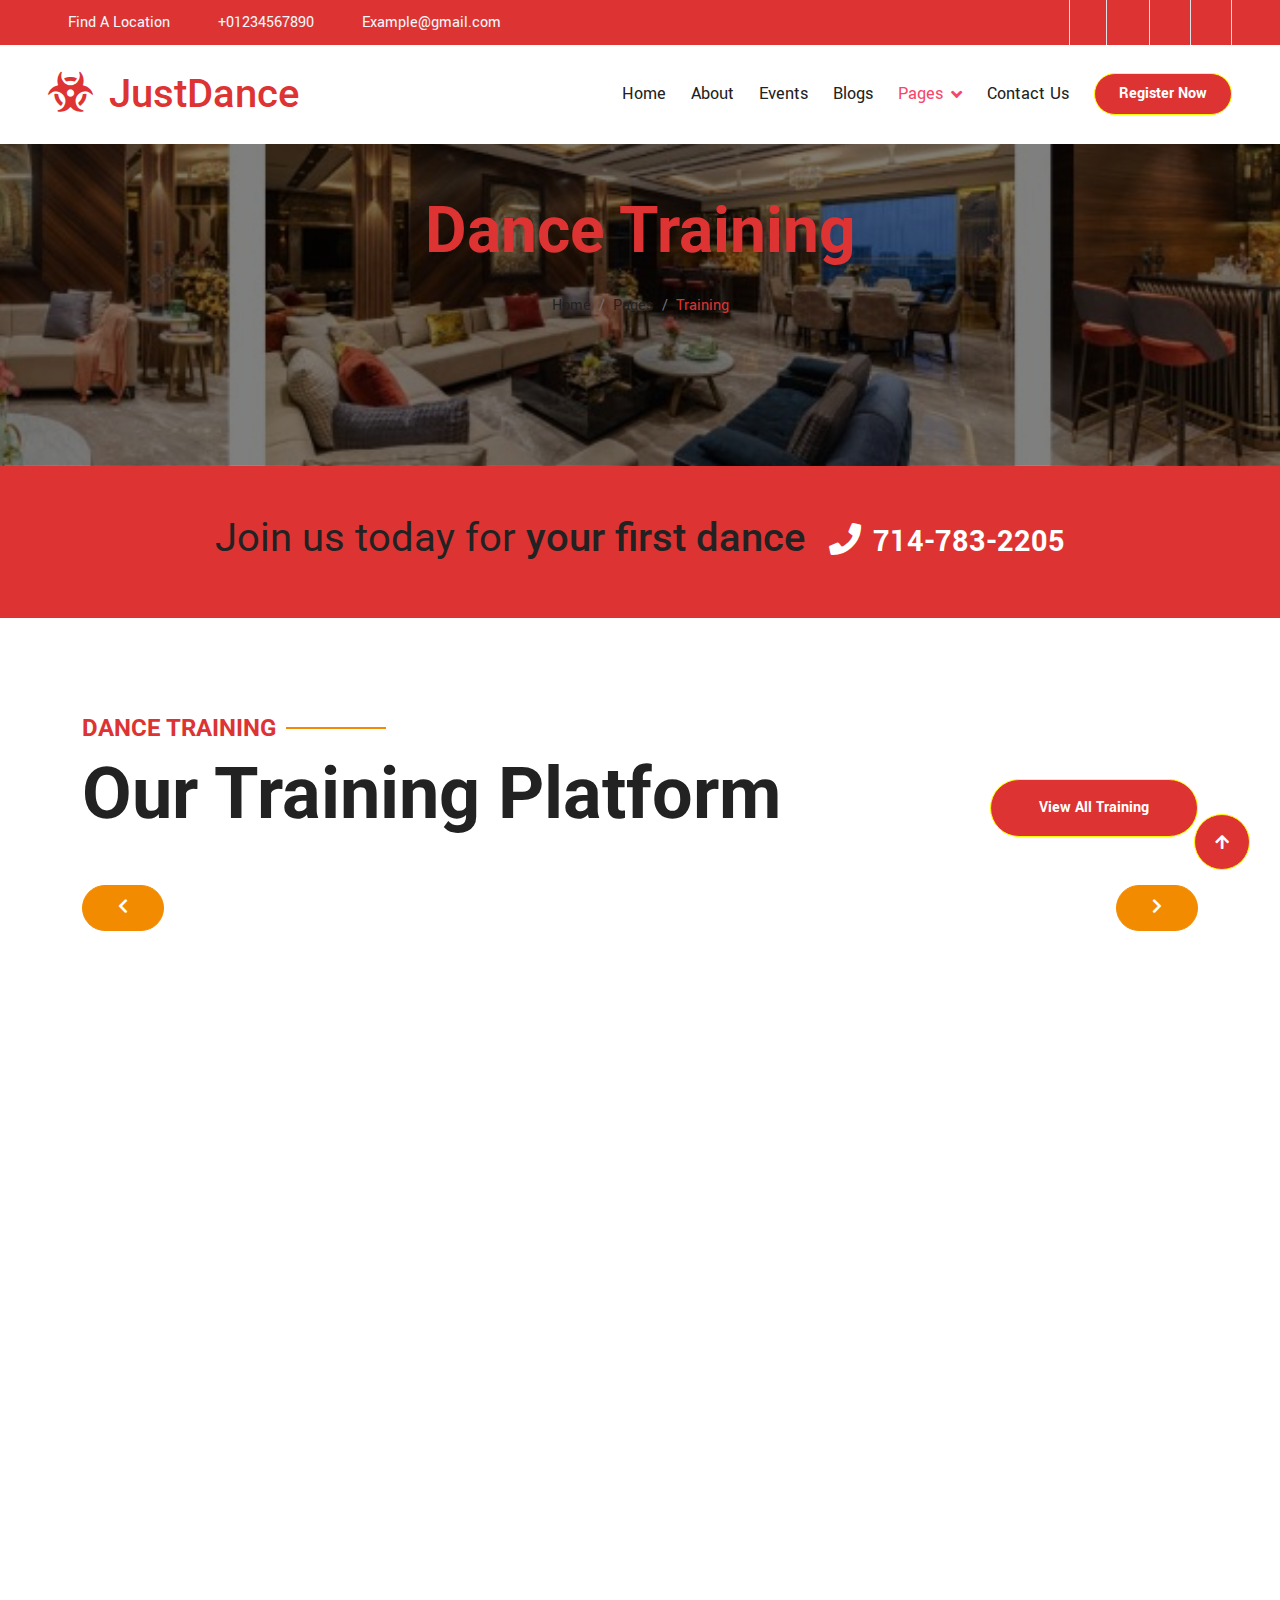
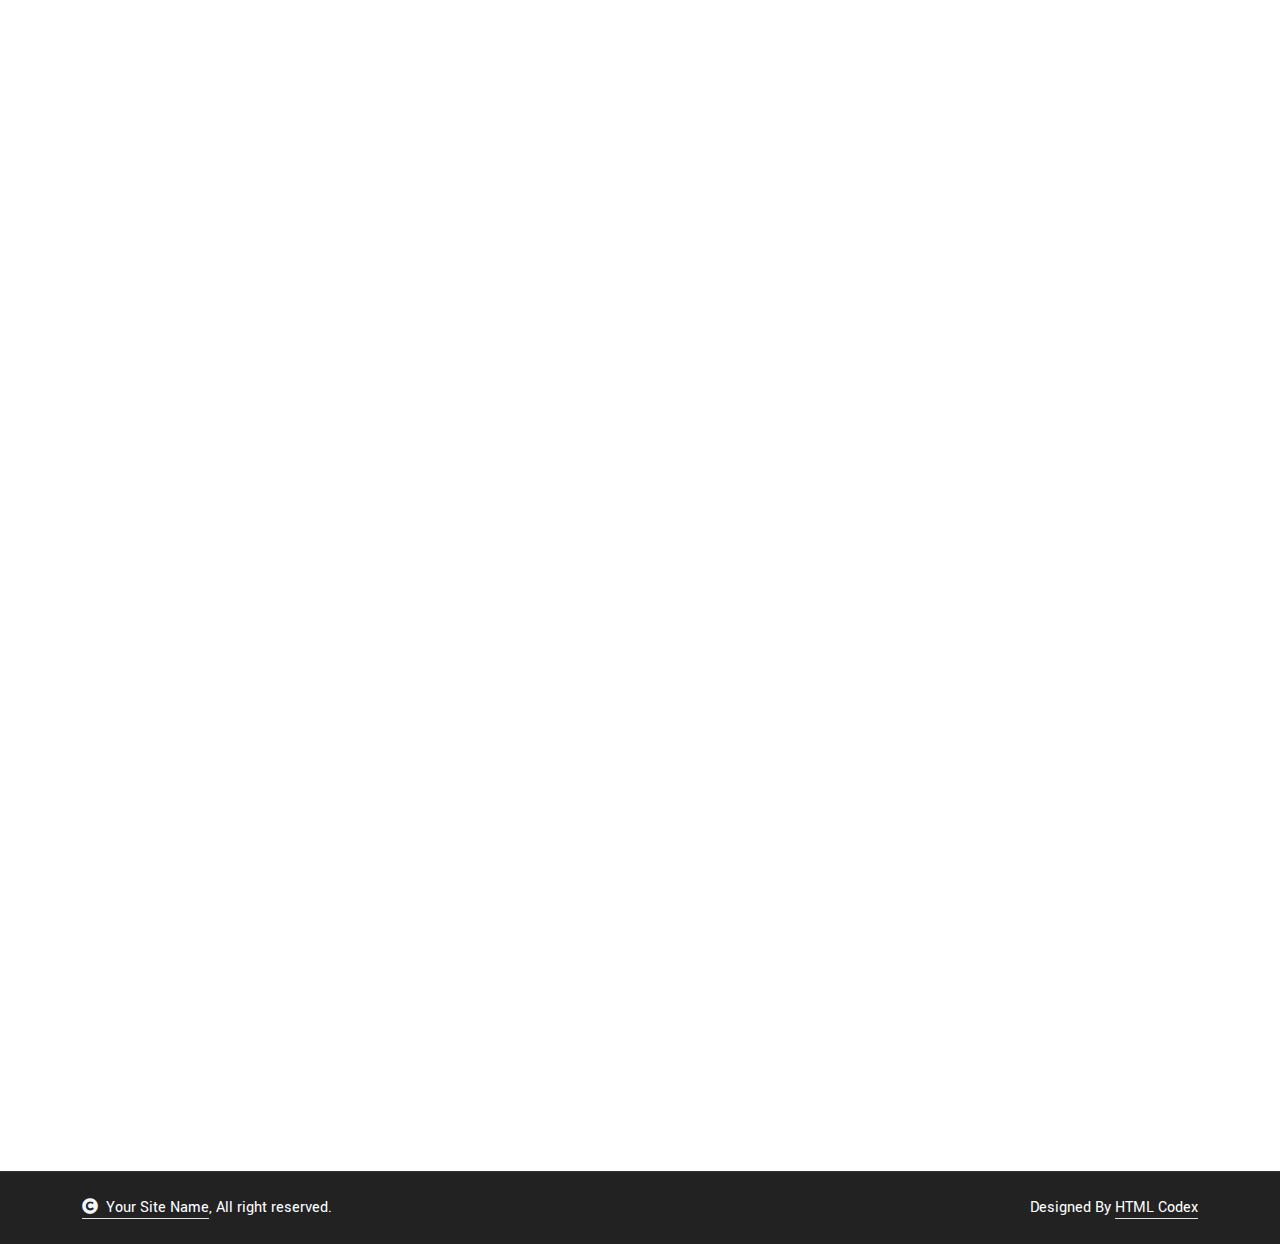
<file: training.html>
<!DOCTYPE html>
<html lang="en">

    <head>
        <meta charset="utf-8">
        <title>JustDance - Dance Class Website Template</title>
        <meta content="width=device-width, initial-scale=1.0" name="viewport">
        <meta content="" name="keywords">
        <meta content="" name="description">

        <!-- Google Web Fonts -->
        <link rel="preconnect" href="https://fonts.googleapis.com">
        <link rel="preconnect" href="https://fonts.gstatic.com" crossorigin>
        <link href="https://fonts.googleapis.com/css2?family=Roboto:wght@400;500;700&family=Yantramanav:wght@400;500;700&display=swap" rel="stylesheet"> 

        <!-- Icon Font Stylesheet -->
        <link rel="stylesheet" href="https://use.fontawesome.com/releases/v5.15.4/css/all.css"/>
        <link href="https://cdn.jsdelivr.net/npm/bootstrap-icons@1.4.1/font/bootstrap-icons.css" rel="stylesheet">

        <!-- Libraries Stylesheet -->
        <link href="lib/animate/animate.min.css" rel="stylesheet">
        <link href="lib/owlcarousel/assets/owl.carousel.min.css" rel="stylesheet">
        <link href="lib/lightbox/css/lightbox.min.css" rel="stylesheet">


        <!-- Customized Bootstrap Stylesheet -->
        <link href="css/bootstrap.min.css" rel="stylesheet">

        <!-- Template Stylesheet -->
        <link href="css/style.css" rel="stylesheet">
    </head>

    <body>

        <!-- Spinner Start -->
        <div id="spinner" class="show bg-white position-fixed translate-middle w-100 vh-100 top-50 start-50 d-flex align-items-center justify-content-center">
            <div class="spinner-border text-primary" style="width: 3rem; height: 3rem;" role="status">
                <span class="sr-only">Loading...</span>
            </div>
        </div>
        <!-- Spinner End -->


        <!-- Topbar Start -->
        <div class="container-fluid bg-secondary px-5 d-none d-lg-block">
            <div class="row gx-0 align-items-center" style="height: 45px;">
                <div class="col-lg-8 text-center text-lg-start mb-lg-0">
                    <div class="d-flex flex-wrap">
                        <a href="#" class="text-light me-4"><i class="fas fa-map-marker-alt text-primary me-2"></i>Find A Location</a>
                        <a href="#" class="text-light me-4"><i class="fas fa-phone-alt text-primary me-2"></i>+01234567890</a>
                        <a href="#" class="text-light me-0"><i class="fas fa-envelope text-primary me-2"></i>Example@gmail.com</a>
                    </div>
                </div>
                <div class="col-lg-4 text-center text-lg-end">
                    <div class="d-flex justify-content-end">
                        <div class="border-end border-start py-1">
                            <a href="#" class="btn text-primary"><i class="fab fa-facebook-f"></i></a>
                        </div>
                        <div class="border-end py-1">
                            <a href="#" class="btn text-primary"><i class="fab fa-twitter"></i></a>
                        </div>
                        <div class="border-end py-1">
                            <a href="#" class="btn text-primary"><i class="fab fa-instagram"></i></a>
                        </div>
                        <div class="border-end py-1">
                            <a href="#" class="btn text-primary"><i class="fab fa-linkedin-in"></i></a>
                        </div>
                    </div>
                </div>
            </div>
        </div>
        <!-- Topbar End -->


        <!-- Navbar & Hero Start -->
        <div class="container-fluid position-relative p-0">
            <nav class="navbar navbar-expand-lg navbar-light bg-white px-4 px-lg-5 py-3 py-lg-0">
                <a href="#" class="navbar-brand p-0">
                    <h1 class="text-primary m-0"><i class="fas fa-biohazard me-3"></i>JustDance</h1>
                    <!-- <img src="img/logo.png" alt="Logo"> -->
                </a>
                <button class="navbar-toggler" type="button" data-bs-toggle="collapse" data-bs-target="#navbarCollapse">
                    <span class="fa fa-bars"></span>
                </button>
                <div class="collapse navbar-collapse" id="navbarCollapse">
                    <div class="navbar-nav ms-auto py-0">
                        <a href="index.html" class="nav-item nav-link">Home</a>
                        <a href="about.html" class="nav-item nav-link">About</a>
                        <a href="event.html" class="nav-item nav-link">Events</a>
                        <a href="blog.html" class="nav-item nav-link">Blogs</a>
                        <div class="nav-item dropdown">
                            <a href="#" class="nav-link dropdown-toggle active" data-bs-toggle="dropdown">Pages</a>
                            <div class="dropdown-menu m-0">
                                <a href="classes.html" class="dropdown-item">Our classes</a>
                                <a href="training.html" class="dropdown-item active">Dance Training</a>
                                <a href="team.html" class="dropdown-item">Our Team</a>
                                <a href="testimonial.html" class="dropdown-item">Testimonial</a>
                                <a href="gallery.html" class="dropdown-item">Dance Gallery</a>
                                <a href="404.html" class="dropdown-item">404 Page</a>
                            </div>
                        </div>
                        <a href="contact.html" class="nav-item nav-link">Contact Us</a>
                    </div>
                    <a href="#" class="btn btn-primary rounded-pill text-white py-2 px-4 flex-wrap flex-sm-shrink-0">Register Now</a>
                </div>
            </nav>
        </div>
        <!-- Navbar & Hero End -->

        <!-- Header Start -->
        <div class="container-fluid bg-breadcrumb">
            <div class="container text-center py-5" style="max-width: 900px;">
                <h3 class="text-primary display-3 mb-4 wow fadeInDown" data-wow-delay="0.1s">Dance Training</h1>
                <ol class="breadcrumb justify-content-center text-white mb-0 wow fadeInDown" data-wow-delay="0.3s">
                    <li class="breadcrumb-item"><a href="index.html" class="text-dark">Home</a></li>
                    <li class="breadcrumb-item"><a href="#" class="text-dark">Pages</a></li>
                    <li class="breadcrumb-item active text-primary">Training</li>
                </ol>    
            </div>
        </div>
        <!-- Header End -->

        <!-- Banner Start -->
        <div class="container-fluid bg-secondary wow zoomInDown" data-wow-delay="0.1s">
            <div class="container">
                <div class="d-flex flex-column flex-lg-row align-items-center justify-content-center text-center p-5">
                    <h1 class="me-4"><span class="fw-normal">Join us today for </span><span> your first dance</span></h1>
                    <a href="#" class="text-white fw-bold fs-2"> <i class="fa fa-phone me-1"></i> 714-783-2205</a>
                </div>
            </div>
        </div>
        <!-- Banner End -->

        <!-- Training Start -->
        <div class="container-fluid training py-5">
            <div class="container py-5">
                <div class="pb-5">
                    <div class="row g-4 align-items-end">
                        <div class="col-xl-8">
                            <h4 class="text-secondary sub-title fw-bold wow fadeInUp" data-wow-delay="0.1s">Dance Training</h4>
                            <h1 class="display-2 mb-0 wow fadeInUp" data-wow-delay="0.3s">Our Training Platform</h1>
                        </div>
                        <div class="col-xl-4 text-xl-end wow fadeInUp" data-wow-delay="0.3s">
                            <a class="btn btn-primary rounded-pill text-white py-3 px-5" href="#">View All Training</a>
                        </div>
                    </div>
                </div>
                <div class="training-carousel owl-carousel pt-5 wow fadeInUp" data-wow-delay="0.1s">
                    <div class="training-item bg-white rounded wow fadeInUp" data-wow-delay="0.1s">
                        <div class="training-img rounded-top">
                            <img src="img/service-1.jpg" class="img-fluid rounded-top w-100" alt="Image">
                            <h1 class="fs-1 fw-bold bg-primary text-white d-inline-block rounded p-2 position-absolute" style="top: 0; left: 0;">01</h1>
                        </div>
                        <div class="rounded-bottom border border-top-0 p-4">
                            <a href="#" class="h4 mb-3 d-block">Dance Theater</a>
                            <p class="mb-3">Lorem ipsum dolor, sit amet consectetur adipisicing elit. Magni vero excepturi blanditiis quidem</p>
                            <a class="btn btn-primary rounded-pill text-white py-2 px-4" href="#">Read More</a>
                        </div>
                    </div>
                    <div class="training-item bg-white rounded wow fadeInUp" data-wow-delay="0.3s">
                        <div class="training-img rounded-top">
                            <img src="img/service-3.jpg" class="img-fluid rounded-top w-100" alt="Image">
                            <h1 class="fs-1 fw-bold bg-primary text-white d-inline-block rounded p-2 position-absolute" style="top: 0; left: 0;">02</h1>
                        </div>
                        <div class="rounded-bottom border border-top-0 p-4">
                            <a href="#" class="h4 mb-3 d-block">Personalized Learning</a>
                            <p class="mb-3">Lorem ipsum dolor, sit amet consectetur adipisicing elit. Magni vero excepturi blanditiis quidem</p>
                            <a class="btn btn-primary rounded-pill text-white py-2 px-4" href="#">Read More</a>
                        </div>
                    </div>
                    <div class="training-item bg-white rounded wow fadeInUp" data-wow-delay="0.5s">
                        <div class="training-img rounded-top">
                            <img src="img/service-2.jpg" class="img-fluid rounded-top w-100" alt="Image">
                            <h1 class="fs-1 fw-bold bg-primary text-white d-inline-block rounded p-2 position-absolute" style="top: 0; left: 0;">03</h1>
                        </div>
                        <div class="rounded-bottom border border-top-0 p-4">
                            <a href="#" class="h4 mb-3 d-block">Convenient Dancing</a>
                            <p class="mb-3">Lorem ipsum dolor, sit amet consectetur adipisicing elit. Magni vero excepturi blanditiis quidem</p>
                            <a class="btn btn-primary rounded-pill text-white py-2 px-4" href="#">Read More</a>
                        </div>
                    </div>
                    <div class="training-item bg-white rounded wow fadeInUp" data-wow-delay="0.7s">
                        <div class="training-img rounded-top">
                            <img src="img/service-4.jpg" class="img-fluid rounded-top w-100" alt="Image">
                            <h1 class="fs-1 fw-bold bg-primary text-white d-inline-block rounded p-2 position-absolute" style="top: 0; left: 0;">04</h1>
                        </div>
                        <div class="rounded-bottom border border-top-0 p-4">
                            <a href="#" class="h4 mb-3 d-block">Dance Theater</a>
                            <p class="mb-3">Lorem ipsum dolor, sit amet consectetur adipisicing elit. Magni vero excepturi blanditiis quidem</p>
                            <a class="btn btn-primary rounded-pill text-white py-2 px-4" href="#">Read More</a>
                        </div>
                    </div>
                    <div class="training-item bg-white rounded wow fadeInUp" data-wow-delay="0.9s">
                        <div class="training-img rounded-top">
                            <img src="img/service-3.jpg" class="img-fluid rounded-top w-100" alt="Image">
                            <h1 class="fs-1 fw-bold bg-primary text-white d-inline-block rounded p-2 position-absolute" style="top: 0; left: 0;">05</h1>
                        </div>
                        <div class="rounded-bottom border border-top-0 p-4">
                            <a href="#" class="h4 mb-3 d-block">Personalized Learning</a>
                            <p class="mb-3">Lorem ipsum dolor, sit amet consectetur adipisicing elit. Magni vero excepturi blanditiis quidem</p>
                            <a class="btn btn-primary rounded-pill text-white py-2 px-4" href="#">Read More</a>
                        </div>
                    </div>
                </div>
            </div>
        </div>
        <!-- Training End -->


        <!-- Video Gallery Start -->
        <div class="container-fluid gallery pb-5">
            <div class="container pb-5">
                <div class="pb-5">
                    <h4 class="text-secondary sub-title fw-bold wow fadeInUp" data-wow-delay="0.1s">Dance Gallery</h4>
                    <h1 class="display-2 mb-0 wow fadeInUp" data-wow-delay="0.3s">Our Dance class gallery</h1>
                </div>
                <div class="tab-class wow fadeInUp" data-wow-delay="0.1s">
                    <ul class="nav nav-pills d-inline-flex justify-content-center pb-4">
                        <li class="nav-item bg-light border border-primary rounded-pill mb-4">
                            <a class="d-flex py-2 px-5 rounded-pill active" data-bs-toggle="pill" href="#GalleryTab-1">
                                <span class="text-dark">All</span>
                            </a>
                        </li>
                        <li class="nav-item bg-light border border-primary rounded-pill mb-4">
                            <a class="d-flex py-2 px-5 rounded-pill" data-bs-toggle="pill" href="#GalleryTab-2">
                                <span class="text-dark">Dance Practice</span>
                            </a>
                        </li>
                        <li class="nav-item bg-light border border-primary rounded-pill mb-4">
                            <a class="d-flex py-2 px-5 rounded-pill" data-bs-toggle="pill" href="#GalleryTab-3">
                                <span class="text-dark">Dance Training</span>
                            </a>
                        </li>
                        <li class="nav-item bg-light border border-primary rounded-pill mb-4">
                            <a class="d-flex py-2 px-5 rounded-pill" data-bs-toggle="pill" href="#GalleryTab-4">
                                <span class="text-dark">Dance Growth</span>
                            </a>
                        </li>
                        <li class="nav-item bg-light border border-primary rounded-pill mb-4">
                            <a class="d-flex py-2 px-5 rounded-pill" data-bs-toggle="pill" href="#GalleryTab-5">
                                <span class="text-dark">Dance Improvement</span>
                            </a>
                        </li>
                    </ul>

                    <div class="tab-content">
                        <div id="GalleryTab-1" class="tab-pane fade show p-0 active">
                            <div class="row g-2">
                                <div class="col-sm-6 col-md-6 col-lg-4 col-xl-2 wow fadeInUp" data-wow-delay="0.1s">
                                    <div class="video h-100">
                                        <img src="img/class-1.jpg" class="img-fluid rounded w-100 h-100" style="object-fit: cover;" alt="">
                                        <button type="button" class="btn btn-play" data-bs-toggle="modal" data-src="https://www.youtube.com/embed/DWRcNpR6Kdc" data-bs-target="#videoModal">
                                            <span></span>
                                        </button>
                                    </div>
                                </div>
                                <div class="col-sm-6 col-md-6 col-lg-4 col-xl-3 wow fadeInUp" data-wow-delay="0.3s">
                                    <div class="video h-100">
                                        <img src="img/class-2.jpg" class="img-fluid rounded w-100 h-100" style="object-fit: cover;" alt="">
                                        <button type="button" class="btn btn-play" data-bs-toggle="modal" data-src="https://www.youtube.com/embed/DWRcNpR6Kdc" data-bs-target="#videoModal">
                                            <span></span>
                                        </button>
                                    </div>
                                </div>
                                <div class="col-sm-6 col-md-6 col-lg-4 col-xl-2 wow fadeInUp" data-wow-delay="0.5s">
                                    <div class="video h-100">
                                        <img src="img/class-3.jpg" class="img-fluid rounded w-100 h-100" style="object-fit: cover;" alt="">
                                        <button type="button" class="btn btn-play" data-bs-toggle="modal" data-src="https://www.youtube.com/embed/DWRcNpR6Kdc" data-bs-target="#videoModal">
                                            <span></span>
                                        </button>
                                    </div>
                                </div>
                                <div class="col-sm-6 col-md-6 col-lg-4 col-xl-3 wow fadeInUp" data-wow-delay="0.7s">
                                    <div class="video h-100">
                                        <img src="img/class-3.jpg" class="img-fluid rounded w-100 h-100" style="object-fit: cover;" alt="">
                                        <button type="button" class="btn btn-play" data-bs-toggle="modal" data-src="https://www.youtube.com/embed/DWRcNpR6Kdc" data-bs-target="#videoModal">
                                            <span></span>
                                        </button>
                                    </div>
                                </div>
                                <div class="col-sm-6 col-md-6 col-lg-4 col-xl-2 wow fadeInUp" data-wow-delay="0.9s">
                                    <div class="video h-100">
                                        <img src="img/class-1.jpg" class="img-fluid rounded w-100 h-100" style="object-fit: cover;" alt="">
                                        <button type="button" class="btn btn-play" data-bs-toggle="modal" data-src="https://www.youtube.com/embed/DWRcNpR6Kdc" data-bs-target="#videoModal">
                                            <span></span>
                                        </button>
                                    </div>
                                </div>
                                <div class="col-sm-6 col-md-6 col-lg-4 col-xl-2 wow fadeInUp" data-wow-delay="0.1s">
                                    <div class="video h-100">
                                        <img src="img/class-2.jpg" class="img-fluid rounded w-100 h-100" style="object-fit: cover;" alt="">
                                        <button type="button" class="btn btn-play" data-bs-toggle="modal" data-src="https://www.youtube.com/embed/DWRcNpR6Kdc" data-bs-target="#videoModal">
                                            <span></span>
                                        </button>
                                    </div>
                                </div>
                                <div class="col-sm-6 col-md-6 col-lg-3 col-xl-3 wow fadeInUp" data-wow-delay="0.3s">
                                    <div class="video h-100">
                                        <img src="img/class-3.jpg" class="img-fluid rounded w-100 h-100" style="object-fit: cover;" alt="">
                                        <button type="button" class="btn btn-play" data-bs-toggle="modal" data-src="https://www.youtube.com/embed/DWRcNpR6Kdc" data-bs-target="#videoModal">
                                            <span></span>
                                        </button>
                                    </div>
                                </div>
                                <div class="col-sm-6 col-md-6 col-lg-3 col-xl-2 wow fadeInUp" data-wow-delay="0.5s">
                                    <div class="video h-100">
                                        <img src="img/class-3.jpg" class="img-fluid rounded w-100 h-100" style="object-fit: cover;" alt="">
                                        <button type="button" class="btn btn-play" data-bs-toggle="modal" data-src="https://www.youtube.com/embed/DWRcNpR6Kdc" data-bs-target="#videoModal">
                                            <span></span>
                                        </button>
                                    </div>
                                </div>
                                <div class="col-sm-6 col-md-6 col-lg-3 col-xl-3 wow fadeInUp" data-wow-delay="0.7s">
                                    <div class="video h-100">
                                        <img src="img/class-1.jpg" class="img-fluid rounded w-100 h-100" style="object-fit: cover;" alt="">
                                        <button type="button" class="btn btn-play" data-bs-toggle="modal" data-src="https://www.youtube.com/embed/DWRcNpR6Kdc" data-bs-target="#videoModal">
                                            <span></span>
                                        </button>
                                    </div>
                                </div>
                                <div class="col-sm-6 col-md-6 col-lg-3 col-xl-2 wow fadeInUp" data-wow-delay="0.9s">
                                    <div class="video h-100">
                                        <img src="img/class-3.jpg" class="img-fluid rounded w-100 h-100" style="object-fit: cover;" alt="">
                                        <button type="button" class="btn btn-play" data-bs-toggle="modal" data-src="https://www.youtube.com/embed/DWRcNpR6Kdc" data-bs-target="#videoModal">
                                            <span></span>
                                        </button>
                                    </div>
                                </div>
                            </div>
                        </div>
                        <div id="GalleryTab-2" class="tab-pane fade show p-0">
                            <div class="row g-2">
                                <div class="col-sm-6 col-md-6 col-lg-4 col-xl-2">
                                    <div class="video h-100">
                                        <img src="img/class-1.jpg" class="img-fluid rounded w-100 h-100" style="object-fit: cover;" alt="">
                                        <button type="button" class="btn btn-play" data-bs-toggle="modal" data-src="https://www.youtube.com/embed/DWRcNpR6Kdc" data-bs-target="#videoModal">
                                            <span></span>
                                        </button>
                                    </div>
                                </div>
                                <div class="col-sm-6 col-md-6 col-lg-4 col-xl-3">
                                    <div class="video h-100">
                                        <img src="img/class-2.jpg" class="img-fluid rounded w-100 h-100" style="object-fit: cover;" alt="">
                                        <button type="button" class="btn btn-play" data-bs-toggle="modal" data-src="https://www.youtube.com/embed/DWRcNpR6Kdc" data-bs-target="#videoModal">
                                            <span></span>
                                        </button>
                                    </div>
                                </div>
                                <div class="col-sm-6 col-md-6 col-lg-4 col-xl-2">
                                    <div class="video h-100">
                                        <img src="img/class-3.jpg" class="img-fluid rounded w-100 h-100" style="object-fit: cover;" alt="">
                                        <button type="button" class="btn btn-play" data-bs-toggle="modal" data-src="https://www.youtube.com/embed/DWRcNpR6Kdc" data-bs-target="#videoModal">
                                            <span></span>
                                        </button>
                                    </div>
                                </div>
                                <div class="col-sm-6 col-md-6 col-lg-4 col-xl-3">
                                    <div class="video h-100">
                                        <img src="img/class-3.jpg" class="img-fluid rounded w-100 h-100" style="object-fit: cover;" alt="">
                                        <button type="button" class="btn btn-play" data-bs-toggle="modal" data-src="https://www.youtube.com/embed/DWRcNpR6Kdc" data-bs-target="#videoModal">
                                            <span></span>
                                        </button>
                                    </div>
                                </div>
                                <div class="col-sm-6 col-md-6 col-lg-4 col-xl-2">
                                    <div class="video h-100">
                                        <img src="img/class-1.jpg" class="img-fluid rounded w-100 h-100" style="object-fit: cover;" alt="">
                                        <button type="button" class="btn btn-play" data-bs-toggle="modal" data-src="https://www.youtube.com/embed/DWRcNpR6Kdc" data-bs-target="#videoModal">
                                            <span></span>
                                        </button>
                                    </div>
                                </div>
                                <div class="col-sm-6 col-md-6 col-lg-4 col-xl-2">
                                    <div class="video h-100">
                                        <img src="img/class-2.jpg" class="img-fluid rounded w-100 h-100" style="object-fit: cover;" alt="">
                                        <button type="button" class="btn btn-play" data-bs-toggle="modal" data-src="https://www.youtube.com/embed/DWRcNpR6Kdc" data-bs-target="#videoModal">
                                            <span></span>
                                        </button>
                                    </div>
                                </div>
                                <div class="col-sm-6 col-md-6 col-lg-3 col-xl-3">
                                    <div class="video h-100">
                                        <img src="img/class-3.jpg" class="img-fluid rounded w-100 h-100" style="object-fit: cover;" alt="">
                                        <button type="button" class="btn btn-play" data-bs-toggle="modal" data-src="https://www.youtube.com/embed/DWRcNpR6Kdc" data-bs-target="#videoModal">
                                            <span></span>
                                        </button>
                                    </div>
                                </div>
                                <div class="col-sm-6 col-md-6 col-lg-3 col-xl-2">
                                    <div class="video h-100">
                                        <img src="img/class-3.jpg" class="img-fluid rounded w-100 h-100" style="object-fit: cover;" alt="">
                                        <button type="button" class="btn btn-play" data-bs-toggle="modal" data-src="https://www.youtube.com/embed/DWRcNpR6Kdc" data-bs-target="#videoModal">
                                            <span></span>
                                        </button>
                                    </div>
                                </div>
                                <div class="col-sm-6 col-md-6 col-lg-3 col-xl-3">
                                    <div class="video h-100">
                                        <img src="img/class-1.jpg" class="img-fluid rounded w-100 h-100" style="object-fit: cover;" alt="">
                                        <button type="button" class="btn btn-play" data-bs-toggle="modal" data-src="https://www.youtube.com/embed/DWRcNpR6Kdc" data-bs-target="#videoModal">
                                            <span></span>
                                        </button>
                                    </div>
                                </div>
                                <div class="col-sm-6 col-md-6 col-lg-3 col-xl-2">
                                    <div class="video h-100">
                                        <img src="img/class-3.jpg" class="img-fluid rounded w-100 h-100" style="object-fit: cover;" alt="">
                                        <button type="button" class="btn btn-play" data-bs-toggle="modal" data-src="https://www.youtube.com/embed/DWRcNpR6Kdc" data-bs-target="#videoModal">
                                            <span></span>
                                        </button>
                                    </div>
                                </div>
                            </div>
                        </div>
                        <div id="GalleryTab-3" class="tab-pane fade show p-0">
                            <div class="row g-2">
                                <div class="col-sm-6 col-md-6 col-lg-4 col-xl-2">
                                    <div class="video h-100">
                                        <img src="img/class-1.jpg" class="img-fluid rounded w-100 h-100" style="object-fit: cover;" alt="">
                                        <button type="button" class="btn btn-play" data-bs-toggle="modal" data-src="https://www.youtube.com/embed/DWRcNpR6Kdc" data-bs-target="#videoModal">
                                            <span></span>
                                        </button>
                                    </div>
                                </div>
                                <div class="col-sm-6 col-md-6 col-lg-4 col-xl-3">
                                    <div class="video h-100">
                                        <img src="img/class-2.jpg" class="img-fluid rounded w-100 h-100" style="object-fit: cover;" alt="">
                                        <button type="button" class="btn btn-play" data-bs-toggle="modal" data-src="https://www.youtube.com/embed/DWRcNpR6Kdc" data-bs-target="#videoModal">
                                            <span></span>
                                        </button>
                                    </div>
                                </div>
                                <div class="col-sm-6 col-md-6 col-lg-4 col-xl-2">
                                    <div class="video h-100">
                                        <img src="img/class-3.jpg" class="img-fluid rounded w-100 h-100" style="object-fit: cover;" alt="">
                                        <button type="button" class="btn btn-play" data-bs-toggle="modal" data-src="https://www.youtube.com/embed/DWRcNpR6Kdc" data-bs-target="#videoModal">
                                            <span></span>
                                        </button>
                                    </div>
                                </div>
                                <div class="col-sm-6 col-md-6 col-lg-4 col-xl-3">
                                    <div class="video h-100">
                                        <img src="img/class-3.jpg" class="img-fluid rounded w-100 h-100" style="object-fit: cover;" alt="">
                                        <button type="button" class="btn btn-play" data-bs-toggle="modal" data-src="https://www.youtube.com/embed/DWRcNpR6Kdc" data-bs-target="#videoModal">
                                            <span></span>
                                        </button>
                                    </div>
                                </div>
                                <div class="col-sm-6 col-md-6 col-lg-4 col-xl-2">
                                    <div class="video h-100">
                                        <img src="img/class-1.jpg" class="img-fluid rounded w-100 h-100" style="object-fit: cover;" alt="">
                                        <button type="button" class="btn btn-play" data-bs-toggle="modal" data-src="https://www.youtube.com/embed/DWRcNpR6Kdc" data-bs-target="#videoModal">
                                            <span></span>
                                        </button>
                                    </div>
                                </div>
                                <div class="col-sm-6 col-md-6 col-lg-4 col-xl-2">
                                    <div class="video h-100">
                                        <img src="img/class-2.jpg" class="img-fluid rounded w-100 h-100" style="object-fit: cover;" alt="">
                                        <button type="button" class="btn btn-play" data-bs-toggle="modal" data-src="https://www.youtube.com/embed/DWRcNpR6Kdc" data-bs-target="#videoModal">
                                            <span></span>
                                        </button>
                                    </div>
                                </div>
                                <div class="col-sm-6 col-md-6 col-lg-3 col-xl-3">
                                    <div class="video h-100">
                                        <img src="img/class-3.jpg" class="img-fluid rounded w-100 h-100" style="object-fit: cover;" alt="">
                                        <button type="button" class="btn btn-play" data-bs-toggle="modal" data-src="https://www.youtube.com/embed/DWRcNpR6Kdc" data-bs-target="#videoModal">
                                            <span></span>
                                        </button>
                                    </div>
                                </div>
                                <div class="col-sm-6 col-md-6 col-lg-3 col-xl-2">
                                    <div class="video h-100">
                                        <img src="img/class-3.jpg" class="img-fluid rounded w-100 h-100" style="object-fit: cover;" alt="">
                                        <button type="button" class="btn btn-play" data-bs-toggle="modal" data-src="https://www.youtube.com/embed/DWRcNpR6Kdc" data-bs-target="#videoModal">
                                            <span></span>
                                        </button>
                                    </div>
                                </div>
                                <div class="col-sm-6 col-md-6 col-lg-3 col-xl-3">
                                    <div class="video h-100">
                                        <img src="img/class-1.jpg" class="img-fluid rounded w-100 h-100" style="object-fit: cover;" alt="">
                                        <button type="button" class="btn btn-play" data-bs-toggle="modal" data-src="https://www.youtube.com/embed/DWRcNpR6Kdc" data-bs-target="#videoModal">
                                            <span></span>
                                        </button>
                                    </div>
                                </div>
                                <div class="col-sm-6 col-md-6 col-lg-3 col-xl-2">
                                    <div class="video h-100">
                                        <img src="img/class-3.jpg" class="img-fluid rounded w-100 h-100" style="object-fit: cover;" alt="">
                                        <button type="button" class="btn btn-play" data-bs-toggle="modal" data-src="https://www.youtube.com/embed/DWRcNpR6Kdc" data-bs-target="#videoModal">
                                            <span></span>
                                        </button>
                                    </div>
                                </div>
                            </div>
                        </div>
                        <div id="GalleryTab-4" class="tab-pane fade show p-0">
                            <div class="row g-2">
                                <div class="col-sm-6 col-md-6 col-lg-4 col-xl-2">
                                    <div class="video h-100">
                                        <img src="img/class-1.jpg" class="img-fluid rounded w-100 h-100" style="object-fit: cover;" alt="">
                                        <button type="button" class="btn btn-play" data-bs-toggle="modal" data-src="https://www.youtube.com/embed/DWRcNpR6Kdc" data-bs-target="#videoModal">
                                            <span></span>
                                        </button>
                                    </div>
                                </div>
                                <div class="col-sm-6 col-md-6 col-lg-4 col-xl-3">
                                    <div class="video h-100">
                                        <img src="img/class-2.jpg" class="img-fluid rounded w-100 h-100" style="object-fit: cover;" alt="">
                                        <button type="button" class="btn btn-play" data-bs-toggle="modal" data-src="https://www.youtube.com/embed/DWRcNpR6Kdc" data-bs-target="#videoModal">
                                            <span></span>
                                        </button>
                                    </div>
                                </div>
                                <div class="col-sm-6 col-md-6 col-lg-4 col-xl-2">
                                    <div class="video h-100">
                                        <img src="img/class-3.jpg" class="img-fluid rounded w-100 h-100" style="object-fit: cover;" alt="">
                                        <button type="button" class="btn btn-play" data-bs-toggle="modal" data-src="https://www.youtube.com/embed/DWRcNpR6Kdc" data-bs-target="#videoModal">
                                            <span></span>
                                        </button>
                                    </div>
                                </div>
                                <div class="col-sm-6 col-md-6 col-lg-4 col-xl-3">
                                    <div class="video h-100">
                                        <img src="img/class-3.jpg" class="img-fluid rounded w-100 h-100" style="object-fit: cover;" alt="">
                                        <button type="button" class="btn btn-play" data-bs-toggle="modal" data-src="https://www.youtube.com/embed/DWRcNpR6Kdc" data-bs-target="#videoModal">
                                            <span></span>
                                        </button>
                                    </div>
                                </div>
                                <div class="col-sm-6 col-md-6 col-lg-4 col-xl-2">
                                    <div class="video h-100">
                                        <img src="img/class-1.jpg" class="img-fluid rounded w-100 h-100" style="object-fit: cover;" alt="">
                                        <button type="button" class="btn btn-play" data-bs-toggle="modal" data-src="https://www.youtube.com/embed/DWRcNpR6Kdc" data-bs-target="#videoModal">
                                            <span></span>
                                        </button>
                                    </div>
                                </div>
                                <div class="col-sm-6 col-md-6 col-lg-4 col-xl-2">
                                    <div class="video h-100">
                                        <img src="img/class-2.jpg" class="img-fluid rounded w-100 h-100" style="object-fit: cover;" alt="">
                                        <button type="button" class="btn btn-play" data-bs-toggle="modal" data-src="https://www.youtube.com/embed/DWRcNpR6Kdc" data-bs-target="#videoModal">
                                            <span></span>
                                        </button>
                                    </div>
                                </div>
                                <div class="col-sm-6 col-md-6 col-lg-3 col-xl-3">
                                    <div class="video h-100">
                                        <img src="img/class-3.jpg" class="img-fluid rounded w-100 h-100" style="object-fit: cover;" alt="">
                                        <button type="button" class="btn btn-play" data-bs-toggle="modal" data-src="https://www.youtube.com/embed/DWRcNpR6Kdc" data-bs-target="#videoModal">
                                            <span></span>
                                        </button>
                                    </div>
                                </div>
                                <div class="col-sm-6 col-md-6 col-lg-3 col-xl-2">
                                    <div class="video h-100">
                                        <img src="img/class-3.jpg" class="img-fluid rounded w-100 h-100" style="object-fit: cover;" alt="">
                                        <button type="button" class="btn btn-play" data-bs-toggle="modal" data-src="https://www.youtube.com/embed/DWRcNpR6Kdc" data-bs-target="#videoModal">
                                            <span></span>
                                        </button>
                                    </div>
                                </div>
                                <div class="col-sm-6 col-md-6 col-lg-3 col-xl-3">
                                    <div class="video h-100">
                                        <img src="img/class-1.jpg" class="img-fluid rounded w-100 h-100" style="object-fit: cover;" alt="">
                                        <button type="button" class="btn btn-play" data-bs-toggle="modal" data-src="https://www.youtube.com/embed/DWRcNpR6Kdc" data-bs-target="#videoModal">
                                            <span></span>
                                        </button>
                                    </div>
                                </div>
                                <div class="col-sm-6 col-md-6 col-lg-3 col-xl-2">
                                    <div class="video h-100">
                                        <img src="img/class-3.jpg" class="img-fluid rounded w-100 h-100" style="object-fit: cover;" alt="">
                                        <button type="button" class="btn btn-play" data-bs-toggle="modal" data-src="https://www.youtube.com/embed/DWRcNpR6Kdc" data-bs-target="#videoModal">
                                            <span></span>
                                        </button>
                                    </div>
                                </div>
                            </div>
                        </div>
                        <div id="GalleryTab-5" class="tab-pane fade show p-0">
                            <div class="row g-2">
                                <div class="col-sm-6 col-md-6 col-lg-4 col-xl-2">
                                    <div class="video h-100">
                                        <img src="img/class-1.jpg" class="img-fluid rounded w-100 h-100" style="object-fit: cover;" alt="">
                                        <button type="button" class="btn btn-play" data-bs-toggle="modal" data-src="https://www.youtube.com/embed/DWRcNpR6Kdc" data-bs-target="#videoModal">
                                            <span></span>
                                        </button>
                                    </div>
                                </div>
                                <div class="col-sm-6 col-md-6 col-lg-4 col-xl-3">
                                    <div class="video h-100">
                                        <img src="img/class-2.jpg" class="img-fluid rounded w-100 h-100" style="object-fit: cover;" alt="">
                                        <button type="button" class="btn btn-play" data-bs-toggle="modal" data-src="https://www.youtube.com/embed/DWRcNpR6Kdc" data-bs-target="#videoModal">
                                            <span></span>
                                        </button>
                                    </div>
                                </div>
                                <div class="col-sm-6 col-md-6 col-lg-4 col-xl-2">
                                    <div class="video h-100">
                                        <img src="img/class-3.jpg" class="img-fluid rounded w-100 h-100" style="object-fit: cover;" alt="">
                                        <button type="button" class="btn btn-play" data-bs-toggle="modal" data-src="https://www.youtube.com/embed/DWRcNpR6Kdc" data-bs-target="#videoModal">
                                            <span></span>
                                        </button>
                                    </div>
                                </div>
                                <div class="col-sm-6 col-md-6 col-lg-4 col-xl-3">
                                    <div class="video h-100">
                                        <img src="img/class-3.jpg" class="img-fluid rounded w-100 h-100" style="object-fit: cover;" alt="">
                                        <button type="button" class="btn btn-play" data-bs-toggle="modal" data-src="https://www.youtube.com/embed/DWRcNpR6Kdc" data-bs-target="#videoModal">
                                            <span></span>
                                        </button>
                                    </div>
                                </div>
                                <div class="col-sm-6 col-md-6 col-lg-4 col-xl-2">
                                    <div class="video h-100">
                                        <img src="img/class-1.jpg" class="img-fluid rounded w-100 h-100" style="object-fit: cover;" alt="">
                                        <button type="button" class="btn btn-play" data-bs-toggle="modal" data-src="https://www.youtube.com/embed/DWRcNpR6Kdc" data-bs-target="#videoModal">
                                            <span></span>
                                        </button>
                                    </div>
                                </div>
                                <div class="col-sm-6 col-md-6 col-lg-4 col-xl-2">
                                    <div class="video h-100">
                                        <img src="img/class-2.jpg" class="img-fluid rounded w-100 h-100" style="object-fit: cover;" alt="">
                                        <button type="button" class="btn btn-play" data-bs-toggle="modal" data-src="https://www.youtube.com/embed/DWRcNpR6Kdc" data-bs-target="#videoModal">
                                            <span></span>
                                        </button>
                                    </div>
                                </div>
                                <div class="col-sm-6 col-md-6 col-lg-3 col-xl-3">
                                    <div class="video h-100">
                                        <img src="img/class-3.jpg" class="img-fluid rounded w-100 h-100" style="object-fit: cover;" alt="">
                                        <button type="button" class="btn btn-play" data-bs-toggle="modal" data-src="https://www.youtube.com/embed/DWRcNpR6Kdc" data-bs-target="#videoModal">
                                            <span></span>
                                        </button>
                                    </div>
                                </div>
                                <div class="col-sm-6 col-md-6 col-lg-3 col-xl-2">
                                    <div class="video h-100">
                                        <img src="img/class-3.jpg" class="img-fluid rounded w-100 h-100" style="object-fit: cover;" alt="">
                                        <button type="button" class="btn btn-play" data-bs-toggle="modal" data-src="https://www.youtube.com/embed/DWRcNpR6Kdc" data-bs-target="#videoModal">
                                            <span></span>
                                        </button>
                                    </div>
                                </div>
                                <div class="col-sm-6 col-md-6 col-lg-3 col-xl-3">
                                    <div class="video h-100">
                                        <img src="img/class-1.jpg" class="img-fluid rounded w-100 h-100" style="object-fit: cover;" alt="">
                                        <button type="button" class="btn btn-play" data-bs-toggle="modal" data-src="https://www.youtube.com/embed/DWRcNpR6Kdc" data-bs-target="#videoModal">
                                            <span></span>
                                        </button>
                                    </div>
                                </div>
                                <div class="col-sm-6 col-md-6 col-lg-3 col-xl-2">
                                    <div class="video h-100">
                                        <img src="img/class-3.jpg" class="img-fluid rounded w-100 h-100" style="object-fit: cover;" alt="">
                                        <button type="button" class="btn btn-play" data-bs-toggle="modal" data-src="https://www.youtube.com/embed/DWRcNpR6Kdc" data-bs-target="#videoModal">
                                            <span></span>
                                        </button>
                                    </div>
                                </div>
                            </div>
                        </div>
                    </div>
                </div>
            </div>
        </div>

        <!-- Modal Video -->
        <div class="modal fade" id="videoModal" tabindex="-1" aria-labelledby="exampleModalLabel" aria-hidden="true">
            <div class="modal-dialog">
                <div class="modal-content rounded-0">
                    <div class="modal-header">
                        <h5 class="modal-title" id="exampleModalLabel">Youtube Video</h5>
                        <button type="button" class="btn-close" data-bs-dismiss="modal" aria-label="Close"></button>
                    </div>
                    <div class="modal-body">
                        <!-- 16:9 aspect ratio -->
                        <div class="ratio ratio-16x9">
                            <iframe class="embed-responsive-item" src="" id="video" allowfullscreen allowscriptaccess="always"
                                allow="autoplay"></iframe>
                        </div>
                    </div>
                </div>
            </div>
        </div>
        <!-- Video Gallery End -->


        <!-- Footer Start -->
        <div class="container-fluid footer py-5 wow fadeIn" data-wow-delay="0.1s">
            <div class="container py-5">
                <div class="row g-5">
                    <div class="col-md-6 col-lg-6 col-xl-3">
                        <div class="footer-item d-flex flex-column">
                            <div class="footer-item">
                                <h4 class="text-white mb-4">JustDanc</h4>
                                <p class="text-white mb-3">Dolor amet sit justo amet elitr clita ipsum elitr est.Lorem ipsum dolor sit amet, consectetur adipiscing elit consectetur adipiscing elit.</p>
                                <div class="d-flex">
                                    <a class="btn btn-lg-square btn-primary rounded-circle me-2" href=""><i class="fab fa-facebook-f"></i></a>
                                    <a class="btn btn-lg-square btn-primary rounded-circle mx-2" href=""><i class="fab fa-twitter"></i></a>
                                    <a class="btn btn-lg-square btn-primary rounded-circle mx-2" href=""><i class="fab fa-instagram"></i></a>
                                    <a class="btn btn-lg-square btn-primary rounded-circle mx-2" href=""><i class="fab fa-linkedin-in"></i></a>
                                </div>
                            </div>
                        </div>
                    </div>
                    <div class="col-md-6 col-lg-6 col-xl-3">
                        <div class="footer-item d-flex flex-column">
                            <h4 class="text-white mb-4">Address</h4>
                            <div class="d-flex align-items-center mb-3">
                                <a class="btn btn-lg-square btn-primary rounded-circle mx-2" href=""><i class="fas fa-map-marker-alt"></i></a>
                                <div class="text-white ms-2">
                                    <p class="mb-0">0123.. Street, New York, USA</p>
                                </div>
                            </div>
                            <div class="d-flex align-items-center mb-3">
                                <a class="btn btn-lg-square btn-primary rounded-circle mx-2" href=""><i class="fa fa-phone-alt"></i></a>
                                <div class="text-white ms-2">
                                    <p class="mb-0">+012 345 67890</p>
                                    <p class="mb-0">+012 345 67890</p>
                                </div>
                            </div>
                            <div class="d-flex align-items-center">
                                <a class="btn btn-lg-square btn-primary rounded-circle mx-2" href=""><i class="fas fa-envelope"></i></a>
                                <div class="text-white ms-2">
                                    <p class="mb-0">info@example.com</p>
                                    <p class="mb-0">info@example.com</p>
                                </div>
                            </div>
                        </div>
                    </div>
                    <div class="col-md-6 col-lg-6 col-xl-3">
                        <div class="footer-item d-flex flex-column">
                            <h4 class="text-white mb-4">Quick Links</h4>
                            <a href="#" class="footer-link"> About Us</a>
                            <a href="#" class="footer-link"> Classes</a>
                            <a href="#" class="footer-link"> Privacy Policy</a>
                            <a href="#" class="footer-link"> Terms & Conditions</a>
                            <a href="#" class="footer-link"> Schedule</a>
                            <a href="#" class="footer-link"> FAQ</a>
                            <a href="#" class="footer-link"> Contact Us</a>
                        </div>
                    </div>
                    <div class="col-md-6 col-lg-6 col-xl-3">
                        <div class="footer-item d-flex flex-column">
                            <div class="footer-item">
                                <h4 class="text-white mb-4">Newsletter</h4>
                                <p class="text-white mb-3">Dolor amet sit justo amet elitr clita ipsum elitr est.Lorem ipsum dolor sit amet, consectetur adipiscing elit consectetur adipiscing elit.</p>
                                <div class="position-relative mx-auto rounded-pill">
                                    <input class="form-control rounded-pill w-100 py-3 ps-4 pe-5" type="text" placeholder="Enter your email">
                                    <button type="button" class="btn btn-primary rounded-pill position-absolute top-0 end-0 py-2 mt-2 me-2">SignUp</button>
                                </div>
                            </div>
                        </div>
                    </div>
                </div>
            </div>
        </div>
        <!-- Footer End -->

        
        <!-- Copyright Start -->
        <div class="container-fluid copyright py-4">
            <div class="container">
                <div class="row g-4 align-items-center">
                    <div class="col-md-6 text-center text-md-start mb-md-0">
                        <span class="text-white"><a href="#" class="border-bottom text-white"><i class="fas fa-copyright text-light me-2"></i>Your Site Name</a>, All right reserved.</span>
                    </div>
                    <div class="col-md-6 text-center text-md-end text-white">
                        <!--/*** This template is free as long as you keep the below author’s credit link/attribution link/backlink. ***/-->
                        <!--/*** If you'd like to use the template without the below author’s credit link/attribution link/backlink, ***/-->
                        <!--/*** you can purchase the Credit Removal License from "https://htmlcodex.com/credit-removal". ***/-->
                        Designed By <a class="border-bottom text-white" href="https://htmlcodex.com">HTML Codex</a>
                    </div>
                </div>
            </div>
        </div>
        <!-- Copyright End -->


        <!-- Back to Top -->
        <a href="#" class="btn btn-primary btn-lg-square back-to-top"><i class="fa fa-arrow-up"></i></a>   

        
    <!-- JavaScript Libraries -->
    <script src="https://ajax.googleapis.com/ajax/libs/jquery/3.6.4/jquery.min.js"></script>
    <script src="https://cdn.jsdelivr.net/npm/bootstrap@5.0.0/dist/js/bootstrap.bundle.min.js"></script>
    <script src="lib/wow/wow.min.js"></script>
    <script src="lib/easing/easing.min.js"></script>
    <script src="lib/waypoints/waypoints.min.js"></script>
    <script src="lib/counterup/counterup.min.js"></script>
    <script src="lib/owlcarousel/owl.carousel.min.js"></script>
    <script src="lib/lightbox/js/lightbox.min.js"></script>
    

    <!-- Template Javascript -->
    <script src="js/main.js"></script>
    </body>

</html>
</file>
<file: css/style.css>
.bg-primary {
    background: #dd3333 !important;
    color: #ffffff !important;
}

.bg-secondary {
    background: #dd3333 !important;
    color: #ffffff !important;
}

.text-primary {
    color: #dd3333 !important;
}

.text-secondary {
    color: #dd3333 !important;
}

.btn-primary {
    background: #dd3333 !important;
    border-color: yellow !important;
    color: #ffffff !important;
}


/*** Spinner Start ***/
/*** Spinner ***/
#spinner {
    opacity: 0;
    visibility: hidden;
    transition: opacity .5s ease-out, visibility 0s linear .5s;
    z-index: 99999;
}

#spinner.show {
    transition: opacity .5s ease-out, visibility 0s linear 0s;
    visibility: visible;
    opacity: 1;
}
/*** Spinner End ***/

.back-to-top {
    position: fixed;
    right: 30px;
    bottom: 30px;
    transition: 0.5s;
    z-index: 99;
}

/*** Button Start ***/
.btn {
    font-weight: 600;
    transition: .5s;
}

.btn-square {
    width: 32px;
    height: 32px;
}

.btn-sm-square {
    width: 34px;
    height: 34px;
}

.btn-md-square {
    width: 44px;
    height: 44px;
}

.btn-lg-square {
    width: 56px;
    height: 56px;
}

.btn-square,
.btn-sm-square,
.btn-md-square,
.btn-lg-square {
    padding: 0;
    display: flex;
    align-items: center;
    justify-content: center;
    font-weight: normal;
    border-radius: 50%;
}

.btn.btn-primary {
    box-shadow: inset 0 0 0 0 var(--bs-primary);
}

.btn.btn-primary:hover {
    box-shadow: inset 300px 0 0 0 var(--bs-light) !important;
    color: var(--bs-primary) !important;
}

.btn.btn-secondary {
    box-shadow: inset 0 0 0 0 var(--bs-primary);
}

.btn.btn-secondary:hover {
    box-shadow: inset 300px 0 0 0 var(--bs-primary);
    color: var(--bs-light) !important;
}

.btn-hover {
    transition: 0.5s;
}

.btn-hover:hover {
    color: var(--bs-secondary) !important;
}

/*** Sub Title Start ***/
.sub-title {
    position: relative;
    display: inline-block;
    text-transform: uppercase;
    color: var(--bs-primary);
}

.sub-title::before {
    content: "";
    width: 100px;
    position: absolute;
    top: 50%;
    right: 0;
    transform: translateY(-50%);
    margin-right: -110px;
    border: 1px solid var(--bs-secondary) !important;
}

/*** Topbar Start ***/
.fixed-top .container {
    transition: 0.5s;
}

.topbar {
    padding: 2px 10px 2px 20px;
    background: var(--bs-primary) !important;
}

.topbar a,
.topbar a i {
    transition: 0.5s;
}

.topbar a:hover,
.topbar a i:hover {
    color: var(--bs-secondary) !important;
}


@media (max-width: 576px) {
    .topbar {
        display: none;    
    }
}
/*** Topbar End ***/


/*** Navbar ***/
.navbar-light .navbar-nav .nav-link {
    font-family: 'Yantramanav', sans-serif;
    position: relative;
    margin-right: 25px;
    padding: 35px 0;
    color: var(--bs-dark) !important;
    font-size: 18px;
    font-weight: 400;
    outline: none;
    transition: .5s;
}

.sticky-top.navbar-light .navbar-nav .nav-link {
    padding: 20px 0;
    color: var(--dark) !important;
    font-size: 18px !important;
}

.navbar-light .navbar-nav .nav-link:hover,
.navbar-light .navbar-nav .nav-link.active {
    color: var(--bs-primary) !important;
}

.navbar-light .navbar-brand img {
    max-height: 50px;
    transition: .5s;
}

.sticky-top.navbar-light .navbar-brand img {
    max-height: 45px;
}

.navbar .dropdown-toggle::after {
    border: none;
    content: "\f107";
    font-family: "Font Awesome 5 Free";
    font-weight: 600;
    vertical-align: middle;
    margin-left: 8px;
}

@media (min-width: 1200px) {
    .navbar .nav-item .dropdown-menu {
        display: block;
        visibility: hidden;
        top: 100%;
        transform: rotateX(-75deg);
        transform-origin: 0% 0%;
        border: 0;
        border-radius: 10px;
        transition: .5s;
        opacity: 0;
    }
}

.dropdown .dropdown-menu a:hover {
    background: var(--bs-primary);
    color: var(--bs-white);
}

.navbar .nav-item:hover .dropdown-menu {
    transform: rotateX(0deg);
    visibility: visible;
    background: var(--bs-light) !important;
    transition: .5s;
    opacity: 1;
}

@media (max-width: 991.98px) {
    .sticky-top.navbar-light {
        position: relative;
        background: var(--bs-white);
    }

    .navbar.navbar-expand-lg .navbar-toggler {
        padding: 10px 20px;
        border: 1px solid var(--bs-primary);
        color: var(--bs-primary);
    }

    .navbar-light .navbar-collapse {
        margin-top: 15px;
        border-top: 1px solid #DDDDDD;
    }

    .navbar-light .navbar-nav .nav-link,
    .sticky-top.navbar-light .navbar-nav .nav-link {
        padding: 10px 0;
        margin-left: 0;
        color: var(--bs-dark) !important;
    }

    .navbar-light .navbar-brand img {
        max-height: 45px;
    }
}

@media (min-width: 992px) {
    .navbar-light {
        position: absolute;
        width: 100%;
        top: 0;
        left: 0;
        border-bottom: 1px solid rgba(255, 255, 255, .1);
        z-index: 999;
    }
    
    .sticky-top.navbar-light {
        position: fixed;
        background: var(--bs-light) !important;
    }
    .navbar-light .navbar-nav .nav-link.nav-contact::before {
        display: none;
    }
}

/*** Carousel Hero Header Start ***/
.header-carousel {
    position: relative; 
}

.header-carousel .owl-nav .owl-prev {
    position: absolute;
    width: 60px;
    height: 60px;
    top: 50%;
    left: 20px;
    transform: translateY(-50%);
    border-radius: 60px;
    background: var(--bs-primary);
    color: var(--bs-white);
    font-size: 26px;
    display: flex;
    align-items: center;
    justify-content: center;
    transition: 0.5s;
}

.header-carousel .owl-nav .owl-next {
    position: absolute;
    width: 60px;
    height: 60px;
    top: 50%;
    right: 20px;
    transform: translateY(-50%);
    border-radius: 60px;
    background: var(--bs-primary);
    color: var(--bs-white);
    font-size: 26px;
    display: flex;
    align-items: center;
    justify-content: center;
    transition: 0.5s;
}

.header-carousel .owl-nav .owl-prev,
.header-carousel .owl-nav .owl-next {
    transition: 0.5s;
}

.header-carousel .owl-nav .owl-prev:hover,
.header-carousel .owl-nav .owl-next:hover {
    box-shadow: inset 100px 0 0 0 var(--bs-light) !important;
    color: var(--bs-primary) !important;
}

@media (max-width: 576px) {
    .header-carousel .owl-nav .owl-prev,
    .header-carousel .owl-nav .owl-next {
        top: 630px;
        transition: 0.5s;
    }

    .header-carousel .header-carousel-item .carousel-caption .carousel-caption-content {
        width: 95% !important;
    }
 
}

.header-carousel .header-carousel-item,
.header-carousel .header-carousel-item img {
    position: relative;
    width: 100%;
    height: 700px;
    margin-top: 95px;
    display: block;
    object-fit: cover;
    transition: 0.5s;

}

@media (max-width: 992px) {
    .header-carousel .header-carousel-item,
    .header-carousel .header-carousel-item img {
        margin-top: 0;
        transition: 0.5s;
    }

}

@media (min-width: 992px) {
    .header-carousel .owl-nav .owl-prev,
    .header-carousel .owl-nav .owl-next {
        margin-top: 50px;
    }
}

.header-carousel .header-carousel-item .carousel-caption {
    width: 100%;
    height: 100%;
    position: absolute;
    top: 0;
    left: 0;
    padding: 100px 0;
    display: flex;
    align-items: center;
    justify-content: center;
    background: rgba(0, 0, 0, .5);
}

.header-carousel .header-carousel-item .carousel-caption .carousel-caption-content {
    position: relative;
    width: 75%;
    
}
/*** Carousel Hero Header End ***/


/*** Single Page Hero Header Start ***/
.bg-breadcrumb {
    position: relative;
    overflow: hidden;
    background: linear-gradient(rgba(0, 0, 0, .5), rgba(0, 0, 0, .5)), url(../img/h3.jfif);
    background-position: center center;
    background-repeat: no-repeat;
    background-size: cover;
    padding: 100px 0 100px 0;
    transition: 0.5s;
}

.bg-breadcrumb .breadcrumb {
    position: relative;
}

.bg-breadcrumb .breadcrumb .breadcrumb-item a {
    color: var(--bs-white);
}

/*** Single Page Hero Header End ***/


/*** Counter Facts Start ***/

.counter-facts {
    background: linear-gradient(rgba(255, 255, 255, .8), rgba(255, 255, 255, 0.7)), url(../img/counter-bg.jpg);
    background-size: cover;
    background-attachment: fixed;
    background-position: center center;
    background-repeat: no-repeat;
}


.counter-facts .counter {
    position: relative;
    text-align: center;
    width: 200px;
    min-height: 215px;
    padding: 10px 15px;
    margin: 0 auto;
    border-radius: 100px;
    box-shadow: 0 8px 5px rgba(0, 0, 0, 0.2);
    background: var(--bs-white);
}

.counter-facts .counter:before {
    content: "";
    position: absolute;
    height: 105px;
    width: 100%;
    left: 0;
    top: 0;
    border-radius: 10px 10px 0 0;
    background-color: var(--bs-primary);
    
}
.counter-facts .counter .counter-icon {
    position: relative;
    width: 120px;
    height: 100px;
    border-radius: 10px 10px 0 0;
    font-size: 50px;
    line-height: 90px;
    color: var(--bs-primary) !important;
    display: flex;
    
}

.counter-facts .counter h3 {
    color: var(--bs-white);
    font-size: 17px;
    font-weight: 600;
    letter-spacing: 1px;
    text-transform: uppercase;
    margin: 0 0 5px 0;
    display: flex;
}
.counter-facts .counter .counter-value {
    font-size: 30px;
    font-weight: 700;
    display: block;
    color: var(--bs-secondary);
}

@media screen and (max-width: 1200px) {
    .counter-facts .counter { margin-bottom: 40px; 
    }
}
/*** Counter Facts End ***/


/*** Training Start ***/
.training-carousel .owl-stage-outer {
    margin-top: 30px;
}

.training-carousel .owl-nav .owl-prev,
.training-carousel .owl-nav .owl-next {
    position: absolute;
    top: 0;
    padding: 10px 35px;
    border: 1px solid var(--bs-secondary);
    color: var(--bs-white);
    background: var(--bs-secondary);
    border-radius: 50px;
    transition: 0.5s;
}

.training-carousel .owl-nav .owl-prev {
    left: 0 !important;
}

.training-carousel .owl-nav .owl-next {
    right: 0;
}

.training-carousel .owl-nav .owl-prev:hover,
.training-carousel .owl-nav .owl-next:hover {
    box-shadow: inset 100px 0 0 0 var(--bs-light) !important;
    color: var(--bs-primary) !important;
}

.training .training-item .training-img {
    position: relative;
    overflow: hidden;
    transition: 0.5s;
}

.training .training-item .training-img img {
    transition: 0.5s;
}

.training .training-item:hover .training-img img {
    transform: scale(1.2);
}
/*** Training End ***/



/*** Dance Class Start ***/
.class-carousel .owl-stage-outer {
    margin-top: 30px;
}

.class-carousel .owl-nav .owl-prev,
.class-carousel .owl-nav .owl-next {
    position: absolute;
    top: 0;
    padding: 10px 35px;
    border: 1px solid var(--bs-secondary);
    color: var(--bs-white);
    background: var(--bs-secondary);
    border-radius: 50px;
    transition: 0.5s;
}

.class-carousel .owl-nav .owl-prev {
    left: 0 !important;
}

.class-carousel .owl-nav .owl-next {
    right: 0;
}

.class-carousel .owl-nav .owl-prev:hover,
.class-carousel .owl-nav .owl-next:hover {
    box-shadow: inset 100px 0 0 0 var(--bs-light) !important;
    color: var(--bs-primary) !important;
}

.class .class-item .class-img {
    position: relative;
    overflow: hidden;
    transition: 0.5s;
}

.class .class-item .class-img img {
    transition: 0.5s;
}

.class .class-item:hover .class-img img {
    transform: scale(1.3);
}
/*** Dance Class End ***/


/*** Blog Start ***/
.blog-carousel .owl-stage-outer {
    margin-top: 30px;
}

.blog-carousel .owl-nav .owl-prev,
.blog-carousel .owl-nav .owl-next {
    position: absolute;
    top: 1px;
    padding: 10px 35px;
    border: 1px solid var(--bs-secondary);
    color: var(--bs-white);
    background: var(--bs-secondary);
    border-radius: 50px;
    transition: 0.5s;
}

.blog-carousel .owl-nav .owl-prev {
    left: 0 !important;
}

.blog-carousel .owl-nav .owl-next {
    right: 0;
}

.blog-carousel .owl-nav .owl-prev:hover,
.blog-carousel .owl-nav .owl-next:hover {
    box-shadow: inset 100px 0 0 0 var(--bs-light) !important;
    color: var(--bs-primary) !important;
}

.blog .blog-item .blog-img {
    position: relative;
    overflow: hidden;
    transition: 0.5s;
}

.blog .blog-item .blog-img img {
    transition: 0.5s;
}

.blog .blog-item:hover .blog-img img {
    transform: scale(1.3);
}
/*** Blog End ***/

/*** Team Start ***/
.team-carousel .owl-stage-outer {
    margin-top: 30px;
}
.team-carousel .owl-nav .owl-prev,
.team-carousel .owl-nav .owl-next {
    position: absolute;
    top: 1px;
    padding: 10px 35px;
    border: 1px solid var(--bs-secondary);
    color: var(--bs-white);
    background: var(--bs-secondary);
    border-radius: 50px;
    transition: 0.5s;
}

.team-carousel .owl-nav .owl-prev {
    left: 0 !important;
}

.team-carousel .owl-nav .owl-next {
    right: 0;
}

.team-carousel .owl-nav .owl-prev:hover,
.team-carousel .owl-nav .owl-next:hover {
    box-shadow: inset 100px 0 0 0 var(--bs-light) !important;
    color: var(--bs-primary) !important;
}

.team .team-carousel .team-item .team-img {
    position: relative;
    overflow: hidden;
    width: 100%;
    height: 100%;
}

.team .team-carousel .team-item .team-img::after {
    content: "";
    position: absolute;
    top: 0;
    left: 0;
    width: 100%;
    height: 100%;
    background: rgba(0, 0, 0, .5);
    transition: 0.5s;
    z-index: 2;
}

.team .team-carousel .team-item .team-img .team-icon {
    position: absolute;
    bottom: -100%;
    left: 50%;
    transform: translateX(-50%);
    padding: 25px;
    display: flex;
    opacity: 0;
    transition: 0.5s;
    z-index: 3;
}

.team .team-carousel .team-item:hover .team-img .team-icon {
    bottom: 0;
    left: 50%;
    transform: translateX(-50%);
    opacity: 1;
}

.team .team-carousel .team-item .team-content {
    position: relative;
    background: var(--bs-secondary);
    border-bottom-left-radius: 10px;
    border-bottom-right-radius: 10px;
    z-index: 1;
    transition: 0.5s;
}

.team .team-carousel .team-item .team-content::after {
    content: "";
    position: absolute;
    bottom: 0;
    left: 0;
    width: 100%;
    height: 0;
    background: var(--bs-primary) !important;
    border-bottom-left-radius: 10px;
    border-bottom-right-radius: 10px;
    transition: 0.5s;
    z-index: -1;
}

.team .team-carousel .team-item:hover .team-content a,
.team .team-carousel .team-item:hover .team-content p {
    color: var(--bs-white) !important;
}

.team .team-carousel .team-item:hover .team-content::after {
    height: 100% !important;
}

.team .team-carousel .team-item .team-img img {
    transition: 0.5s;
}

.team .team-carousel .team-item:hover .team-img img {
    transform: scale(1.1);
}
/*** Team End ***/


/*** Vidie Gallery Start ***/
/*** Youtube Video start ***/
.gallery .tab-class {
    text-align: start !important;
}

.gallery .nav-item {
    align-items: center;
    justify-content: center;
    margin-right: 20px;
}

.gallery .nav-item a span {
    display: flex;
    align-items: center;
    justify-content: center;
}

.gallery .nav-item a.active {
    background: var(--bs-primary) !important;
}

.gallery .nav-item a.active span {
    color: var(--bs-white) !important;
}


.video {
    position: relative;
}

.video .btn-play {
    position: absolute;
    z-index: 3;
    top: 50%;
    left: 50%;
    transform: translate(-50%, -50%);
    box-sizing: content-box;
    display: block;
    width: 23px;
    height: 44px;
    border-radius: 50%;
    transition: 0.5s;
    

}

.video .btn-play:before {
    content: "";
    position: absolute;
    z-index: 0;
    left: 50%;
    top: 50%;
    transform: translate(-50%, -50%);
    display: block;
    width: 70px;
    height: 70px;
    background: var(--bs-white);
    border-radius: 50%;
    animation: pulse-border 1500ms ease-out infinite;
    transition: 0.5s;
}

.video .btn-play:after {
    content: "";
    position: absolute;
    z-index: 1;
    left: 50%;
    top: 50%;
    transform: translate(-50%, -50%);
    display: block;
    width: 50px;
    height: 50px;
    background: var(--bs-secondary);
    border-radius: 50%;
    transition: all 300ms;
}

.video .btn-play span {
    display: block;
    position: relative;
    z-index: 3;
    width: 0;
    height: 0;
    border-left: 23px solid var(--bs-primary);
    border-top: 12px solid transparent;
    border-bottom: 12px solid transparent;
    margin-left: 5px;
}

@keyframes pulse-border {
    0% {
        transform: translateX(-50%) translateY(-50%) translateZ(0) scale(1);
        opacity: 1;
    }

    100% {
        transform: translateX(-50%) translateY(-50%) translateZ(0) scale(1.5);
        opacity: 0;
    }
}

#videoModal {
    z-index: 99999;
}

#videoModal .modal-dialog {
    position: relative;
    max-width: 800px;
    margin: 60px auto 0 auto;
}

#videoModal .modal-body {
    position: relative;
    padding: 0px;
}

#videoModal .close {
    position: absolute;
    width: 30px;
    height: 30px;
    right: 0px;
    top: -30px;
    z-index: 999;
    font-size: 30px;
    font-weight: normal;
    color: #ffffff;
    background: #000000;
    opacity: 1;
}
/*** Youtube Video End ***/

/*** Vidieo Gallery End ***/

/*** Testimonial Start ***/
.testimonial-carousel .owl-stage-outer {
    margin-top: 30px;
}
.testimonial-carousel .owl-nav .owl-prev,
.testimonial-carousel .owl-nav .owl-next {
    position: absolute;
    top: 1px;
    padding: 10px 35px;
    border: 1px solid var(--bs-secondary);
    color: var(--bs-white);
    background: var(--bs-secondary);
    border-radius: 50px;
    transition: 0.5s;
}

.testimonial-carousel .owl-nav .owl-prev {
    left: 0 !important;
}

.testimonial-carousel .owl-nav .owl-next {
    right: 0;
}

.testimonial-carousel .owl-nav .owl-prev:hover,
.testimonial-carousel .owl-nav .owl-next:hover {
    box-shadow: inset 100px 0 0 0 var(--bs-light) !important;
    color: var(--bs-primary) !important;
}
/*** Testimonial End ***/


/*** Contact Start ***/
.contact button.btn.btn-primary.w-100:hover {
    box-shadow: inset 700px 0 0 0 var(--bs-light) !important;
    color: var(--bs-primary) !important;
}
/*** Contact End ***/


/*** Footer Start ***/
.footer {
    background: var(--bs-dark);
}

.footer .footer-item .footer-link {
    line-height: 30px;
    color: var(--bs-white);
    transition: 0.5s;
}

.footer .footer-item .footer-link:hover {
    letter-spacing: 1px;
    color: var(--bs-primary) !important;
}
/*** Footer End ***/

/*** copyright Start ***/
.copyright {
    border-top: 1px solid rgba(255, 255, 255, 0.08);
    background: var(--bs-dark) !important;
}
/*** copyright end ***/
</file>
